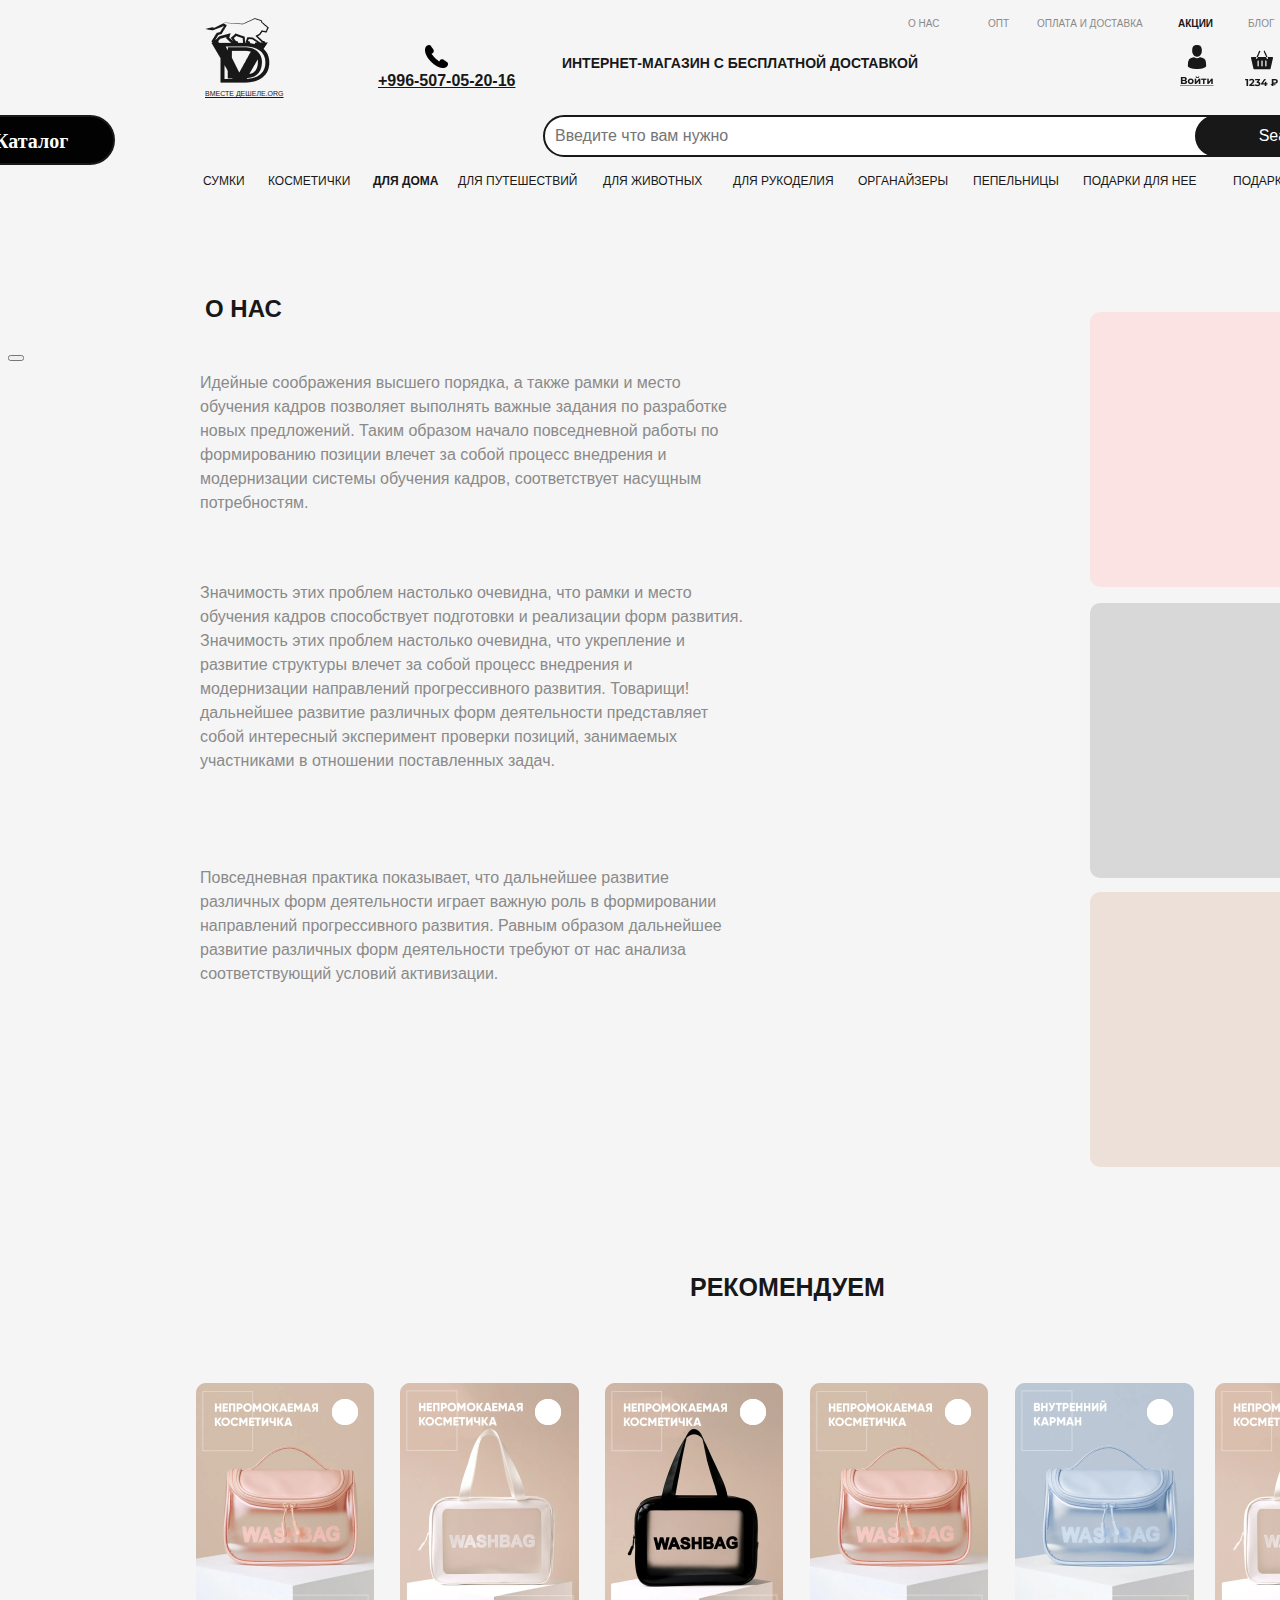
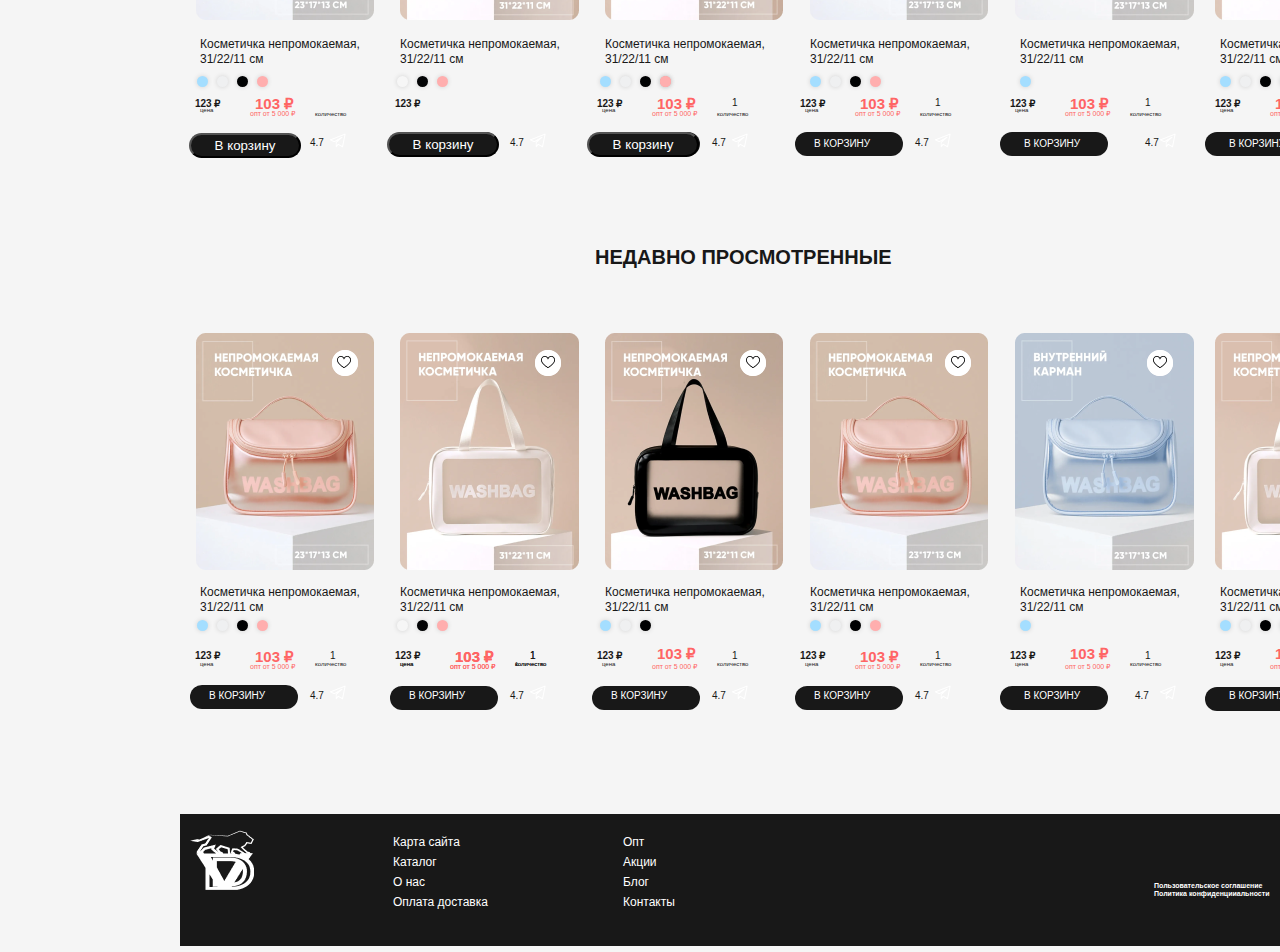
<file: index2.html>
<!DOCTYPE html>
<html lang="en">
<head>
  <link rel="stylesheet" href="style2.css">
  <meta charset="UTF-8">
  <title>Сумки</title>
</head>
<body>
<nav class="navbar">
  <div class="container">
    <a href="" class="navbar-logo">вместе дешеле.org</a>
    <h1 class="menu">интернет-магазин с Бесплатной доставкой
    </h1>
    <div class="navbar-wrap">
      <ul class="navbar-menu">
        <li><a class="men1" href="index.html">О нас</a></li>
        <li><a class="men2" href="index3.html">ОПТ</a></li>
        <li><a class="men3" href="index4.html">Оплата и Доставка</a></li>
        <li><a class="men4" href="index5.html"> Акции</a></li>
        <li><a class="men5" href="index6.html">Блог</a></li>
        <li><a class="men6" href="index7.html">Контакты</a></li>
      </ul>
    </div>

    <p><a class="kabinet" href="#"><img src="img/Личный%20кабинет.png" alt=""></a></p>
    <p><a class="korzina" href="#"><img src="img/Корзина.png" alt=""></a></p>
    <p><a class="izbr" href="#"><img src="img/Избранное.png" alt=""></a></p>

    <a class="number" href="tel:+999 (507) 05 20 16">+996-507-05-20-16</a>

    <div class="phone-image">
      <img src="img/Logo.png " alt="">
    </div>
    <div class="phone-image1">
      <img src="img/phone%201.png " alt="">
    </div>
  </div>

</nav>


<form>
  <input type="text" name=text" class="search" placeholder="Введите что вам нужно">
  <input type="submit" name="submit" class="submit" value="Search">
</form>
</div>
<div class="navbar-wrap">
  <ul class="navbar-menu2">
    <li><a class="menu1" href="#">Сумки</a></li>
    <li><a class="menu2" href="#">Косметички</a></li>
    <li><a class="menu3" href="#">Для дома </a></li>
    <li><a class="menu4" href="#"> Для путешествий</a></li>
    <li><a class="menu5" href="#">Для животных</a></li>
    <li><a class="menu6" href="#">Для рукоделия</a></li>
    <li><a class="menu7" href="#">Органайзеры</a></li>
    <li><a class="menu8" href="#">Пепельницы</a></li>
    <li><a class="menu9" href="#">Подарки для нее</a></li>
    <li><a class="menu10" href="#">Подарки для него </a></li>
  </ul>
</div>
<div class="rec">
  <p>Рекомендуем</p>
</div>
<div class="cosme">
  <img src="img/Rectangle%20179.png" alt="">
</div>
<div class="cosme2">
  <img src="img/Rectangle%20181.png" alt="">
</div>
<div class="cosme3">
  <img src="img/Rectangle%20180.png" alt="">
</div>
<div class="cosme4">
  <img src="img/Rectangle%20282.png" alt="">
</div>
<div class="cosme5">
  <img src="img/Rectangle%20281.png" alt="">
</div>
<div class="cosme6">
  <img src="img/Rectangle%20304.png" alt="">
</div>
<div class="nepro">
  <p class="nepro1">Косметичка непромокаемая,<br>
    31/22/11 см</p>
  <p class="nepro2">Косметичка непромокаемая,<br>
    31/22/11 см</p>
  <p class="nepro3">Косметичка непромокаемая,<br>
    31/22/11 см</p>
  <p class="nepro4">Косметичка непромокаемая,<br>
    31/22/11 см</p>
  <p class="nepro5">Косметичка непромокаемая,<br>
    31/22/11 см</p>
  <p class="nepro6">Косметичка непромокаемая,<br>
    31/22/11 см</p>
</div>
<div class="serdechko" >
  <img src="img/Ellipse%2093.png" alt="">
</div>
<div class="serdechkoo">
  <img src="img/heart-2%2021.png" alt="">

</div>
<div class="serdechko1" >
  <img src="img/Ellipse%2093.png" alt="">
</div>
<div class="serdechkoo1">
  <img src="img/heart-2%2021.png" alt="">

</div>
<div class="serdechko2" >
  <img src="img/Ellipse%2093.png" alt="">
</div>
<div class="serdechkoo2">
  <img src="img/heart-2%2021.png" alt="">

</div>
<div class="serdechko3" >
  <img src="img/Ellipse%2093.png" alt="">
</div>
<div class="serdechkoo3">
  <img src="img/heart-2%2021.png" alt="">

</div>
<div class="serdechko4" >
  <img src="img/Ellipse%2093.png" alt="">
</div>
<div class="serdechkoo4">
  <img src="img/heart-2%2021.png" alt="">

</div>
<div class="serdechko5" >
  <img src="img/Ellipse%2093.png" alt="">
</div>
<div class="serdechkoo5">
  <img src="img/heart-2%2021.png" alt="">

</div>
<div class="cvet"></div>
<div class="cvet1"></div>
<div class="cvet2"></div>
<div class="cvet3"></div>

<div class="cvett"></div>
<div class="cvett1"></div>
<div class="cvett2"></div>

<div class="ccvet"></div>
<div class="ccvet1"></div>
<div class="ccvet2"></div>
<div class="ccvet3"></div>

<div class="cvvet"></div>
<div class="cvvet1"></div>
<div class="cvvet2"></div>
<div class="cvvet3"></div>

<div class="cveet"></div>
<div class="cveet1"></div>
<div class="cveet2"></div>
<div class="cveet3"></div>

<div class="cveet44"></div>
<div class="cveet11"></div>
<div class="cveet22"></div>
<div class="cveet33"></div>

<div class="cena">
  <p class="p123">123 ₽</p>
  <p class="ccena">цена</p>
  <p class="p103">103 ₽</p>
  <p class="opt">опт от 5 000 ₽</p>
  <p class="pp1">1</p>
  <p class="p1">количество</p>
</div>
<button class="crz"></button>
<button class="ccorzz"> В корзину</button>
<div class="p47">4.7</div>
<div class="zvezda">
  <img src="img/Mask%20group.png" alt="">
</div>

<div class="cenna">
  <p class="pp123">123 ₽</p>
  <p class="cceena">цена</p>
  <p class="pp103">103 ₽</p>
  <p class="oppt">опт от 5 000 ₽</p>
  <p class="ppp1">1</p>
  <p class="pp1">количество</p>
</div>
<div class="corrz"></div>
<button class="corrzz">В корзину</button>

<div class="pp47">4.7</div>
<div class="zzvezda">
  <img src="img/Mask%20group.png" alt="">
</div>

<div class="ce">
  <p class="ce1">123 ₽</p>
  <p class="ce2">цена</p>
  <p class="ce3">103 ₽</p>
  <p class="ce4">опт от 5 000 ₽</p>
  <p class="ce5">1</p>
  <p class="ce6">количество</p>
</div>
<div class="ce7"></div>
<button class="ce8">В корзину</button>
<div class="ce9">4.7</div>
<div class="ce10">
  <img src="img/Mask%20group.png" alt="">
</div>

<div class="cce">
  <p class="cce1">123 ₽</p>
  <p class="cce2">цена</p>
  <p class="cce3">103 ₽</p>
  <p class="cce4">опт от 5 000 ₽</p>
  <p class="cce5">1</p>
  <p class="cce6">количество</p>
</div>
<div class="cce7"></div>
<div class="cce8">В корзину</div>
<div class="cce9">4.7</div>
<div class="cce10">
  <img src="img/Mask%20group.png" alt="">
</div>
<div class="cee">
  <p class="cee1">123 ₽</p>
  <p class="cee2">цена</p>
  <p class="cee3">103 ₽</p>
  <p class="cee4">опт от 5 000 ₽</p>
  <p class="cee5">1</p>
  <p class="cee6">количество</p>
</div>
<div class="cee7"></div>
<div class="cee8">В корзину</div>
<div class="cee9">4.7</div>
<div class="cee10">
  <img src="img/Mask%20group.png" alt="">
</div>
<div class="ccee">
  <p class="ccee1">123 ₽</p>
  <p class="ccee2">цена</p>
  <p class="ccee3">103 ₽</p>
  <p class="ccee4">опт от 5 000 ₽</p>
  <p class="ccee5">1</p>
  <p class="ccee6">количество</p>
</div>
<div class="ccee7"></div>
<div class="ccee8">В корзину</div>
<div class="ccee9">4.7</div>
<div class="ccee10">
  <img src="img/Mask%20group.png" alt="">
</div>
<div class="nedavno">
  <p class="nedavno1">Недавно просмотренные</p>
</div>




<div class="coosme">
  <img src="img/Rectangle%20179.png" alt="">
</div>
<div class="coosme2">
  <img src="img/Rectangle%20181.png" alt="">
</div>
<div class="coosme3">
  <img src="img/Rectangle%20180.png" alt="">
</div>
<div class="coosme4">
  <img src="img/Rectangle%20282.png" alt="">
</div>
<div class="coosme5">
  <img src="img/Rectangle%20281.png" alt="">
</div>
<div class="coosme6">
  <img src="img/Rectangle%20304.png" alt="">
</div>
<div class="neproo">
  <p class="neproo1">Косметичка непромокаемая,<br>
    31/22/11 см</p>
  <p class="neproo2">Косметичка непромокаемая,<br>
    31/22/11 см</p>
  <p class="neproo3">Косметичка непромокаемая,<br>
    31/22/11 см</p>
  <p class="neproo4">Косметичка непромокаемая,<br>
    31/22/11 см</p>
  <p class="neproo5">Косметичка непромокаемая,<br>
    31/22/11 см</p>
  <p class="neproo6">Косметичка непромокаемая,<br>
    31/22/11 см</p>
</div>
<div class="serdechkoo" >
  <img src="img/Ellipse%2093.png" alt="">
</div>
<div class="serdechkooo">
  <img src="img/heart-2%2021.png" alt="">

</div>
<div class="serdechkoo1" >
  <img src="img/Ellipse%2093.png" alt="">
</div>
<div class="serdechkooo1">
  <img src="img/heart-2%2021.png" alt="">

</div>
<div class="serdechkoo2" >
  <img src="img/Ellipse%2093.png" alt="">
</div>
<div class="serdechkooo2">
  <img src="img/heart-2%2021.png" alt="">

</div>
<div class="serdechkoo3" >
  <img src="img/Ellipse%2093.png" alt="">
</div>
<div class="serdechkooo3">
  <img src="img/heart-2%2021.png" alt="">

</div>
<div class="serdechkoo4" >
  <img src="img/Ellipse%2093.png" alt="">
</div>
<div class="serdechkooo4">
  <img src="img/heart-2%2021.png" alt="">

</div>
<div class="serdechkoo5" >
  <img src="img/Ellipse%2093.png" alt="">
</div>
<div class="serdechkooo5">
  <img src="img/heart-2%2021.png" alt="">

</div>
<div class="cccvet"></div>
<div class="cccvet1"></div>
<div class="cccvet2"></div>
<div class="cccvet3"></div>

<div class="cccvett"></div>
<div class="cccvett1"></div>
<div class="cccvett2"></div>

<div class="ccccvet"></div>
<div class="ccccvet1"></div>
<div class="ccccvet2"></div>
<div class="ccvet3"></div>

<div class="cccvvet"></div>
<div class="cccvvet1"></div>
<div class="cccvvet2"></div>
<div class="cccvvet3"></div>

<div class="cccveet"></div>
<div class="cccveet1"></div>
<div class="cccveet2"></div>
<div class="cccveet3"></div>

<div class="cccveet44"></div>
<div class="cccveet11"></div>
<div class="cccveet22"></div>
<div class="cccveet33"></div>

<div class="cena">
  <p class="ppp123">123 ₽</p>
  <p class="cccena">цена</p>
  <p class="ppp103">103 ₽</p>
  <p class="opppt">опт от 5 000 ₽</p>
  <p class="ooo1">1</p>
  <p class="oo1">количество</p>
</div>
<div class="corrrz"></div>
<div class="corzz">В корзину</div>
<div class="ppppp47">4.7</div>
<div class="zzzvezda">
  <img src="img/Mask%20group.png" alt="">
</div>

<div class="cenna">
  <p class="pppp123">123 ₽</p>
  <p class="cceena">цена</p>
  <p class="pp103">103 ₽</p>
  <p class="oppt">опт от 5 000 ₽</p>
  <p class="ppp1">1</p>
  <p class="pp1">количество</p>
</div>
<div class="corrzzz"></div>
<div class="corrzzzz">В корзину</div>
<div class="pppp47">4.7</div>
<div class="zzzzvezda">
  <img src="img/Mask%20group.png" alt="">
</div>

<div class="ceee">
  <p class="ceee1">123 ₽</p>
  <p class="ceee2">цена</p>
  <p class="ceee3">103 ₽</p>
  <p class="ceee4">опт от 5 000 ₽</p>
  <p class="ceee5">1</p>
  <p class="ceee6">количество</p>
</div>
<div class="ceee7"></div>
<div class="ceee8">В корзину</div>
<div class="ceee9">4.7</div>
<div class="ceee10">
  <img src="img/Mask%20group.png" alt="">
</div>

<div class="cceee">
  <p class="cceee1">123 ₽</p>
  <p class="cceee2">цена</p>
  <p class="cceee3">103 ₽</p>
  <p class="cceee4">опт от 5 000 ₽</p>
  <p class="cceee5">1</p>
  <p class="cceee6">количество</p>
</div>
<div class="cceee7"></div>
<div class="cceee8">В корзину</div>
<div class="cceee9">4.7</div>
<div class="cceee10">
  <img src="img/Mask%20group.png" alt="">
</div>
<div class="ceeee">
  <p class="ceeee1">123 ₽</p>
  <p class="ceeee2">цена</p>
  <p class="ceeee3">103 ₽</p>
  <p class="ceeee4">опт от 5 000 ₽</p>
  <p class="ceeee5">1</p>
  <p class="ceeee6">количество</p>
</div>
<div class="ceeee7"></div>
<div class="ceeee8">В корзину</div>
<div class="ceeee9">4.7</div>
<div class="ceeee10">
  <img src="img/Mask%20group.png" alt="">
</div>
<div class="cceeee">
  <p class="cceeee1">123 ₽</p>
  <p class="cceeee2">цена</p>
  <p class="cceeee3">103 ₽</p>
  <p class="cceeee4">опт от 5 000 ₽</p>
  <p class="cceeee5">1</p>
  <p class="cceeee6">количество</p>
</div>
<div class="cceeee7"></div>
<div class="cceeee8">В корзину</div>
<div class="cceeee9">4.7</div>
<div class="cceeee10">
  <img src="img/Mask%20group.png" alt="">
</div>
<div class="panel"></div>
<div class="panel-logo">
  <img src="img/Снимок%20экрана%202022-05-25%20в%206.22.30%20PM%201.png" alt="">
</div>
<div class="panel-insta">
  <img src="img/Mask%20group.png" alt="">
</div>
<div class="panel-tg">
  <img src="img/Maskk.png" alt="">
</div>
<div class="panel-wk">
  <img src="img/Mass.png" alt="">
</div>
<div class="panel-politika">
  <p>Пользовательское соглашение <br> Политика конфиденцииальности</p>
</div>
<div class="panel-wrap">
  <ul class="panel-menu">
    <li><a class="niz1" href="index7.html"> Карта сайта</a></li>
    <li><a class="niz2" href="#">Каталог</a></li>
    <li><a class="niz3" href="index2.html">О нас</a></li>
    <li><a class="niz4" href="index4.html"> Оплата доставка
    </a></li>
    <li><a class="niz5" href="index3.html">Опт</a></li>
    <li><a class="niz6" href="index5.html">Акции</a></li>
    <li><a class="niz7" href="index6.html">Блог</a></li>
    <li><a class="niz8" href="index7.html">Контакты</a></li>
  </ul>
</div>
<div class="kvad"></div>
<div class="kvad2"></div>
<div class="kvad3"></div>
<div class="onas">
  <p>о нас</p>
</div>
<div class="onas2">
  <p>Идейные соображения высшего порядка, а также рамки и место обучения кадров позволяет выполнять важные задания по разработке новых предложений. Таким образом начало повседневной работы по формированию позиции влечет за собой процесс внедрения и модернизации системы обучения кадров, соответствует насущным потребностям.
  </p>
</div>
<div class="onas3">
  <p>Значимость этих проблем настолько очевидна, что рамки и место обучения кадров способствует подготовки и реализации форм развития. Значимость этих проблем настолько очевидна, что укрепление и развитие структуры влечет за собой процесс внедрения и модернизации направлений прогрессивного развития. Товарищи! дальнейшее развитие различных форм деятельности представляет собой интересный эксперимент проверки позиций, занимаемых участниками в отношении поставленных задач. </p>
</div>
<div class="onas4">
  <p>Повседневная практика показывает, что дальнейшее развитие различных форм деятельности играет важную роль в формировании направлений прогрессивного развития. Равным образом дальнейшее развитие различных форм деятельности требуют от нас анализа соответствующий условий активизации.</p>
</div>




<div class="catalog">Каталог</div>
<div class="burger-menu">
  <input id="menu-toggle" type="checkbox" />
  <label class="menu-btn" for="menu-toggle">
    <span></span>
  </label>

  <ul class="menubox">
    <li><a class="menu-item" href="#">Сумки</a></li>
    <li><a class="menu-item" href="#">Для дома </a></li>
    <li><a class="menu-item" href="#">Косметички</a></li>
    <li><a class="menu-item" href="#">Аксессуары для очков </a></li>
    <li><a class="menu-item" href="#">Рукоделие</a></li>
  </ul>
  </div>
</body>
</html>
</file>
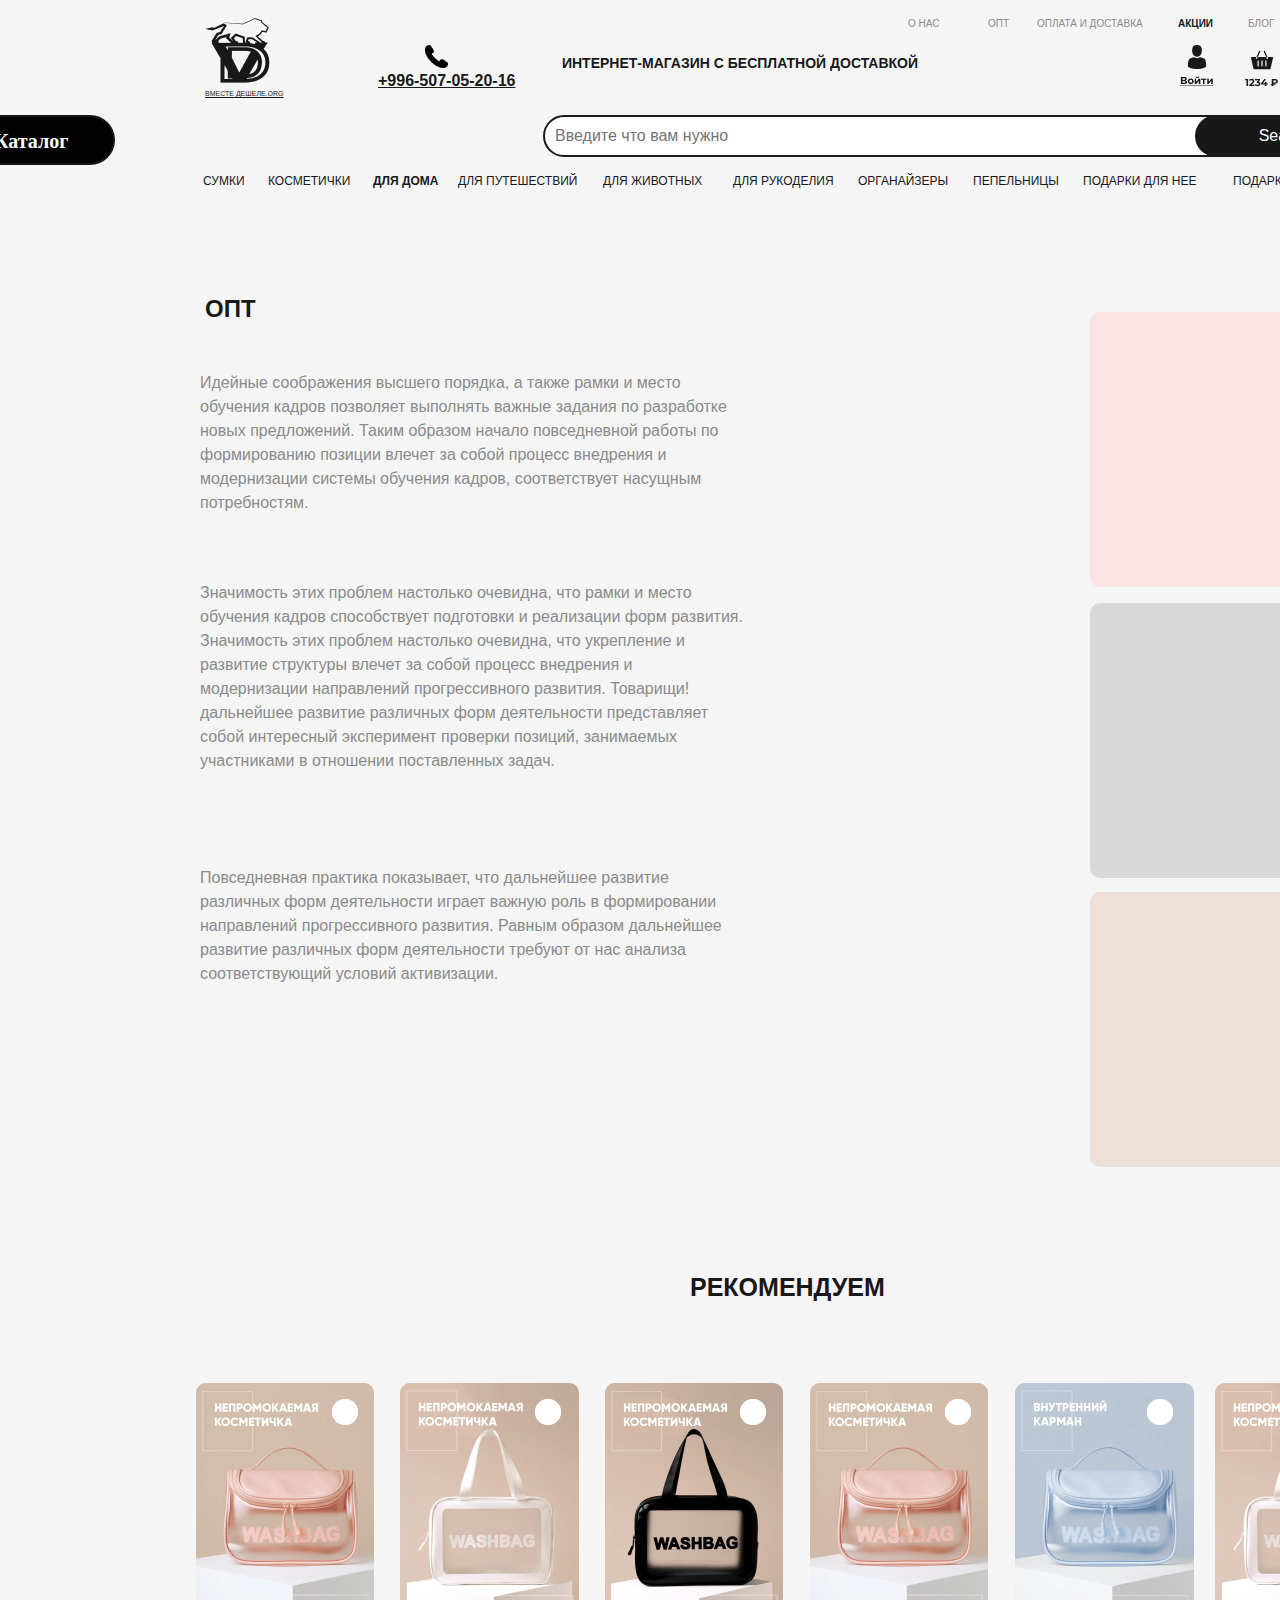
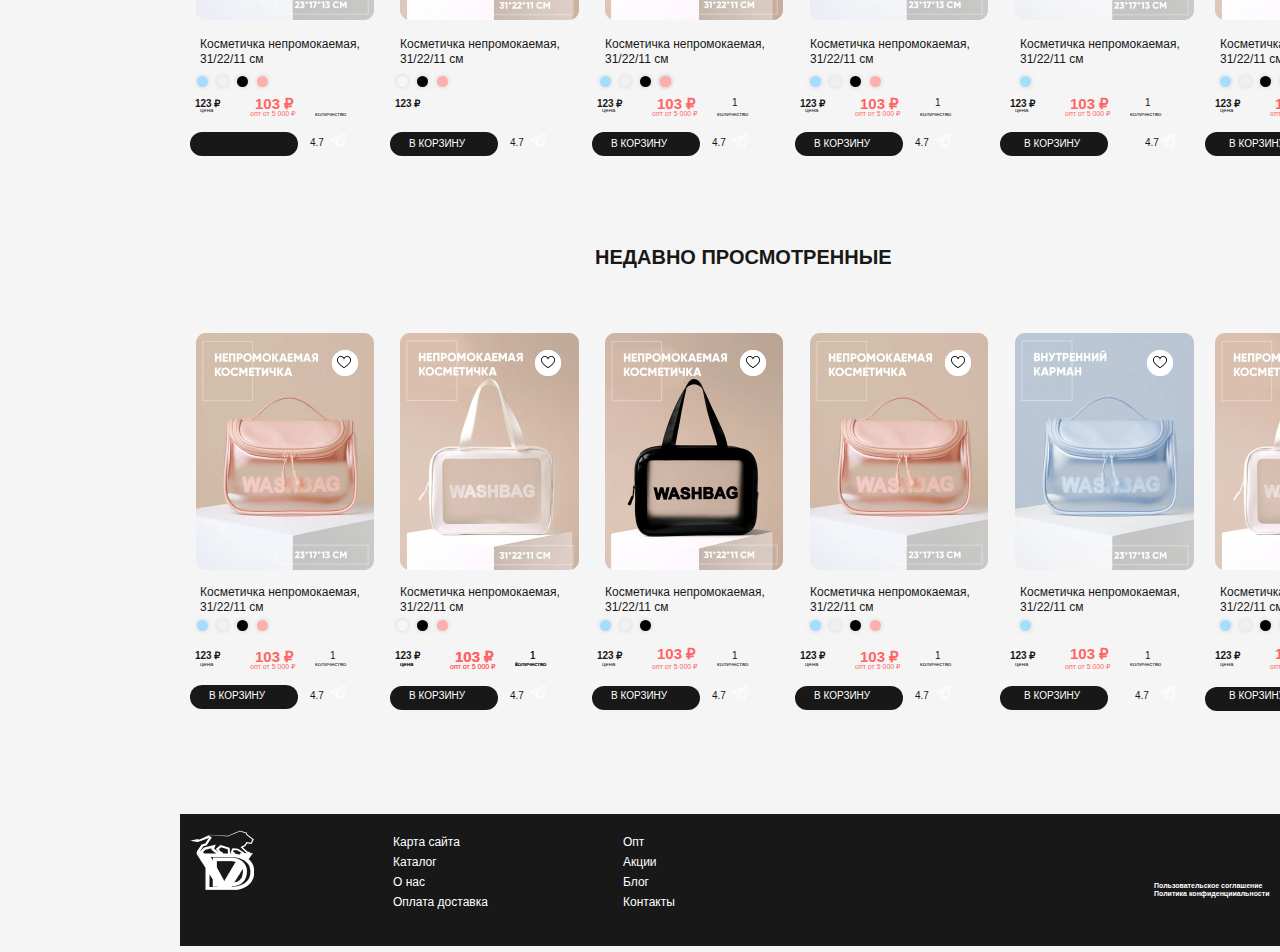
<file: index3.html>
<!DOCTYPE html>
<html lang="en">
<head>
    <link rel="stylesheet" href="style3.css">
    <meta charset="UTF-8">
    <title>Сумки</title>
</head>
<body>
<nav class="navbar">
    <div class="container">
        <a href="" class="navbar-logo">вместе дешеле.org</a>
        <h1 class="menu">интернет-магазин с Бесплатной доставкой
        </h1>
        <div class="navbar-wrap">
            <ul class="navbar-menu">
                <li><a class="men1" href="index2.html">О нас</a></li>
                <li><a class="men2" href="index3.html">ОПТ</a></li>
                <li><a class="men3" href="index4.html">Оплата и Доставка</a></li>
                <li><a class="men4" href="index5.html"> Акции</a></li>
                <li><a class="men5" href="index7.html">Блог</a></li>
                <li><a class="men6" href="index7.html">Контакты</a></li>
            </ul>
        </div>

        <p><a class="kabinet" href="#"><img src="img/Личный%20кабинет.png" alt=""></a></p>
        <p><a class="korzina" href="#"><img src="img/Корзина.png" alt=""></a></p>
        <p><a class="izbr" href="#"><img src="img/Избранное.png" alt=""></a></p>

        <a class="number" href="tel:+999 (507) 05 20 16">+996-507-05-20-16</a>
        <div class="phone-image">
            <img src="img/Logo.png " alt="">
        </div>
        <div class="phone-image1">
            <img src="img/phone%201.png " alt="">
        </div>


    </div>



</nav>

<form>
    <input type="text" name=text" class="search" placeholder="Введите что вам нужно">
    <input type="submit" name="submit" class="submit" value="Search">
</form>

<div class="navbar-wrap">
    <ul class="navbar-menu2">
        <li><a class="menu1" href="#">Сумки</a></li>
        <li><a class="menu2" href="#">Косметички</a></li>
        <li><a class="menu3" href="#">Для дома </a></li>
        <li><a class="menu4" href="#"> Для путешествий</a></li>
        <li><a class="menu5" href="#">Для животных</a></li>
        <li><a class="menu6" href="#">Для рукоделия</a></li>
        <li><a class="menu7" href="#">Органайзеры</a></li>
        <li><a class="menu8" href="#">Пепельницы</a></li>
        <li><a class="menu9" href="#">Подарки для нее</a></li>
        <li><a class="menu10" href="#">Подарки для него </a></li>
    </ul>
</div>
<div class="rec">
    <p>Рекомендуем</p>
</div>
<div class="cosme">
    <img src="img/Rectangle%20179.png" alt="">
</div>
<div class="cosme2">
    <img src="img/Rectangle%20181.png" alt="">
</div>
<div class="cosme3">
    <img src="img/Rectangle%20180.png" alt="">
</div>
<div class="cosme4">
    <img src="img/Rectangle%20282.png" alt="">
</div>
<div class="cosme5">
    <img src="img/Rectangle%20281.png" alt="">
</div>
<div class="cosme6">
    <img src="img/Rectangle%20304.png" alt="">
</div>
<div class="nepro">
    <p class="nepro1">Косметичка непромокаемая,<br>
        31/22/11 см</p>
    <p class="nepro2">Косметичка непромокаемая,<br>
        31/22/11 см</p>
    <p class="nepro3">Косметичка непромокаемая,<br>
        31/22/11 см</p>
    <p class="nepro4">Косметичка непромокаемая,<br>
        31/22/11 см</p>
    <p class="nepro5">Косметичка непромокаемая,<br>
        31/22/11 см</p>
    <p class="nepro6">Косметичка непромокаемая,<br>
        31/22/11 см</p>
</div>
<div class="serdechko" >
    <img src="img/Ellipse%2093.png" alt="">
</div>
<div class="serdechkoo">
    <img src="img/heart-2%2021.png" alt="">

</div>
<div class="serdechko1" >
    <img src="img/Ellipse%2093.png" alt="">
</div>
<div class="serdechkoo1">
    <img src="img/heart-2%2021.png" alt="">

</div>
<div class="serdechko2" >
    <img src="img/Ellipse%2093.png" alt="">
</div>
<div class="serdechkoo2">
    <img src="img/heart-2%2021.png" alt="">

</div>
<div class="serdechko3" >
    <img src="img/Ellipse%2093.png" alt="">
</div>
<div class="serdechkoo3">
    <img src="img/heart-2%2021.png" alt="">

</div>
<div class="serdechko4" >
    <img src="img/Ellipse%2093.png" alt="">
</div>
<div class="serdechkoo4">
    <img src="img/heart-2%2021.png" alt="">

</div>
<div class="serdechko5" >
    <img src="img/Ellipse%2093.png" alt="">
</div>
<div class="serdechkoo5">
    <img src="img/heart-2%2021.png" alt="">

</div>
<div class="cvet"></div>
<div class="cvet1"></div>
<div class="cvet2"></div>
<div class="cvet3"></div>

<div class="cvett"></div>
<div class="cvett1"></div>
<div class="cvett2"></div>

<div class="ccvet"></div>
<div class="ccvet1"></div>
<div class="ccvet2"></div>
<div class="ccvet3"></div>

<div class="cvvet"></div>
<div class="cvvet1"></div>
<div class="cvvet2"></div>
<div class="cvvet3"></div>

<div class="cveet"></div>
<div class="cveet1"></div>
<div class="cveet2"></div>
<div class="cveet3"></div>

<div class="cveet44"></div>
<div class="cveet11"></div>
<div class="cveet22"></div>
<div class="cveet33"></div>

<div class="cena">
    <p class="p123">123 ₽</p>
    <p class="ccena">цена</p>
    <p class="p103">103 ₽</p>
    <p class="opt">опт от 5 000 ₽</p>
    <p class="pp1">1</p>
    <p class="p1">количество</p>
</div>
<div class="corz"></div>
<div class="corzz">В корзину</div>
<div class="p47">4.7</div>
<div class="zvezda">
    <img src="img/Mask%20group.png" alt="">
</div>

<div class="cenna">
    <p class="pp123">123 ₽</p>
    <p class="cceena">цена</p>
    <p class="pp103">103 ₽</p>
    <p class="oppt">опт от 5 000 ₽</p>
    <p class="ppp1">1</p>
    <p class="pp1">количество</p>
</div>
<div class="corrz"></div>
<div class="corrzz">В корзину</div>
<div class="pp47">4.7</div>
<div class="zzvezda">
    <img src="img/Mask%20group.png" alt="">
</div>

<div class="ce">
    <p class="ce1">123 ₽</p>
    <p class="ce2">цена</p>
    <p class="ce3">103 ₽</p>
    <p class="ce4">опт от 5 000 ₽</p>
    <p class="ce5">1</p>
    <p class="ce6">количество</p>
</div>
<div class="ce7"></div>
<div class="ce8">В корзину</div>
<div class="ce9">4.7</div>
<div class="ce10">
    <img src="img/Mask%20group.png" alt="">
</div>

<div class="cce">
    <p class="cce1">123 ₽</p>
    <p class="cce2">цена</p>
    <p class="cce3">103 ₽</p>
    <p class="cce4">опт от 5 000 ₽</p>
    <p class="cce5">1</p>
    <p class="cce6">количество</p>
</div>
<div class="cce7"></div>
<div class="cce8">В корзину</div>
<div class="cce9">4.7</div>
<div class="cce10">
    <img src="img/Mask%20group.png" alt="">
</div>
<div class="cee">
    <p class="cee1">123 ₽</p>
    <p class="cee2">цена</p>
    <p class="cee3">103 ₽</p>
    <p class="cee4">опт от 5 000 ₽</p>
    <p class="cee5">1</p>
    <p class="cee6">количество</p>
</div>
<div class="cee7"></div>
<div class="cee8">В корзину</div>
<div class="cee9">4.7</div>
<div class="cee10">
    <img src="img/Mask%20group.png" alt="">
</div>
<div class="ccee">
    <p class="ccee1">123 ₽</p>
    <p class="ccee2">цена</p>
    <p class="ccee3">103 ₽</p>
    <p class="ccee4">опт от 5 000 ₽</p>
    <p class="ccee5">1</p>
    <p class="ccee6">количество</p>
</div>
<div class="ccee7"></div>
<div class="ccee8">В корзину</div>
<div class="ccee9">4.7</div>
<div class="ccee10">
    <img src="img/Mask%20group.png" alt="">
</div>
<div class="nedavno">
    <p class="nedavno1">Недавно просмотренные</p>
</div>




<div class="coosme">
    <img src="img/Rectangle%20179.png" alt="">
</div>
<div class="coosme2">
    <img src="img/Rectangle%20181.png" alt="">
</div>
<div class="coosme3">
    <img src="img/Rectangle%20180.png" alt="">
</div>
<div class="coosme4">
    <img src="img/Rectangle%20282.png" alt="">
</div>
<div class="coosme5">
    <img src="img/Rectangle%20281.png" alt="">
</div>
<div class="coosme6">
    <img src="img/Rectangle%20304.png" alt="">
</div>
<div class="neproo">
    <p class="neproo1">Косметичка непромокаемая,<br>
        31/22/11 см</p>
    <p class="neproo2">Косметичка непромокаемая,<br>
        31/22/11 см</p>
    <p class="neproo3">Косметичка непромокаемая,<br>
        31/22/11 см</p>
    <p class="neproo4">Косметичка непромокаемая,<br>
        31/22/11 см</p>
    <p class="neproo5">Косметичка непромокаемая,<br>
        31/22/11 см</p>
    <p class="neproo6">Косметичка непромокаемая,<br>
        31/22/11 см</p>
</div>
<div class="serdechkoo" >
    <img src="img/Ellipse%2093.png" alt="">
</div>
<div class="serdechkooo">
    <img src="img/heart-2%2021.png" alt="">

</div>
<div class="serdechkoo1" >
    <img src="img/Ellipse%2093.png" alt="">
</div>
<div class="serdechkooo1">
    <img src="img/heart-2%2021.png" alt="">

</div>
<div class="serdechkoo2" >
    <img src="img/Ellipse%2093.png" alt="">
</div>
<div class="serdechkooo2">
    <img src="img/heart-2%2021.png" alt="">

</div>
<div class="serdechkoo3" >
    <img src="img/Ellipse%2093.png" alt="">
</div>
<div class="serdechkooo3">
    <img src="img/heart-2%2021.png" alt="">

</div>
<div class="serdechkoo4" >
    <img src="img/Ellipse%2093.png" alt="">
</div>
<div class="serdechkooo4">
    <img src="img/heart-2%2021.png" alt="">

</div>
<div class="serdechkoo5" >
    <img src="img/Ellipse%2093.png" alt="">
</div>
<div class="serdechkooo5">
    <img src="img/heart-2%2021.png" alt="">

</div>
<div class="cccvet"></div>
<div class="cccvet1"></div>
<div class="cccvet2"></div>
<div class="cccvet3"></div>

<div class="cccvett"></div>
<div class="cccvett1"></div>
<div class="cccvett2"></div>

<div class="ccccvet"></div>
<div class="ccccvet1"></div>
<div class="ccccvet2"></div>
<div class="ccvet3"></div>

<div class="cccvvet"></div>
<div class="cccvvet1"></div>
<div class="cccvvet2"></div>
<div class="cccvvet3"></div>

<div class="cccveet"></div>
<div class="cccveet1"></div>
<div class="cccveet2"></div>
<div class="cccveet3"></div>

<div class="cccveet44"></div>
<div class="cccveet11"></div>
<div class="cccveet22"></div>
<div class="cccveet33"></div>

<div class="cena">
    <p class="ppp123">123 ₽</p>
    <p class="cccena">цена</p>
    <p class="ppp103">103 ₽</p>
    <p class="opppt">опт от 5 000 ₽</p>
    <p class="ooo1">1</p>
    <p class="oo1">количество</p>
</div>
<div class="corrrz"></div>
<div class="corzz">В корзину</div>
<div class="ppppp47">4.7</div>
<div class="zzzvezda">
    <img src="img/Mask%20group.png" alt="">
</div>

<div class="cenna">
    <p class="pppp123">123 ₽</p>
    <p class="cceena">цена</p>
    <p class="pp103">103 ₽</p>
    <p class="oppt">опт от 5 000 ₽</p>
    <p class="ppp1">1</p>
    <p class="pp1">количество</p>
</div>
<div class="corrzzz"></div>
<div class="corrzzzz">В корзину</div>
<div class="pppp47">4.7</div>
<div class="zzzzvezda">
    <img src="img/Mask%20group.png" alt="">
</div>

<div class="ceee">
    <p class="ceee1">123 ₽</p>
    <p class="ceee2">цена</p>
    <p class="ceee3">103 ₽</p>
    <p class="ceee4">опт от 5 000 ₽</p>
    <p class="ceee5">1</p>
    <p class="ceee6">количество</p>
</div>
<div class="ceee7"></div>
<div class="ceee8">В корзину</div>
<div class="ceee9">4.7</div>
<div class="ceee10">
    <img src="img/Mask%20group.png" alt="">
</div>

<div class="cceee">
    <p class="cceee1">123 ₽</p>
    <p class="cceee2">цена</p>
    <p class="cceee3">103 ₽</p>
    <p class="cceee4">опт от 5 000 ₽</p>
    <p class="cceee5">1</p>
    <p class="cceee6">количество</p>
</div>
<div class="cceee7"></div>
<div class="cceee8">В корзину</div>
<div class="cceee9">4.7</div>
<div class="cceee10">
    <img src="img/Mask%20group.png" alt="">
</div>
<div class="ceeee">
    <p class="ceeee1">123 ₽</p>
    <p class="ceeee2">цена</p>
    <p class="ceeee3">103 ₽</p>
    <p class="ceeee4">опт от 5 000 ₽</p>
    <p class="ceeee5">1</p>
    <p class="ceeee6">количество</p>
</div>
<div class="ceeee7"></div>
<div class="ceeee8">В корзину</div>
<div class="ceeee9">4.7</div>
<div class="ceeee10">
    <img src="img/Mask%20group.png" alt="">
</div>
<div class="cceeee">
    <p class="cceeee1">123 ₽</p>
    <p class="cceeee2">цена</p>
    <p class="cceeee3">103 ₽</p>
    <p class="cceeee4">опт от 5 000 ₽</p>
    <p class="cceeee5">1</p>
    <p class="cceeee6">количество</p>
</div>
<div class="cceeee7"></div>
<div class="cceeee8">В корзину</div>
<div class="cceeee9">4.7</div>
<div class="cceeee10">
    <img src="img/Mask%20group.png" alt="">
</div>
<div class="panel"></div>
<div class="panel-logo">
    <img src="img/Снимок%20экрана%202022-05-25%20в%206.22.30%20PM%201.png" alt="">
</div>
<div class="panel-insta">
    <img src="img/Mask%20group.png" alt="">
</div>
<div class="panel-tg">
    <img src="img/Maskk.png" alt="">
</div>
<div class="panel-wk">
    <img src="img/Mass.png" alt="">
</div>
<div class="panel-politika">
    <p>Пользовательское соглашение <br> Политика конфиденцииальности</p>
</div>
<div class="panel-wrap">
    <ul class="panel-menu">
        <li><a class="niz1" href="index7.html"> Карта сайта</a></li>
        <li><a class="niz2" href="#">Каталог</a></li>
        <li><a class="niz3" href="index2.html">О нас</a></li>
        <li><a class="niz4" href="index4.html"> Оплата доставка
        </a></li>
        <li><a class="niz5" href="index3.html">Опт</a></li>
        <li><a class="niz6" href="index5.html">Акции</a></li>
        <li><a class="niz7" href="index6.html">Блог</a></li>
        <li><a class="niz8" href="index7.html">Контакты</a></li>
    </ul>
</div>
<div class="kvad"></div>
<div class="kvad2"></div>
<div class="kvad3"></div>
<div class="onas">
    <p>ОПТ</p>
</div>
<div class="onas2">
    <p>Идейные соображения высшего порядка, а также рамки и место обучения кадров позволяет выполнять важные задания по разработке новых предложений. Таким образом начало повседневной работы по формированию позиции влечет за собой процесс внедрения и модернизации системы обучения кадров, соответствует насущным потребностям.
    </p>
</div>
<div class="onas3">
    <p>Значимость этих проблем настолько очевидна, что рамки и место обучения кадров способствует подготовки и реализации форм развития. Значимость этих проблем настолько очевидна, что укрепление и развитие структуры влечет за собой процесс внедрения и модернизации направлений прогрессивного развития. Товарищи! дальнейшее развитие различных форм деятельности представляет собой интересный эксперимент проверки позиций, занимаемых участниками в отношении поставленных задач. </p>
</div>
<div class="onas4">
    <p>Повседневная практика показывает, что дальнейшее развитие различных форм деятельности играет важную роль в формировании направлений прогрессивного развития. Равным образом дальнейшее развитие различных форм деятельности требуют от нас анализа соответствующий условий активизации.</p>
</div>




<div class="catalog">Каталог</div>
<div class="burger-menu">
    <input id="menu-toggle" type="checkbox" />
    <label class="menu-btn" for="menu-toggle">
        <span></span>
    </label>

    <ul class="menubox">
        <li><a class="menu-item" href="#">Сумки</a></li>
        <li><a class="menu-item" href="#">Для дома </a></li>
        <li><a class="menu-item" href="#">Косметички</a></li>
        <li><a class="menu-item" href="#">Аксессуары для очков </a></li>
        <li><a class="menu-item" href="#">Рукоделие</a></li>
    </ul>
</div>
</body>
</html>
</file>
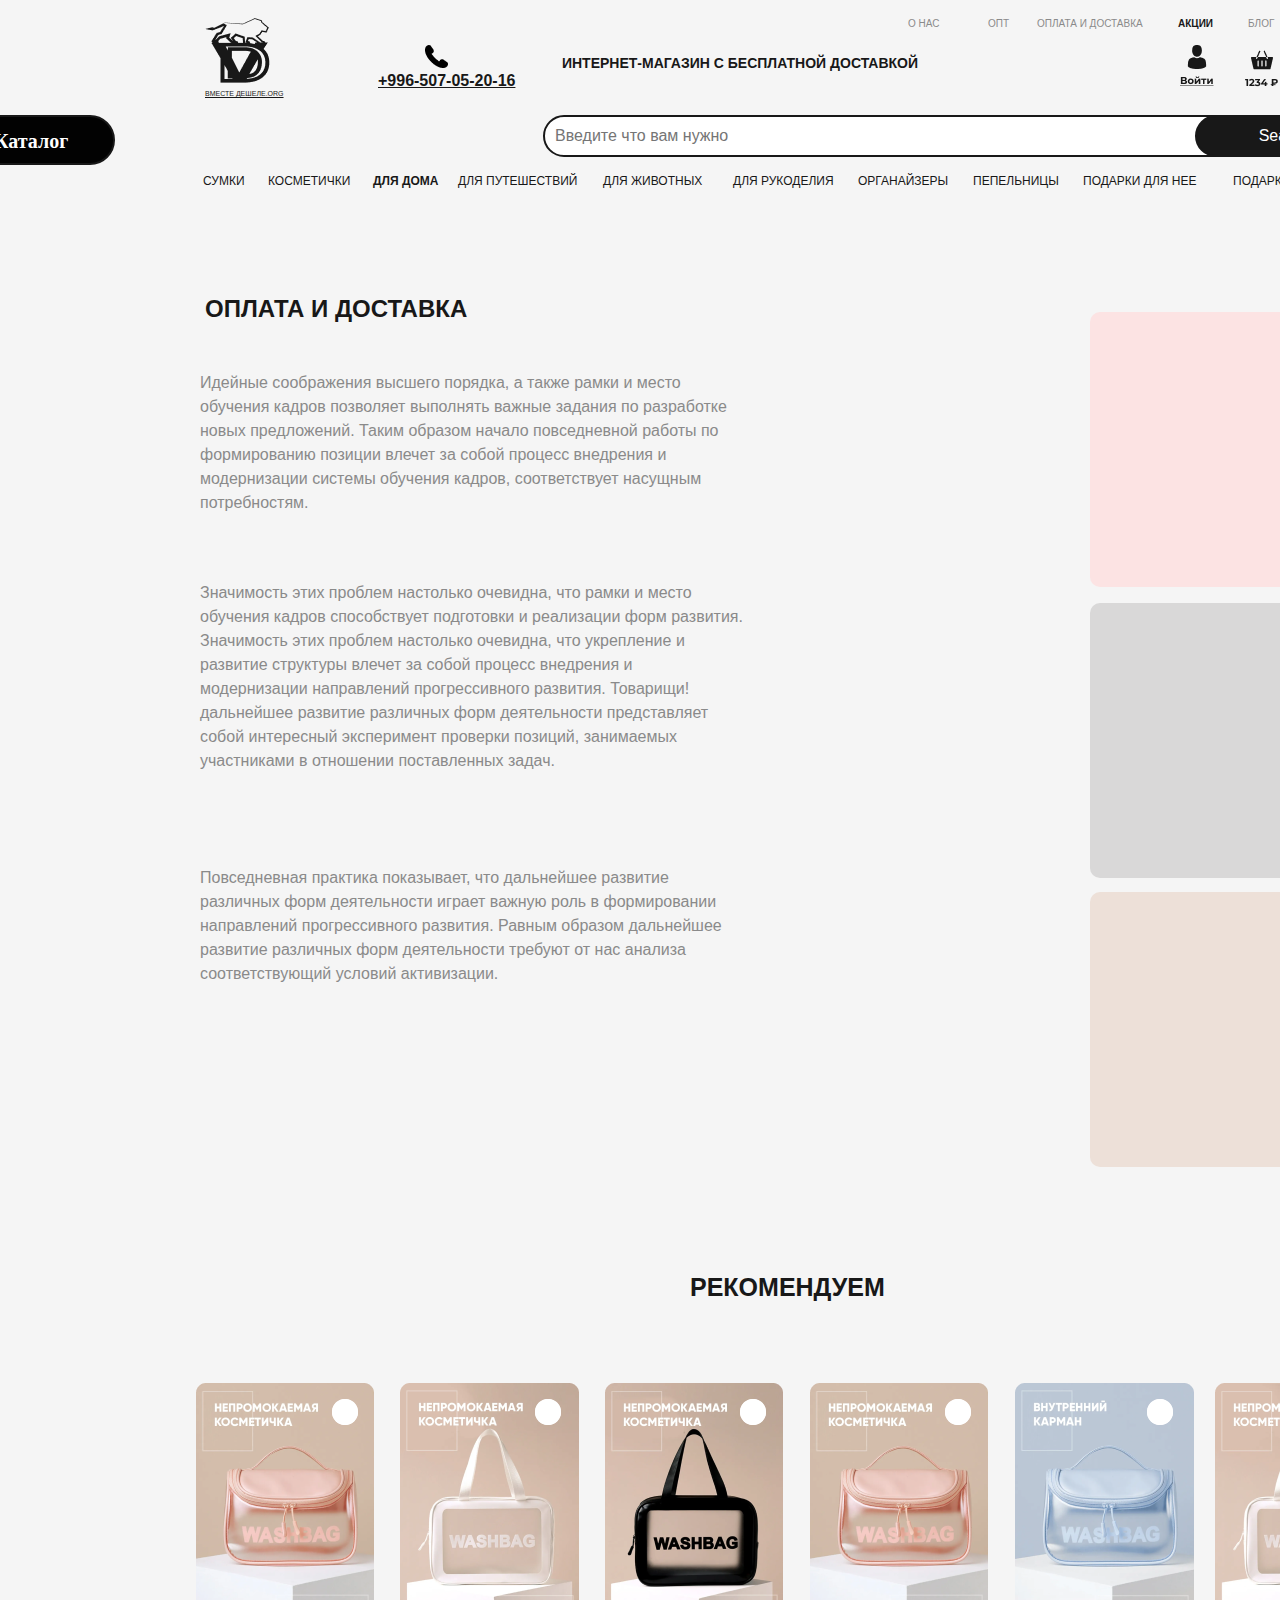
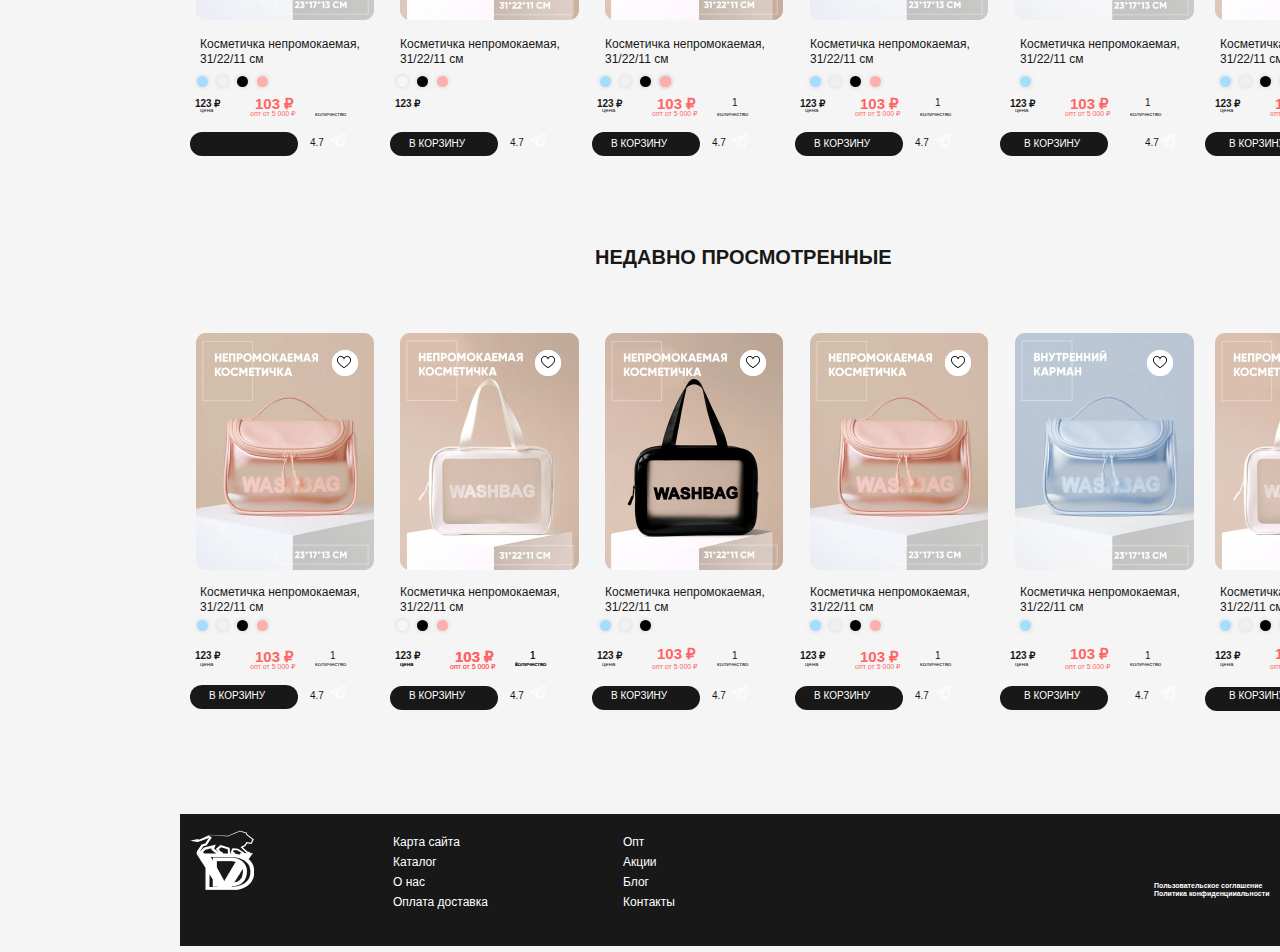
<file: index4.html>
<!DOCTYPE html>
<html lang="en">
<head>
  <link rel="stylesheet" href="style4.css">
  <meta charset="UTF-8">
  <title>Сумки</title>
</head>
<body>
<nav class="navbar">
  <div class="container">
    <a href="" class="navbar-logo">вместе дешеле.org</a>
    <h1 class="menu">интернет-магазин с Бесплатной доставкой
    </h1>
    <div class="navbar-wrap">
      <ul class="navbar-menu">
        <li><a class="men1" href="index2.html">О нас</a></li>
        <li><a class="men2" href="index3.html">ОПТ</a></li>
        <li><a class="men3" href="index4.html">Оплата и Доставка</a></li>
        <li><a class="men4" href="index5.html"> Акции</a></li>
        <li><a class="men5" href="index6.html">Блог</a></li>
        <li><a class="men6" href="index7.html">Контакты</a></li>
      </ul>
    </div>

    <p><a class="kabinet" href="#"><img src="img/Личный%20кабинет.png" alt=""></a></p>
    <p><a class="korzina" href="#"><img src="img/Корзина.png" alt=""></a></p>
    <p><a class="izbr" href="#"><img src="img/Избранное.png" alt=""></a></p>

    <a class="number" href="tel:+999 (507) 05 20 16">+996-507-05-20-16</a>
    <div class="phone-image">
      <img src="img/Logo.png " alt="">
    </div>
    <div class="phone-image1">
      <img src="img/phone%201.png " alt="">
    </div>


  </div>



</nav>

<form>
  <input type="text" name=text" class="search" placeholder="Введите что вам нужно">
  <input type="submit" name="submit" class="submit" value="Search">
</form>

<div class="navbar-wrap">
  <ul class="navbar-menu2">
    <li><a class="menu1" href="#">Сумки</a></li>
    <li><a class="menu2" href="#">Косметички</a></li>
    <li><a class="menu3" href="#">Для дома </a></li>
    <li><a class="menu4" href="#"> Для путешествий</a></li>
    <li><a class="menu5" href="#">Для животных</a></li>
    <li><a class="menu6" href="#">Для рукоделия</a></li>
    <li><a class="menu7" href="#">Органайзеры</a></li>
    <li><a class="menu8" href="#">Пепельницы</a></li>
    <li><a class="menu9" href="#">Подарки для нее</a></li>
    <li><a class="menu10" href="#">Подарки для него </a></li>
  </ul>
</div>
<div class="rec">
  <p>Рекомендуем</p>
</div>
<div class="cosme">
  <img src="img/Rectangle%20179.png" alt="">
</div>
<div class="cosme2">
  <img src="img/Rectangle%20181.png" alt="">
</div>
<div class="cosme3">
  <img src="img/Rectangle%20180.png" alt="">
</div>
<div class="cosme4">
  <img src="img/Rectangle%20282.png" alt="">
</div>
<div class="cosme5">
  <img src="img/Rectangle%20281.png" alt="">
</div>
<div class="cosme6">
  <img src="img/Rectangle%20304.png" alt="">
</div>
<div class="nepro">
  <p class="nepro1">Косметичка непромокаемая,<br>
    31/22/11 см</p>
  <p class="nepro2">Косметичка непромокаемая,<br>
    31/22/11 см</p>
  <p class="nepro3">Косметичка непромокаемая,<br>
    31/22/11 см</p>
  <p class="nepro4">Косметичка непромокаемая,<br>
    31/22/11 см</p>
  <p class="nepro5">Косметичка непромокаемая,<br>
    31/22/11 см</p>
  <p class="nepro6">Косметичка непромокаемая,<br>
    31/22/11 см</p>
</div>
<div class="serdechko" >
  <img src="img/Ellipse%2093.png" alt="">
</div>
<div class="serdechkoo">
  <img src="img/heart-2%2021.png" alt="">

</div>
<div class="serdechko1" >
  <img src="img/Ellipse%2093.png" alt="">
</div>
<div class="serdechkoo1">
  <img src="img/heart-2%2021.png" alt="">

</div>
<div class="serdechko2" >
  <img src="img/Ellipse%2093.png" alt="">
</div>
<div class="serdechkoo2">
  <img src="img/heart-2%2021.png" alt="">

</div>
<div class="serdechko3" >
  <img src="img/Ellipse%2093.png" alt="">
</div>
<div class="serdechkoo3">
  <img src="img/heart-2%2021.png" alt="">

</div>
<div class="serdechko4" >
  <img src="img/Ellipse%2093.png" alt="">
</div>
<div class="serdechkoo4">
  <img src="img/heart-2%2021.png" alt="">

</div>
<div class="serdechko5" >
  <img src="img/Ellipse%2093.png" alt="">
</div>
<div class="serdechkoo5">
  <img src="img/heart-2%2021.png" alt="">

</div>
<div class="cvet"></div>
<div class="cvet1"></div>
<div class="cvet2"></div>
<div class="cvet3"></div>

<div class="cvett"></div>
<div class="cvett1"></div>
<div class="cvett2"></div>

<div class="ccvet"></div>
<div class="ccvet1"></div>
<div class="ccvet2"></div>
<div class="ccvet3"></div>

<div class="cvvet"></div>
<div class="cvvet1"></div>
<div class="cvvet2"></div>
<div class="cvvet3"></div>

<div class="cveet"></div>
<div class="cveet1"></div>
<div class="cveet2"></div>
<div class="cveet3"></div>

<div class="cveet44"></div>
<div class="cveet11"></div>
<div class="cveet22"></div>
<div class="cveet33"></div>

<div class="cena">
  <p class="p123">123 ₽</p>
  <p class="ccena">цена</p>
  <p class="p103">103 ₽</p>
  <p class="opt">опт от 5 000 ₽</p>
  <p class="pp1">1</p>
  <p class="p1">количество</p>
</div>
<div class="corz"></div>
<div class="corzz">В корзину</div>
<div class="p47">4.7</div>
<div class="zvezda">
  <img src="img/Mask%20group.png" alt="">
</div>

<div class="cenna">
  <p class="pp123">123 ₽</p>
  <p class="cceena">цена</p>
  <p class="pp103">103 ₽</p>
  <p class="oppt">опт от 5 000 ₽</p>
  <p class="ppp1">1</p>
  <p class="pp1">количество</p>
</div>
<div class="corrz"></div>
<div class="corrzz">В корзину</div>
<div class="pp47">4.7</div>
<div class="zzvezda">
  <img src="img/Mask%20group.png" alt="">
</div>

<div class="ce">
  <p class="ce1">123 ₽</p>
  <p class="ce2">цена</p>
  <p class="ce3">103 ₽</p>
  <p class="ce4">опт от 5 000 ₽</p>
  <p class="ce5">1</p>
  <p class="ce6">количество</p>
</div>
<div class="ce7"></div>
<div class="ce8">В корзину</div>
<div class="ce9">4.7</div>
<div class="ce10">
  <img src="img/Mask%20group.png" alt="">
</div>

<div class="cce">
  <p class="cce1">123 ₽</p>
  <p class="cce2">цена</p>
  <p class="cce3">103 ₽</p>
  <p class="cce4">опт от 5 000 ₽</p>
  <p class="cce5">1</p>
  <p class="cce6">количество</p>
</div>
<div class="cce7"></div>
<div class="cce8">В корзину</div>
<div class="cce9">4.7</div>
<div class="cce10">
  <img src="img/Mask%20group.png" alt="">
</div>
<div class="cee">
  <p class="cee1">123 ₽</p>
  <p class="cee2">цена</p>
  <p class="cee3">103 ₽</p>
  <p class="cee4">опт от 5 000 ₽</p>
  <p class="cee5">1</p>
  <p class="cee6">количество</p>
</div>
<div class="cee7"></div>
<div class="cee8">В корзину</div>
<div class="cee9">4.7</div>
<div class="cee10">
  <img src="img/Mask%20group.png" alt="">
</div>
<div class="ccee">
  <p class="ccee1">123 ₽</p>
  <p class="ccee2">цена</p>
  <p class="ccee3">103 ₽</p>
  <p class="ccee4">опт от 5 000 ₽</p>
  <p class="ccee5">1</p>
  <p class="ccee6">количество</p>
</div>
<div class="ccee7"></div>
<div class="ccee8">В корзину</div>
<div class="ccee9">4.7</div>
<div class="ccee10">
  <img src="img/Mask%20group.png" alt="">
</div>
<div class="nedavno">
  <p class="nedavno1">Недавно просмотренные</p>
</div>




<div class="coosme">
  <img src="img/Rectangle%20179.png" alt="">
</div>
<div class="coosme2">
  <img src="img/Rectangle%20181.png" alt="">
</div>
<div class="coosme3">
  <img src="img/Rectangle%20180.png" alt="">
</div>
<div class="coosme4">
  <img src="img/Rectangle%20282.png" alt="">
</div>
<div class="coosme5">
  <img src="img/Rectangle%20281.png" alt="">
</div>
<div class="coosme6">
  <img src="img/Rectangle%20304.png" alt="">
</div>
<div class="neproo">
  <p class="neproo1">Косметичка непромокаемая,<br>
    31/22/11 см</p>
  <p class="neproo2">Косметичка непромокаемая,<br>
    31/22/11 см</p>
  <p class="neproo3">Косметичка непромокаемая,<br>
    31/22/11 см</p>
  <p class="neproo4">Косметичка непромокаемая,<br>
    31/22/11 см</p>
  <p class="neproo5">Косметичка непромокаемая,<br>
    31/22/11 см</p>
  <p class="neproo6">Косметичка непромокаемая,<br>
    31/22/11 см</p>
</div>
<div class="serdechkoo" >
  <img src="img/Ellipse%2093.png" alt="">
</div>
<div class="serdechkooo">
  <img src="img/heart-2%2021.png" alt="">

</div>
<div class="serdechkoo1" >
  <img src="img/Ellipse%2093.png" alt="">
</div>
<div class="serdechkooo1">
  <img src="img/heart-2%2021.png" alt="">

</div>
<div class="serdechkoo2" >
  <img src="img/Ellipse%2093.png" alt="">
</div>
<div class="serdechkooo2">
  <img src="img/heart-2%2021.png" alt="">

</div>
<div class="serdechkoo3" >
  <img src="img/Ellipse%2093.png" alt="">
</div>
<div class="serdechkooo3">
  <img src="img/heart-2%2021.png" alt="">

</div>
<div class="serdechkoo4" >
  <img src="img/Ellipse%2093.png" alt="">
</div>
<div class="serdechkooo4">
  <img src="img/heart-2%2021.png" alt="">

</div>
<div class="serdechkoo5" >
  <img src="img/Ellipse%2093.png" alt="">
</div>
<div class="serdechkooo5">
  <img src="img/heart-2%2021.png" alt="">

</div>
<div class="cccvet"></div>
<div class="cccvet1"></div>
<div class="cccvet2"></div>
<div class="cccvet3"></div>

<div class="cccvett"></div>
<div class="cccvett1"></div>
<div class="cccvett2"></div>

<div class="ccccvet"></div>
<div class="ccccvet1"></div>
<div class="ccccvet2"></div>
<div class="ccvet3"></div>

<div class="cccvvet"></div>
<div class="cccvvet1"></div>
<div class="cccvvet2"></div>
<div class="cccvvet3"></div>

<div class="cccveet"></div>
<div class="cccveet1"></div>
<div class="cccveet2"></div>
<div class="cccveet3"></div>

<div class="cccveet44"></div>
<div class="cccveet11"></div>
<div class="cccveet22"></div>
<div class="cccveet33"></div>

<div class="cena">
  <p class="ppp123">123 ₽</p>
  <p class="cccena">цена</p>
  <p class="ppp103">103 ₽</p>
  <p class="opppt">опт от 5 000 ₽</p>
  <p class="ooo1">1</p>
  <p class="oo1">количество</p>
</div>
<div class="corrrz"></div>
<div class="corzz">В корзину</div>
<div class="ppppp47">4.7</div>
<div class="zzzvezda">
  <img src="img/Mask%20group.png" alt="">
</div>

<div class="cenna">
  <p class="pppp123">123 ₽</p>
  <p class="cceena">цена</p>
  <p class="pp103">103 ₽</p>
  <p class="oppt">опт от 5 000 ₽</p>
  <p class="ppp1">1</p>
  <p class="pp1">количество</p>
</div>
<div class="corrzzz"></div>
<div class="corrzzzz">В корзину</div>
<div class="pppp47">4.7</div>
<div class="zzzzvezda">
  <img src="img/Mask%20group.png" alt="">
</div>

<div class="ceee">
  <p class="ceee1">123 ₽</p>
  <p class="ceee2">цена</p>
  <p class="ceee3">103 ₽</p>
  <p class="ceee4">опт от 5 000 ₽</p>
  <p class="ceee5">1</p>
  <p class="ceee6">количество</p>
</div>
<div class="ceee7"></div>
<div class="ceee8">В корзину</div>
<div class="ceee9">4.7</div>
<div class="ceee10">
  <img src="img/Mask%20group.png" alt="">
</div>

<div class="cceee">
  <p class="cceee1">123 ₽</p>
  <p class="cceee2">цена</p>
  <p class="cceee3">103 ₽</p>
  <p class="cceee4">опт от 5 000 ₽</p>
  <p class="cceee5">1</p>
  <p class="cceee6">количество</p>
</div>
<div class="cceee7"></div>
<div class="cceee8">В корзину</div>
<div class="cceee9">4.7</div>
<div class="cceee10">
  <img src="img/Mask%20group.png" alt="">
</div>
<div class="ceeee">
  <p class="ceeee1">123 ₽</p>
  <p class="ceeee2">цена</p>
  <p class="ceeee3">103 ₽</p>
  <p class="ceeee4">опт от 5 000 ₽</p>
  <p class="ceeee5">1</p>
  <p class="ceeee6">количество</p>
</div>
<div class="ceeee7"></div>
<div class="ceeee8">В корзину</div>
<div class="ceeee9">4.7</div>
<div class="ceeee10">
  <img src="img/Mask%20group.png" alt="">
</div>
<div class="cceeee">
  <p class="cceeee1">123 ₽</p>
  <p class="cceeee2">цена</p>
  <p class="cceeee3">103 ₽</p>
  <p class="cceeee4">опт от 5 000 ₽</p>
  <p class="cceeee5">1</p>
  <p class="cceeee6">количество</p>
</div>
<div class="cceeee7"></div>
<div class="cceeee8">В корзину</div>
<div class="cceeee9">4.7</div>
<div class="cceeee10">
  <img src="img/Mask%20group.png" alt="">
</div>
<div class="panel"></div>
<div class="panel-logo">
  <img src="img/Снимок%20экрана%202022-05-25%20в%206.22.30%20PM%201.png" alt="">
</div>
<div class="panel-insta">
  <img src="img/Mask%20group.png" alt="">
</div>
<div class="panel-tg">
  <img src="img/Maskk.png" alt="">
</div>
<div class="panel-wk">
  <img src="img/Mass.png" alt="">
</div>
<div class="panel-politika">
  <p>Пользовательское соглашение <br> Политика конфиденцииальности</p>
</div>
<div class="panel-wrap">
  <ul class="panel-menu">
    <li><a class="niz1" href="index7.html"> Карта сайта</a></li>
    <li><a class="niz2" href="#">Каталог</a></li>
    <li><a class="niz3" href="index2.html">О нас</a></li>
    <li><a class="niz4" href="index4.html"> Оплата доставка
    </a></li>
    <li><a class="niz5" href="index3.html">Опт</a></li>
    <li><a class="niz6" href="index5.html">Акции</a></li>
    <li><a class="niz7" href="index6.html">Блог</a></li>
    <li><a class="niz8" href="index7.html">Контакты</a></li>
  </ul>
</div>
<div class="kvad"></div>
<div class="kvad2"></div>
<div class="kvad3"></div>
<div class="onas">
  <p>Оплата и доставка</p>
</div>
<div class="onas2">
  <p>Идейные соображения высшего порядка, а также рамки и место обучения кадров позволяет выполнять важные задания по разработке новых предложений. Таким образом начало повседневной работы по формированию позиции влечет за собой процесс внедрения и модернизации системы обучения кадров, соответствует насущным потребностям.
  </p>
</div>
<div class="onas3">
  <p>Значимость этих проблем настолько очевидна, что рамки и место обучения кадров способствует подготовки и реализации форм развития. Значимость этих проблем настолько очевидна, что укрепление и развитие структуры влечет за собой процесс внедрения и модернизации направлений прогрессивного развития. Товарищи! дальнейшее развитие различных форм деятельности представляет собой интересный эксперимент проверки позиций, занимаемых участниками в отношении поставленных задач. </p>
</div>
<div class="onas4">
  <p>Повседневная практика показывает, что дальнейшее развитие различных форм деятельности играет важную роль в формировании направлений прогрессивного развития. Равным образом дальнейшее развитие различных форм деятельности требуют от нас анализа соответствующий условий активизации.</p>
</div>




<div class="catalog">Каталог</div>
<div class="burger-menu">
  <input id="menu-toggle" type="checkbox" />
  <label class="menu-btn" for="menu-toggle">
    <span></span>
  </label>

  <ul class="menubox">
    <li><a class="menu-item" href="#">Сумки</a></li>
    <li><a class="menu-item" href="#">Для дома </a></li>
    <li><a class="menu-item" href="#">Косметички</a></li>
    <li><a class="menu-item" href="#">Аксессуары для очков </a></li>
    <li><a class="menu-item" href="#">Рукоделие</a></li>
  </ul>
</div>
</body>
</html>
</file>
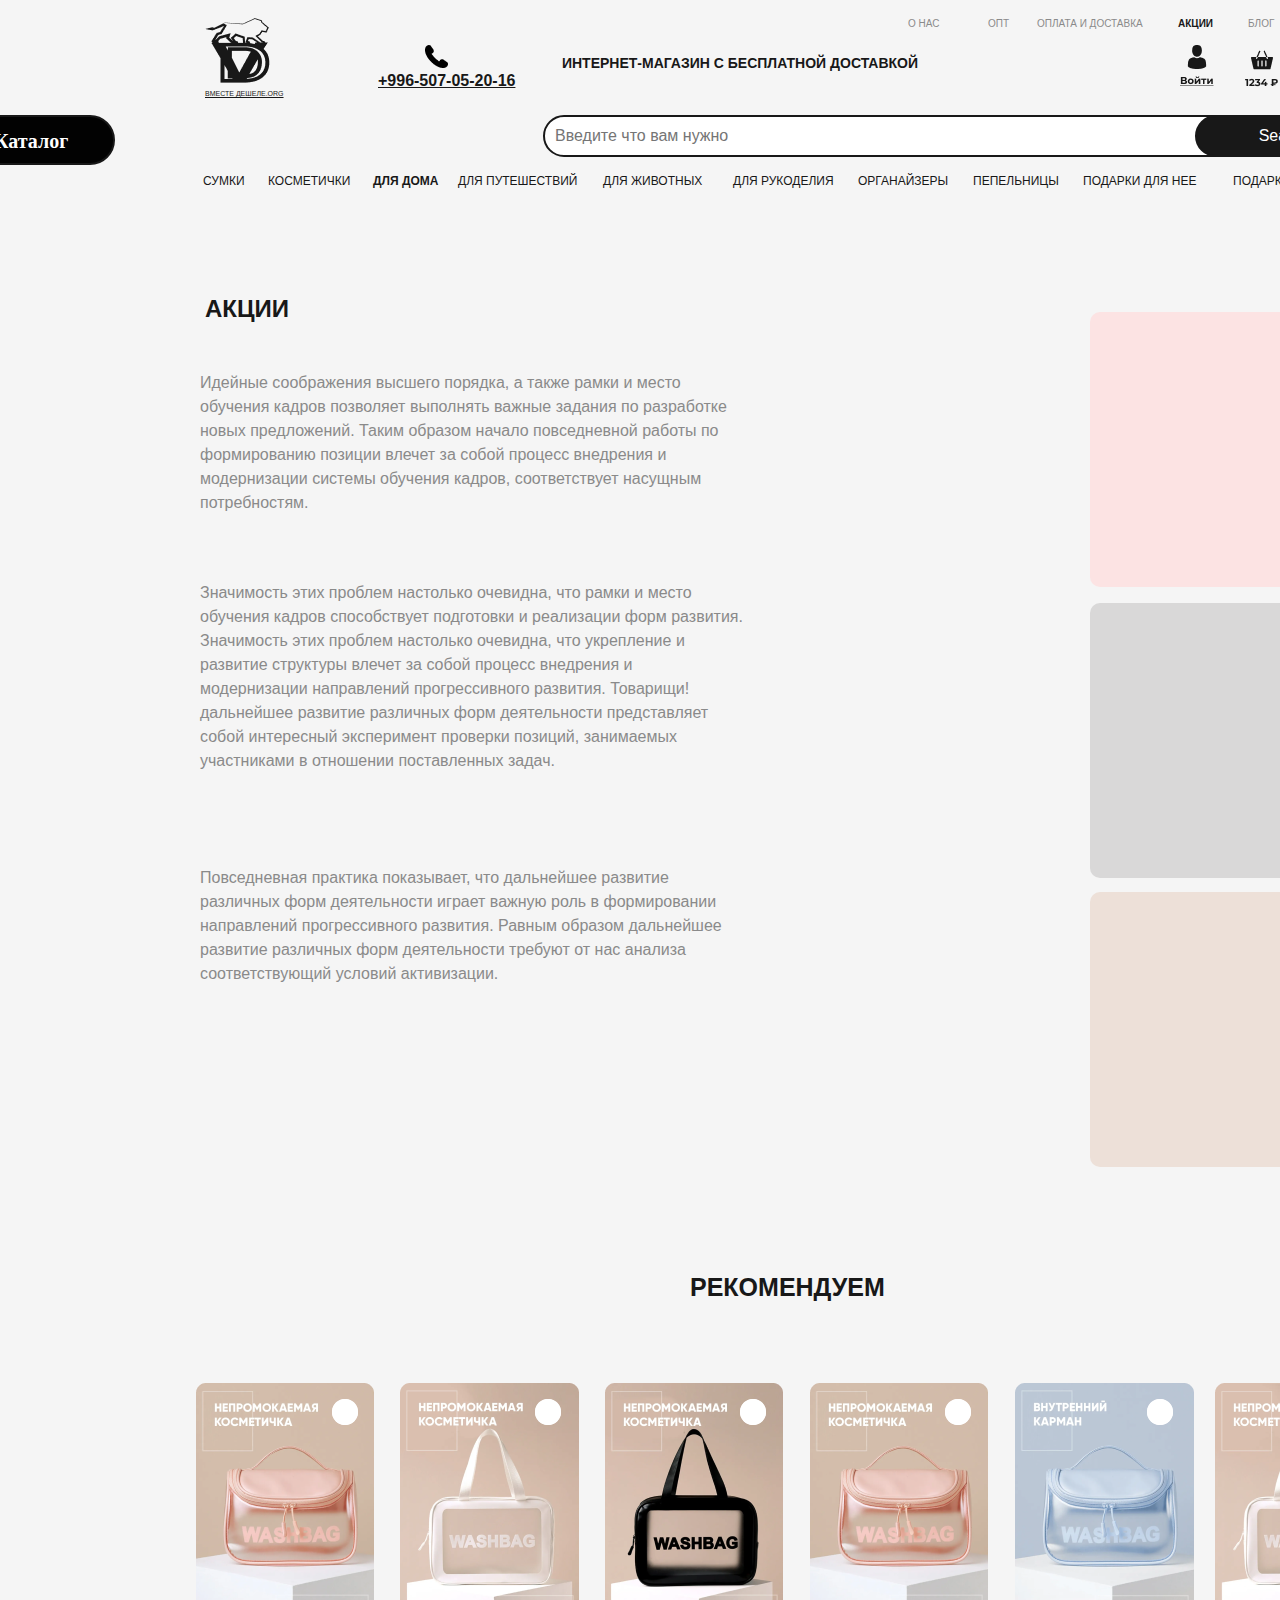
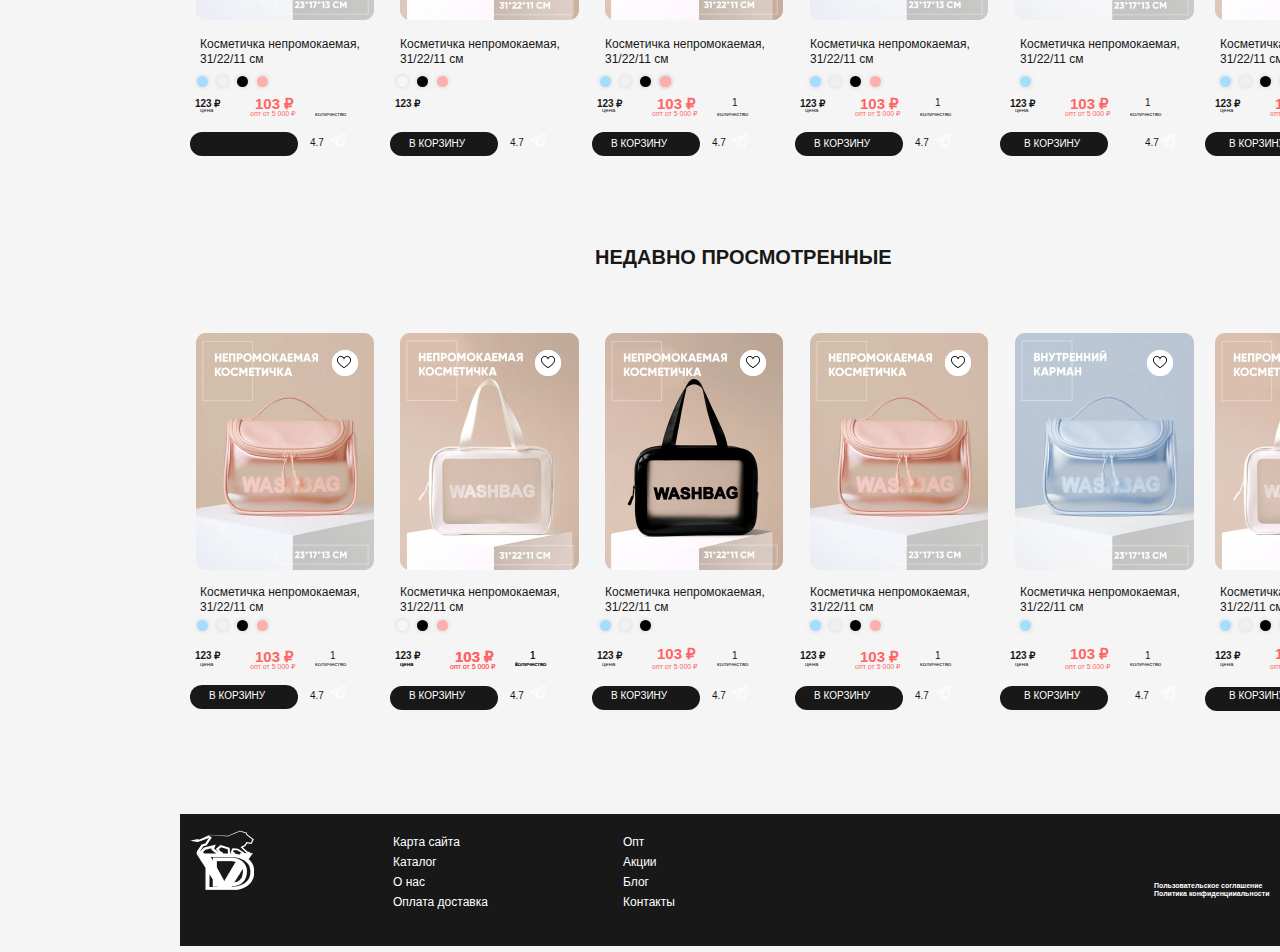
<file: index5.html>
<!DOCTYPE html>
<html lang="en">
<head>
  <link rel="stylesheet" href="style5.css">
  <meta charset="UTF-8">
  <title>Сумки</title>
</head>
<body>
<nav class="navbar">
  <div class="container">
    <a href="" class="navbar-logo">вместе дешеле.org</a>
    <h1 class="menu">интернет-магазин с Бесплатной доставкой
    </h1>
    <div class="navbar-wrap">
      <ul class="navbar-menu">
        <li><a class="men1" href="index2.html">О нас</a></li>
        <li><a class="men2" href="index3.html">ОПТ</a></li>
        <li><a class="men3" href="index4.html">Оплата и Доставка</a></li>
        <li><a class="men4" href="index5.html"> Акции</a></li>
        <li><a class="men5" href="index6.html">Блог</a></li>
        <li><a class="men6" href="index7.html">Контакты</a></li>
      </ul>
    </div>

    <p><a class="kabinet" href="#"><img src="img/Личный%20кабинет.png" alt=""></a></p>
    <p><a class="korzina" href="#"><img src="img/Корзина.png" alt=""></a></p>
    <p><a class="izbr" href="#"><img src="img/Избранное.png" alt=""></a></p>

    <a class="number" href="tel:+999 (507) 05 20 16">+996-507-05-20-16</a>
    <div class="phone-image">
      <img src="img/Logo.png " alt="">
    </div>
    <div class="phone-image1">
      <img src="img/phone%201.png " alt="">
    </div>


  </div>



</nav>

<form>
  <input type="text" name=text" class="search" placeholder="Введите что вам нужно">
  <input type="submit" name="submit" class="submit" value="Search">
</form>

<div class="navbar-wrap">
  <ul class="navbar-menu2">
    <li><a class="menu1" href="#">Сумки</a></li>
    <li><a class="menu2" href="#">Косметички</a></li>
    <li><a class="menu3" href="#">Для дома </a></li>
    <li><a class="menu4" href="#"> Для путешествий</a></li>
    <li><a class="menu5" href="#">Для животных</a></li>
    <li><a class="menu6" href="#">Для рукоделия</a></li>
    <li><a class="menu7" href="#">Органайзеры</a></li>
    <li><a class="menu8" href="#">Пепельницы</a></li>
    <li><a class="menu9" href="#">Подарки для нее</a></li>
    <li><a class="menu10" href="#">Подарки для него </a></li>
  </ul>
</div>
<div class="rec">
  <p>Рекомендуем</p>
</div>
<div class="cosme">
  <img src="img/Rectangle%20179.png" alt="">
</div>
<div class="cosme2">
  <img src="img/Rectangle%20181.png" alt="">
</div>
<div class="cosme3">
  <img src="img/Rectangle%20180.png" alt="">
</div>
<div class="cosme4">
  <img src="img/Rectangle%20282.png" alt="">
</div>
<div class="cosme5">
  <img src="img/Rectangle%20281.png" alt="">
</div>
<div class="cosme6">
  <img src="img/Rectangle%20304.png" alt="">
</div>
<div class="nepro">
  <p class="nepro1">Косметичка непромокаемая,<br>
    31/22/11 см</p>
  <p class="nepro2">Косметичка непромокаемая,<br>
    31/22/11 см</p>
  <p class="nepro3">Косметичка непромокаемая,<br>
    31/22/11 см</p>
  <p class="nepro4">Косметичка непромокаемая,<br>
    31/22/11 см</p>
  <p class="nepro5">Косметичка непромокаемая,<br>
    31/22/11 см</p>
  <p class="nepro6">Косметичка непромокаемая,<br>
    31/22/11 см</p>
</div>
<div class="serdechko" >
  <img src="img/Ellipse%2093.png" alt="">
</div>
<div class="serdechkoo">
  <img src="img/heart-2%2021.png" alt="">

</div>
<div class="serdechko1" >
  <img src="img/Ellipse%2093.png" alt="">
</div>
<div class="serdechkoo1">
  <img src="img/heart-2%2021.png" alt="">

</div>
<div class="serdechko2" >
  <img src="img/Ellipse%2093.png" alt="">
</div>
<div class="serdechkoo2">
  <img src="img/heart-2%2021.png" alt="">

</div>
<div class="serdechko3" >
  <img src="img/Ellipse%2093.png" alt="">
</div>
<div class="serdechkoo3">
  <img src="img/heart-2%2021.png" alt="">

</div>
<div class="serdechko4" >
  <img src="img/Ellipse%2093.png" alt="">
</div>
<div class="serdechkoo4">
  <img src="img/heart-2%2021.png" alt="">

</div>
<div class="serdechko5" >
  <img src="img/Ellipse%2093.png" alt="">
</div>
<div class="serdechkoo5">
  <img src="img/heart-2%2021.png" alt="">

</div>
<div class="cvet"></div>
<div class="cvet1"></div>
<div class="cvet2"></div>
<div class="cvet3"></div>

<div class="cvett"></div>
<div class="cvett1"></div>
<div class="cvett2"></div>

<div class="ccvet"></div>
<div class="ccvet1"></div>
<div class="ccvet2"></div>
<div class="ccvet3"></div>

<div class="cvvet"></div>
<div class="cvvet1"></div>
<div class="cvvet2"></div>
<div class="cvvet3"></div>

<div class="cveet"></div>
<div class="cveet1"></div>
<div class="cveet2"></div>
<div class="cveet3"></div>

<div class="cveet44"></div>
<div class="cveet11"></div>
<div class="cveet22"></div>
<div class="cveet33"></div>

<div class="cena">
  <p class="p123">123 ₽</p>
  <p class="ccena">цена</p>
  <p class="p103">103 ₽</p>
  <p class="opt">опт от 5 000 ₽</p>
  <p class="pp1">1</p>
  <p class="p1">количество</p>
</div>
<div class="corz"></div>
<div class="corzz">В корзину</div>
<div class="p47">4.7</div>
<div class="zvezda">
  <img src="img/Mask%20group.png" alt="">
</div>

<div class="cenna">
  <p class="pp123">123 ₽</p>
  <p class="cceena">цена</p>
  <p class="pp103">103 ₽</p>
  <p class="oppt">опт от 5 000 ₽</p>
  <p class="ppp1">1</p>
  <p class="pp1">количество</p>
</div>
<div class="corrz"></div>
<div class="corrzz">В корзину</div>
<div class="pp47">4.7</div>
<div class="zzvezda">
  <img src="img/Mask%20group.png" alt="">
</div>

<div class="ce">
  <p class="ce1">123 ₽</p>
  <p class="ce2">цена</p>
  <p class="ce3">103 ₽</p>
  <p class="ce4">опт от 5 000 ₽</p>
  <p class="ce5">1</p>
  <p class="ce6">количество</p>
</div>
<div class="ce7"></div>
<div class="ce8">В корзину</div>
<div class="ce9">4.7</div>
<div class="ce10">
  <img src="img/Mask%20group.png" alt="">
</div>

<div class="cce">
  <p class="cce1">123 ₽</p>
  <p class="cce2">цена</p>
  <p class="cce3">103 ₽</p>
  <p class="cce4">опт от 5 000 ₽</p>
  <p class="cce5">1</p>
  <p class="cce6">количество</p>
</div>
<div class="cce7"></div>
<div class="cce8">В корзину</div>
<div class="cce9">4.7</div>
<div class="cce10">
  <img src="img/Mask%20group.png" alt="">
</div>
<div class="cee">
  <p class="cee1">123 ₽</p>
  <p class="cee2">цена</p>
  <p class="cee3">103 ₽</p>
  <p class="cee4">опт от 5 000 ₽</p>
  <p class="cee5">1</p>
  <p class="cee6">количество</p>
</div>
<div class="cee7"></div>
<div class="cee8">В корзину</div>
<div class="cee9">4.7</div>
<div class="cee10">
  <img src="img/Mask%20group.png" alt="">
</div>
<div class="ccee">
  <p class="ccee1">123 ₽</p>
  <p class="ccee2">цена</p>
  <p class="ccee3">103 ₽</p>
  <p class="ccee4">опт от 5 000 ₽</p>
  <p class="ccee5">1</p>
  <p class="ccee6">количество</p>
</div>
<div class="ccee7"></div>
<div class="ccee8">В корзину</div>
<div class="ccee9">4.7</div>
<div class="ccee10">
  <img src="img/Mask%20group.png" alt="">
</div>
<div class="nedavno">
  <p class="nedavno1">Недавно просмотренные</p>
</div>




<div class="coosme">
  <img src="img/Rectangle%20179.png" alt="">
</div>
<div class="coosme2">
  <img src="img/Rectangle%20181.png" alt="">
</div>
<div class="coosme3">
  <img src="img/Rectangle%20180.png" alt="">
</div>
<div class="coosme4">
  <img src="img/Rectangle%20282.png" alt="">
</div>
<div class="coosme5">
  <img src="img/Rectangle%20281.png" alt="">
</div>
<div class="coosme6">
  <img src="img/Rectangle%20304.png" alt="">
</div>
<div class="neproo">
  <p class="neproo1">Косметичка непромокаемая,<br>
    31/22/11 см</p>
  <p class="neproo2">Косметичка непромокаемая,<br>
    31/22/11 см</p>
  <p class="neproo3">Косметичка непромокаемая,<br>
    31/22/11 см</p>
  <p class="neproo4">Косметичка непромокаемая,<br>
    31/22/11 см</p>
  <p class="neproo5">Косметичка непромокаемая,<br>
    31/22/11 см</p>
  <p class="neproo6">Косметичка непромокаемая,<br>
    31/22/11 см</p>
</div>
<div class="serdechkoo" >
  <img src="img/Ellipse%2093.png" alt="">
</div>
<div class="serdechkooo">
  <img src="img/heart-2%2021.png" alt="">

</div>
<div class="serdechkoo1" >
  <img src="img/Ellipse%2093.png" alt="">
</div>
<div class="serdechkooo1">
  <img src="img/heart-2%2021.png" alt="">

</div>
<div class="serdechkoo2" >
  <img src="img/Ellipse%2093.png" alt="">
</div>
<div class="serdechkooo2">
  <img src="img/heart-2%2021.png" alt="">

</div>
<div class="serdechkoo3" >
  <img src="img/Ellipse%2093.png" alt="">
</div>
<div class="serdechkooo3">
  <img src="img/heart-2%2021.png" alt="">

</div>
<div class="serdechkoo4" >
  <img src="img/Ellipse%2093.png" alt="">
</div>
<div class="serdechkooo4">
  <img src="img/heart-2%2021.png" alt="">

</div>
<div class="serdechkoo5" >
  <img src="img/Ellipse%2093.png" alt="">
</div>
<div class="serdechkooo5">
  <img src="img/heart-2%2021.png" alt="">

</div>
<div class="cccvet"></div>
<div class="cccvet1"></div>
<div class="cccvet2"></div>
<div class="cccvet3"></div>

<div class="cccvett"></div>
<div class="cccvett1"></div>
<div class="cccvett2"></div>

<div class="ccccvet"></div>
<div class="ccccvet1"></div>
<div class="ccccvet2"></div>
<div class="ccvet3"></div>

<div class="cccvvet"></div>
<div class="cccvvet1"></div>
<div class="cccvvet2"></div>
<div class="cccvvet3"></div>

<div class="cccveet"></div>
<div class="cccveet1"></div>
<div class="cccveet2"></div>
<div class="cccveet3"></div>

<div class="cccveet44"></div>
<div class="cccveet11"></div>
<div class="cccveet22"></div>
<div class="cccveet33"></div>

<div class="cena">
  <p class="ppp123">123 ₽</p>
  <p class="cccena">цена</p>
  <p class="ppp103">103 ₽</p>
  <p class="opppt">опт от 5 000 ₽</p>
  <p class="ooo1">1</p>
  <p class="oo1">количество</p>
</div>
<div class="corrrz"></div>
<div class="corzz">В корзину</div>
<div class="ppppp47">4.7</div>
<div class="zzzvezda">
  <img src="img/Mask%20group.png" alt="">
</div>

<div class="cenna">
  <p class="pppp123">123 ₽</p>
  <p class="cceena">цена</p>
  <p class="pp103">103 ₽</p>
  <p class="oppt">опт от 5 000 ₽</p>
  <p class="ppp1">1</p>
  <p class="pp1">количество</p>
</div>
<div class="corrzzz"></div>
<div class="corrzzzz">В корзину</div>
<div class="pppp47">4.7</div>
<div class="zzzzvezda">
  <img src="img/Mask%20group.png" alt="">
</div>

<div class="ceee">
  <p class="ceee1">123 ₽</p>
  <p class="ceee2">цена</p>
  <p class="ceee3">103 ₽</p>
  <p class="ceee4">опт от 5 000 ₽</p>
  <p class="ceee5">1</p>
  <p class="ceee6">количество</p>
</div>
<div class="ceee7"></div>
<div class="ceee8">В корзину</div>
<div class="ceee9">4.7</div>
<div class="ceee10">
  <img src="img/Mask%20group.png" alt="">
</div>

<div class="cceee">
  <p class="cceee1">123 ₽</p>
  <p class="cceee2">цена</p>
  <p class="cceee3">103 ₽</p>
  <p class="cceee4">опт от 5 000 ₽</p>
  <p class="cceee5">1</p>
  <p class="cceee6">количество</p>
</div>
<div class="cceee7"></div>
<div class="cceee8">В корзину</div>
<div class="cceee9">4.7</div>
<div class="cceee10">
  <img src="img/Mask%20group.png" alt="">
</div>
<div class="ceeee">
  <p class="ceeee1">123 ₽</p>
  <p class="ceeee2">цена</p>
  <p class="ceeee3">103 ₽</p>
  <p class="ceeee4">опт от 5 000 ₽</p>
  <p class="ceeee5">1</p>
  <p class="ceeee6">количество</p>
</div>
<div class="ceeee7"></div>
<div class="ceeee8">В корзину</div>
<div class="ceeee9">4.7</div>
<div class="ceeee10">
  <img src="img/Mask%20group.png" alt="">
</div>
<div class="cceeee">
  <p class="cceeee1">123 ₽</p>
  <p class="cceeee2">цена</p>
  <p class="cceeee3">103 ₽</p>
  <p class="cceeee4">опт от 5 000 ₽</p>
  <p class="cceeee5">1</p>
  <p class="cceeee6">количество</p>
</div>
<div class="cceeee7"></div>
<div class="cceeee8">В корзину</div>
<div class="cceeee9">4.7</div>
<div class="cceeee10">
  <img src="img/Mask%20group.png" alt="">
</div>
<div class="panel"></div>
<div class="panel-logo">
  <img src="img/Снимок%20экрана%202022-05-25%20в%206.22.30%20PM%201.png" alt="">
</div>
<div class="panel-insta">
  <img src="img/Mask%20group.png" alt="">
</div>
<div class="panel-tg">
  <img src="img/Maskk.png" alt="">
</div>
<div class="panel-wk">
  <img src="img/Mass.png" alt="">
</div>
<div class="panel-politika">
  <p>Пользовательское соглашение <br> Политика конфиденцииальности</p>
</div>
<div class="panel-wrap">
  <ul class="panel-menu">
    <li><a class="niz1" href="index7.html"> Карта сайта</a></li>
    <li><a class="niz2" href="#">Каталог</a></li>
    <li><a class="niz3" href="index2.html">О нас</a></li>
    <li><a class="niz4" href="index4.html"> Оплата доставка
    </a></li>
    <li><a class="niz5" href="index3.html">Опт</a></li>
    <li><a class="niz6" href="index5.html">Акции</a></li>
    <li><a class="niz7" href="index6.html">Блог</a></li>
    <li><a class="niz8" href="index7.html">Контакты</a></li>
  </ul>
</div>
<div class="kvad"></div>
<div class="kvad2"></div>
<div class="kvad3"></div>
<div class="onas">
  <p>Акции</p>
</div>
<div class="onas2">
  <p>Идейные соображения высшего порядка, а также рамки и место обучения кадров позволяет выполнять важные задания по разработке новых предложений. Таким образом начало повседневной работы по формированию позиции влечет за собой процесс внедрения и модернизации системы обучения кадров, соответствует насущным потребностям.
  </p>
</div>
<div class="onas3">
  <p>Значимость этих проблем настолько очевидна, что рамки и место обучения кадров способствует подготовки и реализации форм развития. Значимость этих проблем настолько очевидна, что укрепление и развитие структуры влечет за собой процесс внедрения и модернизации направлений прогрессивного развития. Товарищи! дальнейшее развитие различных форм деятельности представляет собой интересный эксперимент проверки позиций, занимаемых участниками в отношении поставленных задач. </p>
</div>
<div class="onas4">
  <p>Повседневная практика показывает, что дальнейшее развитие различных форм деятельности играет важную роль в формировании направлений прогрессивного развития. Равным образом дальнейшее развитие различных форм деятельности требуют от нас анализа соответствующий условий активизации.</p>
</div>




<div class="catalog">Каталог</div>
<div class="burger-menu">
  <input id="menu-toggle" type="checkbox" />
  <label class="menu-btn" for="menu-toggle">
    <span></span>
  </label>

  <ul class="menubox">
    <li><a class="menu-item" href="#">Сумки</a></li>
    <li><a class="menu-item" href="#">Для дома </a></li>
    <li><a class="menu-item" href="#">Косметички</a></li>
    <li><a class="menu-item" href="#">Аксессуары для очков </a></li>
    <li><a class="menu-item" href="#">Рукоделие</a></li>
  </ul>
</div>
</body>
</html>
</file>
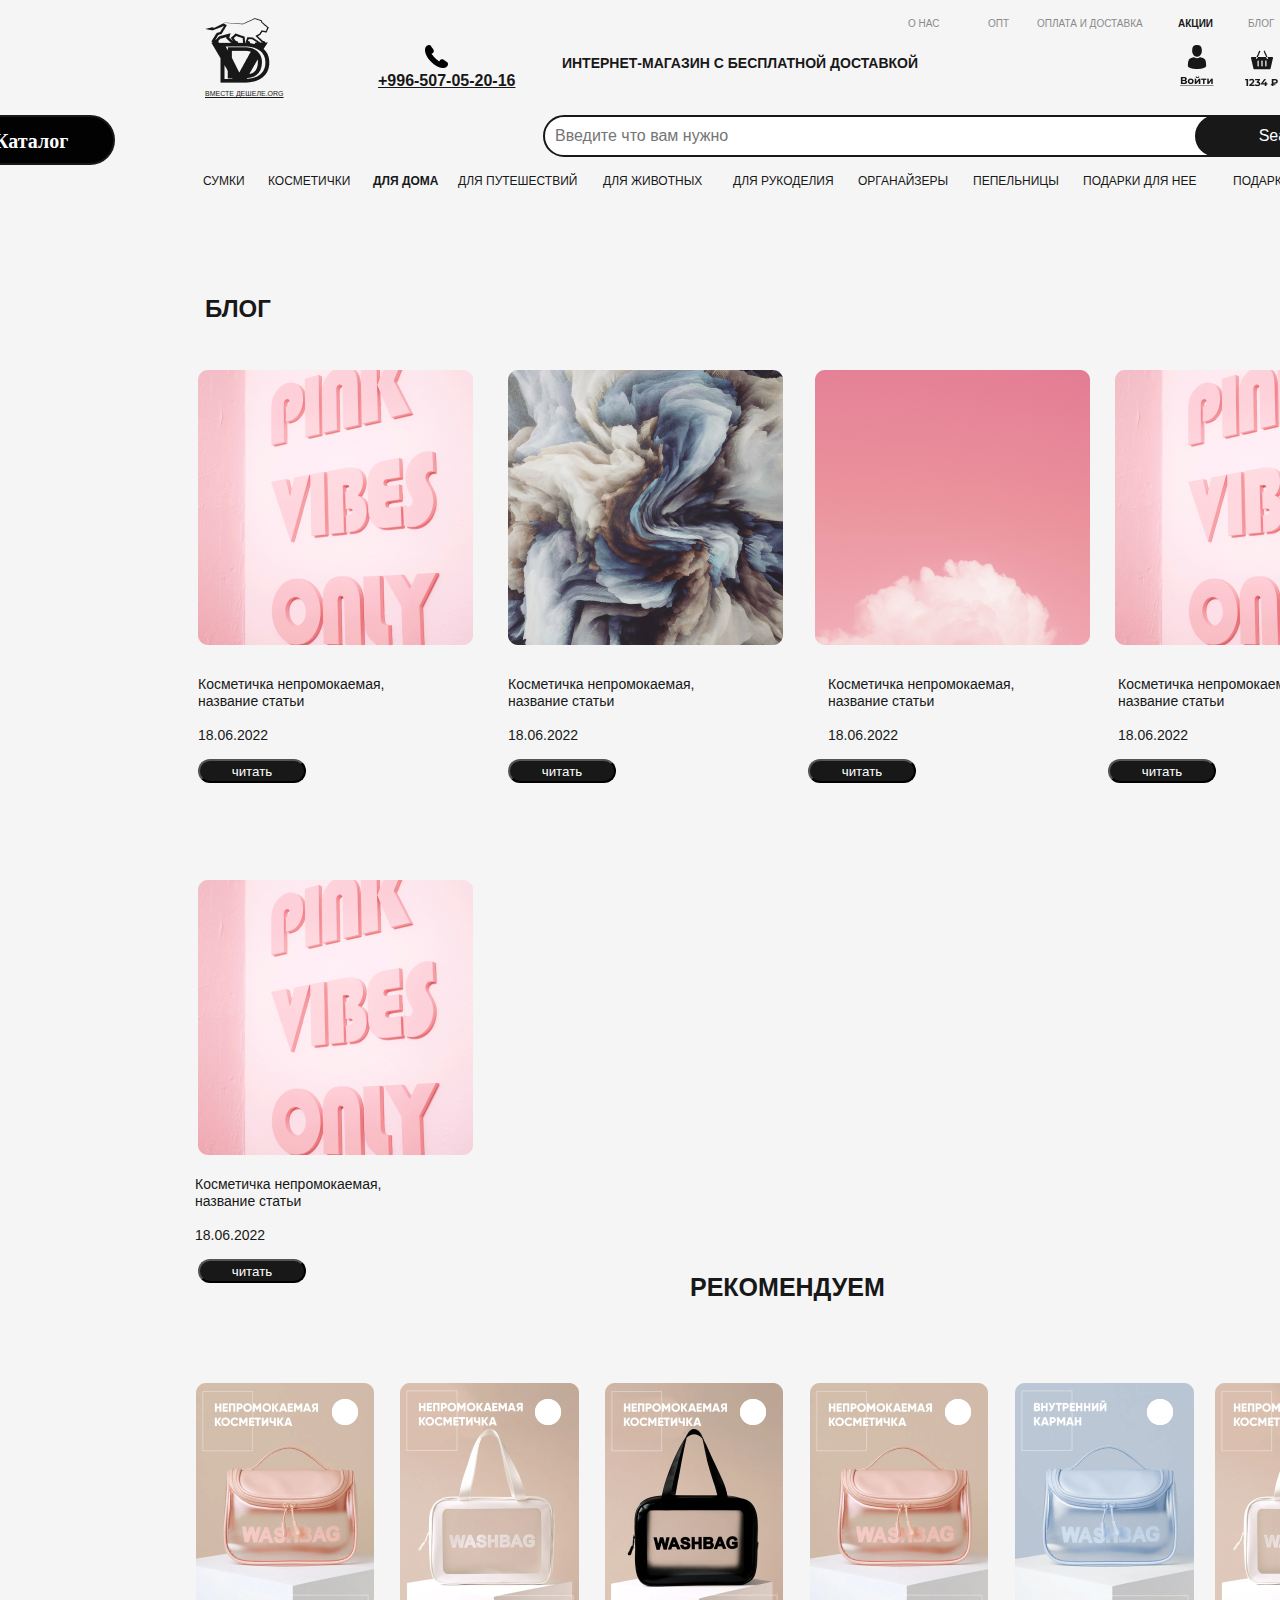
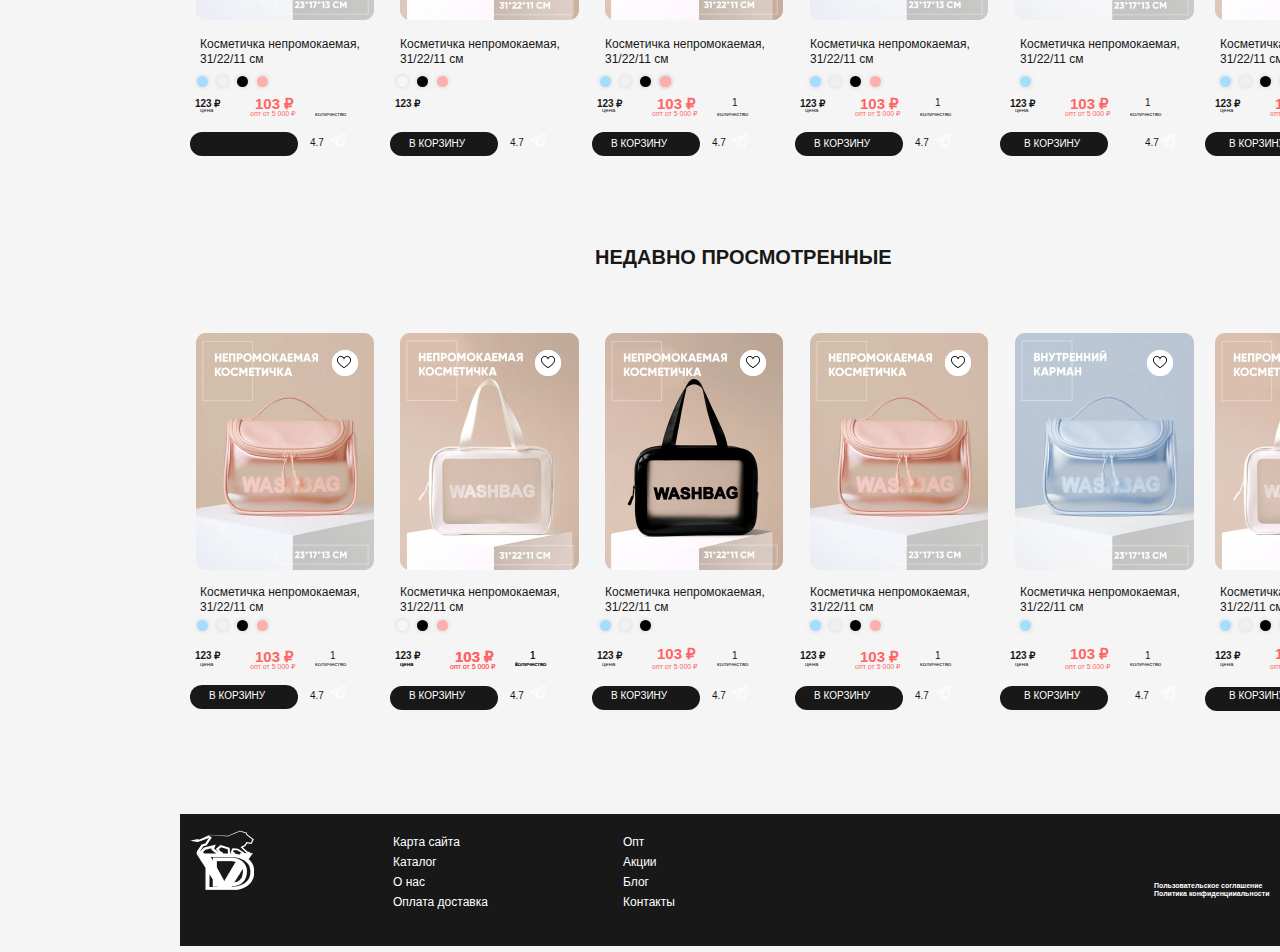
<file: index6.html>
<!DOCTYPE html>
<html lang="en">
<head>
  <link rel="stylesheet" href="style6.css">
  <meta charset="UTF-8">
  <title>Сумки</title>
</head>
<body>
<nav class="navbar">
  <div class="container">
    <a href="" class="navbar-logo">вместе дешеле.org</a>
    <h1 class="menu">интернет-магазин с Бесплатной доставкой
    </h1>
    <div class="navbar-wrap">
      <ul class="navbar-menu">
        <li><a class="men1" href="index2.html">О нас</a></li>
        <li><a class="men2" href="index3.html">ОПТ</a></li>
        <li><a class="men3" href="index4.html">Оплата и Доставка</a></li>
        <li><a class="men4" href="index5.html"> Акции</a></li>
        <li><a class="men5" href="index6.html">Блог</a></li>
        <li><a class="men6" href="index7.html">Контакты</a></li>
      </ul>
    </div>

    <p><a class="kabinet" href="#"><img src="img/Личный%20кабинет.png" alt=""></a></p>
    <p><a class="korzina" href="#"><img src="img/Корзина.png" alt=""></a></p>
    <p><a class="izbr" href="#"><img src="img/Избранное.png" alt=""></a></p>

    <a class="number" href="tel:+999 (507) 05 20 16">+996-507-05-20-16</a>
    <div class="phone-image">
      <img src="img/Logo.png " alt="">
    </div>
    <div class="phone-image1">
      <img src="img/phone%201.png " alt="">
    </div>


  </div>



</nav>

<form>
  <input type="text" name=text" class="search" placeholder="Введите что вам нужно">
  <input type="submit" name="submit" class="submit" value="Search">
</form>

<div class="navbar-wrap">
  <ul class="navbar-menu2">
    <li><a class="menu1" href="#">Сумки</a></li>
    <li><a class="menu2" href="#">Косметички</a></li>
    <li><a class="menu3" href="#">Для дома </a></li>
    <li><a class="menu4" href="#"> Для путешествий</a></li>
    <li><a class="menu5" href="#">Для животных</a></li>
    <li><a class="menu6" href="#">Для рукоделия</a></li>
    <li><a class="menu7" href="#">Органайзеры</a></li>
    <li><a class="menu8" href="#">Пепельницы</a></li>
    <li><a class="menu9" href="#">Подарки для нее</a></li>
    <li><a class="menu10" href="#">Подарки для него </a></li>
  </ul>
</div>
<div class="rec">
  <p>Рекомендуем</p>
</div>
<div class="cosme">
  <img src="img/Rectangle%20179.png" alt="">
</div>
<div class="cosme2">
  <img src="img/Rectangle%20181.png" alt="">
</div>
<div class="cosme3">
  <img src="img/Rectangle%20180.png" alt="">
</div>
<div class="cosme4">
  <img src="img/Rectangle%20282.png" alt="">
</div>
<div class="cosme5">
  <img src="img/Rectangle%20281.png" alt="">
</div>
<div class="cosme6">
  <img src="img/Rectangle%20304.png" alt="">
</div>
<div class="nepro">
  <p class="nepro1">Косметичка непромокаемая,<br>
    31/22/11 см</p>
  <p class="nepro2">Косметичка непромокаемая,<br>
    31/22/11 см</p>
  <p class="nepro3">Косметичка непромокаемая,<br>
    31/22/11 см</p>
  <p class="nepro4">Косметичка непромокаемая,<br>
    31/22/11 см</p>
  <p class="nepro5">Косметичка непромокаемая,<br>
    31/22/11 см</p>
  <p class="nepro6">Косметичка непромокаемая,<br>
    31/22/11 см</p>
</div>
<div class="serdechko" >
  <img src="img/Ellipse%2093.png" alt="">
</div>
<div class="serdechkoo">
  <img src="img/heart-2%2021.png" alt="">

</div>
<div class="serdechko1" >
  <img src="img/Ellipse%2093.png" alt="">
</div>
<div class="serdechkoo1">
  <img src="img/heart-2%2021.png" alt="">

</div>
<div class="serdechko2" >
  <img src="img/Ellipse%2093.png" alt="">
</div>
<div class="serdechkoo2">
  <img src="img/heart-2%2021.png" alt="">

</div>
<div class="serdechko3" >
  <img src="img/Ellipse%2093.png" alt="">
</div>
<div class="serdechkoo3">
  <img src="img/heart-2%2021.png" alt="">

</div>
<div class="serdechko4" >
  <img src="img/Ellipse%2093.png" alt="">
</div>
<div class="serdechkoo4">
  <img src="img/heart-2%2021.png" alt="">

</div>
<div class="serdechko5" >
  <img src="img/Ellipse%2093.png" alt="">
</div>
<div class="serdechkoo5">
  <img src="img/heart-2%2021.png" alt="">

</div>
<div class="cvet"></div>
<div class="cvet1"></div>
<div class="cvet2"></div>
<div class="cvet3"></div>

<div class="cvett"></div>
<div class="cvett1"></div>
<div class="cvett2"></div>

<div class="ccvet"></div>
<div class="ccvet1"></div>
<div class="ccvet2"></div>
<div class="ccvet3"></div>

<div class="cvvet"></div>
<div class="cvvet1"></div>
<div class="cvvet2"></div>
<div class="cvvet3"></div>

<div class="cveet"></div>
<div class="cveet1"></div>
<div class="cveet2"></div>
<div class="cveet3"></div>

<div class="cveet44"></div>
<div class="cveet11"></div>
<div class="cveet22"></div>
<div class="cveet33"></div>

<div class="cena">
  <p class="p123">123 ₽</p>
  <p class="ccena">цена</p>
  <p class="p103">103 ₽</p>
  <p class="opt">опт от 5 000 ₽</p>
  <p class="pp1">1</p>
  <p class="p1">количество</p>
</div>
<div class="corz"></div>
<div class="corzz">В корзину</div>
<div class="p47">4.7</div>
<div class="zvezda">
  <img src="img/Mask%20group.png" alt="">
</div>

<div class="cenna">
  <p class="pp123">123 ₽</p>
  <p class="cceena">цена</p>
  <p class="pp103">103 ₽</p>
  <p class="oppt">опт от 5 000 ₽</p>
  <p class="ppp1">1</p>
  <p class="pp1">количество</p>
</div>
<div class="corrz"></div>
<div class="corrzz">В корзину</div>
<div class="pp47">4.7</div>
<div class="zzvezda">
  <img src="img/Mask%20group.png" alt="">
</div>

<div class="ce">
  <p class="ce1">123 ₽</p>
  <p class="ce2">цена</p>
  <p class="ce3">103 ₽</p>
  <p class="ce4">опт от 5 000 ₽</p>
  <p class="ce5">1</p>
  <p class="ce6">количество</p>
</div>
<div class="ce7"></div>
<div class="ce8">В корзину</div>
<div class="ce9">4.7</div>
<div class="ce10">
  <img src="img/Mask%20group.png" alt="">
</div>

<div class="cce">
  <p class="cce1">123 ₽</p>
  <p class="cce2">цена</p>
  <p class="cce3">103 ₽</p>
  <p class="cce4">опт от 5 000 ₽</p>
  <p class="cce5">1</p>
  <p class="cce6">количество</p>
</div>
<div class="cce7"></div>
<div class="cce8">В корзину</div>
<div class="cce9">4.7</div>
<div class="cce10">
  <img src="img/Mask%20group.png" alt="">
</div>
<div class="cee">
  <p class="cee1">123 ₽</p>
  <p class="cee2">цена</p>
  <p class="cee3">103 ₽</p>
  <p class="cee4">опт от 5 000 ₽</p>
  <p class="cee5">1</p>
  <p class="cee6">количество</p>
</div>
<div class="cee7"></div>
<div class="cee8">В корзину</div>
<div class="cee9">4.7</div>
<div class="cee10">
  <img src="img/Mask%20group.png" alt="">
</div>
<div class="ccee">
  <p class="ccee1">123 ₽</p>
  <p class="ccee2">цена</p>
  <p class="ccee3">103 ₽</p>
  <p class="ccee4">опт от 5 000 ₽</p>
  <p class="ccee5">1</p>
  <p class="ccee6">количество</p>
</div>
<div class="ccee7"></div>
<div class="ccee8">В корзину</div>
<div class="ccee9">4.7</div>
<div class="ccee10">
  <img src="img/Mask%20group.png" alt="">
</div>
<div class="nedavno">
  <p class="nedavno1">Недавно просмотренные</p>
</div>




<div class="coosme">
  <img src="img/Rectangle%20179.png" alt="">
</div>
<div class="coosme2">
  <img src="img/Rectangle%20181.png" alt="">
</div>
<div class="coosme3">
  <img src="img/Rectangle%20180.png" alt="">
</div>
<div class="coosme4">
  <img src="img/Rectangle%20282.png" alt="">
</div>
<div class="coosme5">
  <img src="img/Rectangle%20281.png" alt="">
</div>
<div class="coosme6">
  <img src="img/Rectangle%20304.png" alt="">
</div>
<div class="neproo">
  <p class="neproo1">Косметичка непромокаемая,<br>
    31/22/11 см</p>
  <p class="neproo2">Косметичка непромокаемая,<br>
    31/22/11 см</p>
  <p class="neproo3">Косметичка непромокаемая,<br>
    31/22/11 см</p>
  <p class="neproo4">Косметичка непромокаемая,<br>
    31/22/11 см</p>
  <p class="neproo5">Косметичка непромокаемая,<br>
    31/22/11 см</p>
  <p class="neproo6">Косметичка непромокаемая,<br>
    31/22/11 см</p>
</div>
<div class="serdechkoo" >
  <img src="img/Ellipse%2093.png" alt="">
</div>
<div class="serdechkooo">
  <img src="img/heart-2%2021.png" alt="">

</div>
<div class="serdechkoo1" >
  <img src="img/Ellipse%2093.png" alt="">
</div>
<div class="serdechkooo1">
  <img src="img/heart-2%2021.png" alt="">

</div>
<div class="serdechkoo2" >
  <img src="img/Ellipse%2093.png" alt="">
</div>
<div class="serdechkooo2">
  <img src="img/heart-2%2021.png" alt="">

</div>
<div class="serdechkoo3" >
  <img src="img/Ellipse%2093.png" alt="">
</div>
<div class="serdechkooo3">
  <img src="img/heart-2%2021.png" alt="">

</div>
<div class="serdechkoo4" >
  <img src="img/Ellipse%2093.png" alt="">
</div>
<div class="serdechkooo4">
  <img src="img/heart-2%2021.png" alt="">

</div>
<div class="serdechkoo5" >
  <img src="img/Ellipse%2093.png" alt="">
</div>
<div class="serdechkooo5">
  <img src="img/heart-2%2021.png" alt="">

</div>
<div class="cccvet"></div>
<div class="cccvet1"></div>
<div class="cccvet2"></div>
<div class="cccvet3"></div>

<div class="cccvett"></div>
<div class="cccvett1"></div>
<div class="cccvett2"></div>

<div class="ccccvet"></div>
<div class="ccccvet1"></div>
<div class="ccccvet2"></div>
<div class="ccvet3"></div>

<div class="cccvvet"></div>
<div class="cccvvet1"></div>
<div class="cccvvet2"></div>
<div class="cccvvet3"></div>

<div class="cccveet"></div>
<div class="cccveet1"></div>
<div class="cccveet2"></div>
<div class="cccveet3"></div>

<div class="cccveet44"></div>
<div class="cccveet11"></div>
<div class="cccveet22"></div>
<div class="cccveet33"></div>

<div class="cena">
  <p class="ppp123">123 ₽</p>
  <p class="cccena">цена</p>
  <p class="ppp103">103 ₽</p>
  <p class="opppt">опт от 5 000 ₽</p>
  <p class="ooo1">1</p>
  <p class="oo1">количество</p>
</div>
<div class="corrrz"></div>
<div class="corzz">В корзину</div>
<div class="ppppp47">4.7</div>
<div class="zzzvezda">
  <img src="img/Mask%20group.png" alt="">
</div>

<div class="cenna">
  <p class="pppp123">123 ₽</p>
  <p class="cceena">цена</p>
  <p class="pp103">103 ₽</p>
  <p class="oppt">опт от 5 000 ₽</p>
  <p class="ppp1">1</p>
  <p class="pp1">количество</p>
</div>
<div class="corrzzz"></div>
<div class="corrzzzz">В корзину</div>
<div class="pppp47">4.7</div>
<div class="zzzzvezda">
  <img src="img/Mask%20group.png" alt="">
</div>

<div class="ceee">
  <p class="ceee1">123 ₽</p>
  <p class="ceee2">цена</p>
  <p class="ceee3">103 ₽</p>
  <p class="ceee4">опт от 5 000 ₽</p>
  <p class="ceee5">1</p>
  <p class="ceee6">количество</p>
</div>
<div class="ceee7"></div>
<div class="ceee8">В корзину</div>
<div class="ceee9">4.7</div>
<div class="ceee10">
  <img src="img/Mask%20group.png" alt="">
</div>

<div class="cceee">
  <p class="cceee1">123 ₽</p>
  <p class="cceee2">цена</p>
  <p class="cceee3">103 ₽</p>
  <p class="cceee4">опт от 5 000 ₽</p>
  <p class="cceee5">1</p>
  <p class="cceee6">количество</p>
</div>
<div class="cceee7"></div>
<div class="cceee8">В корзину</div>
<div class="cceee9">4.7</div>
<div class="cceee10">
  <img src="img/Mask%20group.png" alt="">
</div>
<div class="ceeee">
  <p class="ceeee1">123 ₽</p>
  <p class="ceeee2">цена</p>
  <p class="ceeee3">103 ₽</p>
  <p class="ceeee4">опт от 5 000 ₽</p>
  <p class="ceeee5">1</p>
  <p class="ceeee6">количество</p>
</div>
<div class="ceeee7"></div>
<div class="ceeee8">В корзину</div>
<div class="ceeee9">4.7</div>
<div class="ceeee10">
  <img src="img/Mask%20group.png" alt="">
</div>
<div class="cceeee">
  <p class="cceeee1">123 ₽</p>
  <p class="cceeee2">цена</p>
  <p class="cceeee3">103 ₽</p>
  <p class="cceeee4">опт от 5 000 ₽</p>
  <p class="cceeee5">1</p>
  <p class="cceeee6">количество</p>
</div>
<div class="cceeee7"></div>
<div class="cceeee8">В корзину</div>
<div class="cceeee9">4.7</div>
<div class="cceeee10">
  <img src="img/Mask%20group.png" alt="">
</div>
<div class="panel"></div>
<div class="panel-logo">
  <img src="img/Снимок%20экрана%202022-05-25%20в%206.22.30%20PM%201.png" alt="">
</div>
<div class="panel-insta">
  <img src="img/Mask%20group.png" alt="">
</div>
<div class="panel-tg">
  <img src="img/Maskk.png" alt="">
</div>
<div class="panel-wk">
  <img src="img/Mass.png" alt="">
</div>
<div class="panel-politika">
  <p>Пользовательское соглашение <br> Политика конфиденцииальности</p>
</div>
<div class="panel-wrap">
  <ul class="panel-menu">
    <li><a class="niz1" href="index7.html"> Карта сайта</a></li>
    <li><a class="niz2" href="#">Каталог</a></li>
    <li><a class="niz3" href="index2.html">О нас</a></li>
    <li><a class="niz4" href="index4.html"> Оплата доставка
    </a></li>
    <li><a class="niz5" href="index3.html">Опт</a></li>
    <li><a class="niz6" href="index5.html">Акции</a></li>
    <li><a class="niz7" href="index6.html">Блог</a></li>
    <li><a class="niz8" href="index7.html">Контакты</a></li>
  </ul>
</div>

<div class="onas">
  <p>БЛОГ</p>
</div>

<div class="blog">
  <img src="img/Rectangle%20279.png" alt="">
</div>
<div class="blog2">
  <img src="img/Rectangle%20277.png" alt="">
</div>
<div class="blog3">
  <img src="img/Rectangle%20278.png" alt="">
</div>
<div class="blog4">
  <img src="img/Rectangle%20279.png" alt="">
</div>
<div class="we1">
  <p>Косметичка непромокаемая,
    название статьи <br> <br>18.06.2022</p>
</div>
<div class="we2">
  <p>Косметичка непромокаемая,
    название статьи <br> <br>18.06.2022</p>
</div>
<div class="we3">
  <p>Косметичка непромокаемая,
    название статьи <br> <br>18.06.2022</p>
</div>
<div class="we4">
  <p>Косметичка непромокаемая,
    название статьи <br> <br>18.06.2022</p>
</div>
<div class="blogg">
  <img src="img/Rectangle%20279.png" alt="">
</div>

<div class="we5">
  <p>Косметичка непромокаемая,
    название статьи <br> <br>18.06.2022</p>
</div>

  <button class="blogbtn">читать</button>
<button class="blogbtn2">читать</button>
<button class="blogbtn3">читать</button>
<button class="blogbtn4">читать</button>
<button class="blogbtn5">читать</button>



<div class="catalog">Каталог</div>
<div class="burger-menu">
  <input id="menu-toggle" type="checkbox" />
  <label class="menu-btn" for="menu-toggle">
    <span></span>
  </label>

  <ul class="menubox">
    <li><a class="menu-item" href="#">Сумки</a></li>
    <li><a class="menu-item" href="#">Для дома </a></li>
    <li><a class="menu-item" href="#">Косметички</a></li>
    <li><a class="menu-item" href="#">Аксессуары для очков </a></li>
    <li><a class="menu-item" href="#">Рукоделие</a></li>
  </ul>
</div>
</body>
</html>
</file>
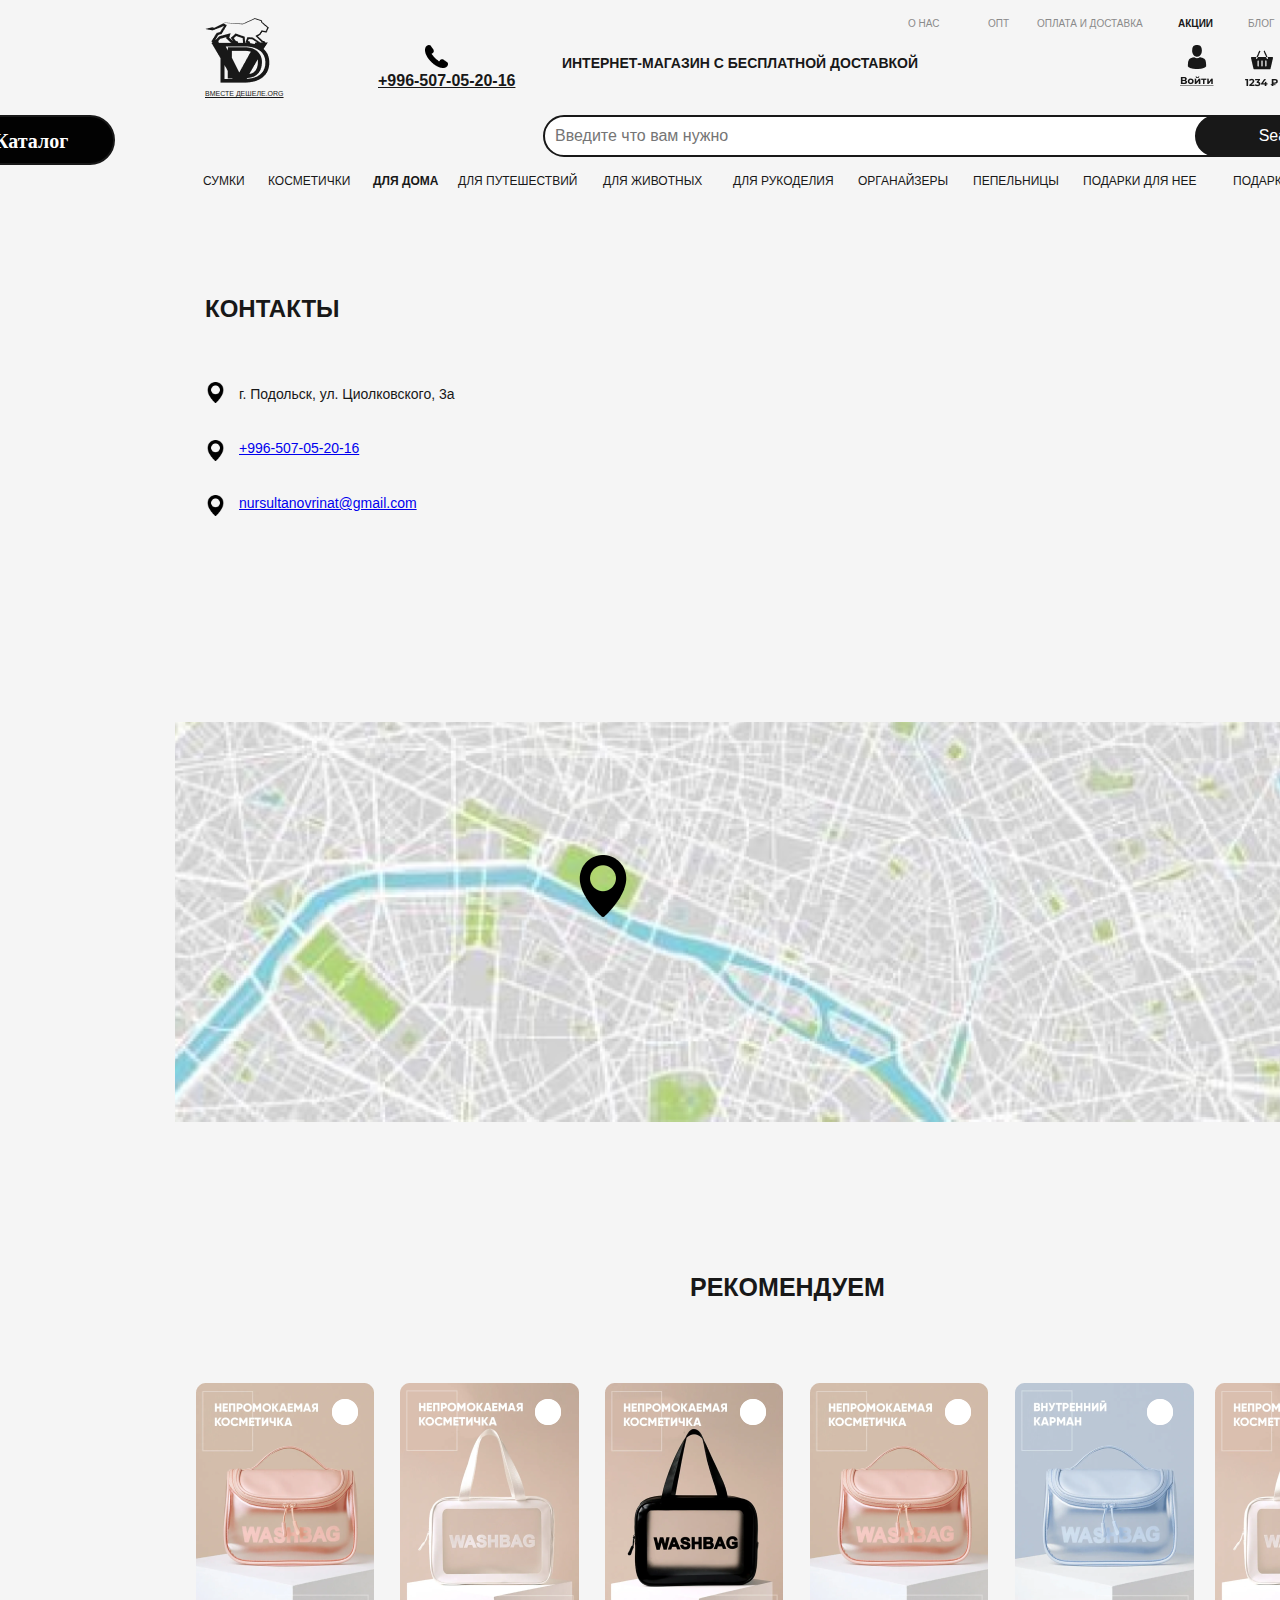
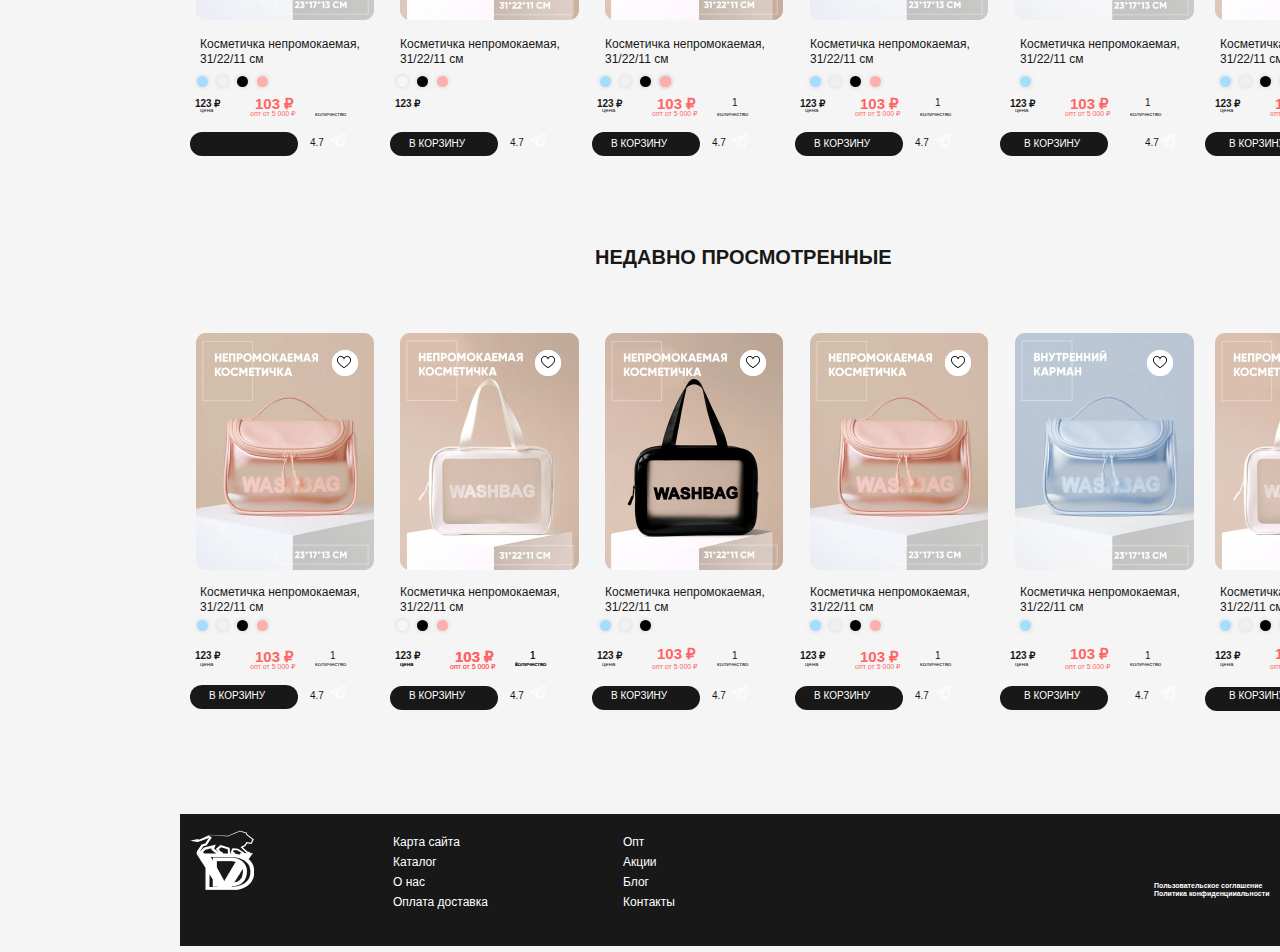
<file: index7.html>
<!DOCTYPE html>
<html lang="en">
<head>
  <link rel="stylesheet" href="style7.css">
  <meta charset="UTF-8">
  <title>Сумки</title>
</head>
<body>
<nav class="navbar">
  <div class="container">
    <a href="" class="navbar-logo">вместе дешеле.org</a>
    <h1 class="menu">интернет-магазин с Бесплатной доставкой
    </h1>
    <div class="navbar-wrap">
      <ul class="navbar-menu">
        <li><a class="men1" href="index2.html">О нас</a></li>
        <li><a class="men2" href="index3.html">ОПТ</a></li>
        <li><a class="men3" href="index4.html">Оплата и Доставка</a></li>
        <li><a class="men4" href="index5.html"> Акции</a></li>
        <li><a class="men5" href="index6.html">Блог</a></li>
        <li><a class="men6" href="index7.html">Контакты</a></li>
      </ul>
    </div>

    <p><a class="kabinet" href="#"><img src="img/Личный%20кабинет.png" alt=""></a></p>
    <p><a class="korzina" href="#"><img src="img/Корзина.png" alt=""></a></p>
    <p><a class="izbr" href="#"><img src="img/Избранное.png" alt=""></a></p>

    <a class="number" href="tel:+999 (507) 05 20 16">+996-507-05-20-16</a>
    <div class="phone-image">
      <img src="img/Logo.png " alt="">
    </div>
    <div class="phone-image1">
      <img src="img/phone%201.png " alt="">
    </div>


  </div>



</nav>

<form>
  <input type="text" name=text" class="search" placeholder="Введите что вам нужно">
  <input type="submit" name="submit" class="submit" value="Search">
</form>

<div class="navbar-wrap">
  <ul class="navbar-menu2">
    <li><a class="menu1" href="#">Сумки</a></li>
    <li><a class="menu2" href="#">Косметички</a></li>
    <li><a class="menu3" href="#">Для дома </a></li>
    <li><a class="menu4" href="#"> Для путешествий</a></li>
    <li><a class="menu5" href="#">Для животных</a></li>
    <li><a class="menu6" href="#">Для рукоделия</a></li>
    <li><a class="menu7" href="#">Органайзеры</a></li>
    <li><a class="menu8" href="#">Пепельницы</a></li>
    <li><a class="menu9" href="#">Подарки для нее</a></li>
    <li><a class="menu10" href="#">Подарки для него </a></li>
  </ul>
</div>
<div class="rec">
  <p>Рекомендуем</p>
</div>
<div class="cosme">
  <img src="img/Rectangle%20179.png" alt="">
</div>
<div class="cosme2">
  <img src="img/Rectangle%20181.png" alt="">
</div>
<div class="cosme3">
  <img src="img/Rectangle%20180.png" alt="">
</div>
<div class="cosme4">
  <img src="img/Rectangle%20282.png" alt="">
</div>
<div class="cosme5">
  <img src="img/Rectangle%20281.png" alt="">
</div>
<div class="cosme6">
  <img src="img/Rectangle%20304.png" alt="">
</div>
<div class="nepro">
  <p class="nepro1">Косметичка непромокаемая,<br>
    31/22/11 см</p>
  <p class="nepro2">Косметичка непромокаемая,<br>
    31/22/11 см</p>
  <p class="nepro3">Косметичка непромокаемая,<br>
    31/22/11 см</p>
  <p class="nepro4">Косметичка непромокаемая,<br>
    31/22/11 см</p>
  <p class="nepro5">Косметичка непромокаемая,<br>
    31/22/11 см</p>
  <p class="nepro6">Косметичка непромокаемая,<br>
    31/22/11 см</p>
</div>
<div class="serdechko" >
  <img src="img/Ellipse%2093.png" alt="">
</div>
<div class="serdechkoo">
  <img src="img/heart-2%2021.png" alt="">

</div>
<div class="serdechko1" >
  <img src="img/Ellipse%2093.png" alt="">
</div>
<div class="serdechkoo1">
  <img src="img/heart-2%2021.png" alt="">

</div>
<div class="serdechko2" >
  <img src="img/Ellipse%2093.png" alt="">
</div>
<div class="serdechkoo2">
  <img src="img/heart-2%2021.png" alt="">

</div>
<div class="serdechko3" >
  <img src="img/Ellipse%2093.png" alt="">
</div>
<div class="serdechkoo3">
  <img src="img/heart-2%2021.png" alt="">

</div>
<div class="serdechko4" >
  <img src="img/Ellipse%2093.png" alt="">
</div>
<div class="serdechkoo4">
  <img src="img/heart-2%2021.png" alt="">

</div>
<div class="serdechko5" >
  <img src="img/Ellipse%2093.png" alt="">
</div>
<div class="serdechkoo5">
  <img src="img/heart-2%2021.png" alt="">

</div>
<div class="cvet"></div>
<div class="cvet1"></div>
<div class="cvet2"></div>
<div class="cvet3"></div>

<div class="cvett"></div>
<div class="cvett1"></div>
<div class="cvett2"></div>

<div class="ccvet"></div>
<div class="ccvet1"></div>
<div class="ccvet2"></div>
<div class="ccvet3"></div>

<div class="cvvet"></div>
<div class="cvvet1"></div>
<div class="cvvet2"></div>
<div class="cvvet3"></div>

<div class="cveet"></div>
<div class="cveet1"></div>
<div class="cveet2"></div>
<div class="cveet3"></div>

<div class="cveet44"></div>
<div class="cveet11"></div>
<div class="cveet22"></div>
<div class="cveet33"></div>

<div class="cena">
  <p class="p123">123 ₽</p>
  <p class="ccena">цена</p>
  <p class="p103">103 ₽</p>
  <p class="opt">опт от 5 000 ₽</p>
  <p class="pp1">1</p>
  <p class="p1">количество</p>
</div>
<div class="corz"></div>
<div class="corzz">В корзину</div>
<div class="p47">4.7</div>
<div class="zvezda">
  <img src="img/Mask%20group.png" alt="">
</div>

<div class="cenna">
  <p class="pp123">123 ₽</p>
  <p class="cceena">цена</p>
  <p class="pp103">103 ₽</p>
  <p class="oppt">опт от 5 000 ₽</p>
  <p class="ppp1">1</p>
  <p class="pp1">количество</p>
</div>
<div class="corrz"></div>
<div class="corrzz">В корзину</div>
<div class="pp47">4.7</div>
<div class="zzvezda">
  <img src="img/Mask%20group.png" alt="">
</div>

<div class="ce">
  <p class="ce1">123 ₽</p>
  <p class="ce2">цена</p>
  <p class="ce3">103 ₽</p>
  <p class="ce4">опт от 5 000 ₽</p>
  <p class="ce5">1</p>
  <p class="ce6">количество</p>
</div>
<div class="ce7"></div>
<div class="ce8">В корзину</div>
<div class="ce9">4.7</div>
<div class="ce10">
  <img src="img/Mask%20group.png" alt="">
</div>

<div class="cce">
  <p class="cce1">123 ₽</p>
  <p class="cce2">цена</p>
  <p class="cce3">103 ₽</p>
  <p class="cce4">опт от 5 000 ₽</p>
  <p class="cce5">1</p>
  <p class="cce6">количество</p>
</div>
<div class="cce7"></div>
<div class="cce8">В корзину</div>
<div class="cce9">4.7</div>
<div class="cce10">
  <img src="img/Mask%20group.png" alt="">
</div>
<div class="cee">
  <p class="cee1">123 ₽</p>
  <p class="cee2">цена</p>
  <p class="cee3">103 ₽</p>
  <p class="cee4">опт от 5 000 ₽</p>
  <p class="cee5">1</p>
  <p class="cee6">количество</p>
</div>
<div class="cee7"></div>
<div class="cee8">В корзину</div>
<div class="cee9">4.7</div>
<div class="cee10">
  <img src="img/Mask%20group.png" alt="">
</div>
<div class="ccee">
  <p class="ccee1">123 ₽</p>
  <p class="ccee2">цена</p>
  <p class="ccee3">103 ₽</p>
  <p class="ccee4">опт от 5 000 ₽</p>
  <p class="ccee5">1</p>
  <p class="ccee6">количество</p>
</div>
<div class="ccee7"></div>
<div class="ccee8">В корзину</div>
<div class="ccee9">4.7</div>
<div class="ccee10">
  <img src="img/Mask%20group.png" alt="">
</div>
<div class="nedavno">
  <p class="nedavno1">Недавно просмотренные</p>
</div>




<div class="coosme">
  <img src="img/Rectangle%20179.png" alt="">
</div>
<div class="coosme2">
  <img src="img/Rectangle%20181.png" alt="">
</div>
<div class="coosme3">
  <img src="img/Rectangle%20180.png" alt="">
</div>
<div class="coosme4">
  <img src="img/Rectangle%20282.png" alt="">
</div>
<div class="coosme5">
  <img src="img/Rectangle%20281.png" alt="">
</div>
<div class="coosme6">
  <img src="img/Rectangle%20304.png" alt="">
</div>
<div class="neproo">
  <p class="neproo1">Косметичка непромокаемая,<br>
    31/22/11 см</p>
  <p class="neproo2">Косметичка непромокаемая,<br>
    31/22/11 см</p>
  <p class="neproo3">Косметичка непромокаемая,<br>
    31/22/11 см</p>
  <p class="neproo4">Косметичка непромокаемая,<br>
    31/22/11 см</p>
  <p class="neproo5">Косметичка непромокаемая,<br>
    31/22/11 см</p>
  <p class="neproo6">Косметичка непромокаемая,<br>
    31/22/11 см</p>
</div>
<div class="serdechkoo" >
  <img src="img/Ellipse%2093.png" alt="">
</div>
<div class="serdechkooo">
  <img src="img/heart-2%2021.png" alt="">

</div>
<div class="serdechkoo1" >
  <img src="img/Ellipse%2093.png" alt="">
</div>
<div class="serdechkooo1">
  <img src="img/heart-2%2021.png" alt="">

</div>
<div class="serdechkoo2" >
  <img src="img/Ellipse%2093.png" alt="">
</div>
<div class="serdechkooo2">
  <img src="img/heart-2%2021.png" alt="">

</div>
<div class="serdechkoo3" >
  <img src="img/Ellipse%2093.png" alt="">
</div>
<div class="serdechkooo3">
  <img src="img/heart-2%2021.png" alt="">

</div>
<div class="serdechkoo4" >
  <img src="img/Ellipse%2093.png" alt="">
</div>
<div class="serdechkooo4">
  <img src="img/heart-2%2021.png" alt="">

</div>
<div class="serdechkoo5" >
  <img src="img/Ellipse%2093.png" alt="">
</div>
<div class="serdechkooo5">
  <img src="img/heart-2%2021.png" alt="">

</div>
<div class="cccvet"></div>
<div class="cccvet1"></div>
<div class="cccvet2"></div>
<div class="cccvet3"></div>

<div class="cccvett"></div>
<div class="cccvett1"></div>
<div class="cccvett2"></div>

<div class="ccccvet"></div>
<div class="ccccvet1"></div>
<div class="ccccvet2"></div>
<div class="ccvet3"></div>

<div class="cccvvet"></div>
<div class="cccvvet1"></div>
<div class="cccvvet2"></div>
<div class="cccvvet3"></div>

<div class="cccveet"></div>
<div class="cccveet1"></div>
<div class="cccveet2"></div>
<div class="cccveet3"></div>

<div class="cccveet44"></div>
<div class="cccveet11"></div>
<div class="cccveet22"></div>
<div class="cccveet33"></div>

<div class="cena">
  <p class="ppp123">123 ₽</p>
  <p class="cccena">цена</p>
  <p class="ppp103">103 ₽</p>
  <p class="opppt">опт от 5 000 ₽</p>
  <p class="ooo1">1</p>
  <p class="oo1">количество</p>
</div>
<div class="corrrz"></div>
<div class="corzz">В корзину</div>
<div class="ppppp47">4.7</div>
<div class="zzzvezda">
  <img src="img/Mask%20group.png" alt="">
</div>

<div class="cenna">
  <p class="pppp123">123 ₽</p>
  <p class="cceena">цена</p>
  <p class="pp103">103 ₽</p>
  <p class="oppt">опт от 5 000 ₽</p>
  <p class="ppp1">1</p>
  <p class="pp1">количество</p>
</div>
<div class="corrzzz"></div>
<div class="corrzzzz">В корзину</div>
<div class="pppp47">4.7</div>
<div class="zzzzvezda">
  <img src="img/Mask%20group.png" alt="">
</div>

<div class="ceee">
  <p class="ceee1">123 ₽</p>
  <p class="ceee2">цена</p>
  <p class="ceee3">103 ₽</p>
  <p class="ceee4">опт от 5 000 ₽</p>
  <p class="ceee5">1</p>
  <p class="ceee6">количество</p>
</div>
<div class="ceee7"></div>
<div class="ceee8">В корзину</div>
<div class="ceee9">4.7</div>
<div class="ceee10">
  <img src="img/Mask%20group.png" alt="">
</div>

<div class="cceee">
  <p class="cceee1">123 ₽</p>
  <p class="cceee2">цена</p>
  <p class="cceee3">103 ₽</p>
  <p class="cceee4">опт от 5 000 ₽</p>
  <p class="cceee5">1</p>
  <p class="cceee6">количество</p>
</div>
<div class="cceee7"></div>
<div class="cceee8">В корзину</div>
<div class="cceee9">4.7</div>
<div class="cceee10">
  <img src="img/Mask%20group.png" alt="">
</div>
<div class="ceeee">
  <p class="ceeee1">123 ₽</p>
  <p class="ceeee2">цена</p>
  <p class="ceeee3">103 ₽</p>
  <p class="ceeee4">опт от 5 000 ₽</p>
  <p class="ceeee5">1</p>
  <p class="ceeee6">количество</p>
</div>
<div class="ceeee7"></div>
<div class="ceeee8">В корзину</div>
<div class="ceeee9">4.7</div>
<div class="ceeee10">
  <img src="img/Mask%20group.png" alt="">
</div>
<div class="cceeee">
  <p class="cceeee1">123 ₽</p>
  <p class="cceeee2">цена</p>
  <p class="cceeee3">103 ₽</p>
  <p class="cceeee4">опт от 5 000 ₽</p>
  <p class="cceeee5">1</p>
  <p class="cceeee6">количество</p>
</div>
<div class="cceeee7"></div>
<div class="cceeee8">В корзину</div>
<div class="cceeee9">4.7</div>
<div class="cceeee10">
  <img src="img/Mask%20group.png" alt="">
</div>
<div class="panel"></div>
<div class="panel-logo">
  <img src="img/Снимок%20экрана%202022-05-25%20в%206.22.30%20PM%201.png" alt="">
</div>
<div class="panel-insta">
  <img src="img/Mask%20group.png" alt="">
</div>
<div class="panel-tg">
  <img src="img/Maskk.png" alt="">
</div>
<div class="panel-wk">
  <img src="img/Mass.png" alt="">
</div>
<div class="panel-politika">
  <p>Пользовательское соглашение <br> Политика конфиденцииальности</p>
</div>
<div class="panel-wrap">
  <ul class="panel-menu">
    <li><a class="niz1" href="index7.html"> Карта сайта</a></li>
    <li><a class="niz2" href="#">Каталог</a></li>
    <li><a class="niz3" href="index2.html">О нас</a></li>
    <li><a class="niz4" href="index4.html"> Оплата доставка
    </a></li>
    <li><a class="niz5" href="index3.html">Опт</a></li>
    <li><a class="niz6" href="index5.html">Акции</a></li>
    <li><a class="niz7" href="index6.html">Блог</a></li>
    <li><a class="niz8" href="index7.html">Контакты</a></li>
  </ul>
</div>

<div class="onas">
  <p>Контакты</p>
</div>
<div class="kartaa">
  <img src="img/maps-750x429%201.png" alt="">
</div>
<div class="locs">
  <img src="img/location-pin%201.png" alt="">
</div>
<div class="loc-kon">
  <p> г. Подольск, ул. Циолковского, 3а</p>
</div>
<div class="loc-kon2">
  <a  href="tel:+999 (507) 05 20 16">+996-507-05-20-16</a>
</div>
<div class="loc-kon3">
  <a href="mailto:nursultanovrinat@gmail.com">nursultanovrinat@gmail.com</a>
</div>
<div class="locs1">
  <img src="img/location-pin%201.png" alt="" width="21" height="21">
</div>

<div class="locs2">
  <img src="img/location-pin%201.png" alt="" width="21" height="21">
</div>

<div class="locs3">
  <img src="img/location-pin%201.png" alt="" width="21" height="21">
</div>


<div class="catalog">Каталог</div>
<div class="burger-menu">
  <input id="menu-toggle" type="checkbox" />
  <label class="menu-btn" for="menu-toggle">
    <span></span>
  </label>

  <ul class="menubox">
    <li><a class="menu-item" href="#">Сумки</a></li>
    <li><a class="menu-item" href="#">Для дома </a></li>
    <li><a class="menu-item" href="#">Косметички</a></li>
    <li><a class="menu-item" href="#">Аксессуары для очков </a></li>
    <li><a class="menu-item" href="#">Рукоделие</a></li>
  </ul>
</div>
</body>
</html>
</file>
<file: style2.css>
body{
    height: 2100px;
    width: 1240px;
    left: -946px;
    top: -2060px;
    border-radius: 0;
    background: #F5F5F5
}
.navbar{
    width: 100%;
    height: 70px;
}
.navbar .container{
    height: inherit;
    display: flex;
    justify-content: space-between;
    align-items: center;
}
.navbar-menu{
    position: relative;
    list-style-type: none;
    padding-left: 0;
    margin-bottom: 0;
    top: 110px;
    right: 700px;


}

.navbar-menu li{
    display: inline-block;

}
.navbar-menu li a{
    display: inline-block;
    text-decoration: none;
}
.men1{
    position: absolute;
    width: 34px;
    height: 15px;
    left: 1600px;
    bottom: 137px;
    font-family:sans-serif, 'Montserrat';
    font-style: normal;
    font-weight: 400;
    font-size: 10px;
    line-height: 12px;
    text-transform: uppercase;
    color: #8A8A8A;
}
.men1:hover{
    color: #e78787;
}
.men2{
    position: absolute;
    width: 34px;
    height: 12px;
    left: 1680px;
    bottom: 140px;
    font-family:sans-serif, 'Montserrat';
    font-style: normal;
    font-weight: 400;
    font-size: 10px;
    line-height: 12px;
    text-transform: uppercase;
    color: #8A8A8A;
}
.men2:hover{
    color: #e78787;
}
.men3{
    position: absolute;
    width: 200px;
    height: 12px;
    left: 1729px;
    bottom: 140px;
    font-family:sans-serif, 'Montserrat';
    font-style: normal;
    font-weight: 400;
    font-size: 10px;
    line-height: 12px;
    text-transform: uppercase;

    color: #8A8A8A;

}
.men3:hover{
    color: #e78787;
}
.men4{
    position: absolute;
    width: 200px;
    height: 12px;
    left: 1870px;
    bottom: 140px;
    font-family: sans-serif,'Montserrat';
    font-style: normal;
    font-weight: 700;
    font-size: 10px;
    line-height: 12px;
    text-transform: uppercase;

    color: #181818;
}
.men4:hover{
    color: #e78787;
}
.men5{
    position: absolute;
    width: 200px;
    height: 12px;
    left: 1940px;
    bottom: 140px;
    font-family: sans-serif,'Montserrat';
    font-style: normal;
    font-weight: 400;
    font-size: 10px;
    line-height: 12px;
    text-transform: uppercase;

    color: #8A8A8A;
}
.men5:hover{
    color: #e78787;
}
.men6{
    position: absolute;
    width: 34px;
    height: 12px;
    left: 2004px;
    bottom: 140px;
    font-family:sans-serif, 'Montserrat';
    font-style: normal;
    font-weight: 400;
    font-size: 10px;
    line-height: 12px;
    text-transform: uppercase;

    color: #8A8A8A;
}
.men6:hover{
    color: #e78787;
}
.navbar-wrap{
    display: flex;
    flex-flow: row nowrap;
}
.callback{
    margin-left: 30px;
    text-decoration: none;
}
.navbar-logo{
    position: absolute;
    width: 83px;
    height: 9px;
    left: 205px;
    top: 89px;

    font-family: sans-serif,'Montserrat';
    font-style: normal;
    font-weight: 400;
    font-size: 7px;
    line-height: 9px;
    text-transform: uppercase;

    color: #181818;
}
.navbar-logo:hover{
    color: #e78787;
}
.phone-image{
    position: absolute;
    width: 63.51px;
    height: 62.98px;
    left: 205px;
    top: 18.15px;
}
.phone-image1{
    position: absolute;
    width: 155px;
    height: 20px;
    left: 420px;
    top: 40px;

}
.menu{
    position: absolute;
    width: 386px;
    height: 17px;
    left: 547px;
    top: 46px;

    font-family: sans-serif,'Montserrat';
    font-style: normal;
    font-weight: 700;
    font-size: 14px;
    line-height: 17px;
    text-align: center;
    text-transform: uppercase;

    color: #181818;
}
.menu:hover{
    color: #e78787;
}
.men{
    position: relative;
    margin-right: 25px;
    left: 30px;
    top: 50px;
    color: #282828;
    font-weight: bold;
}
.men:hover{
    color: #e78787;
}

.callback:hover{
    -webkit-transform: scale(1.1);
    -ms-transform: scale(1.1);
    transform: scale(1.1);
}
.number{
    position: absolute;
    width: 155px;
    height: 20px;
    left: 378px;
    top: 71px;

    font-family: sans-serif,'Montserrat';
    font-style: normal;
    font-weight: 700;
    font-size: 16px;
    line-height: 20px;

    text-transform: uppercase;

    color: #181818;

}
.number:hover{
    color: #e78787;
}
.kabinet{
    position: absolute;
    width: 34px;
    height: 41px;
    left: 1180px;
    top: 45px;
}
.korzina{
    position: absolute;
    width: 34px;
    height: 41px;
    left: 1245px;
    top: 49px;
}
.izbr{
    position: absolute;
    width: 34px;
    height: 41px;
    left: 1325px;
    top: 49px;
}
.menu-btn{
    display: flex;
    align-items: center;
    position: absolute;
    top: 0;
    right:0;
    width: 26px;
    height: 26px;
    cursor: pointer;
    z-index: 1;
}

.menu-btn > span,
.menu-btn > span::before,
.menu-btn > span::after {
    display: block;
    position: absolute;
    width: 100%;
    height: 2px;
    background-color: #616161;
    transition-duration: .25s;
}
.menu-btn > span::before {
    content: '';
    top: -8px;
}
.menu-btn > span::after {
    content: '';
    top: 8px;
}
.menubox{
    display: block;
    position: fixed;
    visibility: hidden;
    top: 0;
    left: -100%;
    width: 300px;
    height: 100%;
    margin: 0;
    padding: 80px 0;
    list-style: none;
    background-color: #ECEFF1;
    box-shadow: 1px 0px 6px rgba(0, 0, 0, .2);
    transition-duration: .25s;
}
.menu-item {
    display: block;
    padding: 12px 24px;
    color: #333;
    font-family: 'Roboto', sans-serif;
    font-size: 20px;
    font-weight: 600;
    text-decoration: none;
    transition-duration: .25s;
}
.menu-item:hover {
    background-color: #CFD8DC;
}
#menu-toggle{
    opacity: 0;
}
#menu-toggle:checked ~ .menu-btn > span{
    transform: rotate(45deg);
}
#menu-toggle:checked ~ .menu-btn > span::before{
    top: 0;
    transform: rotate(0);
}
#menu-toggle:checked ~ .menu-btn > span::after{
    top: 0;
    transform: rotate(90deg);
}
#menu-toggle:checked ~ .menubox{
    visibility: visible;
    left: 0;
}
.menu-btn{
    display: flex;
    align-items: center;
    position: absolute;
    top: 130px;
    right:1300px;
    width: 26px;
    height: 26px;
    cursor: pointer;
    z-index: 1;
}

.menu-btn > span,
.menu-btn > span::before,
.menu-btn > span::after {
    display: block;
    position: absolute;
    width: 100%;
    height: 2px;
    background-color: #fafafa;
    transition-duration: .25s;
}
.menu-btn > span::before {
    content: '';
    top: -8px;
}
.menu-btn > span::after {
    content: '';
    top: 8px;
}

.menubox{
    display: block;
    position: fixed;
    visibility: hidden;
    top: 0;
    left: -100%;
    width: 300px;
    height: 100%;
    margin: 0;
    padding: 80px 0;
    list-style: none;
    background-color: #e55656;
    box-shadow: 1px 0px 6px rgba(0, 0, 0, .2);
    transition-duration: .25s;
}

.menu-item {
    display: block;
    padding: 12px 24px;
    color: #333;
    font-family: 'Roboto', sans-serif;
    font-size: 20px;
    font-weight: 600;
    text-decoration: none;
    transition-duration: .25s;
}
.menu-item:hover {
    background-color: #CFD8DC;
}


#menu-toggle{
    opacity: 0;
}

#menu-toggle:checked ~ .menu-btn > span{
    transform: rotate(45deg);
}
#menu-toggle:checked ~ .menu-btn > span::before{
    top: 0;
    transform: rotate(0);
}
#menu-toggle:checked ~ .menu-btn > span::after{
    top: 0;
    transform: rotate(90deg);
}
#menu-toggle:checked ~ .menubox{
    visibility: visible;
    left: 0;
}
.catalog{
    /*position: absolute;*/
    /*padding-top: 12px;*/
    /*padding-left: 80px;*/
    /*width: 108px;*/
    /*height: 34px;*/
    /*right: 1165px;*/
    /*top: 125px;*/
    /*font-size: 20px;*/
    /*color: white;*/
    /*background: #181818;*/
    /*border-radius: 40px;*/
    box-sizing: border-box;
    padding-top: 13px;
    padding-left: 65px;
    padding-right: 70px;
    position: absolute;
    width: 188px;
    height: 50px;
    right: 1165px;
    top: 115px;
    font-size: 20px;
    font-weight: 700;
    color: #FFFFFF;
    background: #020202;
    border: 2px solid #181818;
    border-radius: 40px;
}

form {
    width:400px;
    margin:auto;
    margin-top: 250px;
}
input{
    padding:4px 10px;
    border:0;
    font-size:16px;
}
.search {

    box-sizing: border-box;

    position: absolute;
    width: 772px;
    height: 42px;
    left: 543px;
    top: 115px;

    background: #FFFFFF;
    border: 2px solid #181818;
    border-radius: 30px;
}
.submit{

    color:#ffffff;
    box-sizing: border-box;

    position: absolute;
    width: 178px;
    height: 42px;
    left: 1195px;
    top: 115px;

    background: #181818;
    border: 2px solid #181818;
    border-radius: 30px;
}
.baner{
    position: absolute;
    width: 1168px;
    height: 245px;
    left: 200px;
    top: 240px;
    border-radius: 10px;
}
.navbar-menu2{
    position: relative;
    list-style-type: none;
    padding-left: 0;
    margin-bottom: 0;
    top: 110px;
    right: 700px;


}
.menu1{
    position: absolute;
    width: 46px;
    height: 15px;
    left: 895px;
    top: -280px;
    font-family: sans-serif, 'Montserrat';
    font-style: normal;
    font-weight: 400;
    font-size: 12px;
    line-height: 15px;
    text-transform: uppercase;
    text-decoration: none;

    color: #181818;
}
.menu1:hover{
    color: #e78787;
}
.menu2{
    position: absolute;
    width: 46px;
    height: 15px;
    left: 960px;
    top: -280px;
    font-family: sans-serif, 'Montserrat';
    font-style: normal;
    font-weight: 400;
    font-size: 12px;
    line-height: 15px;
    text-transform: uppercase;
    text-decoration: none;

    color: #181818;
}
.menu2:hover{
    color: #e78787;
}
.menu3{
    position: absolute;
    width: 100px;
    height: 15px;
    left: 1065px;
    top: -280px;
    font-family: sans-serif, 'Montserrat';
    font-style: normal;
    font-weight: 900;
    font-size: 12px;
    line-height: 15px;
    text-transform: uppercase;
    text-decoration: none;


    color: #181818;
}
.menu3:hover{
    color: #e78787;
}
.menu4{
    position: absolute;
    width: 146px;
    height: 15px;
    left: 1150px;
    top: -280px;
    font-family: sans-serif, 'Montserrat';
    font-style: normal;
    font-weight: 400;
    font-size: 12px;
    line-height: 15px;
    text-transform: uppercase;
    text-decoration: none;

    color: #181818;
}
.menu4:hover{
    color: #e78787;
}
.menu5{
    position: absolute;
    width: 146px;
    height: 15px;
    left: 1295px;
    top: -280px;
    font-family: sans-serif, 'Montserrat';
    font-style: normal;
    font-weight: 400;
    font-size: 12px;
    line-height: 15px;
    text-transform: uppercase;
    text-decoration: none;

    color: #181818;
}
.menu5:hover{
    color: #e78787;
}
.menu6{
    position: absolute;
    width: 146px;
    height: 15px;
    left: 1425px;
    top: -280px;
    font-family: sans-serif, 'Montserrat';
    font-style: normal;
    font-weight: 400;
    font-size: 12px;
    line-height: 15px;
    text-transform: uppercase;
    text-decoration: none;

    color: #181818;
}
.menu6:hover{
    color: #e78787;
}
.menu7{
    position: absolute;
    width: 146px;
    height: 15px;
    left: 1550px;
    top: -280px;
    font-family: sans-serif, 'Montserrat';
    font-style: normal;
    font-weight: 400;
    font-size: 12px;
    line-height: 15px;
    text-transform: uppercase;
    text-decoration: none;

    color: #181818;
}
.menu7:hover{
    color: #e78787;
}
.menu8{
    position: absolute;
    width: 146px;
    height: 15px;
    left: 1665px;
    top: -280px;
    font-family: sans-serif, 'Montserrat';
    font-style: normal;
    font-weight: 400;
    font-size: 12px;
    line-height: 15px;
    text-transform: uppercase;
    text-decoration: none;

    color: #181818;
}
.menu8:hover{
    color: #e78787;
}
.menu9{
    position: absolute;
    width: 146px;
    height: 15px;
    left: 1775px;
    top: -280px;
    font-family: sans-serif, 'Montserrat';
    font-style: normal;
    font-weight: 400;
    font-size: 12px;
    line-height: 15px;
    text-transform: uppercase;
    text-decoration: none;

    color: #181818;
}
.menu9:hover{
    color: #e78787;
}
.menu10{
    position: absolute;
    width: 146px;
    height: 15px;
    left: 1925px;
    top: -280px;
    font-family: sans-serif, 'Montserrat';
    font-style: normal;
    font-weight: 400;
    font-size: 12px;
    line-height: 15px;
    text-transform: uppercase;
    text-decoration: none;

    color: #181818;
}
.menu10:hover{
    color: #e78787;
}
.b1{
    position: absolute;
    width: 546px;
    height: 49px;
    left: 496px;
    top: 235px;

    font-family: sans-serif, 'Montserrat';
    font-style: normal;
    font-weight: 900;
    font-size: 40px;
    line-height: 49px;

    text-transform: uppercase;

    color: #FFFFFF;

}
.b2{
    position: absolute;
    width: 546px;
    height: 49px;
    left: 796px;
    top: 235px;

    font-family: sans-serif, 'Montserrat';
    font-style: normal;
    font-weight: 300;
    font-size: 40px;
    line-height: 49px;

    text-transform: uppercase;

    color: #FFFFFF;
}
.b3{
    position: absolute;
    width: 496px;
    height: 49px;
    left: 521px;
    top: 288px;

    font-family: sans-serif,'Montserrat';
    font-style: normal;
    font-weight: 300;
    font-size: 40px;
    line-height: 49px;
    text-transform: uppercase;

    color: #FFFFFF;
}
.b4{
    position: absolute;
    width: 546px;
    height: 49px;
    left: 860px;
    top: 288px;

    font-family: sans-serif, 'Montserrat';
    font-style: normal;
    font-weight: 900;
    font-size: 40px;
    line-height: 49px;

    text-transform: uppercase;

    color: #FFFFFF;
}
.catalog2{


    box-sizing: border-box;
    padding-top: 13px;
    padding-left: 55px;
    padding-right: 70px;
    position: absolute;
    width: 188px;
    height: 50px;
    left: 685px;
    top: 405px;
    font-size: 20px;
    font-weight: 700;
    color: #FFFFFF;
    background: #020202;
    border: 2px solid #181818;
    border-radius: 30px;
}
/*.xit{*/
/*    position: absolute;*/
/*    width: 171px;*/
/*    height: 24px;*/
/*    left: 699px;*/
/*    top: 488px;*/
/*    font-family:sans-serif, 'Montserrat';*/
/*    font-style: normal;*/
/*    font-weight: 700;*/
/*    font-size: 20px;*/
/*    line-height: 24px;*/
/*    text-transform: uppercase;*/
/*    color: #181818;*/
/*}*/
.prodaj-xyt{
    position: absolute;
    width: 1170px;
    height: 425px;
    left: 195px;
    top: 508px;
}
.group{
    position: absolute;
    width: 575px;
    height: 188px;
    left: 195px;
    top: 999px;
    filter: drop-shadow(0px 4px 4px rgba(0, 0, 0, 0.25));
}
.group1{
    position: absolute;
    width: 575px;
    height: 188px;
    left: 800px;
    top: 999px;

    filter: drop-shadow(0px 4px 4px rgba(0, 0, 0, 0.25));
}
.rec{
    position: absolute;
    width: 172px;
    height: 24px;
    left: 690px;
    top: 1250px;

    font-family: sans-serif,'Montserrat';
    font-style: normal;
    font-weight: 700;
    font-size: 25px;
    line-height: 24px;
    text-transform: uppercase;

    color: #181818;
}
.cosme{
    position: absolute;
    width: 178px;
    height: 237px;
    left: 196px;
    top: 1383px;

    border-radius: 10px;
}
.cosme:hover {
    -webkit-transform: scale(1.1);
    -ms-transform: scale(1.1);
    transform: scale(1.1);
}
.cosme2{
    position: absolute;
    width: 178px;
    height: 237px;
    left: 400px;
    top: 1383px;

    border-radius: 10px;
}
.cosme2:hover {
    -webkit-transform: scale(1.1);
    -ms-transform: scale(1.1);
    transform: scale(1.1);
}
.cosme3{
    position: absolute;
    width: 178px;
    height: 237px;
    left: 605px;
    top: 1383px;

    border-radius: 10px;
}
.cosme3:hover {
    -webkit-transform: scale(1.1);
    -ms-transform: scale(1.1);
    transform: scale(1.1);
}
.cosme4{
    position: absolute;
    width: 178px;
    height: 237px;
    left: 810px;
    top: 1383px;

    border-radius: 10px;
}
.cosme4:hover {
    -webkit-transform: scale(1.1);
    -ms-transform: scale(1.1);
    transform: scale(1.1);
}
.cosme5{
    position: absolute;
    width: 178px;
    height: 237px;
    left: 1015px;
    top: 1383px;

    border-radius: 10px;
}
.cosme5:hover {
    -webkit-transform: scale(1.1);
    -ms-transform: scale(1.1);
    transform: scale(1.1);
}
.cosme6{
    position: absolute;
    width: 178px;
    height: 237px;
    left: 1215px;
    top: 1383px;

    border-radius: 10px;
}
.cosme6:hover {
    -webkit-transform: scale(1.1);
    -ms-transform: scale(1.1);
    transform: scale(1.1);
}
.nepro1{
    position: absolute;
    width: 185px;
    height: 30px;
    left: 200px;
    top: 1625px;
    font-family: sans-serif, 'Montserrat';
    font-style: normal;
    font-weight: 400;
    font-size: 12px;
    line-height: 15px;

    color: #181818;
}
.nepro2{
    position: absolute;
    width: 185px;
    height: 30px;
    left: 400px;
    top: 1625px;
    font-family: sans-serif, 'Montserrat';
    font-style: normal;
    font-weight: 400;
    font-size: 12px;
    line-height: 15px;

    color: #181818;
}
.nepro3{
    position: absolute;
    width: 185px;
    height: 30px;
    left: 605px;
    top: 1625px;
    font-family: sans-serif, 'Montserrat';
    font-style: normal;
    font-weight: 400;
    font-size: 12px;
    line-height: 15px;

    color: #181818;
}
.nepro4{
    position: absolute;
    width: 185px;
    height: 30px;
    left: 810px;
    top: 1625px;
    font-family: sans-serif, 'Montserrat';
    font-style: normal;
    font-weight: 400;
    font-size: 12px;
    line-height: 15px;

    color: #181818;
}
.nepro5{
    position: absolute;
    width: 185px;
    height: 30px;
    left: 1020px;
    top: 1625px;
    font-family: sans-serif, 'Montserrat';
    font-style: normal;
    font-weight: 400;
    font-size: 12px;
    line-height: 15px;

    color: #181818;
}
.nepro6{
    position: absolute;
    width: 185px;
    height: 30px;
    left: 1220px;
    top: 1625px;
    font-family: sans-serif, 'Montserrat';
    font-style: normal;
    font-weight: 400;
    font-size: 12px;
    line-height: 15px;

    color: #181818;
}
.serdechko{
    position: absolute;
    width: 26px;
    height: 26px;
    left: 332px;
    top: 1399px;
    border-radius: 50px;
    background: #FFFFFF;
}
.serdechkoo{

    position: absolute;
    width: 14px;
    height: 14px;
    left: 337px;
    top: 1405px;
}
.serdechko1{
    position: absolute;
    width: 26px;
    height: 26px;
    left: 535px;
    top: 1399px;
    border-radius: 50px;
    background: #FFFFFF;
}
.serdechkoo1{
    position: absolute;
    width: 14px;
    height: 14px;
    left: 541px;
    top: 1405px;
}
.serdechko2{
    position: absolute;
    width: 26px;
    height: 26px;
    left: 740px;
    top: 1399px;
    border-radius: 50px;
    background: #FFFFFF;
}
.serdechkoo2{
    position: absolute;
    width: 14px;
    height: 14px;
    left: 746px;
    top: 1405px;
}
.serdechko3{
    position: absolute;
    width: 26px;
    height: 26px;
    left: 945px;
    top: 1399px;
    border-radius: 50px;
    background: #FFFFFF;
}
.serdechkoo3{
    position: absolute;
    width: 14px;
    height: 14px;
    left: 951px;
    top: 1405px;
}
.serdechko4{
    position: absolute;
    width: 26px;
    height: 26px;
    left: 1147px;
    top: 1399px;
    border-radius: 50px;
    background: #FFFFFF;
}
.serdechkoo4{
    position: absolute;
    width: 14px;
    height: 14px;
    left: 1153px;
    top: 1405px;
}
.serdechko5{
    position: absolute;
    width: 26px;
    height: 26px;
    left: 1357px;
    top: 1399px;
    border-radius: 50px;
    background: #FFFFFF;
}
.serdechkoo5{
    position: absolute;
    width: 14px;
    height: 14px;
    left: 1363px;
    top: 1405px;
}
.cvet{
    position: absolute;
    width: 11px;
    height: 11px;
    left: 197px;
    top: 1676px;
    border-radius: 50px;
    background: #A4DEFF;
    box-shadow: 0 0 5px rgba(0, 0, 0, 0.15);
}
.cvet1{
    position: absolute;
    width: 11px;
    height: 11px;
    left: 217px;
    top: 1676px;
    border-radius: 50px;
    background: #eff0f1;
    box-shadow: 0 0 5px rgba(0, 0, 0, 0.15);
}
.cvet2{
    position: absolute;
    width: 11px;
    height: 11px;
    left: 237px;
    top: 1676px;
    border-radius: 50px;
    background: #000102;
    box-shadow: 0 0 5px rgba(0, 0, 0, 0.15);
}
.cvet3{
    position: absolute;
    width: 11px;
    height: 11px;
    left: 257px;
    top: 1676px;
    border-radius: 50px;
    background: #FFAEAE;
    box-shadow: 0 0 5px rgba(0, 0, 0, 0.15);
}
.cvett{
    position: absolute;
    width: 11px;
    height: 11px;
    left: 397px;
    top: 1676px;
    border-radius: 50px;
    background: #f6f6f6;
    box-shadow: 0 0 5px rgba(0, 0, 0, 0.15);
}
.cvett1{
    position: absolute;
    width: 11px;
    height: 11px;
    left: 417px;
    top: 1676px;
    border-radius: 50px;
    background: #030405;
    box-shadow: 0 0 5px rgba(0, 0, 0, 0.15);
}
.cvett2{
    position: absolute;
    width: 11px;
    height: 11px;
    left: 437px;
    top: 1676px;
    border-radius: 50px;
    background: #FFAEAE;
    box-shadow: 0 0 5px rgba(0, 0, 0, 0.15);
}
.ccvet{
    position: absolute;
    width: 11px;
    height: 11px;
    left: 600px;
    top: 1676px;
    border-radius: 50px;
    background: #A4DEFF;
    box-shadow: 0 0 5px rgba(0, 0, 0, 0.15);
}
.ccvet1{
    position: absolute;
    width: 11px;
    height: 11px;
    left: 620px;
    top: 1676px;
    border-radius: 50px;
    background: #eff0f1;
    box-shadow: 0 0 5px rgba(0, 0, 0, 0.15);
}
.ccvet2{
    position: absolute;
    width: 11px;
    height: 11px;
    left: 640px;
    top: 1676px;
    border-radius: 50px;
    background: #000102;
    box-shadow: 0 0 5px rgba(0, 0, 0, 0.15);
}
.ccvet3{
    position: absolute;
    width: 11px;
    height: 11px;
    left: 660px;
    top: 1676px;
    border-radius: 50px;
    background: #FFAEAE;
    box-shadow: 0 0 5px rgba(0, 0, 0, 0.15);
}
.cvvet{
    position: absolute;
    width: 11px;
    height: 11px;
    left: 810px;
    top: 1676px;
    border-radius: 50px;
    background: #A4DEFF;
    box-shadow: 0 0 5px rgba(0, 0, 0, 0.15);
}
.cvvet1{
    position: absolute;
    width: 11px;
    height: 11px;
    left: 830px;
    top: 1676px;
    border-radius: 50px;
    background: #eff0f1;
    box-shadow: 0 0 5px rgba(0, 0, 0, 0.15);
}
.cvvet2{
    position: absolute;
    width: 11px;
    height: 11px;
    left: 850px;
    top: 1676px;
    border-radius: 50px;
    background: #000102;
    box-shadow: 0 0 5px rgba(0, 0, 0, 0.15);
}
.cvvet3{
    position: absolute;
    width: 11px;
    height: 11px;
    left: 870px;
    top: 1676px;
    border-radius: 50px;
    background: #FFAEAE;
    box-shadow: 0 0 5px rgba(0, 0, 0, 0.15);
}
.cveet{
    position: absolute;
    width: 11px;
    height: 11px;
    left: 1020px;
    top: 1676px;
    border-radius: 50px;
    background: #A4DEFF;
    box-shadow: 0 0 5px rgba(0, 0, 0, 0.15);
}
.cveet1{
    position: absolute;
    width: 11px;
    height: 11px;
    left: 1040px;
    top: 1676px;
    border-radius: 50px;
    background: #eff0f1;
    box-shadow: 0 0 5px rgba(0, 0, 0, 0.15);
}
.cveet2{
    position: absolute;
    width: 11px;
    height: 11px;
    left: 1060px;
    top: 1676px;
    border-radius: 50px;
    background: #000102;
    box-shadow: 0 0 5px rgba(0, 0, 0, 0.15);
}
.cveet3{
    position: absolute;
    width: 11px;
    height: 11px;
    left: 1080px;
    top: 1676px;
    border-radius: 50px;
    background: #FFAEAE;
    box-shadow: 0 0 5px rgba(0, 0, 0, 0.15);
}
.cveet44{
    position: absolute;
    width: 11px;
    height: 11px;
    left: 1220px;
    top: 1676px;
    border-radius: 50px;
    background: #A4DEFF;
    box-shadow: 0 0 5px rgba(0, 0, 0, 0.15);
}
.cveet1{
    position: absolute;
    width: 11px;
    height: 11px;
    left: 1240px;
    top: 1676px;
    border-radius: 50px;
    background: #eff0f1;
    box-shadow: 0 0 5px rgba(0, 0, 0, 0.15);
}
.cveet2{
    position: absolute;
    width: 11px;
    height: 11px;
    left: 1260px;
    top: 1676px;
    border-radius: 50px;
    background: #000102;
    box-shadow: 0 0 5px rgba(0, 0, 0, 0.15);
}
.cveet3{
    position: absolute;
    width: 11px;
    height: 11px;
    left: 1280px;
    top: 1676px;
    border-radius: 50px;
    background: #FFAEAE;
    box-shadow: 0 0 5px rgba(0, 0, 0, 0.15);
}
.p123{
    position: absolute;
    width: 27px;
    height: 12px;
    left: 195px;
    top: 1688px;

    font-family: sans-serif,'Montserrat';
    font-style: normal;
    font-weight: 700;
    font-size: 10px;
    line-height: 12px;

    color: #181818;
}
.ccena{
    position: absolute;
    width: 16px;
    height: 7px;
    left: 200px;
    top: 1701px;

    font-family:sans-serif, 'Montserrat';
    font-style: normal;
    font-weight: 400;
    font-size: 6px;
    line-height: 7px;

    color: #181818;

}
.p103{
    position: absolute;
    width: 41px;
    height: 18px;
    left: 255px;
    top: 1680px;

    font-family:sans-serif, 'Montserrat';
    font-style: normal;
    font-weight: 700;
    font-size: 15px;
    line-height: 18px;

    color: #FF6565;
}
.opt{
    position: absolute;
    width: 51px;
    height: 9px;
    left: 250px;
    top: 1702px;

    font-family:sans-serif, 'Montserrat';
    font-style: normal;
    font-weight: 400;
    font-size: 7px;
    line-height: 9px;
    color: #FF6565;
}
.pp1{
    position: absolute;
    width: 4px;
    height: 12px;
    left: 330px;
    top: 1687px;

    font-family:sans-serif, 'Montserrat';
    font-style: normal;
    font-weight: 400;
    font-size: 10px;
    line-height: 12px;

    color: #181818;

}
.p1{
    position: absolute;
    width: 37px;
    height: 7px;
    left: 315px;
    top: 1705px;

    font-family:sans-serif, 'Montserrat';
    font-style: normal;
    font-weight: 400;
    font-size: 6px;
    line-height: 7px;

    color: #181818;
}
.corz{
    position: absolute;
    width: 108px;
    height: 24px;
    left: 190px;
    top: 1732px;
    color: #FFFFFF;
    background: #181818;
    border-radius: 45px;
}

.corz:hover {
    -webkit-transform: scale(1.1);
    -ms-transform: scale(1.1);
    transform: scale(1.1);
}
.ccorzz{
    position: absolute;
    width: 112px;
    height: 25px;
    left: 189px;
    top: 1733px;
    color: #FFFFFF;
    background: #181818;
    border-radius: 45px;
}

.ccorzz:hover {
    -webkit-transform: scale(1.1);
    -ms-transform: scale(1.1);
    transform: scale(1.1);
}
.p47{
    position: absolute;
    width: 15px;
    height: 12px;
    left: 310px;
    top: 1737px;

    font-family: sans-serif,'Inter';
    font-style: normal;
    font-weight: 400;
    font-size: 10px;
    line-height: 12px;
    text-transform: uppercase;

    color: #181818;
}
.zvezda{
    position: absolute;
    width: 27px;
    height: 22px;
    left: 330px;
    top: 1733px;


}
.pp123{
    position: absolute;
    width: 27px;
    height: 12px;
    left: 395px;
    top: 1688px;

    font-family: sans-serif,'Montserrat';
    font-style: normal;
    font-weight: 700;
    font-size: 10px;
    line-height: 12px;

    color: #181818;
}
.cceena{
    position: absolute;
    width: 16px;
    height: 7px;
    left: 400px;
    top: 1701px;

    font-family:sans-serif, 'Montserrat';
    font-style: normal;
    font-weight: 400;
    font-size: 6px;
    line-height: 7px;

    color: #181818;

}
.pp103{
    position: absolute;
    width: 41px;
    height: 18px;
    left: 455px;
    top: 1680px;

    font-family:sans-serif, 'Montserrat';
    font-style: normal;
    font-weight: 700;
    font-size: 15px;
    line-height: 18px;

    color: #FF6565;
}
.oppt{
    position: absolute;
    width: 51px;
    height: 9px;
    left: 450px;
    top: 1702px;

    font-family:sans-serif, 'Montserrat';
    font-style: normal;
    font-weight: 400;
    font-size: 7px;
    line-height: 9px;
    color: #FF6565;
}
.ppp1{
    position: absolute;
    width: 4px;
    height: 12px;
    left: 530px;
    top: 1687px;

    font-family:sans-serif, 'Montserrat';
    font-style: normal;
    font-weight: 400;
    font-size: 10px;
    line-height: 12px;

    color: #181818;

}
.pp1{
    position: absolute;
    width: 37px;
    height: 7px;
    left: 515px;
    top: 1705px;

    font-family:sans-serif, 'Montserrat';
    font-style: normal;
    font-weight: 400;
    font-size: 6px;
    line-height: 7px;

    color: #181818;
}
.corrz{
    position: absolute;
    width: 108px;
    height: 24px;
    left: 390px;
    top: 1732px;

    background: #181818;
    border-radius: 45px;
}
.corrzz{
    position: absolute;
    width: 112px;
    height: 25px;
    left: 387px;
    top: 1732px;
    color: #FFFFFF;
    background: #181818;
    border-radius: 45px;
}

.corrzz:hover {
    -webkit-transform: scale(1.1);
    -ms-transform: scale(1.1);
    transform: scale(1.1);
}
.pp47{
    position: absolute;
    width: 15px;
    height: 12px;
    left: 510px;
    top: 1737px;

    font-family: sans-serif,'Inter';
    font-style: normal;
    font-weight: 400;
    font-size: 10px;
    line-height: 12px;
    text-transform: uppercase;

    color: #181818;
}
.zzvezda{
    position: absolute;
    width: 27px;
    height: 22px;
    left: 530px;
    top: 1733px;


}
.ce1{
    position: absolute;
    width: 27px;
    height: 12px;
    left: 597px;
    top: 1688px;

    font-family: sans-serif,'Montserrat';
    font-style: normal;
    font-weight: 700;
    font-size: 10px;
    line-height: 12px;

    color: #181818;
}
.ce2{
    position: absolute;
    width: 16px;
    height: 7px;
    left: 602px;
    top: 1701px;

    font-family:sans-serif, 'Montserrat';
    font-style: normal;
    font-weight: 400;
    font-size: 6px;
    line-height: 7px;

    color: #181818;

}
.ce3{
    position: absolute;
    width: 41px;
    height: 18px;
    left: 657px;
    top: 1680px;

    font-family:sans-serif, 'Montserrat';
    font-style: normal;
    font-weight: 700;
    font-size: 15px;
    line-height: 18px;

    color: #FF6565;
}
.ce4{
    position: absolute;
    width: 51px;
    height: 9px;
    left: 652px;
    top: 1702px;

    font-family:sans-serif, 'Montserrat';
    font-style: normal;
    font-weight: 400;
    font-size: 7px;
    line-height: 9px;
    color: #FF6565;
}
.ce5{
    position: absolute;
    width: 4px;
    height: 12px;
    left: 732px;
    top: 1687px;

    font-family:sans-serif, 'Montserrat';
    font-style: normal;
    font-weight: 400;
    font-size: 10px;
    line-height: 12px;

    color: #181818;

}
.ce6{
    position: absolute;
    width: 37px;
    height: 7px;
    left: 717px;
    top: 1705px;

    font-family:sans-serif, 'Montserrat';
    font-style: normal;
    font-weight: 400;
    font-size: 6px;
    line-height: 7px;

    color: #181818;
}
.ce7{
    position: absolute;
    width: 108px;
    height: 24px;
    left: 592px;
    top: 1732px;

    background: #181818;
    border-radius: 45px;
}
.ce8{
    position: absolute;
    width: 112px;
    height: 25px;
    left: 587px;
    top: 1732px;
    color: #FFFFFF;
    background: #181818;
    border-radius: 45px;
}

.ce8:hover {
    -webkit-transform: scale(1.1);
    -ms-transform: scale(1.1);
    transform: scale(1.1);
}
.ce9{
    position: absolute;
    width: 15px;
    height: 12px;
    left: 712px;
    top: 1737px;

    font-family: sans-serif,'Inter';
    font-style: normal;
    font-weight: 400;
    font-size: 10px;
    line-height: 12px;
    text-transform: uppercase;

    color: #181818;
}
.ce10{
    position: absolute;
    width: 27px;
    height: 22px;
    left: 732px;
    top: 1733px;


}
.cce1{
    position: absolute;
    width: 27px;
    height: 12px;
    left: 800px;
    top: 1688px;

    font-family: sans-serif,'Montserrat';
    font-style: normal;
    font-weight: 700;
    font-size: 10px;
    line-height: 12px;

    color: #181818;
}
.cce2{
    position: absolute;
    width: 16px;
    height: 7px;
    left: 805px;
    top: 1701px;

    font-family:sans-serif, 'Montserrat';
    font-style: normal;
    font-weight: 400;
    font-size: 6px;
    line-height: 7px;

    color: #181818;

}
.cce3{
    position: absolute;
    width: 41px;
    height: 18px;
    left: 860px;
    top: 1680px;

    font-family:sans-serif, 'Montserrat';
    font-style: normal;
    font-weight: 700;
    font-size: 15px;
    line-height: 18px;

    color: #FF6565;
}
.cce4{
    position: absolute;
    width: 51px;
    height: 9px;
    left: 855px;
    top: 1702px;

    font-family:sans-serif, 'Montserrat';
    font-style: normal;
    font-weight: 400;
    font-size: 7px;
    line-height: 9px;
    color: #FF6565;
}
.cce5{
    position: absolute;
    width: 4px;
    height: 12px;
    left: 935px;
    top: 1687px;

    font-family:sans-serif, 'Montserrat';
    font-style: normal;
    font-weight: 400;
    font-size: 10px;
    line-height: 12px;

    color: #181818;

}
.cce6{
    position: absolute;
    width: 37px;
    height: 7px;
    left: 920px;
    top: 1705px;

    font-family:sans-serif, 'Montserrat';
    font-style: normal;
    font-weight: 400;
    font-size: 6px;
    line-height: 7px;

    color: #181818;
}
.cce7{
    position: absolute;
    width: 108px;
    height: 24px;
    left: 795px;
    top: 1732px;

    background: #181818;
    border-radius: 45px;
}
.cce8{
    position: absolute;
    width: 62px;
    height: 12px;
    left: 764px;
    top: 1738px;
    padding-left: 50px;
    font-family:sans-serif, 'Montserrat';
    font-style: normal;
    font-weight: 400;
    font-size: 10px;
    line-height: 12px;
    text-transform: uppercase;

    color: #FFFFFF;
}
.cce9{
    position: absolute;
    width: 15px;
    height: 12px;
    left: 915px;
    top: 1737px;

    font-family: sans-serif,'Inter';
    font-style: normal;
    font-weight: 400;
    font-size: 10px;
    line-height: 12px;
    text-transform: uppercase;

    color: #181818;
}
.cce10{
    position: absolute;
    width: 27px;
    height: 22px;
    left: 935px;
    top: 1733px;


}
.cee1{
    position: absolute;
    width: 27px;
    height: 12px;
    left: 1010px;
    top: 1688px;

    font-family: sans-serif,'Montserrat';
    font-style: normal;
    font-weight: 700;
    font-size: 10px;
    line-height: 12px;

    color: #181818;
}
.cee2{
    position: absolute;
    width: 16px;
    height: 7px;
    left: 1015px;
    top: 1701px;

    font-family:sans-serif, 'Montserrat';
    font-style: normal;
    font-weight: 400;
    font-size: 6px;
    line-height: 7px;

    color: #181818;

}
.cee3{
    position: absolute;
    width: 41px;
    height: 18px;
    left: 1070px;
    top: 1680px;

    font-family:sans-serif, 'Montserrat';
    font-style: normal;
    font-weight: 700;
    font-size: 15px;
    line-height: 18px;

    color: #FF6565;
}
.cee4{
    position: absolute;
    width: 51px;
    height: 9px;
    left: 1065px;
    top: 1702px;

    font-family:sans-serif, 'Montserrat';
    font-style: normal;
    font-weight: 400;
    font-size: 7px;
    line-height: 9px;
    color: #FF6565;
}
.cee5{
    position: absolute;
    width: 4px;
    height: 12px;
    left: 1145px;
    top: 1687px;

    font-family:sans-serif, 'Montserrat';
    font-style: normal;
    font-weight: 400;
    font-size: 10px;
    line-height: 12px;

    color: #181818;

}
.cee6{
    position: absolute;
    width: 37px;
    height: 7px;
    left: 1130px;
    top: 1705px;

    font-family:sans-serif, 'Montserrat';
    font-style: normal;
    font-weight: 400;
    font-size: 6px;
    line-height: 7px;

    color: #181818;
}
.cee7{
    position: absolute;
    width: 108px;
    height: 24px;
    left: 1000px;
    top: 1732px;

    background: #181818;
    border-radius: 45px;
}
.cee8{
    position: absolute;
    width: 62px;
    height: 12px;
    left: 974px;
    top: 1738px;
    padding-left: 50px;
    font-family:sans-serif, 'Montserrat';
    font-style: normal;
    font-weight: 400;
    font-size: 10px;
    line-height: 12px;
    text-transform: uppercase;

    color: #FFFFFF;
}
.cee9{
    position: absolute;
    width: 15px;
    height: 12px;
    left: 1145px;
    top: 1737px;

    font-family: sans-serif,'Inter';
    font-style: normal;
    font-weight: 400;
    font-size: 10px;
    line-height: 12px;
    text-transform: uppercase;

    color: #181818;
}
.cee10{
    position: absolute;
    width: 27px;
    height: 22px;
    left: 1160px;
    top: 1733px;


}
.ccee1{
    position: absolute;
    width: 27px;
    height: 12px;
    left: 1215px;
    top: 1688px;

    font-family: sans-serif,'Montserrat';
    font-style: normal;
    font-weight: 700;
    font-size: 10px;
    line-height: 12px;

    color: #181818;
}
.ccee2{
    position: absolute;
    width: 16px;
    height: 7px;
    left: 1220px;
    top: 1701px;

    font-family:sans-serif, 'Montserrat';
    font-style: normal;
    font-weight: 400;
    font-size: 6px;
    line-height: 7px;

    color: #181818;

}
.ccee3{
    position: absolute;
    width: 41px;
    height: 18px;
    left: 1275px;
    top: 1680px;

    font-family:sans-serif, 'Montserrat';
    font-style: normal;
    font-weight: 700;
    font-size: 15px;
    line-height: 18px;

    color: #FF6565;
}
.ccee4{
    position: absolute;
    width: 51px;
    height: 9px;
    left: 1270px;
    top: 1702px;

    font-family:sans-serif, 'Montserrat';
    font-style: normal;
    font-weight: 400;
    font-size: 7px;
    line-height: 9px;
    color: #FF6565;
}
.ccee5{
    position: absolute;
    width: 4px;
    height: 12px;
    left: 1350px;
    top: 1687px;

    font-family:sans-serif, 'Montserrat';
    font-style: normal;
    font-weight: 400;
    font-size: 10px;
    line-height: 12px;

    color: #181818;

}
.ccee6{
    position: absolute;
    width: 37px;
    height: 7px;
    left: 1335px;
    top: 1705px;

    font-family:sans-serif, 'Montserrat';
    font-style: normal;
    font-weight: 400;
    font-size: 6px;
    line-height: 7px;

    color: #181818;
}
.ccee7{
    position: absolute;
    width: 108px;
    height: 24px;
    left: 1205px;
    top: 1732px;

    background: #181818;
    border-radius: 45px;
}
.ccee8{
    position: absolute;
    width: 62px;
    height: 12px;
    left: 1179px;
    top: 1738px;
    padding-left: 50px;
    font-family:sans-serif, 'Montserrat';
    font-style: normal;
    font-weight: 400;
    font-size: 10px;
    line-height: 12px;
    text-transform: uppercase;

    color: #FFFFFF;
}
.ccee9{
    position: absolute;
    width: 15px;
    height: 12px;
    left: 1350px;
    top: 1737px;

    font-family: sans-serif,'Inter';
    font-style: normal;
    font-weight: 400;
    font-size: 10px;
    line-height: 12px;
    text-transform: uppercase;

    color: #181818;
}
.ccee10{
    position: absolute;
    width: 27px;
    height: 22px;
    left: 1365px;
    top: 1733px;


}
.nedavno1{
    position: absolute;
    width: 322px;
    height: 24px;
    left: 595px;
    top: 1825px;

    font-family:sans-serif, 'Montserrat';
    font-style: normal;
    font-weight: 700;
    font-size: 20px;
    line-height: 24px;
    text-transform: uppercase;

    color: #181818;

}








.coosme{
    position: absolute;
    width: 178px;
    height: 237px;
    left: 196px;
    top: 1933px;

    border-radius: 10px;
}
.coosme:hover {
    -webkit-transform: scale(1.1);
    -ms-transform: scale(1.1);
    transform: scale(1.1);
}
.coosme2{
    position: absolute;
    width: 178px;
    height: 237px;
    left: 400px;
    top: 1933px;

    border-radius: 10px;
}
.coosme2:hover {
    -webkit-transform: scale(1.1);
    -ms-transform: scale(1.1);
    transform: scale(1.1);
}
.coosme3{
    position: absolute;
    width: 178px;
    height: 237px;
    left: 605px;
    top: 1933px;

    border-radius: 10px;
}
.coosme3:hover {
    -webkit-transform: scale(1.1);
    -ms-transform: scale(1.1);
    transform: scale(1.1);
}
.coosme4{
    position: absolute;
    width: 178px;
    height: 237px;
    left: 810px;
    top: 1933px;

    border-radius: 10px;
}
.coosme4:hover {
    -webkit-transform: scale(1.1);
    -ms-transform: scale(1.1);
    transform: scale(1.1);
}
.coosme5{
    position: absolute;
    width: 178px;
    height: 237px;
    left: 1015px;
    top: 1933px;

    border-radius: 10px;
}
.coosme5:hover {
    -webkit-transform: scale(1.1);
    -ms-transform: scale(1.1);
    transform: scale(1.1);
}
.coosme6{
    position: absolute;
    width: 178px;
    height: 237px;
    left: 1215px;
    top: 1933px;

    border-radius: 10px;
}
.coosme6:hover {
    -webkit-transform: scale(1.1);
    -ms-transform: scale(1.1);
    transform: scale(1.1);
}
.neproo1{
    position: absolute;
    width: 185px;
    height: 30px;
    left: 200px;
    top: 2173px;
    font-family: sans-serif, 'Montserrat';
    font-style: normal;
    font-weight: 400;
    font-size: 12px;
    line-height: 15px;

    color: #181818;
}
.neproo2{
    position: absolute;
    width: 185px;
    height: 30px;
    left: 400px;
    top: 2173px;
    font-family: sans-serif, 'Montserrat';
    font-style: normal;
    font-weight: 400;
    font-size: 12px;
    line-height: 15px;

    color: #181818;
}
.neproo3{
    position: absolute;
    width: 185px;
    height: 30px;
    left: 605px;
    top: 2173px;
    font-family: sans-serif, 'Montserrat';
    font-style: normal;
    font-weight: 400;
    font-size: 12px;
    line-height: 15px;

    color: #181818;
}
.neproo4{
    position: absolute;
    width: 185px;
    height: 30px;
    left: 810px;
    top: 2173px;
    font-family: sans-serif, 'Montserrat';
    font-style: normal;
    font-weight: 400;
    font-size: 12px;
    line-height: 15px;

    color: #181818;
}
.neproo5{
    position: absolute;
    width: 185px;
    height: 30px;
    left: 1020px;
    top: 2173px;
    font-family: sans-serif, 'Montserrat';
    font-style: normal;
    font-weight: 400;
    font-size: 12px;
    line-height: 15px;

    color: #181818;
}
.neproo6{
    position: absolute;
    width: 185px;
    height: 30px;
    left: 1220px;
    top: 2173px;
    font-family: sans-serif, 'Montserrat';
    font-style: normal;
    font-weight: 400;
    font-size: 12px;
    line-height: 15px;

    color: #181818;
}
.serdechkoo{
    position: absolute;
    width: 26px;
    height: 26px;
    left: 332px;
    top: 1950px;
    border-radius: 50px;
    background: #FFFFFF;
}
.serdechkooo{

    position: absolute;
    width: 14px;
    height: 14px;
    left: 337px;
    top: 1955px;
}
.serdechkoo1{
    position: absolute;
    width: 26px;
    height: 26px;
    left: 535px;
    top: 1950px;
    border-radius: 50px;
    background: #FFFFFF;
}
.serdechkooo1{
    position: absolute;
    width: 14px;
    height: 14px;
    left: 541px;
    top: 1955px;
}
.serdechkoo2{
    position: absolute;
    width: 26px;
    height: 26px;
    left: 740px;
    top: 1950px;
    border-radius: 50px;
    background: #FFFFFF;
}
.serdechkooo2{
    position: absolute;
    width: 14px;
    height: 14px;
    left: 746px;
    top: 1955px;
}
.serdechkoo3{
    position: absolute;
    width: 26px;
    height: 26px;
    left: 945px;
    top: 1950px;
    border-radius: 50px;
    background: #FFFFFF;
}
.serdechkooo3{
    position: absolute;
    width: 14px;
    height: 14px;
    left: 951px;
    top: 1955px;
}
.serdechkoo4{
    position: absolute;
    width: 26px;
    height: 26px;
    left: 1147px;
    top: 1950px;
    border-radius: 50px;
    background: #FFFFFF;
}
.serdechkooo4{
    position: absolute;
    width: 14px;
    height: 14px;
    left: 1153px;
    top: 1955px;
}
.serdechkoo5{
    position: absolute;
    width: 26px;
    height: 26px;
    left: 1357px;
    top: 1950px;
    border-radius: 50px;
    background: #FFFFFF;
}
.serdechkooo5{
    position: absolute;
    width: 14px;
    height: 14px;
    left: 1363px;
    top: 1955px;
}
.cccvet{
    position: absolute;
    width: 11px;
    height: 11px;
    left: 197px;
    top: 2220px;
    border-radius: 50px;
    background: #A4DEFF;
    box-shadow: 0 0 5px rgba(0, 0, 0, 0.15);
}
.cccvet1{
    position: absolute;
    width: 11px;
    height: 11px;
    left: 217px;
    top: 2220px;
    border-radius: 50px;
    background: #eff0f1;
    box-shadow: 0 0 5px rgba(0, 0, 0, 0.15);
}
.cccvet2{
    position: absolute;
    width: 11px;
    height: 11px;
    left: 237px;
    top: 2220px;
    border-radius: 50px;
    background: #000102;
    box-shadow: 0 0 5px rgba(0, 0, 0, 0.15);
}
.cccvet3{
    position: absolute;
    width: 11px;
    height: 11px;
    left: 257px;
    top: 2220px;
    border-radius: 50px;
    background: #FFAEAE;
    box-shadow: 0 0 5px rgba(0, 0, 0, 0.15);
}
.cccvett{
    position: absolute;
    width: 11px;
    height: 11px;
    left: 397px;
    top: 2220px;
    border-radius: 50px;
    background: #f6f6f6;
    box-shadow: 0 0 5px rgba(0, 0, 0, 0.15);
}
.cccvett1{
    position: absolute;
    width: 11px;
    height: 11px;
    left: 417px;
    top: 2220px;
    border-radius: 50px;
    background: #030405;
    box-shadow: 0 0 5px rgba(0, 0, 0, 0.15);
}
.cccvett2{
    position: absolute;
    width: 11px;
    height: 11px;
    left: 437px;
    top: 2220px;
    border-radius: 50px;
    background: #FFAEAE;
    box-shadow: 0 0 5px rgba(0, 0, 0, 0.15);
}
.ccccvet{
    position: absolute;
    width: 11px;
    height: 11px;
    left: 600px;
    top: 2220px;
    border-radius: 50px;
    background: #A4DEFF;
    box-shadow: 0 0 5px rgba(0, 0, 0, 0.15);
}
.ccccvet1{
    position: absolute;
    width: 11px;
    height: 11px;
    left: 620px;
    top: 2220px;
    border-radius: 50px;
    background: #eff0f1;
    box-shadow: 0 0 5px rgba(0, 0, 0, 0.15);
}
.ccccvet2{
    position: absolute;
    width: 11px;
    height: 11px;
    left: 640px;
    top: 2220px;
    border-radius: 50px;
    background: #000102;
    box-shadow: 0 0 5px rgba(0, 0, 0, 0.15);
}
.ccccvet3{
    position: absolute;
    width: 11px;
    height: 11px;
    left: 660px;
    top: 2220px;
    border-radius: 50px;
    background: #FFAEAE;
    box-shadow: 0 0 5px rgba(0, 0, 0, 0.15);
}
.cccvvet{
    position: absolute;
    width: 11px;
    height: 11px;
    left: 810px;
    top: 2220px;
    border-radius: 50px;
    background: #A4DEFF;
    box-shadow: 0 0 5px rgba(0, 0, 0, 0.15);
}
.cccvvet1{
    position: absolute;
    width: 11px;
    height: 11px;
    left: 830px;
    top: 2220px;
    border-radius: 50px;
    background: #eff0f1;
    box-shadow: 0 0 5px rgba(0, 0, 0, 0.15);
}
.cccvvet2{
    position: absolute;
    width: 11px;
    height: 11px;
    left: 850px;
    top: 2220px;
    border-radius: 50px;
    background: #000102;
    box-shadow: 0 0 5px rgba(0, 0, 0, 0.15);
}
.cccvvet3{
    position: absolute;
    width: 11px;
    height: 11px;
    left: 870px;
    top: 2220px;
    border-radius: 50px;
    background: #FFAEAE;
    box-shadow: 0 0 5px rgba(0, 0, 0, 0.15);
}
.cccveet{
    position: absolute;
    width: 11px;
    height: 11px;
    left: 1020px;
    top: 2220px;
    border-radius: 50px;
    background: #A4DEFF;
    box-shadow: 0 0 5px rgba(0, 0, 0, 0.15);
}
.cccveet1{
    position: absolute;
    width: 11px;
    height: 11px;
    left: 1040px;
    top: 2220px;
    border-radius: 50px;
    background: #eff0f1;
    box-shadow: 0 0 5px rgba(0, 0, 0, 0.15);
}
.cccveet2{
    position: absolute;
    width: 11px;
    height: 11px;
    left: 1060px;
    top: 2220px;
    border-radius: 50px;
    background: #000102;
    box-shadow: 0 0 5px rgba(0, 0, 0, 0.15);
}
.cccveet3{
    position: absolute;
    width: 11px;
    height: 11px;
    left: 1080px;
    top: 2220px;
    border-radius: 50px;
    background: #FFAEAE;
    box-shadow: 0 0 5px rgba(0, 0, 0, 0.15);
}
.cccveet44{
    position: absolute;
    width: 11px;
    height: 11px;
    left: 1220px;
    top: 2220px;
    border-radius: 50px;
    background: #A4DEFF;
    box-shadow: 0 0 5px rgba(0, 0, 0, 0.15);
}
.cccveet1{
    position: absolute;
    width: 11px;
    height: 11px;
    left: 1240px;
    top: 2220px;
    border-radius: 50px;
    background: #eff0f1;
    box-shadow: 0 0 5px rgba(0, 0, 0, 0.15);
}
.cccveet2{
    position: absolute;
    width: 11px;
    height: 11px;
    left: 1260px;
    top: 2220px;
    border-radius: 50px;
    background: #000102;
    box-shadow: 0 0 5px rgba(0, 0, 0, 0.15);
}
.cccveet3{
    position: absolute;
    width: 11px;
    height: 11px;
    left: 1280px;
    top: 2220px;
    border-radius: 50px;
    background: #FFAEAE;
    box-shadow: 0 0 5px rgba(0, 0, 0, 0.15);
}
.ppp123{
    position: absolute;
    width: 27px;
    height: 12px;
    left: 195px;
    top: 2240px;

    font-family: sans-serif,'Montserrat';
    font-style: normal;
    font-weight: 700;
    font-size: 10px;
    line-height: 12px;

    color: #181818;
}
.cccena{
    position: absolute;
    width: 16px;
    height: 7px;
    left: 200px;
    top: 2255px;

    font-family:sans-serif, 'Montserrat';
    font-style: normal;
    font-weight: 400;
    font-size: 6px;
    line-height: 7px;

    color: #181818;

}
.ppp103{
    position: absolute;
    width: 41px;
    height: 18px;
    left: 255px;
    top: 2233px;

    font-family:sans-serif, 'Montserrat';
    font-style: normal;
    font-weight: 700;
    font-size: 15px;
    line-height: 18px;

    color: #FF6565;
}
.opppt{
    position: absolute;
    width: 51px;
    height: 9px;
    left: 250px;
    top: 2255px;

    font-family:sans-serif, 'Montserrat';
    font-style: normal;
    font-weight: 400;
    font-size: 7px;
    line-height: 9px;
    color: #FF6565;
}
.ooo1{
    position: absolute;
    width: 4px;
    height: 12px;
    left: 330px;
    top: 2240px;

    font-family:sans-serif, 'Montserrat';
    font-style: normal;
    font-weight: 400;
    font-size: 10px;
    line-height: 12px;

    color: #181818;

}
.oo1{
    position: absolute;
    width: 37px;
    height: 7px;
    left: 315px;
    top: 2255px;

    font-family:sans-serif, 'Montserrat';
    font-style: normal;
    font-weight: 400;
    font-size: 6px;
    line-height: 7px;

    color: #181818;
}
.corrrz{
    position: absolute;
    width: 108px;
    height: 24px;
    left: 190px;
    top: 2285px;

    background: #181818;
    border-radius: 45px;
}
.corzz{
    position: absolute;
    width: 62px;
    height: 12px;
    left: 159px;
    top: 2290px;
    padding-left: 50px;
    font-family:sans-serif, 'Montserrat';
    font-style: normal;
    font-weight: 400;
    font-size: 10px;
    line-height: 12px;
    text-transform: uppercase;

    color: #FFFFFF;
}
.ppppp47{
    position: absolute;
    width: 15px;
    height: 12px;
    left: 310px;
    top: 2290px;

    font-family: sans-serif,'Inter';
    font-style: normal;
    font-weight: 400;
    font-size: 10px;
    line-height: 12px;
    text-transform: uppercase;

    color: #181818;
}
.zzzvezda{
    position: absolute;
    width: 27px;
    height: 22px;
    left: 330px;
    top: 2285px;


}
.pppp123{
    position: absolute;
    width: 27px;
    height: 12px;
    left: 395px;
    top: 2240px;

    font-family: sans-serif,'Montserrat';
    font-style: normal;
    font-weight: 700;
    font-size: 10px;
    line-height: 12px;

    color: #181818;
}
.cceena{
    position: absolute;
    width: 16px;
    height: 7px;
    left: 400px;
    top: 2255px;

    font-family:sans-serif, 'Montserrat';
    font-style: normal;
    font-weight: 400;
    font-size: 6px;
    line-height: 7px;

    color: #181818;

}
.pp103{
    position: absolute;
    width: 41px;
    height: 18px;
    left: 455px;
    top: 2233px;

    font-family:sans-serif, 'Montserrat';
    font-style: normal;
    font-weight: 700;
    font-size: 15px;
    line-height: 18px;

    color: #FF6565;
}
.oppt{
    position: absolute;
    width: 51px;
    height: 9px;
    left: 450px;
    top: 2255px;

    font-family:sans-serif, 'Montserrat';
    font-style: normal;
    font-weight: 400;
    font-size: 7px;
    line-height: 9px;
    color: #FF6565;
}
.ppp1{
    position: absolute;
    width: 4px;
    height: 12px;
    left: 530px;
    top: 2240px;

    font-family:sans-serif, 'Montserrat';
    font-style: normal;
    font-weight: 400;
    font-size: 10px;
    line-height: 12px;

    color: #181818;

}
.pp1{
    position: absolute;
    width: 37px;
    height: 7px;
    left: 515px;
    top: 2255px;

    font-family:sans-serif, 'Montserrat';
    font-style: normal;
    font-weight: 400;
    font-size: 6px;
    line-height: 7px;

    color: #181818;
}
.corrzzz{
    position: absolute;
    width: 108px;
    height: 24px;
    left: 390px;
    top: 2286px;

    background: #181818;
    border-radius: 45px;
}
.corrzzzz{
    position: absolute;
    width: 62px;
    height: 12px;
    left: 359px;
    top: 2290px;
    padding-left: 50px;
    font-family:sans-serif, 'Montserrat';
    font-style: normal;
    font-weight: 400;
    font-size: 10px;
    line-height: 12px;
    text-transform: uppercase;

    color: #FFFFFF;
}
.pppp47{
    position: absolute;
    width: 15px;
    height: 12px;
    left: 510px;
    top: 2290px;

    font-family: sans-serif,'Inter';
    font-style: normal;
    font-weight: 400;
    font-size: 10px;
    line-height: 12px;
    text-transform: uppercase;

    color: #181818;
}
.zzzzvezda{
    position: absolute;
    width: 27px;
    height: 22px;
    left: 530px;
    top: 2285px;


}
.ceee1{
    position: absolute;
    width: 27px;
    height: 12px;
    left: 597px;
    top: 2240px;

    font-family: sans-serif,'Montserrat';
    font-style: normal;
    font-weight: 700;
    font-size: 10px;
    line-height: 12px;

    color: #181818;
}
.ceee2{
    position: absolute;
    width: 16px;
    height: 7px;
    left: 602px;
    top: 2255px;

    font-family:sans-serif, 'Montserrat';
    font-style: normal;
    font-weight: 400;
    font-size: 6px;
    line-height: 7px;

    color: #181818;

}
.ceee3{
    position: absolute;
    width: 41px;
    height: 18px;
    left: 657px;
    top: 2230px;

    font-family:sans-serif, 'Montserrat';
    font-style: normal;
    font-weight: 700;
    font-size: 15px;
    line-height: 18px;

    color: #FF6565;
}
.ceee4{
    position: absolute;
    width: 51px;
    height: 9px;
    left: 652px;
    top: 2255px;

    font-family:sans-serif, 'Montserrat';
    font-style: normal;
    font-weight: 400;
    font-size: 7px;
    line-height: 9px;
    color: #FF6565;
}
.ceee5{
    position: absolute;
    width: 4px;
    height: 12px;
    left: 732px;
    top: 2240px;

    font-family:sans-serif, 'Montserrat';
    font-style: normal;
    font-weight: 400;
    font-size: 10px;
    line-height: 12px;

    color: #181818;

}
.ceee6{
    position: absolute;
    width: 37px;
    height: 7px;
    left: 717px;
    top: 2255px;

    font-family:sans-serif, 'Montserrat';
    font-style: normal;
    font-weight: 400;
    font-size: 6px;
    line-height: 7px;

    color: #181818;
}
.ceee7{
    position: absolute;
    width: 108px;
    height: 24px;
    left: 592px;
    top: 2286px;

    background: #181818;
    border-radius: 45px;
}
.ceee8{
    position: absolute;
    width: 62px;
    height: 12px;
    left: 561px;
    top: 2290px;
    padding-left: 50px;
    font-family:sans-serif, 'Montserrat';
    font-style: normal;
    font-weight: 400;
    font-size: 10px;
    line-height: 12px;
    text-transform: uppercase;

    color: #FFFFFF;
}
.ceee9{
    position: absolute;
    width: 15px;
    height: 12px;
    left: 712px;
    top: 2290px;

    font-family: sans-serif,'Inter';
    font-style: normal;
    font-weight: 400;
    font-size: 10px;
    line-height: 12px;
    text-transform: uppercase;

    color: #181818;
}
.ceee10{
    position: absolute;
    width: 27px;
    height: 22px;
    left: 732px;
    top: 2285px;


}
.cceee1{
    position: absolute;
    width: 27px;
    height: 12px;
    left: 800px;
    top: 2240px;

    font-family: sans-serif,'Montserrat';
    font-style: normal;
    font-weight: 700;
    font-size: 10px;
    line-height: 12px;

    color: #181818;
}
.cceee2{
    position: absolute;
    width: 16px;
    height: 7px;
    left: 805px;
    top: 2255px;

    font-family:sans-serif, 'Montserrat';
    font-style: normal;
    font-weight: 400;
    font-size: 6px;
    line-height: 7px;

    color: #181818;

}
.cceee3{
    position: absolute;
    width: 41px;
    height: 18px;
    left: 860px;
    top: 2233px;

    font-family:sans-serif, 'Montserrat';
    font-style: normal;
    font-weight: 700;
    font-size: 15px;
    line-height: 18px;

    color: #FF6565;
}
.cceee4{
    position: absolute;
    width: 51px;
    height: 9px;
    left: 855px;
    top: 2255px;

    font-family:sans-serif, 'Montserrat';
    font-style: normal;
    font-weight: 400;
    font-size: 7px;
    line-height: 9px;
    color: #FF6565;
}
.cceee5{
    position: absolute;
    width: 4px;
    height: 12px;
    left: 935px;
    top: 2240px;

    font-family:sans-serif, 'Montserrat';
    font-style: normal;
    font-weight: 400;
    font-size: 10px;
    line-height: 12px;

    color: #181818;

}
.cceee6{
    position: absolute;
    width: 37px;
    height: 7px;
    left: 920px;
    top: 2255px;

    font-family:sans-serif, 'Montserrat';
    font-style: normal;
    font-weight: 400;
    font-size: 6px;
    line-height: 7px;

    color: #181818;
}
.cceee7{
    position: absolute;
    width: 108px;
    height: 24px;
    left: 795px;
    top: 2286px;

    background: #181818;
    border-radius: 45px;
}
.cceee8{
    position: absolute;
    width: 62px;
    height: 12px;
    left: 764px;
    top: 2290px;
    padding-left: 50px;
    font-family:sans-serif, 'Montserrat';
    font-style: normal;
    font-weight: 400;
    font-size: 10px;
    line-height: 12px;
    text-transform: uppercase;

    color: #FFFFFF;
}
.cceee9{
    position: absolute;
    width: 15px;
    height: 12px;
    left: 915px;
    top: 2290px;

    font-family: sans-serif,'Inter';
    font-style: normal;
    font-weight: 400;
    font-size: 10px;
    line-height: 12px;
    text-transform: uppercase;

    color: #181818;
}
.cceee10{
    position: absolute;
    width: 27px;
    height: 22px;
    left: 935px;
    top: 2285px;


}
.ceeee1{
    position: absolute;
    width: 27px;
    height: 12px;
    left: 1010px;
    top: 2240px;

    font-family: sans-serif,'Montserrat';
    font-style: normal;
    font-weight: 700;
    font-size: 10px;
    line-height: 12px;

    color: #181818;
}
.ceeee2{
    position: absolute;
    width: 16px;
    height: 7px;
    left: 1015px;
    top: 2255px;

    font-family:sans-serif, 'Montserrat';
    font-style: normal;
    font-weight: 400;
    font-size: 6px;
    line-height: 7px;

    color: #181818;

}
.ceeee3{
    position: absolute;
    width: 41px;
    height: 18px;
    left: 1070px;
    top: 2230px;

    font-family:sans-serif, 'Montserrat';
    font-style: normal;
    font-weight: 700;
    font-size: 15px;
    line-height: 18px;

    color: #FF6565;
}
.ceeee4{
    position: absolute;
    width: 51px;
    height: 9px;
    left: 1065px;
    top: 2255px;

    font-family:sans-serif, 'Montserrat';
    font-style: normal;
    font-weight: 400;
    font-size: 7px;
    line-height: 9px;
    color: #FF6565;
}
.ceeee5{
    position: absolute;
    width: 4px;
    height: 12px;
    left: 1145px;
    top: 2240px;

    font-family:sans-serif, 'Montserrat';
    font-style: normal;
    font-weight: 400;
    font-size: 10px;
    line-height: 12px;

    color: #181818;

}
.ceeee6{
    position: absolute;
    width: 37px;
    height: 7px;
    left: 1130px;
    top: 2255px;

    font-family:sans-serif, 'Montserrat';
    font-style: normal;
    font-weight: 400;
    font-size: 6px;
    line-height: 7px;

    color: #181818;
}
.ceeee7{
    position: absolute;
    width: 108px;
    height: 24px;
    left: 1000px;
    top: 2286px;

    background: #181818;
    border-radius: 45px;
}
.ceeee8{
    position: absolute;
    width: 62px;
    height: 12px;
    left: 974px;
    top: 2290px;
    padding-left: 50px;
    font-family:sans-serif, 'Montserrat';
    font-style: normal;
    font-weight: 400;
    font-size: 10px;
    line-height: 12px;
    text-transform: uppercase;

    color: #FFFFFF;
}
.ceeee9{
    position: absolute;
    width: 15px;
    height: 12px;
    left: 1135px;
    top: 2290px;

    font-family: sans-serif,'Inter';
    font-style: normal;
    font-weight: 400;
    font-size: 10px;
    line-height: 12px;
    text-transform: uppercase;

    color: #181818;
}
.ceeee10{
    position: absolute;
    width: 27px;
    height: 22px;
    left: 1160px;
    top: 2285px;


}
.cceeee1{
    position: absolute;
    width: 27px;
    height: 12px;
    left: 1215px;
    top: 2240px;

    font-family: sans-serif,'Montserrat';
    font-style: normal;
    font-weight: 700;
    font-size: 10px;
    line-height: 12px;

    color: #181818;
}
.cceeee2{
    position: absolute;
    width: 16px;
    height: 7px;
    left: 1220px;
    top: 2255px;

    font-family:sans-serif, 'Montserrat';
    font-style: normal;
    font-weight: 400;
    font-size: 6px;
    line-height: 7px;

    color: #181818;

}
.cceeee3{
    position: absolute;
    width: 41px;
    height: 18px;
    left: 1275px;
    top: 2230px;

    font-family:sans-serif, 'Montserrat';
    font-style: normal;
    font-weight: 700;
    font-size: 15px;
    line-height: 18px;

    color: #FF6565;
}
.cceeee4{
    position: absolute;
    width: 51px;
    height: 9px;
    left: 1270px;
    top: 2255px;

    font-family:sans-serif, 'Montserrat';
    font-style: normal;
    font-weight: 400;
    font-size: 7px;
    line-height: 9px;
    color: #FF6565;
}
.cceeee5{
    position: absolute;
    width: 4px;
    height: 12px;
    left: 1350px;
    top: 2240px;

    font-family:sans-serif, 'Montserrat';
    font-style: normal;
    font-weight: 400;
    font-size: 10px;
    line-height: 12px;

    color: #181818;

}
.cceeee6{
    position: absolute;
    width: 37px;
    height: 7px;
    left: 1335px;
    top: 2255px;

    font-family:sans-serif, 'Montserrat';
    font-style: normal;
    font-weight: 400;
    font-size: 6px;
    line-height: 7px;

    color: #181818;
}
.cceeee7{
    position: absolute;
    width: 108px;
    height: 24px;
    left: 1205px;
    top: 2287px;

    background: #181818;
    border-radius: 45px;
}
.cceeee8{
    position: absolute;
    width: 62px;
    height: 12px;
    left: 1179px;
    top: 2290px;
    padding-left: 50px;
    font-family:sans-serif, 'Montserrat';
    font-style: normal;
    font-weight: 400;
    font-size: 10px;
    line-height: 12px;
    text-transform: uppercase;

    color: #FFFFFF;
}
.cceeee9{
    position: absolute;
    width: 15px;
    height: 12px;
    left: 1340px;
    top: 2290px;

    font-family: sans-serif,'Inter';
    font-style: normal;
    font-weight: 400;
    font-size: 10px;
    line-height: 12px;
    text-transform: uppercase;

    color: #181818;
}
.cceeee10{
    position: absolute;
    width: 27px;
    height: 22px;
    left: 1365px;
    top: 2285px;


}
.panel{
    position: absolute;
    width: 1240px;
    height: 132px;
    left: 180px;
    top: 2414px;

    background: #181818;
}
.panel-logo{

    position: absolute;
    left: 190px;
    right: 86.11%;
    top: 2430px;
    bottom: 1.12%;
}
.panel-insta{
    position: absolute;
    width: 13.66px;
    height: 14.04px;
    font-size: 50px;
    left: 1371px;
    top: 2453px;

}
.panel-tg{
    position: absolute;
    width: 13.66px;
    height: 14.04px;
    font-size: 50px;
    left: 1341px;
    top: 2453px;
}
.panel-wk{
    position: absolute;
    width: 13.66px;
    height: 14.04px;
    font-size: 50px;
    left: 1311px;
    top: 2453px;
}
.panel-politika{
    position: absolute;
    width: 118px;
    height: 8px;
    left: 1154px;
    top: 2475px;

    font-family: sans-serif,'Inter';
    font-style: normal;
    font-weight: 700;
    font-size: 7px;
    line-height: 8px;

    color: #FFFFFF;
}
.niz1{
    position: absolute;
    width: 125px;
    height: 57px;
    left: 393px;
    top: 2435px;
    text-decoration: none;
    font-family: sans-serif,'Inter';
    font-style: normal;
    font-weight: 400;
    font-size: 12px;
    line-height: 15px;

    color: #FFFFFF;
}
.niz2{
    position: absolute;
    width: 125px;
    height: 57px;
    left: 393px;
    top: 2455px;
    text-decoration: none;
    font-family: sans-serif,'Inter';
    font-style: normal;
    font-weight: 400;
    font-size: 12px;
    line-height: 15px;

    color: #FFFFFF;
}
.niz3{
    position: absolute;
    width: 125px;
    height: 57px;
    left: 393px;
    top: 2475px;
    text-decoration: none;
    font-family: sans-serif,'Inter';
    font-style: normal;
    font-weight: 400;
    font-size: 12px;
    line-height: 15px;

    color: #FFFFFF;
}
.niz4{
    position: absolute;
    width: 125px;
    height: 57px;
    left: 393px;
    top: 2495px;
    text-decoration: none;
    font-family: sans-serif,'Inter';
    font-style: normal;
    font-weight: 400;
    font-size: 12px;
    line-height: 15px;

    color: #FFFFFF;
}
.niz5{
    position: absolute;
    width: 125px;
    height: 57px;
    left: 623px;
    top: 2435px;
    text-decoration: none;
    font-family: sans-serif,'Inter';
    font-style: normal;
    font-weight: 400;
    font-size: 12px;
    line-height: 15px;

    color: #FFFFFF;
}
.niz6{
    position: absolute;
    width: 125px;
    height: 57px;
    left: 623px;
    top: 2455px;
    text-decoration: none;
    font-family: sans-serif,'Inter';
    font-style: normal;
    font-weight: 400;
    font-size: 12px;
    line-height: 15px;

    color: #FFFFFF;
}
.niz7{
    position: absolute;
    width: 125px;
    height: 57px;
    left: 623px;
    top: 2475px;
    text-decoration: none;
    font-family: sans-serif,'Inter';
    font-style: normal;
    font-weight: 400;
    font-size: 12px;
    line-height: 15px;

    color: #FFFFFF;
}
.niz8{
    position: absolute;
    width: 125px;
    height: 57px;
    left: 623px;
    top: 2495px;
    text-decoration: none;
    font-family: sans-serif,'Inter';
    font-style: normal;
    font-weight: 400;
    font-size: 12px;
    line-height: 15px;

    color: #FFFFFF;
}
.panel-wrap{
    display: flex;
    flex-flow: row nowrap;
}
.panel-menu li{
    display: inline-block;

}
.panel-menu li a{
    display: inline-block;
    text-decoration: none;
}
.kvad{
    position: absolute;
    width: 275px;
    height: 275px;
    left: 1090px;
    top: 312px;

    background: #FCE3E3;
    border-radius: 10px;
}
.kvad:hover {
    -webkit-transform: scale(1.1);
    -ms-transform: scale(1.1);
    transform: scale(1.1);
}
.kvad2{
    position: absolute;
    width: 275px;
    height: 275px;
    left: 1090px;
    top: 603px;

    background: #d9d8d8;
    border-radius: 10px;
}
.kvad2:hover {
    -webkit-transform: scale(1.1);
    -ms-transform: scale(1.1);
    transform: scale(1.1);
}
.kvad3{
    position: absolute;
    width: 275px;
    height: 275px;
    left: 1090px;
    top: 892px;

    background: #EDE0D8;
    border-radius: 10px;
    Outlines: hidden;

}
.kvad3:hover {
    -webkit-transform: scale(1.1);
    -ms-transform: scale(1.1);
    transform: scale(1.1);
}
.onas{
    position: absolute;
    width: 83px;
    height: 29px;
    left: 205px;
    top: 270px;

    font-family: sans-serif, 'Montserrat';
    font-style: normal;
    font-weight: 700;
    font-size: 24px;
    line-height: 29px;
    text-transform: uppercase;

    color: #181818;
}
.onas2{
    position: absolute;
    width: 544px;
    height: 627px;
    left: 200px;
    top: 355px;

    font-family:sans-serif, 'Montserrat';
    font-style: normal;
    font-weight: 400;
    font-size: 16px;
    line-height: 24px;
    /* or 150% */

    color: #8A8A8A;
}
.onas3{
    position: absolute;
    width: 544px;
    height: 627px;
    left: 200px;
    top: 565px;

    font-family:sans-serif, 'Montserrat';
    font-style: normal;
    font-weight: 400;
    font-size: 16px;
    line-height: 24px;
    /* or 150% */

    color: #8A8A8A;
}
.onas4{
    position: absolute;
    width: 544px;
    height: 627px;
    left: 200px;
    top: 850px;

    font-family:sans-serif, 'Montserrat';
    font-style: normal;
    font-weight: 400;
    font-size: 16px;
    line-height: 24px;
    /* or 150% */

    color: #8A8A8A;
}
</file>
<file: style3.css>
body{
    height: 2100px;
    width: 1240px;
    left: -946px;
    top: -2060px;
    border-radius: 0;
    background: #F5F5F5
}
.navbar{
    width: 100%;
    height: 70px;
}
.navbar .container{
    height: inherit;
    display: flex;
    justify-content: space-between;
    align-items: center;
}
.navbar-menu{
    position: relative;
    list-style-type: none;
    padding-left: 0;
    margin-bottom: 0;
    top: 110px;
    right: 700px;


}

.navbar-menu li{
    display: inline-block;

}
.navbar-menu li a{
    display: inline-block;
    text-decoration: none;
}
.men1{
    position: absolute;
    width: 34px;
    height: 15px;
    left: 1600px;
    bottom: 137px;
    font-family:sans-serif, 'Montserrat';
    font-style: normal;
    font-weight: 400;
    font-size: 10px;
    line-height: 12px;
    text-transform: uppercase;
    color: #8A8A8A;
}
.men1:hover{
    color: #e78787;
}
.men2{
    position: absolute;
    width: 34px;
    height: 12px;
    left: 1680px;
    bottom: 140px;
    font-family:sans-serif, 'Montserrat';
    font-style: normal;
    font-weight: 400;
    font-size: 10px;
    line-height: 12px;
    text-transform: uppercase;
    color: #8A8A8A;
}
.men2:hover{
    color: #e78787;
}
.men3{
    position: absolute;
    width: 200px;
    height: 12px;
    left: 1729px;
    bottom: 140px;
    font-family:sans-serif, 'Montserrat';
    font-style: normal;
    font-weight: 400;
    font-size: 10px;
    line-height: 12px;
    text-transform: uppercase;

    color: #8A8A8A;

}
.men3:hover{
    color: #e78787;
}
.men4{
    position: absolute;
    width: 200px;
    height: 12px;
    left: 1870px;
    bottom: 140px;
    font-family: sans-serif,'Montserrat';
    font-style: normal;
    font-weight: 700;
    font-size: 10px;
    line-height: 12px;
    text-transform: uppercase;

    color: #181818;
}
.men4:hover{
    color: #e78787;
}
.men5{
    position: absolute;
    width: 200px;
    height: 12px;
    left: 1940px;
    bottom: 140px;
    font-family: sans-serif,'Montserrat';
    font-style: normal;
    font-weight: 400;
    font-size: 10px;
    line-height: 12px;
    text-transform: uppercase;

    color: #8A8A8A;
}
.men5:hover{
    color: #e78787;
}
.men6{
    position: absolute;
    width: 34px;
    height: 12px;
    left: 2004px;
    bottom: 140px;
    font-family:sans-serif, 'Montserrat';
    font-style: normal;
    font-weight: 400;
    font-size: 10px;
    line-height: 12px;
    text-transform: uppercase;

    color: #8A8A8A;
}
.men6:hover{
    color: #e78787;
}
.navbar-wrap{
    display: flex;
    flex-flow: row nowrap;
}
.callback{
    margin-left: 30px;
    text-decoration: none;
}
.navbar-logo{
    position: absolute;
    width: 83px;
    height: 9px;
    left: 205px;
    top: 89px;

    font-family: sans-serif,'Montserrat';
    font-style: normal;
    font-weight: 400;
    font-size: 7px;
    line-height: 9px;
    text-transform: uppercase;

    color: #181818;
}
.navbar-logo:hover{
    color: #e78787;
}
.phone-image{
    position: absolute;
    width: 63.51px;
    height: 62.98px;
    left: 205px;
    top: 18.15px;
}
.phone-image1{
    position: absolute;
    width: 155px;
    height: 20px;
    left: 420px;
    top: 40px;

}
.menu{
    position: absolute;
    width: 386px;
    height: 17px;
    left: 547px;
    top: 46px;

    font-family: sans-serif,'Montserrat';
    font-style: normal;
    font-weight: 700;
    font-size: 14px;
    line-height: 17px;
    text-align: center;
    text-transform: uppercase;

    color: #181818;
}
.menu:hover{
    color: #e78787;
}
.men{
    position: relative;
    margin-right: 25px;
    left: 30px;
    top: 50px;
    color: #282828;
    font-weight: bold;
}
.men:hover{
    color: #e78787;
}

.callback:hover{
    -webkit-transform: scale(1.1);
    -ms-transform: scale(1.1);
    transform: scale(1.1);
}
.number{
    position: absolute;
    width: 155px;
    height: 20px;
    left: 378px;
    top: 71px;

    font-family: sans-serif,'Montserrat';
    font-style: normal;
    font-weight: 700;
    font-size: 16px;
    line-height: 20px;

    text-transform: uppercase;

    color: #181818;

}
.number:hover{
    color: #e78787;
}
.kabinet{
    position: absolute;
    width: 34px;
    height: 41px;
    left: 1180px;
    top: 45px;
}
.korzina{
    position: absolute;
    width: 34px;
    height: 41px;
    left: 1245px;
    top: 49px;
}
.izbr{
    position: absolute;
    width: 34px;
    height: 41px;
    left: 1325px;
    top: 49px;
}
.menu-btn{
    display: flex;
    align-items: center;
    position: absolute;
    top: 0;
    right:0;
    width: 26px;
    height: 26px;
    cursor: pointer;
    z-index: 1;
}

.menu-btn > span,
.menu-btn > span::before,
.menu-btn > span::after {
    display: block;
    position: absolute;
    width: 100%;
    height: 2px;
    background-color: #616161;
    transition-duration: .25s;
}
.menu-btn > span::before {
    content: '';
    top: -8px;
}
.menu-btn > span::after {
    content: '';
    top: 8px;
}
.menubox{
    display: block;
    position: fixed;
    visibility: hidden;
    top: 0;
    left: -100%;
    width: 300px;
    height: 100%;
    margin: 0;
    padding: 80px 0;
    list-style: none;
    background-color: #ECEFF1;
    box-shadow: 1px 0px 6px rgba(0, 0, 0, .2);
    transition-duration: .25s;
}
.menu-item {
    display: block;
    padding: 12px 24px;
    color: #333;
    font-family: 'Roboto', sans-serif;
    font-size: 20px;
    font-weight: 600;
    text-decoration: none;
    transition-duration: .25s;
}
.menu-item:hover {
    background-color: #CFD8DC;
}
#menu-toggle{
    opacity: 0;
}
#menu-toggle:checked ~ .menu-btn > span{
    transform: rotate(45deg);
}
#menu-toggle:checked ~ .menu-btn > span::before{
    top: 0;
    transform: rotate(0);
}
#menu-toggle:checked ~ .menu-btn > span::after{
    top: 0;
    transform: rotate(90deg);
}
#menu-toggle:checked ~ .menubox{
    visibility: visible;
    left: 0;
}
.menu-btn{
    display: flex;
    align-items: center;
    position: absolute;
    top: 130px;
    right:1300px;
    width: 26px;
    height: 26px;
    cursor: pointer;
    z-index: 1;
}

.menu-btn > span,
.menu-btn > span::before,
.menu-btn > span::after {
    display: block;
    position: absolute;
    width: 100%;
    height: 2px;
    background-color: #fafafa;
    transition-duration: .25s;
}
.menu-btn > span::before {
    content: '';
    top: -8px;
}
.menu-btn > span::after {
    content: '';
    top: 8px;
}

.menubox{
    display: block;
    position: fixed;
    visibility: hidden;
    top: 0;
    left: -100%;
    width: 300px;
    height: 100%;
    margin: 0;
    padding: 80px 0;
    list-style: none;
    background-color: #e55656;
    box-shadow: 1px 0px 6px rgba(0, 0, 0, .2);
    transition-duration: .25s;
}

.menu-item {
    display: block;
    padding: 12px 24px;
    color: #333;
    font-family: 'Roboto', sans-serif;
    font-size: 20px;
    font-weight: 600;
    text-decoration: none;
    transition-duration: .25s;
}
.menu-item:hover {
    background-color: #CFD8DC;
}


#menu-toggle{
    opacity: 0;
}

#menu-toggle:checked ~ .menu-btn > span{
    transform: rotate(45deg);
}
#menu-toggle:checked ~ .menu-btn > span::before{
    top: 0;
    transform: rotate(0);
}
#menu-toggle:checked ~ .menu-btn > span::after{
    top: 0;
    transform: rotate(90deg);
}
#menu-toggle:checked ~ .menubox{
    visibility: visible;
    left: 0;
}
.catalog{
    /*position: absolute;*/
    /*padding-top: 12px;*/
    /*padding-left: 80px;*/
    /*width: 108px;*/
    /*height: 34px;*/
    /*right: 1165px;*/
    /*top: 125px;*/
    /*font-size: 20px;*/
    /*color: white;*/
    /*background: #181818;*/
    /*border-radius: 40px;*/
    box-sizing: border-box;
    padding-top: 13px;
    padding-left: 65px;
    padding-right: 70px;
    position: absolute;
    width: 188px;
    height: 50px;
    right: 1165px;
    top: 115px;
    font-size: 20px;
    font-weight: 700;
    color: #FFFFFF;
    background: #020202;
    border: 2px solid #181818;
    border-radius: 40px;
}

form {
    width:400px;
    margin:auto;
    margin-top: 250px;
}
input{
    padding:4px 10px;
    border:0;
    font-size:16px;
}
.search {

    box-sizing: border-box;

    position: absolute;
    width: 772px;
    height: 42px;
    left: 543px;
    top: 115px;

    background: #FFFFFF;
    border: 2px solid #181818;
    border-radius: 30px;
}
.submit{

    color:#ffffff;
    box-sizing: border-box;

    position: absolute;
    width: 178px;
    height: 42px;
    left: 1195px;
    top: 115px;

    background: #181818;
    border: 2px solid #181818;
    border-radius: 30px;
}
.baner{
    position: absolute;
    width: 1168px;
    height: 245px;
    left: 200px;
    top: 240px;
    border-radius: 10px;
}
.navbar-menu2{
    position: relative;
    list-style-type: none;
    padding-left: 0;
    margin-bottom: 0;
    top: 110px;
    right: 700px;


}
.menu1{
    position: absolute;
    width: 46px;
    height: 15px;
    left: 895px;
    top: -280px;
    font-family: sans-serif, 'Montserrat';
    font-style: normal;
    font-weight: 400;
    font-size: 12px;
    line-height: 15px;
    text-transform: uppercase;
    text-decoration: none;

    color: #181818;
}
.menu1:hover{
    color: #e78787;
}
.menu2{
    position: absolute;
    width: 46px;
    height: 15px;
    left: 960px;
    top: -280px;
    font-family: sans-serif, 'Montserrat';
    font-style: normal;
    font-weight: 400;
    font-size: 12px;
    line-height: 15px;
    text-transform: uppercase;
    text-decoration: none;

    color: #181818;
}
.menu2:hover{
    color: #e78787;
}
.menu3{
    position: absolute;
    width: 100px;
    height: 15px;
    left: 1065px;
    top: -280px;
    font-family: sans-serif, 'Montserrat';
    font-style: normal;
    font-weight: 900;
    font-size: 12px;
    line-height: 15px;
    text-transform: uppercase;
    text-decoration: none;


    color: #181818;
}
.menu3:hover{
    color: #e78787;
}
.menu4{
    position: absolute;
    width: 146px;
    height: 15px;
    left: 1150px;
    top: -280px;
    font-family: sans-serif, 'Montserrat';
    font-style: normal;
    font-weight: 400;
    font-size: 12px;
    line-height: 15px;
    text-transform: uppercase;
    text-decoration: none;

    color: #181818;
}
.menu4:hover{
    color: #e78787;
}
.menu5{
    position: absolute;
    width: 146px;
    height: 15px;
    left: 1295px;
    top: -280px;
    font-family: sans-serif, 'Montserrat';
    font-style: normal;
    font-weight: 400;
    font-size: 12px;
    line-height: 15px;
    text-transform: uppercase;
    text-decoration: none;

    color: #181818;
}
.menu5:hover{
    color: #e78787;
}
.menu6{
    position: absolute;
    width: 146px;
    height: 15px;
    left: 1425px;
    top: -280px;
    font-family: sans-serif, 'Montserrat';
    font-style: normal;
    font-weight: 400;
    font-size: 12px;
    line-height: 15px;
    text-transform: uppercase;
    text-decoration: none;

    color: #181818;
}
.menu6:hover{
    color: #e78787;
}
.menu7{
    position: absolute;
    width: 146px;
    height: 15px;
    left: 1550px;
    top: -280px;
    font-family: sans-serif, 'Montserrat';
    font-style: normal;
    font-weight: 400;
    font-size: 12px;
    line-height: 15px;
    text-transform: uppercase;
    text-decoration: none;

    color: #181818;
}
.menu7:hover{
    color: #e78787;
}
.menu8{
    position: absolute;
    width: 146px;
    height: 15px;
    left: 1665px;
    top: -280px;
    font-family: sans-serif, 'Montserrat';
    font-style: normal;
    font-weight: 400;
    font-size: 12px;
    line-height: 15px;
    text-transform: uppercase;
    text-decoration: none;

    color: #181818;
}
.menu8:hover{
    color: #e78787;
}
.menu9{
    position: absolute;
    width: 146px;
    height: 15px;
    left: 1775px;
    top: -280px;
    font-family: sans-serif, 'Montserrat';
    font-style: normal;
    font-weight: 400;
    font-size: 12px;
    line-height: 15px;
    text-transform: uppercase;
    text-decoration: none;

    color: #181818;
}
.menu9:hover{
    color: #e78787;
}
.menu10{
    position: absolute;
    width: 146px;
    height: 15px;
    left: 1925px;
    top: -280px;
    font-family: sans-serif, 'Montserrat';
    font-style: normal;
    font-weight: 400;
    font-size: 12px;
    line-height: 15px;
    text-transform: uppercase;
    text-decoration: none;

    color: #181818;
}
.b1{
    position: absolute;
    width: 546px;
    height: 49px;
    left: 496px;
    top: 235px;

    font-family: sans-serif, 'Montserrat';
    font-style: normal;
    font-weight: 900;
    font-size: 40px;
    line-height: 49px;

    text-transform: uppercase;

    color: #FFFFFF;

}
.b2{
    position: absolute;
    width: 546px;
    height: 49px;
    left: 796px;
    top: 235px;

    font-family: sans-serif, 'Montserrat';
    font-style: normal;
    font-weight: 300;
    font-size: 40px;
    line-height: 49px;

    text-transform: uppercase;

    color: #FFFFFF;
}
.b3{
    position: absolute;
    width: 496px;
    height: 49px;
    left: 521px;
    top: 288px;

    font-family: sans-serif,'Montserrat';
    font-style: normal;
    font-weight: 300;
    font-size: 40px;
    line-height: 49px;
    text-transform: uppercase;

    color: #FFFFFF;
}
.b4{
    position: absolute;
    width: 546px;
    height: 49px;
    left: 860px;
    top: 288px;

    font-family: sans-serif, 'Montserrat';
    font-style: normal;
    font-weight: 900;
    font-size: 40px;
    line-height: 49px;

    text-transform: uppercase;

    color: #FFFFFF;
}
.catalog2{


    box-sizing: border-box;
    padding-top: 13px;
    padding-left: 55px;
    padding-right: 70px;
    position: absolute;
    width: 188px;
    height: 50px;
    left: 685px;
    top: 405px;
    font-size: 20px;
    font-weight: 700;
    color: #FFFFFF;
    background: #020202;
    border: 2px solid #181818;
    border-radius: 30px;
}
/*.xit{*/
/*    position: absolute;*/
/*    width: 171px;*/
/*    height: 24px;*/
/*    left: 699px;*/
/*    top: 488px;*/
/*    font-family:sans-serif, 'Montserrat';*/
/*    font-style: normal;*/
/*    font-weight: 700;*/
/*    font-size: 20px;*/
/*    line-height: 24px;*/
/*    text-transform: uppercase;*/
/*    color: #181818;*/
/*}*/
.prodaj-xyt{
    position: absolute;
    width: 1170px;
    height: 425px;
    left: 195px;
    top: 508px;
}
.group{
    position: absolute;
    width: 575px;
    height: 188px;
    left: 195px;
    top: 999px;
    filter: drop-shadow(0px 4px 4px rgba(0, 0, 0, 0.25));
}
.group1{
    position: absolute;
    width: 575px;
    height: 188px;
    left: 800px;
    top: 999px;

    filter: drop-shadow(0px 4px 4px rgba(0, 0, 0, 0.25));
}
.rec{
    position: absolute;
    width: 172px;
    height: 24px;
    left: 690px;
    top: 1250px;

    font-family: sans-serif,'Montserrat';
    font-style: normal;
    font-weight: 700;
    font-size: 25px;
    line-height: 24px;
    text-transform: uppercase;

    color: #181818;
}
.cosme{
    position: absolute;
    width: 178px;
    height: 237px;
    left: 196px;
    top: 1383px;

    border-radius: 10px;
}
.cosme:hover {
    -webkit-transform: scale(1.1);
    -ms-transform: scale(1.1);
    transform: scale(1.1);
}
.cosme2{
    position: absolute;
    width: 178px;
    height: 237px;
    left: 400px;
    top: 1383px;

    border-radius: 10px;
}
.cosme2:hover {
    -webkit-transform: scale(1.1);
    -ms-transform: scale(1.1);
    transform: scale(1.1);
}
.cosme3{
    position: absolute;
    width: 178px;
    height: 237px;
    left: 605px;
    top: 1383px;

    border-radius: 10px;
}
.cosme3:hover {
    -webkit-transform: scale(1.1);
    -ms-transform: scale(1.1);
    transform: scale(1.1);
}
.cosme4{
    position: absolute;
    width: 178px;
    height: 237px;
    left: 810px;
    top: 1383px;

    border-radius: 10px;
}
.cosme4:hover {
    -webkit-transform: scale(1.1);
    -ms-transform: scale(1.1);
    transform: scale(1.1);
}
.cosme5{
    position: absolute;
    width: 178px;
    height: 237px;
    left: 1015px;
    top: 1383px;

    border-radius: 10px;
}
.cosme5:hover {
    -webkit-transform: scale(1.1);
    -ms-transform: scale(1.1);
    transform: scale(1.1);
}
.cosme6{
    position: absolute;
    width: 178px;
    height: 237px;
    left: 1215px;
    top: 1383px;

    border-radius: 10px;
}
.cosme6:hover {
    -webkit-transform: scale(1.1);
    -ms-transform: scale(1.1);
    transform: scale(1.1);
}
.nepro1{
    position: absolute;
    width: 185px;
    height: 30px;
    left: 200px;
    top: 1625px;
    font-family: sans-serif, 'Montserrat';
    font-style: normal;
    font-weight: 400;
    font-size: 12px;
    line-height: 15px;

    color: #181818;
}
.nepro2{
    position: absolute;
    width: 185px;
    height: 30px;
    left: 400px;
    top: 1625px;
    font-family: sans-serif, 'Montserrat';
    font-style: normal;
    font-weight: 400;
    font-size: 12px;
    line-height: 15px;

    color: #181818;
}
.nepro3{
    position: absolute;
    width: 185px;
    height: 30px;
    left: 605px;
    top: 1625px;
    font-family: sans-serif, 'Montserrat';
    font-style: normal;
    font-weight: 400;
    font-size: 12px;
    line-height: 15px;

    color: #181818;
}
.nepro4{
    position: absolute;
    width: 185px;
    height: 30px;
    left: 810px;
    top: 1625px;
    font-family: sans-serif, 'Montserrat';
    font-style: normal;
    font-weight: 400;
    font-size: 12px;
    line-height: 15px;

    color: #181818;
}
.nepro5{
    position: absolute;
    width: 185px;
    height: 30px;
    left: 1020px;
    top: 1625px;
    font-family: sans-serif, 'Montserrat';
    font-style: normal;
    font-weight: 400;
    font-size: 12px;
    line-height: 15px;

    color: #181818;
}
.nepro6{
    position: absolute;
    width: 185px;
    height: 30px;
    left: 1220px;
    top: 1625px;
    font-family: sans-serif, 'Montserrat';
    font-style: normal;
    font-weight: 400;
    font-size: 12px;
    line-height: 15px;

    color: #181818;
}
.serdechko{
    position: absolute;
    width: 26px;
    height: 26px;
    left: 332px;
    top: 1399px;
    border-radius: 50px;
    background: #FFFFFF;
}
.serdechkoo{

    position: absolute;
    width: 14px;
    height: 14px;
    left: 337px;
    top: 1405px;
}
.serdechko1{
    position: absolute;
    width: 26px;
    height: 26px;
    left: 535px;
    top: 1399px;
    border-radius: 50px;
    background: #FFFFFF;
}
.serdechkoo1{
    position: absolute;
    width: 14px;
    height: 14px;
    left: 541px;
    top: 1405px;
}
.serdechko2{
    position: absolute;
    width: 26px;
    height: 26px;
    left: 740px;
    top: 1399px;
    border-radius: 50px;
    background: #FFFFFF;
}
.serdechkoo2{
    position: absolute;
    width: 14px;
    height: 14px;
    left: 746px;
    top: 1405px;
}
.serdechko3{
    position: absolute;
    width: 26px;
    height: 26px;
    left: 945px;
    top: 1399px;
    border-radius: 50px;
    background: #FFFFFF;
}
.serdechkoo3{
    position: absolute;
    width: 14px;
    height: 14px;
    left: 951px;
    top: 1405px;
}
.serdechko4{
    position: absolute;
    width: 26px;
    height: 26px;
    left: 1147px;
    top: 1399px;
    border-radius: 50px;
    background: #FFFFFF;
}
.serdechkoo4{
    position: absolute;
    width: 14px;
    height: 14px;
    left: 1153px;
    top: 1405px;
}
.serdechko5{
    position: absolute;
    width: 26px;
    height: 26px;
    left: 1357px;
    top: 1399px;
    border-radius: 50px;
    background: #FFFFFF;
}
.serdechkoo5{
    position: absolute;
    width: 14px;
    height: 14px;
    left: 1363px;
    top: 1405px;
}
.cvet{
    position: absolute;
    width: 11px;
    height: 11px;
    left: 197px;
    top: 1676px;
    border-radius: 50px;
    background: #A4DEFF;
    box-shadow: 0 0 5px rgba(0, 0, 0, 0.15);
}
.cvet1{
    position: absolute;
    width: 11px;
    height: 11px;
    left: 217px;
    top: 1676px;
    border-radius: 50px;
    background: #eff0f1;
    box-shadow: 0 0 5px rgba(0, 0, 0, 0.15);
}
.cvet2{
    position: absolute;
    width: 11px;
    height: 11px;
    left: 237px;
    top: 1676px;
    border-radius: 50px;
    background: #000102;
    box-shadow: 0 0 5px rgba(0, 0, 0, 0.15);
}
.cvet3{
    position: absolute;
    width: 11px;
    height: 11px;
    left: 257px;
    top: 1676px;
    border-radius: 50px;
    background: #FFAEAE;
    box-shadow: 0 0 5px rgba(0, 0, 0, 0.15);
}
.cvett{
    position: absolute;
    width: 11px;
    height: 11px;
    left: 397px;
    top: 1676px;
    border-radius: 50px;
    background: #f6f6f6;
    box-shadow: 0 0 5px rgba(0, 0, 0, 0.15);
}
.cvett1{
    position: absolute;
    width: 11px;
    height: 11px;
    left: 417px;
    top: 1676px;
    border-radius: 50px;
    background: #030405;
    box-shadow: 0 0 5px rgba(0, 0, 0, 0.15);
}
.cvett2{
    position: absolute;
    width: 11px;
    height: 11px;
    left: 437px;
    top: 1676px;
    border-radius: 50px;
    background: #FFAEAE;
    box-shadow: 0 0 5px rgba(0, 0, 0, 0.15);
}
.ccvet{
    position: absolute;
    width: 11px;
    height: 11px;
    left: 600px;
    top: 1676px;
    border-radius: 50px;
    background: #A4DEFF;
    box-shadow: 0 0 5px rgba(0, 0, 0, 0.15);
}
.ccvet1{
    position: absolute;
    width: 11px;
    height: 11px;
    left: 620px;
    top: 1676px;
    border-radius: 50px;
    background: #eff0f1;
    box-shadow: 0 0 5px rgba(0, 0, 0, 0.15);
}
.ccvet2{
    position: absolute;
    width: 11px;
    height: 11px;
    left: 640px;
    top: 1676px;
    border-radius: 50px;
    background: #000102;
    box-shadow: 0 0 5px rgba(0, 0, 0, 0.15);
}
.ccvet3{
    position: absolute;
    width: 11px;
    height: 11px;
    left: 660px;
    top: 1676px;
    border-radius: 50px;
    background: #FFAEAE;
    box-shadow: 0 0 5px rgba(0, 0, 0, 0.15);
}
.cvvet{
    position: absolute;
    width: 11px;
    height: 11px;
    left: 810px;
    top: 1676px;
    border-radius: 50px;
    background: #A4DEFF;
    box-shadow: 0 0 5px rgba(0, 0, 0, 0.15);
}
.cvvet1{
    position: absolute;
    width: 11px;
    height: 11px;
    left: 830px;
    top: 1676px;
    border-radius: 50px;
    background: #eff0f1;
    box-shadow: 0 0 5px rgba(0, 0, 0, 0.15);
}
.cvvet2{
    position: absolute;
    width: 11px;
    height: 11px;
    left: 850px;
    top: 1676px;
    border-radius: 50px;
    background: #000102;
    box-shadow: 0 0 5px rgba(0, 0, 0, 0.15);
}
.cvvet3{
    position: absolute;
    width: 11px;
    height: 11px;
    left: 870px;
    top: 1676px;
    border-radius: 50px;
    background: #FFAEAE;
    box-shadow: 0 0 5px rgba(0, 0, 0, 0.15);
}
.cveet{
    position: absolute;
    width: 11px;
    height: 11px;
    left: 1020px;
    top: 1676px;
    border-radius: 50px;
    background: #A4DEFF;
    box-shadow: 0 0 5px rgba(0, 0, 0, 0.15);
}
.cveet1{
    position: absolute;
    width: 11px;
    height: 11px;
    left: 1040px;
    top: 1676px;
    border-radius: 50px;
    background: #eff0f1;
    box-shadow: 0 0 5px rgba(0, 0, 0, 0.15);
}
.cveet2{
    position: absolute;
    width: 11px;
    height: 11px;
    left: 1060px;
    top: 1676px;
    border-radius: 50px;
    background: #000102;
    box-shadow: 0 0 5px rgba(0, 0, 0, 0.15);
}
.cveet3{
    position: absolute;
    width: 11px;
    height: 11px;
    left: 1080px;
    top: 1676px;
    border-radius: 50px;
    background: #FFAEAE;
    box-shadow: 0 0 5px rgba(0, 0, 0, 0.15);
}
.cveet44{
    position: absolute;
    width: 11px;
    height: 11px;
    left: 1220px;
    top: 1676px;
    border-radius: 50px;
    background: #A4DEFF;
    box-shadow: 0 0 5px rgba(0, 0, 0, 0.15);
}
.cveet1{
    position: absolute;
    width: 11px;
    height: 11px;
    left: 1240px;
    top: 1676px;
    border-radius: 50px;
    background: #eff0f1;
    box-shadow: 0 0 5px rgba(0, 0, 0, 0.15);
}
.cveet2{
    position: absolute;
    width: 11px;
    height: 11px;
    left: 1260px;
    top: 1676px;
    border-radius: 50px;
    background: #000102;
    box-shadow: 0 0 5px rgba(0, 0, 0, 0.15);
}
.cveet3{
    position: absolute;
    width: 11px;
    height: 11px;
    left: 1280px;
    top: 1676px;
    border-radius: 50px;
    background: #FFAEAE;
    box-shadow: 0 0 5px rgba(0, 0, 0, 0.15);
}
.p123{
    position: absolute;
    width: 27px;
    height: 12px;
    left: 195px;
    top: 1688px;

    font-family: sans-serif,'Montserrat';
    font-style: normal;
    font-weight: 700;
    font-size: 10px;
    line-height: 12px;

    color: #181818;
}
.ccena{
    position: absolute;
    width: 16px;
    height: 7px;
    left: 200px;
    top: 1701px;

    font-family:sans-serif, 'Montserrat';
    font-style: normal;
    font-weight: 400;
    font-size: 6px;
    line-height: 7px;

    color: #181818;

}
.p103{
    position: absolute;
    width: 41px;
    height: 18px;
    left: 255px;
    top: 1680px;

    font-family:sans-serif, 'Montserrat';
    font-style: normal;
    font-weight: 700;
    font-size: 15px;
    line-height: 18px;

    color: #FF6565;
}
.opt{
    position: absolute;
    width: 51px;
    height: 9px;
    left: 250px;
    top: 1702px;

    font-family:sans-serif, 'Montserrat';
    font-style: normal;
    font-weight: 400;
    font-size: 7px;
    line-height: 9px;
    color: #FF6565;
}
.pp1{
    position: absolute;
    width: 4px;
    height: 12px;
    left: 330px;
    top: 1687px;

    font-family:sans-serif, 'Montserrat';
    font-style: normal;
    font-weight: 400;
    font-size: 10px;
    line-height: 12px;

    color: #181818;

}
.p1{
    position: absolute;
    width: 37px;
    height: 7px;
    left: 315px;
    top: 1705px;

    font-family:sans-serif, 'Montserrat';
    font-style: normal;
    font-weight: 400;
    font-size: 6px;
    line-height: 7px;

    color: #181818;
}
.corz{
    position: absolute;
    width: 108px;
    height: 24px;
    left: 190px;
    top: 1732px;

    background: #181818;
    border-radius: 45px;
}
.corzz{
    position: absolute;
    width: 62px;
    height: 12px;
    left: 159px;
    top: 1738px;
    padding-left: 50px;
    font-family:sans-serif, 'Montserrat';
    font-style: normal;
    font-weight: 400;
    font-size: 10px;
    line-height: 12px;
    text-transform: uppercase;

    color: #FFFFFF;
}
.p47{
    position: absolute;
    width: 15px;
    height: 12px;
    left: 310px;
    top: 1737px;

    font-family: sans-serif,'Inter';
    font-style: normal;
    font-weight: 400;
    font-size: 10px;
    line-height: 12px;
    text-transform: uppercase;

    color: #181818;
}
.zvezda{
    position: absolute;
    width: 27px;
    height: 22px;
    left: 330px;
    top: 1733px;


}
.pp123{
    position: absolute;
    width: 27px;
    height: 12px;
    left: 395px;
    top: 1688px;

    font-family: sans-serif,'Montserrat';
    font-style: normal;
    font-weight: 700;
    font-size: 10px;
    line-height: 12px;

    color: #181818;
}
.cceena{
    position: absolute;
    width: 16px;
    height: 7px;
    left: 400px;
    top: 1701px;

    font-family:sans-serif, 'Montserrat';
    font-style: normal;
    font-weight: 400;
    font-size: 6px;
    line-height: 7px;

    color: #181818;

}
.pp103{
    position: absolute;
    width: 41px;
    height: 18px;
    left: 455px;
    top: 1680px;

    font-family:sans-serif, 'Montserrat';
    font-style: normal;
    font-weight: 700;
    font-size: 15px;
    line-height: 18px;

    color: #FF6565;
}
.oppt{
    position: absolute;
    width: 51px;
    height: 9px;
    left: 450px;
    top: 1702px;

    font-family:sans-serif, 'Montserrat';
    font-style: normal;
    font-weight: 400;
    font-size: 7px;
    line-height: 9px;
    color: #FF6565;
}
.ppp1{
    position: absolute;
    width: 4px;
    height: 12px;
    left: 530px;
    top: 1687px;

    font-family:sans-serif, 'Montserrat';
    font-style: normal;
    font-weight: 400;
    font-size: 10px;
    line-height: 12px;

    color: #181818;

}
.pp1{
    position: absolute;
    width: 37px;
    height: 7px;
    left: 515px;
    top: 1705px;

    font-family:sans-serif, 'Montserrat';
    font-style: normal;
    font-weight: 400;
    font-size: 6px;
    line-height: 7px;

    color: #181818;
}
.corrz{
    position: absolute;
    width: 108px;
    height: 24px;
    left: 390px;
    top: 1732px;

    background: #181818;
    border-radius: 45px;
}
.corrzz{
    position: absolute;
    width: 62px;
    height: 12px;
    left: 359px;
    top: 1738px;
    padding-left: 50px;
    font-family:sans-serif, 'Montserrat';
    font-style: normal;
    font-weight: 400;
    font-size: 10px;
    line-height: 12px;
    text-transform: uppercase;

    color: #FFFFFF;
}
.pp47{
    position: absolute;
    width: 15px;
    height: 12px;
    left: 510px;
    top: 1737px;

    font-family: sans-serif,'Inter';
    font-style: normal;
    font-weight: 400;
    font-size: 10px;
    line-height: 12px;
    text-transform: uppercase;

    color: #181818;
}
.zzvezda{
    position: absolute;
    width: 27px;
    height: 22px;
    left: 530px;
    top: 1733px;


}
.ce1{
    position: absolute;
    width: 27px;
    height: 12px;
    left: 597px;
    top: 1688px;

    font-family: sans-serif,'Montserrat';
    font-style: normal;
    font-weight: 700;
    font-size: 10px;
    line-height: 12px;

    color: #181818;
}
.ce2{
    position: absolute;
    width: 16px;
    height: 7px;
    left: 602px;
    top: 1701px;

    font-family:sans-serif, 'Montserrat';
    font-style: normal;
    font-weight: 400;
    font-size: 6px;
    line-height: 7px;

    color: #181818;

}
.ce3{
    position: absolute;
    width: 41px;
    height: 18px;
    left: 657px;
    top: 1680px;

    font-family:sans-serif, 'Montserrat';
    font-style: normal;
    font-weight: 700;
    font-size: 15px;
    line-height: 18px;

    color: #FF6565;
}
.ce4{
    position: absolute;
    width: 51px;
    height: 9px;
    left: 652px;
    top: 1702px;

    font-family:sans-serif, 'Montserrat';
    font-style: normal;
    font-weight: 400;
    font-size: 7px;
    line-height: 9px;
    color: #FF6565;
}
.ce5{
    position: absolute;
    width: 4px;
    height: 12px;
    left: 732px;
    top: 1687px;

    font-family:sans-serif, 'Montserrat';
    font-style: normal;
    font-weight: 400;
    font-size: 10px;
    line-height: 12px;

    color: #181818;

}
.ce6{
    position: absolute;
    width: 37px;
    height: 7px;
    left: 717px;
    top: 1705px;

    font-family:sans-serif, 'Montserrat';
    font-style: normal;
    font-weight: 400;
    font-size: 6px;
    line-height: 7px;

    color: #181818;
}
.ce7{
    position: absolute;
    width: 108px;
    height: 24px;
    left: 592px;
    top: 1732px;

    background: #181818;
    border-radius: 45px;
}
.ce8{
    position: absolute;
    width: 62px;
    height: 12px;
    left: 561px;
    top: 1738px;
    padding-left: 50px;
    font-family:sans-serif, 'Montserrat';
    font-style: normal;
    font-weight: 400;
    font-size: 10px;
    line-height: 12px;
    text-transform: uppercase;

    color: #FFFFFF;
}
.ce9{
    position: absolute;
    width: 15px;
    height: 12px;
    left: 712px;
    top: 1737px;

    font-family: sans-serif,'Inter';
    font-style: normal;
    font-weight: 400;
    font-size: 10px;
    line-height: 12px;
    text-transform: uppercase;

    color: #181818;
}
.ce10{
    position: absolute;
    width: 27px;
    height: 22px;
    left: 732px;
    top: 1733px;


}
.cce1{
    position: absolute;
    width: 27px;
    height: 12px;
    left: 800px;
    top: 1688px;

    font-family: sans-serif,'Montserrat';
    font-style: normal;
    font-weight: 700;
    font-size: 10px;
    line-height: 12px;

    color: #181818;
}
.cce2{
    position: absolute;
    width: 16px;
    height: 7px;
    left: 805px;
    top: 1701px;

    font-family:sans-serif, 'Montserrat';
    font-style: normal;
    font-weight: 400;
    font-size: 6px;
    line-height: 7px;

    color: #181818;

}
.cce3{
    position: absolute;
    width: 41px;
    height: 18px;
    left: 860px;
    top: 1680px;

    font-family:sans-serif, 'Montserrat';
    font-style: normal;
    font-weight: 700;
    font-size: 15px;
    line-height: 18px;

    color: #FF6565;
}
.cce4{
    position: absolute;
    width: 51px;
    height: 9px;
    left: 855px;
    top: 1702px;

    font-family:sans-serif, 'Montserrat';
    font-style: normal;
    font-weight: 400;
    font-size: 7px;
    line-height: 9px;
    color: #FF6565;
}
.cce5{
    position: absolute;
    width: 4px;
    height: 12px;
    left: 935px;
    top: 1687px;

    font-family:sans-serif, 'Montserrat';
    font-style: normal;
    font-weight: 400;
    font-size: 10px;
    line-height: 12px;

    color: #181818;

}
.cce6{
    position: absolute;
    width: 37px;
    height: 7px;
    left: 920px;
    top: 1705px;

    font-family:sans-serif, 'Montserrat';
    font-style: normal;
    font-weight: 400;
    font-size: 6px;
    line-height: 7px;

    color: #181818;
}
.cce7{
    position: absolute;
    width: 108px;
    height: 24px;
    left: 795px;
    top: 1732px;

    background: #181818;
    border-radius: 45px;
}
.cce8{
    position: absolute;
    width: 62px;
    height: 12px;
    left: 764px;
    top: 1738px;
    padding-left: 50px;
    font-family:sans-serif, 'Montserrat';
    font-style: normal;
    font-weight: 400;
    font-size: 10px;
    line-height: 12px;
    text-transform: uppercase;

    color: #FFFFFF;
}
.cce9{
    position: absolute;
    width: 15px;
    height: 12px;
    left: 915px;
    top: 1737px;

    font-family: sans-serif,'Inter';
    font-style: normal;
    font-weight: 400;
    font-size: 10px;
    line-height: 12px;
    text-transform: uppercase;

    color: #181818;
}
.cce10{
    position: absolute;
    width: 27px;
    height: 22px;
    left: 935px;
    top: 1733px;


}
.cee1{
    position: absolute;
    width: 27px;
    height: 12px;
    left: 1010px;
    top: 1688px;

    font-family: sans-serif,'Montserrat';
    font-style: normal;
    font-weight: 700;
    font-size: 10px;
    line-height: 12px;

    color: #181818;
}
.cee2{
    position: absolute;
    width: 16px;
    height: 7px;
    left: 1015px;
    top: 1701px;

    font-family:sans-serif, 'Montserrat';
    font-style: normal;
    font-weight: 400;
    font-size: 6px;
    line-height: 7px;

    color: #181818;

}
.cee3{
    position: absolute;
    width: 41px;
    height: 18px;
    left: 1070px;
    top: 1680px;

    font-family:sans-serif, 'Montserrat';
    font-style: normal;
    font-weight: 700;
    font-size: 15px;
    line-height: 18px;

    color: #FF6565;
}
.cee4{
    position: absolute;
    width: 51px;
    height: 9px;
    left: 1065px;
    top: 1702px;

    font-family:sans-serif, 'Montserrat';
    font-style: normal;
    font-weight: 400;
    font-size: 7px;
    line-height: 9px;
    color: #FF6565;
}
.cee5{
    position: absolute;
    width: 4px;
    height: 12px;
    left: 1145px;
    top: 1687px;

    font-family:sans-serif, 'Montserrat';
    font-style: normal;
    font-weight: 400;
    font-size: 10px;
    line-height: 12px;

    color: #181818;

}
.cee6{
    position: absolute;
    width: 37px;
    height: 7px;
    left: 1130px;
    top: 1705px;

    font-family:sans-serif, 'Montserrat';
    font-style: normal;
    font-weight: 400;
    font-size: 6px;
    line-height: 7px;

    color: #181818;
}
.cee7{
    position: absolute;
    width: 108px;
    height: 24px;
    left: 1000px;
    top: 1732px;

    background: #181818;
    border-radius: 45px;
}
.cee8{
    position: absolute;
    width: 62px;
    height: 12px;
    left: 974px;
    top: 1738px;
    padding-left: 50px;
    font-family:sans-serif, 'Montserrat';
    font-style: normal;
    font-weight: 400;
    font-size: 10px;
    line-height: 12px;
    text-transform: uppercase;

    color: #FFFFFF;
}
.cee9{
    position: absolute;
    width: 15px;
    height: 12px;
    left: 1145px;
    top: 1737px;

    font-family: sans-serif,'Inter';
    font-style: normal;
    font-weight: 400;
    font-size: 10px;
    line-height: 12px;
    text-transform: uppercase;

    color: #181818;
}
.cee10{
    position: absolute;
    width: 27px;
    height: 22px;
    left: 1160px;
    top: 1733px;


}
.ccee1{
    position: absolute;
    width: 27px;
    height: 12px;
    left: 1215px;
    top: 1688px;

    font-family: sans-serif,'Montserrat';
    font-style: normal;
    font-weight: 700;
    font-size: 10px;
    line-height: 12px;

    color: #181818;
}
.ccee2{
    position: absolute;
    width: 16px;
    height: 7px;
    left: 1220px;
    top: 1701px;

    font-family:sans-serif, 'Montserrat';
    font-style: normal;
    font-weight: 400;
    font-size: 6px;
    line-height: 7px;

    color: #181818;

}
.ccee3{
    position: absolute;
    width: 41px;
    height: 18px;
    left: 1275px;
    top: 1680px;

    font-family:sans-serif, 'Montserrat';
    font-style: normal;
    font-weight: 700;
    font-size: 15px;
    line-height: 18px;

    color: #FF6565;
}
.ccee4{
    position: absolute;
    width: 51px;
    height: 9px;
    left: 1270px;
    top: 1702px;

    font-family:sans-serif, 'Montserrat';
    font-style: normal;
    font-weight: 400;
    font-size: 7px;
    line-height: 9px;
    color: #FF6565;
}
.ccee5{
    position: absolute;
    width: 4px;
    height: 12px;
    left: 1350px;
    top: 1687px;

    font-family:sans-serif, 'Montserrat';
    font-style: normal;
    font-weight: 400;
    font-size: 10px;
    line-height: 12px;

    color: #181818;

}
.ccee6{
    position: absolute;
    width: 37px;
    height: 7px;
    left: 1335px;
    top: 1705px;

    font-family:sans-serif, 'Montserrat';
    font-style: normal;
    font-weight: 400;
    font-size: 6px;
    line-height: 7px;

    color: #181818;
}
.ccee7{
    position: absolute;
    width: 108px;
    height: 24px;
    left: 1205px;
    top: 1732px;

    background: #181818;
    border-radius: 45px;
}
.ccee8{
    position: absolute;
    width: 62px;
    height: 12px;
    left: 1179px;
    top: 1738px;
    padding-left: 50px;
    font-family:sans-serif, 'Montserrat';
    font-style: normal;
    font-weight: 400;
    font-size: 10px;
    line-height: 12px;
    text-transform: uppercase;

    color: #FFFFFF;
}
.ccee9{
    position: absolute;
    width: 15px;
    height: 12px;
    left: 1350px;
    top: 1737px;

    font-family: sans-serif,'Inter';
    font-style: normal;
    font-weight: 400;
    font-size: 10px;
    line-height: 12px;
    text-transform: uppercase;

    color: #181818;
}
.ccee10{
    position: absolute;
    width: 27px;
    height: 22px;
    left: 1365px;
    top: 1733px;


}
.nedavno1{
    position: absolute;
    width: 322px;
    height: 24px;
    left: 595px;
    top: 1825px;

    font-family:sans-serif, 'Montserrat';
    font-style: normal;
    font-weight: 700;
    font-size: 20px;
    line-height: 24px;
    text-transform: uppercase;

    color: #181818;

}







.coosme{
    position: absolute;
    width: 178px;
    height: 237px;
    left: 196px;
    top: 1933px;

    border-radius: 10px;
}
.coosme:hover {
    -webkit-transform: scale(1.1);
    -ms-transform: scale(1.1);
    transform: scale(1.1);
}
.coosme2{
    position: absolute;
    width: 178px;
    height: 237px;
    left: 400px;
    top: 1933px;

    border-radius: 10px;
}
.coosme2:hover {
    -webkit-transform: scale(1.1);
    -ms-transform: scale(1.1);
    transform: scale(1.1);
}
.coosme3{
    position: absolute;
    width: 178px;
    height: 237px;
    left: 605px;
    top: 1933px;

    border-radius: 10px;
}
.coosme3:hover {
    -webkit-transform: scale(1.1);
    -ms-transform: scale(1.1);
    transform: scale(1.1);
}
.coosme4{
    position: absolute;
    width: 178px;
    height: 237px;
    left: 810px;
    top: 1933px;

    border-radius: 10px;
}
.coosme4:hover {
    -webkit-transform: scale(1.1);
    -ms-transform: scale(1.1);
    transform: scale(1.1);
}
.coosme5{
    position: absolute;
    width: 178px;
    height: 237px;
    left: 1015px;
    top: 1933px;

    border-radius: 10px;
}
.coosme5:hover {
    -webkit-transform: scale(1.1);
    -ms-transform: scale(1.1);
    transform: scale(1.1);
}
.coosme6{
    position: absolute;
    width: 178px;
    height: 237px;
    left: 1215px;
    top: 1933px;

    border-radius: 10px;
}
.coosme6:hover {
    -webkit-transform: scale(1.1);
    -ms-transform: scale(1.1);
    transform: scale(1.1);
}

.neproo1{
    position: absolute;
    width: 185px;
    height: 30px;
    left: 200px;
    top: 2173px;
    font-family: sans-serif, 'Montserrat';
    font-style: normal;
    font-weight: 400;
    font-size: 12px;
    line-height: 15px;

    color: #181818;
}
.neproo2{
    position: absolute;
    width: 185px;
    height: 30px;
    left: 400px;
    top: 2173px;
    font-family: sans-serif, 'Montserrat';
    font-style: normal;
    font-weight: 400;
    font-size: 12px;
    line-height: 15px;

    color: #181818;
}
.neproo3{
    position: absolute;
    width: 185px;
    height: 30px;
    left: 605px;
    top: 2173px;
    font-family: sans-serif, 'Montserrat';
    font-style: normal;
    font-weight: 400;
    font-size: 12px;
    line-height: 15px;

    color: #181818;
}
.neproo4{
    position: absolute;
    width: 185px;
    height: 30px;
    left: 810px;
    top: 2173px;
    font-family: sans-serif, 'Montserrat';
    font-style: normal;
    font-weight: 400;
    font-size: 12px;
    line-height: 15px;

    color: #181818;
}
.neproo5{
    position: absolute;
    width: 185px;
    height: 30px;
    left: 1020px;
    top: 2173px;
    font-family: sans-serif, 'Montserrat';
    font-style: normal;
    font-weight: 400;
    font-size: 12px;
    line-height: 15px;

    color: #181818;
}
.neproo6{
    position: absolute;
    width: 185px;
    height: 30px;
    left: 1220px;
    top: 2173px;
    font-family: sans-serif, 'Montserrat';
    font-style: normal;
    font-weight: 400;
    font-size: 12px;
    line-height: 15px;

    color: #181818;
}
.serdechkoo{
    position: absolute;
    width: 26px;
    height: 26px;
    left: 332px;
    top: 1950px;
    border-radius: 50px;
    background: #FFFFFF;
}
.serdechkooo{

    position: absolute;
    width: 14px;
    height: 14px;
    left: 337px;
    top: 1955px;
}
.serdechkoo1{
    position: absolute;
    width: 26px;
    height: 26px;
    left: 535px;
    top: 1950px;
    border-radius: 50px;
    background: #FFFFFF;
}
.serdechkooo1{
    position: absolute;
    width: 14px;
    height: 14px;
    left: 541px;
    top: 1955px;
}
.serdechkoo2{
    position: absolute;
    width: 26px;
    height: 26px;
    left: 740px;
    top: 1950px;
    border-radius: 50px;
    background: #FFFFFF;
}
.serdechkooo2{
    position: absolute;
    width: 14px;
    height: 14px;
    left: 746px;
    top: 1955px;
}
.serdechkoo3{
    position: absolute;
    width: 26px;
    height: 26px;
    left: 945px;
    top: 1950px;
    border-radius: 50px;
    background: #FFFFFF;
}
.serdechkooo3{
    position: absolute;
    width: 14px;
    height: 14px;
    left: 951px;
    top: 1955px;
}
.serdechkoo4{
    position: absolute;
    width: 26px;
    height: 26px;
    left: 1147px;
    top: 1950px;
    border-radius: 50px;
    background: #FFFFFF;
}
.serdechkooo4{
    position: absolute;
    width: 14px;
    height: 14px;
    left: 1153px;
    top: 1955px;
}
.serdechkoo5{
    position: absolute;
    width: 26px;
    height: 26px;
    left: 1357px;
    top: 1950px;
    border-radius: 50px;
    background: #FFFFFF;
}
.serdechkooo5{
    position: absolute;
    width: 14px;
    height: 14px;
    left: 1363px;
    top: 1955px;
}
.cccvet{
    position: absolute;
    width: 11px;
    height: 11px;
    left: 197px;
    top: 2220px;
    border-radius: 50px;
    background: #A4DEFF;
    box-shadow: 0 0 5px rgba(0, 0, 0, 0.15);
}
.cccvet1{
    position: absolute;
    width: 11px;
    height: 11px;
    left: 217px;
    top: 2220px;
    border-radius: 50px;
    background: #eff0f1;
    box-shadow: 0 0 5px rgba(0, 0, 0, 0.15);
}
.cccvet2{
    position: absolute;
    width: 11px;
    height: 11px;
    left: 237px;
    top: 2220px;
    border-radius: 50px;
    background: #000102;
    box-shadow: 0 0 5px rgba(0, 0, 0, 0.15);
}
.cccvet3{
    position: absolute;
    width: 11px;
    height: 11px;
    left: 257px;
    top: 2220px;
    border-radius: 50px;
    background: #FFAEAE;
    box-shadow: 0 0 5px rgba(0, 0, 0, 0.15);
}
.cccvett{
    position: absolute;
    width: 11px;
    height: 11px;
    left: 397px;
    top: 2220px;
    border-radius: 50px;
    background: #f6f6f6;
    box-shadow: 0 0 5px rgba(0, 0, 0, 0.15);
}
.cccvett1{
    position: absolute;
    width: 11px;
    height: 11px;
    left: 417px;
    top: 2220px;
    border-radius: 50px;
    background: #030405;
    box-shadow: 0 0 5px rgba(0, 0, 0, 0.15);
}
.cccvett2{
    position: absolute;
    width: 11px;
    height: 11px;
    left: 437px;
    top: 2220px;
    border-radius: 50px;
    background: #FFAEAE;
    box-shadow: 0 0 5px rgba(0, 0, 0, 0.15);
}
.ccccvet{
    position: absolute;
    width: 11px;
    height: 11px;
    left: 600px;
    top: 2220px;
    border-radius: 50px;
    background: #A4DEFF;
    box-shadow: 0 0 5px rgba(0, 0, 0, 0.15);
}
.ccccvet1{
    position: absolute;
    width: 11px;
    height: 11px;
    left: 620px;
    top: 2220px;
    border-radius: 50px;
    background: #eff0f1;
    box-shadow: 0 0 5px rgba(0, 0, 0, 0.15);
}
.ccccvet2{
    position: absolute;
    width: 11px;
    height: 11px;
    left: 640px;
    top: 2220px;
    border-radius: 50px;
    background: #000102;
    box-shadow: 0 0 5px rgba(0, 0, 0, 0.15);
}
.ccccvet3{
    position: absolute;
    width: 11px;
    height: 11px;
    left: 660px;
    top: 2220px;
    border-radius: 50px;
    background: #FFAEAE;
    box-shadow: 0 0 5px rgba(0, 0, 0, 0.15);
}
.cccvvet{
    position: absolute;
    width: 11px;
    height: 11px;
    left: 810px;
    top: 2220px;
    border-radius: 50px;
    background: #A4DEFF;
    box-shadow: 0 0 5px rgba(0, 0, 0, 0.15);
}
.cccvvet1{
    position: absolute;
    width: 11px;
    height: 11px;
    left: 830px;
    top: 2220px;
    border-radius: 50px;
    background: #eff0f1;
    box-shadow: 0 0 5px rgba(0, 0, 0, 0.15);
}
.cccvvet2{
    position: absolute;
    width: 11px;
    height: 11px;
    left: 850px;
    top: 2220px;
    border-radius: 50px;
    background: #000102;
    box-shadow: 0 0 5px rgba(0, 0, 0, 0.15);
}
.cccvvet3{
    position: absolute;
    width: 11px;
    height: 11px;
    left: 870px;
    top: 2220px;
    border-radius: 50px;
    background: #FFAEAE;
    box-shadow: 0 0 5px rgba(0, 0, 0, 0.15);
}
.cccveet{
    position: absolute;
    width: 11px;
    height: 11px;
    left: 1020px;
    top: 2220px;
    border-radius: 50px;
    background: #A4DEFF;
    box-shadow: 0 0 5px rgba(0, 0, 0, 0.15);
}
.cccveet1{
    position: absolute;
    width: 11px;
    height: 11px;
    left: 1040px;
    top: 2220px;
    border-radius: 50px;
    background: #eff0f1;
    box-shadow: 0 0 5px rgba(0, 0, 0, 0.15);
}
.cccveet2{
    position: absolute;
    width: 11px;
    height: 11px;
    left: 1060px;
    top: 2220px;
    border-radius: 50px;
    background: #000102;
    box-shadow: 0 0 5px rgba(0, 0, 0, 0.15);
}
.cccveet3{
    position: absolute;
    width: 11px;
    height: 11px;
    left: 1080px;
    top: 2220px;
    border-radius: 50px;
    background: #FFAEAE;
    box-shadow: 0 0 5px rgba(0, 0, 0, 0.15);
}
.cccveet44{
    position: absolute;
    width: 11px;
    height: 11px;
    left: 1220px;
    top: 2220px;
    border-radius: 50px;
    background: #A4DEFF;
    box-shadow: 0 0 5px rgba(0, 0, 0, 0.15);
}
.cccveet1{
    position: absolute;
    width: 11px;
    height: 11px;
    left: 1240px;
    top: 2220px;
    border-radius: 50px;
    background: #eff0f1;
    box-shadow: 0 0 5px rgba(0, 0, 0, 0.15);
}
.cccveet2{
    position: absolute;
    width: 11px;
    height: 11px;
    left: 1260px;
    top: 2220px;
    border-radius: 50px;
    background: #000102;
    box-shadow: 0 0 5px rgba(0, 0, 0, 0.15);
}
.cccveet3{
    position: absolute;
    width: 11px;
    height: 11px;
    left: 1280px;
    top: 2220px;
    border-radius: 50px;
    background: #FFAEAE;
    box-shadow: 0 0 5px rgba(0, 0, 0, 0.15);
}
.ppp123{
    position: absolute;
    width: 27px;
    height: 12px;
    left: 195px;
    top: 2240px;

    font-family: sans-serif,'Montserrat';
    font-style: normal;
    font-weight: 700;
    font-size: 10px;
    line-height: 12px;

    color: #181818;
}
.cccena{
    position: absolute;
    width: 16px;
    height: 7px;
    left: 200px;
    top: 2255px;

    font-family:sans-serif, 'Montserrat';
    font-style: normal;
    font-weight: 400;
    font-size: 6px;
    line-height: 7px;

    color: #181818;

}
.ppp103{
    position: absolute;
    width: 41px;
    height: 18px;
    left: 255px;
    top: 2233px;

    font-family:sans-serif, 'Montserrat';
    font-style: normal;
    font-weight: 700;
    font-size: 15px;
    line-height: 18px;

    color: #FF6565;
}
.opppt{
    position: absolute;
    width: 51px;
    height: 9px;
    left: 250px;
    top: 2255px;

    font-family:sans-serif, 'Montserrat';
    font-style: normal;
    font-weight: 400;
    font-size: 7px;
    line-height: 9px;
    color: #FF6565;
}
.ooo1{
    position: absolute;
    width: 4px;
    height: 12px;
    left: 330px;
    top: 2240px;

    font-family:sans-serif, 'Montserrat';
    font-style: normal;
    font-weight: 400;
    font-size: 10px;
    line-height: 12px;

    color: #181818;

}
.oo1{
    position: absolute;
    width: 37px;
    height: 7px;
    left: 315px;
    top: 2255px;

    font-family:sans-serif, 'Montserrat';
    font-style: normal;
    font-weight: 400;
    font-size: 6px;
    line-height: 7px;

    color: #181818;
}
.corrrz{
    position: absolute;
    width: 108px;
    height: 24px;
    left: 190px;
    top: 2285px;

    background: #181818;
    border-radius: 45px;
}
.corzz{
    position: absolute;
    width: 62px;
    height: 12px;
    left: 159px;
    top: 2290px;
    padding-left: 50px;
    font-family:sans-serif, 'Montserrat';
    font-style: normal;
    font-weight: 400;
    font-size: 10px;
    line-height: 12px;
    text-transform: uppercase;

    color: #FFFFFF;
}
.ppppp47{
    position: absolute;
    width: 15px;
    height: 12px;
    left: 310px;
    top: 2290px;

    font-family: sans-serif,'Inter';
    font-style: normal;
    font-weight: 400;
    font-size: 10px;
    line-height: 12px;
    text-transform: uppercase;

    color: #181818;
}
.zzzvezda{
    position: absolute;
    width: 27px;
    height: 22px;
    left: 330px;
    top: 2285px;


}
.pppp123{
    position: absolute;
    width: 27px;
    height: 12px;
    left: 395px;
    top: 2240px;

    font-family: sans-serif,'Montserrat';
    font-style: normal;
    font-weight: 700;
    font-size: 10px;
    line-height: 12px;

    color: #181818;
}
.cceena{
    position: absolute;
    width: 16px;
    height: 7px;
    left: 400px;
    top: 2255px;

    font-family:sans-serif, 'Montserrat';
    font-style: normal;
    font-weight: 400;
    font-size: 6px;
    line-height: 7px;

    color: #181818;

}
.pp103{
    position: absolute;
    width: 41px;
    height: 18px;
    left: 455px;
    top: 2233px;

    font-family:sans-serif, 'Montserrat';
    font-style: normal;
    font-weight: 700;
    font-size: 15px;
    line-height: 18px;

    color: #FF6565;
}
.oppt{
    position: absolute;
    width: 51px;
    height: 9px;
    left: 450px;
    top: 2255px;

    font-family:sans-serif, 'Montserrat';
    font-style: normal;
    font-weight: 400;
    font-size: 7px;
    line-height: 9px;
    color: #FF6565;
}
.ppp1{
    position: absolute;
    width: 4px;
    height: 12px;
    left: 530px;
    top: 2240px;

    font-family:sans-serif, 'Montserrat';
    font-style: normal;
    font-weight: 400;
    font-size: 10px;
    line-height: 12px;

    color: #181818;

}
.pp1{
    position: absolute;
    width: 37px;
    height: 7px;
    left: 515px;
    top: 2255px;

    font-family:sans-serif, 'Montserrat';
    font-style: normal;
    font-weight: 400;
    font-size: 6px;
    line-height: 7px;

    color: #181818;
}
.corrzzz{
    position: absolute;
    width: 108px;
    height: 24px;
    left: 390px;
    top: 2286px;

    background: #181818;
    border-radius: 45px;
}
.corrzzzz{
    position: absolute;
    width: 62px;
    height: 12px;
    left: 359px;
    top: 2290px;
    padding-left: 50px;
    font-family:sans-serif, 'Montserrat';
    font-style: normal;
    font-weight: 400;
    font-size: 10px;
    line-height: 12px;
    text-transform: uppercase;

    color: #FFFFFF;
}
.pppp47{
    position: absolute;
    width: 15px;
    height: 12px;
    left: 510px;
    top: 2290px;

    font-family: sans-serif,'Inter';
    font-style: normal;
    font-weight: 400;
    font-size: 10px;
    line-height: 12px;
    text-transform: uppercase;

    color: #181818;
}
.zzzzvezda{
    position: absolute;
    width: 27px;
    height: 22px;
    left: 530px;
    top: 2285px;


}
.ceee1{
    position: absolute;
    width: 27px;
    height: 12px;
    left: 597px;
    top: 2240px;

    font-family: sans-serif,'Montserrat';
    font-style: normal;
    font-weight: 700;
    font-size: 10px;
    line-height: 12px;

    color: #181818;
}
.ceee2{
    position: absolute;
    width: 16px;
    height: 7px;
    left: 602px;
    top: 2255px;

    font-family:sans-serif, 'Montserrat';
    font-style: normal;
    font-weight: 400;
    font-size: 6px;
    line-height: 7px;

    color: #181818;

}
.ceee3{
    position: absolute;
    width: 41px;
    height: 18px;
    left: 657px;
    top: 2230px;

    font-family:sans-serif, 'Montserrat';
    font-style: normal;
    font-weight: 700;
    font-size: 15px;
    line-height: 18px;

    color: #FF6565;
}
.ceee4{
    position: absolute;
    width: 51px;
    height: 9px;
    left: 652px;
    top: 2255px;

    font-family:sans-serif, 'Montserrat';
    font-style: normal;
    font-weight: 400;
    font-size: 7px;
    line-height: 9px;
    color: #FF6565;
}
.ceee5{
    position: absolute;
    width: 4px;
    height: 12px;
    left: 732px;
    top: 2240px;

    font-family:sans-serif, 'Montserrat';
    font-style: normal;
    font-weight: 400;
    font-size: 10px;
    line-height: 12px;

    color: #181818;

}
.ceee6{
    position: absolute;
    width: 37px;
    height: 7px;
    left: 717px;
    top: 2255px;

    font-family:sans-serif, 'Montserrat';
    font-style: normal;
    font-weight: 400;
    font-size: 6px;
    line-height: 7px;

    color: #181818;
}
.ceee7{
    position: absolute;
    width: 108px;
    height: 24px;
    left: 592px;
    top: 2286px;

    background: #181818;
    border-radius: 45px;
}
.ceee8{
    position: absolute;
    width: 62px;
    height: 12px;
    left: 561px;
    top: 2290px;
    padding-left: 50px;
    font-family:sans-serif, 'Montserrat';
    font-style: normal;
    font-weight: 400;
    font-size: 10px;
    line-height: 12px;
    text-transform: uppercase;

    color: #FFFFFF;
}
.ceee9{
    position: absolute;
    width: 15px;
    height: 12px;
    left: 712px;
    top: 2290px;

    font-family: sans-serif,'Inter';
    font-style: normal;
    font-weight: 400;
    font-size: 10px;
    line-height: 12px;
    text-transform: uppercase;

    color: #181818;
}
.ceee10{
    position: absolute;
    width: 27px;
    height: 22px;
    left: 732px;
    top: 2285px;


}
.cceee1{
    position: absolute;
    width: 27px;
    height: 12px;
    left: 800px;
    top: 2240px;

    font-family: sans-serif,'Montserrat';
    font-style: normal;
    font-weight: 700;
    font-size: 10px;
    line-height: 12px;

    color: #181818;
}
.cceee2{
    position: absolute;
    width: 16px;
    height: 7px;
    left: 805px;
    top: 2255px;

    font-family:sans-serif, 'Montserrat';
    font-style: normal;
    font-weight: 400;
    font-size: 6px;
    line-height: 7px;

    color: #181818;

}
.cceee3{
    position: absolute;
    width: 41px;
    height: 18px;
    left: 860px;
    top: 2233px;

    font-family:sans-serif, 'Montserrat';
    font-style: normal;
    font-weight: 700;
    font-size: 15px;
    line-height: 18px;

    color: #FF6565;
}
.cceee4{
    position: absolute;
    width: 51px;
    height: 9px;
    left: 855px;
    top: 2255px;

    font-family:sans-serif, 'Montserrat';
    font-style: normal;
    font-weight: 400;
    font-size: 7px;
    line-height: 9px;
    color: #FF6565;
}
.cceee5{
    position: absolute;
    width: 4px;
    height: 12px;
    left: 935px;
    top: 2240px;

    font-family:sans-serif, 'Montserrat';
    font-style: normal;
    font-weight: 400;
    font-size: 10px;
    line-height: 12px;

    color: #181818;

}
.cceee6{
    position: absolute;
    width: 37px;
    height: 7px;
    left: 920px;
    top: 2255px;

    font-family:sans-serif, 'Montserrat';
    font-style: normal;
    font-weight: 400;
    font-size: 6px;
    line-height: 7px;

    color: #181818;
}
.cceee7{
    position: absolute;
    width: 108px;
    height: 24px;
    left: 795px;
    top: 2286px;

    background: #181818;
    border-radius: 45px;
}
.cceee8{
    position: absolute;
    width: 62px;
    height: 12px;
    left: 764px;
    top: 2290px;
    padding-left: 50px;
    font-family:sans-serif, 'Montserrat';
    font-style: normal;
    font-weight: 400;
    font-size: 10px;
    line-height: 12px;
    text-transform: uppercase;

    color: #FFFFFF;
}
.cceee9{
    position: absolute;
    width: 15px;
    height: 12px;
    left: 915px;
    top: 2290px;

    font-family: sans-serif,'Inter';
    font-style: normal;
    font-weight: 400;
    font-size: 10px;
    line-height: 12px;
    text-transform: uppercase;

    color: #181818;
}
.cceee10{
    position: absolute;
    width: 27px;
    height: 22px;
    left: 935px;
    top: 2285px;


}
.ceeee1{
    position: absolute;
    width: 27px;
    height: 12px;
    left: 1010px;
    top: 2240px;

    font-family: sans-serif,'Montserrat';
    font-style: normal;
    font-weight: 700;
    font-size: 10px;
    line-height: 12px;

    color: #181818;
}
.ceeee2{
    position: absolute;
    width: 16px;
    height: 7px;
    left: 1015px;
    top: 2255px;

    font-family:sans-serif, 'Montserrat';
    font-style: normal;
    font-weight: 400;
    font-size: 6px;
    line-height: 7px;

    color: #181818;

}
.ceeee3{
    position: absolute;
    width: 41px;
    height: 18px;
    left: 1070px;
    top: 2230px;

    font-family:sans-serif, 'Montserrat';
    font-style: normal;
    font-weight: 700;
    font-size: 15px;
    line-height: 18px;

    color: #FF6565;
}
.ceeee4{
    position: absolute;
    width: 51px;
    height: 9px;
    left: 1065px;
    top: 2255px;

    font-family:sans-serif, 'Montserrat';
    font-style: normal;
    font-weight: 400;
    font-size: 7px;
    line-height: 9px;
    color: #FF6565;
}
.ceeee5{
    position: absolute;
    width: 4px;
    height: 12px;
    left: 1145px;
    top: 2240px;

    font-family:sans-serif, 'Montserrat';
    font-style: normal;
    font-weight: 400;
    font-size: 10px;
    line-height: 12px;

    color: #181818;

}
.ceeee6{
    position: absolute;
    width: 37px;
    height: 7px;
    left: 1130px;
    top: 2255px;

    font-family:sans-serif, 'Montserrat';
    font-style: normal;
    font-weight: 400;
    font-size: 6px;
    line-height: 7px;

    color: #181818;
}
.ceeee7{
    position: absolute;
    width: 108px;
    height: 24px;
    left: 1000px;
    top: 2286px;

    background: #181818;
    border-radius: 45px;
}
.ceeee8{
    position: absolute;
    width: 62px;
    height: 12px;
    left: 974px;
    top: 2290px;
    padding-left: 50px;
    font-family:sans-serif, 'Montserrat';
    font-style: normal;
    font-weight: 400;
    font-size: 10px;
    line-height: 12px;
    text-transform: uppercase;

    color: #FFFFFF;
}
.ceeee9{
    position: absolute;
    width: 15px;
    height: 12px;
    left: 1135px;
    top: 2290px;

    font-family: sans-serif,'Inter';
    font-style: normal;
    font-weight: 400;
    font-size: 10px;
    line-height: 12px;
    text-transform: uppercase;

    color: #181818;
}
.ceeee10{
    position: absolute;
    width: 27px;
    height: 22px;
    left: 1160px;
    top: 2285px;


}
.cceeee1{
    position: absolute;
    width: 27px;
    height: 12px;
    left: 1215px;
    top: 2240px;

    font-family: sans-serif,'Montserrat';
    font-style: normal;
    font-weight: 700;
    font-size: 10px;
    line-height: 12px;

    color: #181818;
}
.cceeee2{
    position: absolute;
    width: 16px;
    height: 7px;
    left: 1220px;
    top: 2255px;

    font-family:sans-serif, 'Montserrat';
    font-style: normal;
    font-weight: 400;
    font-size: 6px;
    line-height: 7px;

    color: #181818;

}
.cceeee3{
    position: absolute;
    width: 41px;
    height: 18px;
    left: 1275px;
    top: 2230px;

    font-family:sans-serif, 'Montserrat';
    font-style: normal;
    font-weight: 700;
    font-size: 15px;
    line-height: 18px;

    color: #FF6565;
}
.cceeee4{
    position: absolute;
    width: 51px;
    height: 9px;
    left: 1270px;
    top: 2255px;

    font-family:sans-serif, 'Montserrat';
    font-style: normal;
    font-weight: 400;
    font-size: 7px;
    line-height: 9px;
    color: #FF6565;
}
.cceeee5{
    position: absolute;
    width: 4px;
    height: 12px;
    left: 1350px;
    top: 2240px;

    font-family:sans-serif, 'Montserrat';
    font-style: normal;
    font-weight: 400;
    font-size: 10px;
    line-height: 12px;

    color: #181818;

}
.cceeee6{
    position: absolute;
    width: 37px;
    height: 7px;
    left: 1335px;
    top: 2255px;

    font-family:sans-serif, 'Montserrat';
    font-style: normal;
    font-weight: 400;
    font-size: 6px;
    line-height: 7px;

    color: #181818;
}
.cceeee7{
    position: absolute;
    width: 108px;
    height: 24px;
    left: 1205px;
    top: 2287px;

    background: #181818;
    border-radius: 45px;
}
.cceeee8{
    position: absolute;
    width: 62px;
    height: 12px;
    left: 1179px;
    top: 2290px;
    padding-left: 50px;
    font-family:sans-serif, 'Montserrat';
    font-style: normal;
    font-weight: 400;
    font-size: 10px;
    line-height: 12px;
    text-transform: uppercase;

    color: #FFFFFF;
}
.cceeee9{
    position: absolute;
    width: 15px;
    height: 12px;
    left: 1340px;
    top: 2290px;

    font-family: sans-serif,'Inter';
    font-style: normal;
    font-weight: 400;
    font-size: 10px;
    line-height: 12px;
    text-transform: uppercase;

    color: #181818;
}
.cceeee10{
    position: absolute;
    width: 27px;
    height: 22px;
    left: 1365px;
    top: 2285px;


}
.panel{
    position: absolute;
    width: 1240px;
    height: 132px;
    left: 180px;
    top: 2414px;

    background: #181818;
}
.panel-logo{

    position: absolute;
    left: 190px;
    right: 86.11%;
    top: 2430px;
    bottom: 1.12%;
}
.panel-insta{
    position: absolute;
    width: 13.66px;
    height: 14.04px;
    font-size: 50px;
    left: 1371px;
    top: 2453px;

}
.panel-tg{
    position: absolute;
    width: 13.66px;
    height: 14.04px;
    font-size: 50px;
    left: 1341px;
    top: 2453px;
}
.panel-wk{
    position: absolute;
    width: 13.66px;
    height: 14.04px;
    font-size: 50px;
    left: 1311px;
    top: 2453px;
}
.panel-politika{
    position: absolute;
    width: 118px;
    height: 8px;
    left: 1154px;
    top: 2475px;

    font-family: sans-serif,'Inter';
    font-style: normal;
    font-weight: 700;
    font-size: 7px;
    line-height: 8px;

    color: #FFFFFF;
}
.niz1{
    position: absolute;
    width: 125px;
    height: 57px;
    left: 393px;
    top: 2435px;
    text-decoration: none;
    font-family: sans-serif,'Inter';
    font-style: normal;
    font-weight: 400;
    font-size: 12px;
    line-height: 15px;

    color: #FFFFFF;
}
.niz2{
    position: absolute;
    width: 125px;
    height: 57px;
    left: 393px;
    top: 2455px;
    text-decoration: none;
    font-family: sans-serif,'Inter';
    font-style: normal;
    font-weight: 400;
    font-size: 12px;
    line-height: 15px;

    color: #FFFFFF;
}
.niz3{
    position: absolute;
    width: 125px;
    height: 57px;
    left: 393px;
    top: 2475px;
    text-decoration: none;
    font-family: sans-serif,'Inter';
    font-style: normal;
    font-weight: 400;
    font-size: 12px;
    line-height: 15px;

    color: #FFFFFF;
}
.niz4{
    position: absolute;
    width: 125px;
    height: 57px;
    left: 393px;
    top: 2495px;
    text-decoration: none;
    font-family: sans-serif,'Inter';
    font-style: normal;
    font-weight: 400;
    font-size: 12px;
    line-height: 15px;

    color: #FFFFFF;
}
.niz5{
    position: absolute;
    width: 125px;
    height: 57px;
    left: 623px;
    top: 2435px;
    text-decoration: none;
    font-family: sans-serif,'Inter';
    font-style: normal;
    font-weight: 400;
    font-size: 12px;
    line-height: 15px;

    color: #FFFFFF;
}
.niz6{
    position: absolute;
    width: 125px;
    height: 57px;
    left: 623px;
    top: 2455px;
    text-decoration: none;
    font-family: sans-serif,'Inter';
    font-style: normal;
    font-weight: 400;
    font-size: 12px;
    line-height: 15px;

    color: #FFFFFF;
}
.niz7{
    position: absolute;
    width: 125px;
    height: 57px;
    left: 623px;
    top: 2475px;
    text-decoration: none;
    font-family: sans-serif,'Inter';
    font-style: normal;
    font-weight: 400;
    font-size: 12px;
    line-height: 15px;

    color: #FFFFFF;
}
.niz8{
    position: absolute;
    width: 125px;
    height: 57px;
    left: 623px;
    top: 2495px;
    text-decoration: none;
    font-family: sans-serif,'Inter';
    font-style: normal;
    font-weight: 400;
    font-size: 12px;
    line-height: 15px;

    color: #FFFFFF;
}
.panel-wrap{
    display: flex;
    flex-flow: row nowrap;
}
.panel-menu li{
    display: inline-block;

}
.panel-menu li a{
    display: inline-block;
    text-decoration: none;
}
.kvad{
    position: absolute;
    width: 275px;
    height: 275px;
    left: 1090px;
    top: 312px;

    background: #FCE3E3;
    border-radius: 10px;
}
.kvad2{
    position: absolute;
    width: 275px;
    height: 275px;
    left: 1090px;
    top: 603px;

    background: #d9d8d8;
    border-radius: 10px;
}
.kvad3{
    position: absolute;
    width: 275px;
    height: 275px;
    left: 1090px;
    top: 892px;

    background: #EDE0D8;
    border-radius: 10px;
    Outlines: hidden;

}
.onas{
    position: absolute;
    width: 83px;
    height: 29px;
    left: 205px;
    top: 270px;

    font-family: sans-serif, 'Montserrat';
    font-style: normal;
    font-weight: 700;
    font-size: 24px;
    line-height: 29px;
    text-transform: uppercase;

    color: #181818;
}
.onas2{
    position: absolute;
    width: 544px;
    height: 627px;
    left: 200px;
    top: 355px;

    font-family:sans-serif, 'Montserrat';
    font-style: normal;
    font-weight: 400;
    font-size: 16px;
    line-height: 24px;
    /* or 150% */

    color: #8A8A8A;
}
.onas3{
    position: absolute;
    width: 544px;
    height: 627px;
    left: 200px;
    top: 565px;

    font-family:sans-serif, 'Montserrat';
    font-style: normal;
    font-weight: 400;
    font-size: 16px;
    line-height: 24px;
    /* or 150% */

    color: #8A8A8A;
}
.onas4{
    position: absolute;
    width: 544px;
    height: 627px;
    left: 200px;
    top: 850px;

    font-family:sans-serif, 'Montserrat';
    font-style: normal;
    font-weight: 400;
    font-size: 16px;
    line-height: 24px;
    /* or 150% */

    color: #8A8A8A;
}
</file>
<file: style4.css>
body{
    height: 2100px;
    width: 1240px;
    left: -946px;
    top: -2060px;
    border-radius: 0;
    background: #F5F5F5
}
.navbar{
    width: 100%;
    height: 70px;
}
.navbar .container{
    height: inherit;
    display: flex;
    justify-content: space-between;
    align-items: center;
}
.navbar-menu{
    position: relative;
    list-style-type: none;
    padding-left: 0;
    margin-bottom: 0;
    top: 110px;
    right: 700px;


}

.navbar-menu li{
    display: inline-block;

}
.navbar-menu li a{
    display: inline-block;
    text-decoration: none;
}
.men1{
    position: absolute;
    width: 34px;
    height: 15px;
    left: 1600px;
    bottom: 137px;
    font-family:sans-serif, 'Montserrat';
    font-style: normal;
    font-weight: 400;
    font-size: 10px;
    line-height: 12px;
    text-transform: uppercase;
    color: #8A8A8A;
}
.men1:hover{
    color: #e78787;
}
.men2{
    position: absolute;
    width: 34px;
    height: 12px;
    left: 1680px;
    bottom: 140px;
    font-family:sans-serif, 'Montserrat';
    font-style: normal;
    font-weight: 400;
    font-size: 10px;
    line-height: 12px;
    text-transform: uppercase;
    color: #8A8A8A;
}
.men2:hover{
    color: #e78787;
}
.men3{
    position: absolute;
    width: 200px;
    height: 12px;
    left: 1729px;
    bottom: 140px;
    font-family:sans-serif, 'Montserrat';
    font-style: normal;
    font-weight: 400;
    font-size: 10px;
    line-height: 12px;
    text-transform: uppercase;

    color: #8A8A8A;

}
.men3:hover{
    color: #e78787;
}
.men4{
    position: absolute;
    width: 200px;
    height: 12px;
    left: 1870px;
    bottom: 140px;
    font-family: sans-serif,'Montserrat';
    font-style: normal;
    font-weight: 700;
    font-size: 10px;
    line-height: 12px;
    text-transform: uppercase;

    color: #181818;
}
.men4:hover{
    color: #e78787;
}
.men5{
    position: absolute;
    width: 200px;
    height: 12px;
    left: 1940px;
    bottom: 140px;
    font-family: sans-serif,'Montserrat';
    font-style: normal;
    font-weight: 400;
    font-size: 10px;
    line-height: 12px;
    text-transform: uppercase;

    color: #8A8A8A;
}
.men5:hover{
    color: #e78787;
}
.men6{
    position: absolute;
    width: 34px;
    height: 12px;
    left: 2004px;
    bottom: 140px;
    font-family:sans-serif, 'Montserrat';
    font-style: normal;
    font-weight: 400;
    font-size: 10px;
    line-height: 12px;
    text-transform: uppercase;

    color: #8A8A8A;
}
.men6:hover{
    color: #e78787;
}
.navbar-wrap{
    display: flex;
    flex-flow: row nowrap;
}
.callback{
    margin-left: 30px;
    text-decoration: none;
}
.navbar-logo{
    position: absolute;
    width: 83px;
    height: 9px;
    left: 205px;
    top: 89px;

    font-family: sans-serif,'Montserrat';
    font-style: normal;
    font-weight: 400;
    font-size: 7px;
    line-height: 9px;
    text-transform: uppercase;

    color: #181818;
}
.navbar-logo:hover{
    color: #e78787;
}
.phone-image{
    position: absolute;
    width: 63.51px;
    height: 62.98px;
    left: 205px;
    top: 18.15px;
}
.phone-image1{
    position: absolute;
    width: 155px;
    height: 20px;
    left: 420px;
    top: 40px;

}
.menu{
    position: absolute;
    width: 386px;
    height: 17px;
    left: 547px;
    top: 46px;

    font-family: sans-serif,'Montserrat';
    font-style: normal;
    font-weight: 700;
    font-size: 14px;
    line-height: 17px;
    text-align: center;
    text-transform: uppercase;

    color: #181818;
}
.menu:hover{
    color: #e78787;
}
.men{
    position: relative;
    margin-right: 25px;
    left: 30px;
    top: 50px;
    color: #282828;
    font-weight: bold;
}
.men:hover{
    color: #e78787;
}

.callback:hover{
    -webkit-transform: scale(1.1);
    -ms-transform: scale(1.1);
    transform: scale(1.1);
}
.number{
    position: absolute;
    width: 155px;
    height: 20px;
    left: 378px;
    top: 71px;

    font-family: sans-serif,'Montserrat';
    font-style: normal;
    font-weight: 700;
    font-size: 16px;
    line-height: 20px;

    text-transform: uppercase;

    color: #181818;

}
.number:hover{
    color: #e78787;
}
.kabinet{
    position: absolute;
    width: 34px;
    height: 41px;
    left: 1180px;
    top: 45px;
}
.korzina{
    position: absolute;
    width: 34px;
    height: 41px;
    left: 1245px;
    top: 49px;
}
.izbr{
    position: absolute;
    width: 34px;
    height: 41px;
    left: 1325px;
    top: 49px;
}
.menu-btn{
    display: flex;
    align-items: center;
    position: absolute;
    top: 0;
    right:0;
    width: 26px;
    height: 26px;
    cursor: pointer;
    z-index: 1;
}

.menu-btn > span,
.menu-btn > span::before,
.menu-btn > span::after {
    display: block;
    position: absolute;
    width: 100%;
    height: 2px;
    background-color: #616161;
    transition-duration: .25s;
}
.menu-btn > span::before {
    content: '';
    top: -8px;
}
.menu-btn > span::after {
    content: '';
    top: 8px;
}
.menubox{
    display: block;
    position: fixed;
    visibility: hidden;
    top: 0;
    left: -100%;
    width: 300px;
    height: 100%;
    margin: 0;
    padding: 80px 0;
    list-style: none;
    background-color: #ECEFF1;
    box-shadow: 1px 0px 6px rgba(0, 0, 0, .2);
    transition-duration: .25s;
}
.menu-item {
    display: block;
    padding: 12px 24px;
    color: #333;
    font-family: 'Roboto', sans-serif;
    font-size: 20px;
    font-weight: 600;
    text-decoration: none;
    transition-duration: .25s;
}
.menu-item:hover {
    background-color: #CFD8DC;
}
#menu-toggle{
    opacity: 0;
}
#menu-toggle:checked ~ .menu-btn > span{
    transform: rotate(45deg);
}
#menu-toggle:checked ~ .menu-btn > span::before{
    top: 0;
    transform: rotate(0);
}
#menu-toggle:checked ~ .menu-btn > span::after{
    top: 0;
    transform: rotate(90deg);
}
#menu-toggle:checked ~ .menubox{
    visibility: visible;
    left: 0;
}
.menu-btn{
    display: flex;
    align-items: center;
    position: absolute;
    top: 130px;
    right:1300px;
    width: 26px;
    height: 26px;
    cursor: pointer;
    z-index: 1;
}

.menu-btn > span,
.menu-btn > span::before,
.menu-btn > span::after {
    display: block;
    position: absolute;
    width: 100%;
    height: 2px;
    background-color: #fafafa;
    transition-duration: .25s;
}
.menu-btn > span::before {
    content: '';
    top: -8px;
}
.menu-btn > span::after {
    content: '';
    top: 8px;
}

.menubox{
    display: block;
    position: fixed;
    visibility: hidden;
    top: 0;
    left: -100%;
    width: 300px;
    height: 100%;
    margin: 0;
    padding: 80px 0;
    list-style: none;
    background-color: #e55656;
    box-shadow: 1px 0px 6px rgba(0, 0, 0, .2);
    transition-duration: .25s;
}

.menu-item {
    display: block;
    padding: 12px 24px;
    color: #333;
    font-family: 'Roboto', sans-serif;
    font-size: 20px;
    font-weight: 600;
    text-decoration: none;
    transition-duration: .25s;
}
.menu-item:hover {
    background-color: #CFD8DC;
}


#menu-toggle{
    opacity: 0;
}

#menu-toggle:checked ~ .menu-btn > span{
    transform: rotate(45deg);
}
#menu-toggle:checked ~ .menu-btn > span::before{
    top: 0;
    transform: rotate(0);
}
#menu-toggle:checked ~ .menu-btn > span::after{
    top: 0;
    transform: rotate(90deg);
}
#menu-toggle:checked ~ .menubox{
    visibility: visible;
    left: 0;
}
.catalog{
    /*position: absolute;*/
    /*padding-top: 12px;*/
    /*padding-left: 80px;*/
    /*width: 108px;*/
    /*height: 34px;*/
    /*right: 1165px;*/
    /*top: 125px;*/
    /*font-size: 20px;*/
    /*color: white;*/
    /*background: #181818;*/
    /*border-radius: 40px;*/
    box-sizing: border-box;
    padding-top: 13px;
    padding-left: 65px;
    padding-right: 70px;
    position: absolute;
    width: 188px;
    height: 50px;
    right: 1165px;
    top: 115px;
    font-size: 20px;
    font-weight: 700;
    color: #FFFFFF;
    background: #020202;
    border: 2px solid #181818;
    border-radius: 40px;
}

form {
    width:400px;
    margin:auto;
    margin-top: 250px;
}
input{
    padding:4px 10px;
    border:0;
    font-size:16px;
}
.search {

    box-sizing: border-box;

    position: absolute;
    width: 772px;
    height: 42px;
    left: 543px;
    top: 115px;

    background: #FFFFFF;
    border: 2px solid #181818;
    border-radius: 30px;
}
.submit{

    color:#ffffff;
    box-sizing: border-box;

    position: absolute;
    width: 178px;
    height: 42px;
    left: 1195px;
    top: 115px;

    background: #181818;
    border: 2px solid #181818;
    border-radius: 30px;
}
.baner{
    position: absolute;
    width: 1168px;
    height: 245px;
    left: 200px;
    top: 240px;
    border-radius: 10px;
}
.navbar-menu2{
    position: relative;
    list-style-type: none;
    padding-left: 0;
    margin-bottom: 0;
    top: 110px;
    right: 700px;


}
.menu1{
    position: absolute;
    width: 46px;
    height: 15px;
    left: 895px;
    top: -280px;
    font-family: sans-serif, 'Montserrat';
    font-style: normal;
    font-weight: 400;
    font-size: 12px;
    line-height: 15px;
    text-transform: uppercase;
    text-decoration: none;

    color: #181818;
}
.menu1:hover{
    color: #e78787;
}
.menu2{
    position: absolute;
    width: 46px;
    height: 15px;
    left: 960px;
    top: -280px;
    font-family: sans-serif, 'Montserrat';
    font-style: normal;
    font-weight: 400;
    font-size: 12px;
    line-height: 15px;
    text-transform: uppercase;
    text-decoration: none;

    color: #181818;
}
.menu2:hover{
    color: #e78787;
}
.menu3{
    position: absolute;
    width: 100px;
    height: 15px;
    left: 1065px;
    top: -280px;
    font-family: sans-serif, 'Montserrat';
    font-style: normal;
    font-weight: 900;
    font-size: 12px;
    line-height: 15px;
    text-transform: uppercase;
    text-decoration: none;


    color: #181818;
}
.menu3:hover{
    color: #e78787;
}
.menu4{
    position: absolute;
    width: 146px;
    height: 15px;
    left: 1150px;
    top: -280px;
    font-family: sans-serif, 'Montserrat';
    font-style: normal;
    font-weight: 400;
    font-size: 12px;
    line-height: 15px;
    text-transform: uppercase;
    text-decoration: none;

    color: #181818;
}
.menu4:hover{
    color: #e78787;
}
.menu5{
    position: absolute;
    width: 146px;
    height: 15px;
    left: 1295px;
    top: -280px;
    font-family: sans-serif, 'Montserrat';
    font-style: normal;
    font-weight: 400;
    font-size: 12px;
    line-height: 15px;
    text-transform: uppercase;
    text-decoration: none;

    color: #181818;
}
.menu5:hover{
    color: #e78787;
}
.menu6{
    position: absolute;
    width: 146px;
    height: 15px;
    left: 1425px;
    top: -280px;
    font-family: sans-serif, 'Montserrat';
    font-style: normal;
    font-weight: 400;
    font-size: 12px;
    line-height: 15px;
    text-transform: uppercase;
    text-decoration: none;

    color: #181818;
}
.menu6:hover{
    color: #e78787;
}
.menu7{
    position: absolute;
    width: 146px;
    height: 15px;
    left: 1550px;
    top: -280px;
    font-family: sans-serif, 'Montserrat';
    font-style: normal;
    font-weight: 400;
    font-size: 12px;
    line-height: 15px;
    text-transform: uppercase;
    text-decoration: none;

    color: #181818;
}
.menu7:hover{
    color: #e78787;
}
.menu8{
    position: absolute;
    width: 146px;
    height: 15px;
    left: 1665px;
    top: -280px;
    font-family: sans-serif, 'Montserrat';
    font-style: normal;
    font-weight: 400;
    font-size: 12px;
    line-height: 15px;
    text-transform: uppercase;
    text-decoration: none;

    color: #181818;
}
.menu8:hover{
    color: #e78787;
}
.menu9{
    position: absolute;
    width: 146px;
    height: 15px;
    left: 1775px;
    top: -280px;
    font-family: sans-serif, 'Montserrat';
    font-style: normal;
    font-weight: 400;
    font-size: 12px;
    line-height: 15px;
    text-transform: uppercase;
    text-decoration: none;

    color: #181818;
}
.menu9:hover{
    color: #e78787;
}
.menu10{
    position: absolute;
    width: 146px;
    height: 15px;
    left: 1925px;
    top: -280px;
    font-family: sans-serif, 'Montserrat';
    font-style: normal;
    font-weight: 400;
    font-size: 12px;
    line-height: 15px;
    text-transform: uppercase;
    text-decoration: none;

    color: #181818;
}
.b1{
    position: absolute;
    width: 546px;
    height: 49px;
    left: 496px;
    top: 235px;

    font-family: sans-serif, 'Montserrat';
    font-style: normal;
    font-weight: 900;
    font-size: 40px;
    line-height: 49px;

    text-transform: uppercase;

    color: #FFFFFF;

}
.b2{
    position: absolute;
    width: 546px;
    height: 49px;
    left: 796px;
    top: 235px;

    font-family: sans-serif, 'Montserrat';
    font-style: normal;
    font-weight: 300;
    font-size: 40px;
    line-height: 49px;

    text-transform: uppercase;

    color: #FFFFFF;
}
.b3{
    position: absolute;
    width: 496px;
    height: 49px;
    left: 521px;
    top: 288px;

    font-family: sans-serif,'Montserrat';
    font-style: normal;
    font-weight: 300;
    font-size: 40px;
    line-height: 49px;
    text-transform: uppercase;

    color: #FFFFFF;
}
.b4{
    position: absolute;
    width: 546px;
    height: 49px;
    left: 860px;
    top: 288px;

    font-family: sans-serif, 'Montserrat';
    font-style: normal;
    font-weight: 900;
    font-size: 40px;
    line-height: 49px;

    text-transform: uppercase;

    color: #FFFFFF;
}
.catalog2{


    box-sizing: border-box;
    padding-top: 13px;
    padding-left: 55px;
    padding-right: 70px;
    position: absolute;
    width: 188px;
    height: 50px;
    left: 685px;
    top: 405px;
    font-size: 20px;
    font-weight: 700;
    color: #FFFFFF;
    background: #020202;
    border: 2px solid #181818;
    border-radius: 30px;
}
/*.xit{*/
/*    position: absolute;*/
/*    width: 171px;*/
/*    height: 24px;*/
/*    left: 699px;*/
/*    top: 488px;*/
/*    font-family:sans-serif, 'Montserrat';*/
/*    font-style: normal;*/
/*    font-weight: 700;*/
/*    font-size: 20px;*/
/*    line-height: 24px;*/
/*    text-transform: uppercase;*/
/*    color: #181818;*/
/*}*/
.prodaj-xyt{
    position: absolute;
    width: 1170px;
    height: 425px;
    left: 195px;
    top: 508px;
}
.group{
    position: absolute;
    width: 575px;
    height: 188px;
    left: 195px;
    top: 999px;
    filter: drop-shadow(0px 4px 4px rgba(0, 0, 0, 0.25));
}
.group1{
    position: absolute;
    width: 575px;
    height: 188px;
    left: 800px;
    top: 999px;

    filter: drop-shadow(0px 4px 4px rgba(0, 0, 0, 0.25));
}
.rec{
    position: absolute;
    width: 172px;
    height: 24px;
    left: 690px;
    top: 1250px;

    font-family: sans-serif,'Montserrat';
    font-style: normal;
    font-weight: 700;
    font-size: 25px;
    line-height: 24px;
    text-transform: uppercase;

    color: #181818;
}
.cosme{
    position: absolute;
    width: 178px;
    height: 237px;
    left: 196px;
    top: 1383px;

    border-radius: 10px;
}
.cosme:hover {
    -webkit-transform: scale(1.1);
    -ms-transform: scale(1.1);
    transform: scale(1.1);
}
.cosme2{
    position: absolute;
    width: 178px;
    height: 237px;
    left: 400px;
    top: 1383px;

    border-radius: 10px;
}
.cosme2:hover {
    -webkit-transform: scale(1.1);
    -ms-transform: scale(1.1);
    transform: scale(1.1);
}
.cosme3{
    position: absolute;
    width: 178px;
    height: 237px;
    left: 605px;
    top: 1383px;

    border-radius: 10px;
}
.cosme3:hover {
    -webkit-transform: scale(1.1);
    -ms-transform: scale(1.1);
    transform: scale(1.1);
}
.cosme4{
    position: absolute;
    width: 178px;
    height: 237px;
    left: 810px;
    top: 1383px;

    border-radius: 10px;
}
.cosme4:hover {
    -webkit-transform: scale(1.1);
    -ms-transform: scale(1.1);
    transform: scale(1.1);
}
.cosme5{
    position: absolute;
    width: 178px;
    height: 237px;
    left: 1015px;
    top: 1383px;

    border-radius: 10px;
}
.cosme5:hover {
    -webkit-transform: scale(1.1);
    -ms-transform: scale(1.1);
    transform: scale(1.1);
}
.cosme6{
    position: absolute;
    width: 178px;
    height: 237px;
    left: 1215px;
    top: 1383px;

    border-radius: 10px;
}
.cosme6:hover {
    -webkit-transform: scale(1.1);
    -ms-transform: scale(1.1);
    transform: scale(1.1);
}

.nepro1{
    position: absolute;
    width: 185px;
    height: 30px;
    left: 200px;
    top: 1625px;
    font-family: sans-serif, 'Montserrat';
    font-style: normal;
    font-weight: 400;
    font-size: 12px;
    line-height: 15px;

    color: #181818;
}
.nepro2{
    position: absolute;
    width: 185px;
    height: 30px;
    left: 400px;
    top: 1625px;
    font-family: sans-serif, 'Montserrat';
    font-style: normal;
    font-weight: 400;
    font-size: 12px;
    line-height: 15px;

    color: #181818;
}
.nepro3{
    position: absolute;
    width: 185px;
    height: 30px;
    left: 605px;
    top: 1625px;
    font-family: sans-serif, 'Montserrat';
    font-style: normal;
    font-weight: 400;
    font-size: 12px;
    line-height: 15px;

    color: #181818;
}
.nepro4{
    position: absolute;
    width: 185px;
    height: 30px;
    left: 810px;
    top: 1625px;
    font-family: sans-serif, 'Montserrat';
    font-style: normal;
    font-weight: 400;
    font-size: 12px;
    line-height: 15px;

    color: #181818;
}
.nepro5{
    position: absolute;
    width: 185px;
    height: 30px;
    left: 1020px;
    top: 1625px;
    font-family: sans-serif, 'Montserrat';
    font-style: normal;
    font-weight: 400;
    font-size: 12px;
    line-height: 15px;

    color: #181818;
}
.nepro6{
    position: absolute;
    width: 185px;
    height: 30px;
    left: 1220px;
    top: 1625px;
    font-family: sans-serif, 'Montserrat';
    font-style: normal;
    font-weight: 400;
    font-size: 12px;
    line-height: 15px;

    color: #181818;
}
.serdechko{
    position: absolute;
    width: 26px;
    height: 26px;
    left: 332px;
    top: 1399px;
    border-radius: 50px;
    background: #FFFFFF;
}
.serdechkoo{

    position: absolute;
    width: 14px;
    height: 14px;
    left: 337px;
    top: 1405px;
}
.serdechko1{
    position: absolute;
    width: 26px;
    height: 26px;
    left: 535px;
    top: 1399px;
    border-radius: 50px;
    background: #FFFFFF;
}
.serdechkoo1{
    position: absolute;
    width: 14px;
    height: 14px;
    left: 541px;
    top: 1405px;
}
.serdechko2{
    position: absolute;
    width: 26px;
    height: 26px;
    left: 740px;
    top: 1399px;
    border-radius: 50px;
    background: #FFFFFF;
}
.serdechkoo2{
    position: absolute;
    width: 14px;
    height: 14px;
    left: 746px;
    top: 1405px;
}
.serdechko3{
    position: absolute;
    width: 26px;
    height: 26px;
    left: 945px;
    top: 1399px;
    border-radius: 50px;
    background: #FFFFFF;
}
.serdechkoo3{
    position: absolute;
    width: 14px;
    height: 14px;
    left: 951px;
    top: 1405px;
}
.serdechko4{
    position: absolute;
    width: 26px;
    height: 26px;
    left: 1147px;
    top: 1399px;
    border-radius: 50px;
    background: #FFFFFF;
}
.serdechkoo4{
    position: absolute;
    width: 14px;
    height: 14px;
    left: 1153px;
    top: 1405px;
}
.serdechko5{
    position: absolute;
    width: 26px;
    height: 26px;
    left: 1357px;
    top: 1399px;
    border-radius: 50px;
    background: #FFFFFF;
}
.serdechkoo5{
    position: absolute;
    width: 14px;
    height: 14px;
    left: 1363px;
    top: 1405px;
}
.cvet{
    position: absolute;
    width: 11px;
    height: 11px;
    left: 197px;
    top: 1676px;
    border-radius: 50px;
    background: #A4DEFF;
    box-shadow: 0 0 5px rgba(0, 0, 0, 0.15);
}
.cvet1{
    position: absolute;
    width: 11px;
    height: 11px;
    left: 217px;
    top: 1676px;
    border-radius: 50px;
    background: #eff0f1;
    box-shadow: 0 0 5px rgba(0, 0, 0, 0.15);
}
.cvet2{
    position: absolute;
    width: 11px;
    height: 11px;
    left: 237px;
    top: 1676px;
    border-radius: 50px;
    background: #000102;
    box-shadow: 0 0 5px rgba(0, 0, 0, 0.15);
}
.cvet3{
    position: absolute;
    width: 11px;
    height: 11px;
    left: 257px;
    top: 1676px;
    border-radius: 50px;
    background: #FFAEAE;
    box-shadow: 0 0 5px rgba(0, 0, 0, 0.15);
}
.cvett{
    position: absolute;
    width: 11px;
    height: 11px;
    left: 397px;
    top: 1676px;
    border-radius: 50px;
    background: #f6f6f6;
    box-shadow: 0 0 5px rgba(0, 0, 0, 0.15);
}
.cvett1{
    position: absolute;
    width: 11px;
    height: 11px;
    left: 417px;
    top: 1676px;
    border-radius: 50px;
    background: #030405;
    box-shadow: 0 0 5px rgba(0, 0, 0, 0.15);
}
.cvett2{
    position: absolute;
    width: 11px;
    height: 11px;
    left: 437px;
    top: 1676px;
    border-radius: 50px;
    background: #FFAEAE;
    box-shadow: 0 0 5px rgba(0, 0, 0, 0.15);
}
.ccvet{
    position: absolute;
    width: 11px;
    height: 11px;
    left: 600px;
    top: 1676px;
    border-radius: 50px;
    background: #A4DEFF;
    box-shadow: 0 0 5px rgba(0, 0, 0, 0.15);
}
.ccvet1{
    position: absolute;
    width: 11px;
    height: 11px;
    left: 620px;
    top: 1676px;
    border-radius: 50px;
    background: #eff0f1;
    box-shadow: 0 0 5px rgba(0, 0, 0, 0.15);
}
.ccvet2{
    position: absolute;
    width: 11px;
    height: 11px;
    left: 640px;
    top: 1676px;
    border-radius: 50px;
    background: #000102;
    box-shadow: 0 0 5px rgba(0, 0, 0, 0.15);
}
.ccvet3{
    position: absolute;
    width: 11px;
    height: 11px;
    left: 660px;
    top: 1676px;
    border-radius: 50px;
    background: #FFAEAE;
    box-shadow: 0 0 5px rgba(0, 0, 0, 0.15);
}
.cvvet{
    position: absolute;
    width: 11px;
    height: 11px;
    left: 810px;
    top: 1676px;
    border-radius: 50px;
    background: #A4DEFF;
    box-shadow: 0 0 5px rgba(0, 0, 0, 0.15);
}
.cvvet1{
    position: absolute;
    width: 11px;
    height: 11px;
    left: 830px;
    top: 1676px;
    border-radius: 50px;
    background: #eff0f1;
    box-shadow: 0 0 5px rgba(0, 0, 0, 0.15);
}
.cvvet2{
    position: absolute;
    width: 11px;
    height: 11px;
    left: 850px;
    top: 1676px;
    border-radius: 50px;
    background: #000102;
    box-shadow: 0 0 5px rgba(0, 0, 0, 0.15);
}
.cvvet3{
    position: absolute;
    width: 11px;
    height: 11px;
    left: 870px;
    top: 1676px;
    border-radius: 50px;
    background: #FFAEAE;
    box-shadow: 0 0 5px rgba(0, 0, 0, 0.15);
}
.cveet{
    position: absolute;
    width: 11px;
    height: 11px;
    left: 1020px;
    top: 1676px;
    border-radius: 50px;
    background: #A4DEFF;
    box-shadow: 0 0 5px rgba(0, 0, 0, 0.15);
}
.cveet1{
    position: absolute;
    width: 11px;
    height: 11px;
    left: 1040px;
    top: 1676px;
    border-radius: 50px;
    background: #eff0f1;
    box-shadow: 0 0 5px rgba(0, 0, 0, 0.15);
}
.cveet2{
    position: absolute;
    width: 11px;
    height: 11px;
    left: 1060px;
    top: 1676px;
    border-radius: 50px;
    background: #000102;
    box-shadow: 0 0 5px rgba(0, 0, 0, 0.15);
}
.cveet3{
    position: absolute;
    width: 11px;
    height: 11px;
    left: 1080px;
    top: 1676px;
    border-radius: 50px;
    background: #FFAEAE;
    box-shadow: 0 0 5px rgba(0, 0, 0, 0.15);
}
.cveet44{
    position: absolute;
    width: 11px;
    height: 11px;
    left: 1220px;
    top: 1676px;
    border-radius: 50px;
    background: #A4DEFF;
    box-shadow: 0 0 5px rgba(0, 0, 0, 0.15);
}
.cveet1{
    position: absolute;
    width: 11px;
    height: 11px;
    left: 1240px;
    top: 1676px;
    border-radius: 50px;
    background: #eff0f1;
    box-shadow: 0 0 5px rgba(0, 0, 0, 0.15);
}
.cveet2{
    position: absolute;
    width: 11px;
    height: 11px;
    left: 1260px;
    top: 1676px;
    border-radius: 50px;
    background: #000102;
    box-shadow: 0 0 5px rgba(0, 0, 0, 0.15);
}
.cveet3{
    position: absolute;
    width: 11px;
    height: 11px;
    left: 1280px;
    top: 1676px;
    border-radius: 50px;
    background: #FFAEAE;
    box-shadow: 0 0 5px rgba(0, 0, 0, 0.15);
}
.p123{
    position: absolute;
    width: 27px;
    height: 12px;
    left: 195px;
    top: 1688px;

    font-family: sans-serif,'Montserrat';
    font-style: normal;
    font-weight: 700;
    font-size: 10px;
    line-height: 12px;

    color: #181818;
}
.ccena{
    position: absolute;
    width: 16px;
    height: 7px;
    left: 200px;
    top: 1701px;

    font-family:sans-serif, 'Montserrat';
    font-style: normal;
    font-weight: 400;
    font-size: 6px;
    line-height: 7px;

    color: #181818;

}
.p103{
    position: absolute;
    width: 41px;
    height: 18px;
    left: 255px;
    top: 1680px;

    font-family:sans-serif, 'Montserrat';
    font-style: normal;
    font-weight: 700;
    font-size: 15px;
    line-height: 18px;

    color: #FF6565;
}
.opt{
    position: absolute;
    width: 51px;
    height: 9px;
    left: 250px;
    top: 1702px;

    font-family:sans-serif, 'Montserrat';
    font-style: normal;
    font-weight: 400;
    font-size: 7px;
    line-height: 9px;
    color: #FF6565;
}
.pp1{
    position: absolute;
    width: 4px;
    height: 12px;
    left: 330px;
    top: 1687px;

    font-family:sans-serif, 'Montserrat';
    font-style: normal;
    font-weight: 400;
    font-size: 10px;
    line-height: 12px;

    color: #181818;

}
.p1{
    position: absolute;
    width: 37px;
    height: 7px;
    left: 315px;
    top: 1705px;

    font-family:sans-serif, 'Montserrat';
    font-style: normal;
    font-weight: 400;
    font-size: 6px;
    line-height: 7px;

    color: #181818;
}
.corz{
    position: absolute;
    width: 108px;
    height: 24px;
    left: 190px;
    top: 1732px;

    background: #181818;
    border-radius: 45px;
}
.corzz{
    position: absolute;
    width: 62px;
    height: 12px;
    left: 159px;
    top: 1738px;
    padding-left: 50px;
    font-family:sans-serif, 'Montserrat';
    font-style: normal;
    font-weight: 400;
    font-size: 10px;
    line-height: 12px;
    text-transform: uppercase;

    color: #FFFFFF;
}
.p47{
    position: absolute;
    width: 15px;
    height: 12px;
    left: 310px;
    top: 1737px;

    font-family: sans-serif,'Inter';
    font-style: normal;
    font-weight: 400;
    font-size: 10px;
    line-height: 12px;
    text-transform: uppercase;

    color: #181818;
}
.zvezda{
    position: absolute;
    width: 27px;
    height: 22px;
    left: 330px;
    top: 1733px;


}
.pp123{
    position: absolute;
    width: 27px;
    height: 12px;
    left: 395px;
    top: 1688px;

    font-family: sans-serif,'Montserrat';
    font-style: normal;
    font-weight: 700;
    font-size: 10px;
    line-height: 12px;

    color: #181818;
}
.cceena{
    position: absolute;
    width: 16px;
    height: 7px;
    left: 400px;
    top: 1701px;

    font-family:sans-serif, 'Montserrat';
    font-style: normal;
    font-weight: 400;
    font-size: 6px;
    line-height: 7px;

    color: #181818;

}
.pp103{
    position: absolute;
    width: 41px;
    height: 18px;
    left: 455px;
    top: 1680px;

    font-family:sans-serif, 'Montserrat';
    font-style: normal;
    font-weight: 700;
    font-size: 15px;
    line-height: 18px;

    color: #FF6565;
}
.oppt{
    position: absolute;
    width: 51px;
    height: 9px;
    left: 450px;
    top: 1702px;

    font-family:sans-serif, 'Montserrat';
    font-style: normal;
    font-weight: 400;
    font-size: 7px;
    line-height: 9px;
    color: #FF6565;
}
.ppp1{
    position: absolute;
    width: 4px;
    height: 12px;
    left: 530px;
    top: 1687px;

    font-family:sans-serif, 'Montserrat';
    font-style: normal;
    font-weight: 400;
    font-size: 10px;
    line-height: 12px;

    color: #181818;

}
.pp1{
    position: absolute;
    width: 37px;
    height: 7px;
    left: 515px;
    top: 1705px;

    font-family:sans-serif, 'Montserrat';
    font-style: normal;
    font-weight: 400;
    font-size: 6px;
    line-height: 7px;

    color: #181818;
}
.corrz{
    position: absolute;
    width: 108px;
    height: 24px;
    left: 390px;
    top: 1732px;

    background: #181818;
    border-radius: 45px;
}
.corrzz{
    position: absolute;
    width: 62px;
    height: 12px;
    left: 359px;
    top: 1738px;
    padding-left: 50px;
    font-family:sans-serif, 'Montserrat';
    font-style: normal;
    font-weight: 400;
    font-size: 10px;
    line-height: 12px;
    text-transform: uppercase;

    color: #FFFFFF;
}
.pp47{
    position: absolute;
    width: 15px;
    height: 12px;
    left: 510px;
    top: 1737px;

    font-family: sans-serif,'Inter';
    font-style: normal;
    font-weight: 400;
    font-size: 10px;
    line-height: 12px;
    text-transform: uppercase;

    color: #181818;
}
.zzvezda{
    position: absolute;
    width: 27px;
    height: 22px;
    left: 530px;
    top: 1733px;


}
.ce1{
    position: absolute;
    width: 27px;
    height: 12px;
    left: 597px;
    top: 1688px;

    font-family: sans-serif,'Montserrat';
    font-style: normal;
    font-weight: 700;
    font-size: 10px;
    line-height: 12px;

    color: #181818;
}
.ce2{
    position: absolute;
    width: 16px;
    height: 7px;
    left: 602px;
    top: 1701px;

    font-family:sans-serif, 'Montserrat';
    font-style: normal;
    font-weight: 400;
    font-size: 6px;
    line-height: 7px;

    color: #181818;

}
.ce3{
    position: absolute;
    width: 41px;
    height: 18px;
    left: 657px;
    top: 1680px;

    font-family:sans-serif, 'Montserrat';
    font-style: normal;
    font-weight: 700;
    font-size: 15px;
    line-height: 18px;

    color: #FF6565;
}
.ce4{
    position: absolute;
    width: 51px;
    height: 9px;
    left: 652px;
    top: 1702px;

    font-family:sans-serif, 'Montserrat';
    font-style: normal;
    font-weight: 400;
    font-size: 7px;
    line-height: 9px;
    color: #FF6565;
}
.ce5{
    position: absolute;
    width: 4px;
    height: 12px;
    left: 732px;
    top: 1687px;

    font-family:sans-serif, 'Montserrat';
    font-style: normal;
    font-weight: 400;
    font-size: 10px;
    line-height: 12px;

    color: #181818;

}
.ce6{
    position: absolute;
    width: 37px;
    height: 7px;
    left: 717px;
    top: 1705px;

    font-family:sans-serif, 'Montserrat';
    font-style: normal;
    font-weight: 400;
    font-size: 6px;
    line-height: 7px;

    color: #181818;
}
.ce7{
    position: absolute;
    width: 108px;
    height: 24px;
    left: 592px;
    top: 1732px;

    background: #181818;
    border-radius: 45px;
}
.ce8{
    position: absolute;
    width: 62px;
    height: 12px;
    left: 561px;
    top: 1738px;
    padding-left: 50px;
    font-family:sans-serif, 'Montserrat';
    font-style: normal;
    font-weight: 400;
    font-size: 10px;
    line-height: 12px;
    text-transform: uppercase;

    color: #FFFFFF;
}
.ce9{
    position: absolute;
    width: 15px;
    height: 12px;
    left: 712px;
    top: 1737px;

    font-family: sans-serif,'Inter';
    font-style: normal;
    font-weight: 400;
    font-size: 10px;
    line-height: 12px;
    text-transform: uppercase;

    color: #181818;
}
.ce10{
    position: absolute;
    width: 27px;
    height: 22px;
    left: 732px;
    top: 1733px;


}
.cce1{
    position: absolute;
    width: 27px;
    height: 12px;
    left: 800px;
    top: 1688px;

    font-family: sans-serif,'Montserrat';
    font-style: normal;
    font-weight: 700;
    font-size: 10px;
    line-height: 12px;

    color: #181818;
}
.cce2{
    position: absolute;
    width: 16px;
    height: 7px;
    left: 805px;
    top: 1701px;

    font-family:sans-serif, 'Montserrat';
    font-style: normal;
    font-weight: 400;
    font-size: 6px;
    line-height: 7px;

    color: #181818;

}
.cce3{
    position: absolute;
    width: 41px;
    height: 18px;
    left: 860px;
    top: 1680px;

    font-family:sans-serif, 'Montserrat';
    font-style: normal;
    font-weight: 700;
    font-size: 15px;
    line-height: 18px;

    color: #FF6565;
}
.cce4{
    position: absolute;
    width: 51px;
    height: 9px;
    left: 855px;
    top: 1702px;

    font-family:sans-serif, 'Montserrat';
    font-style: normal;
    font-weight: 400;
    font-size: 7px;
    line-height: 9px;
    color: #FF6565;
}
.cce5{
    position: absolute;
    width: 4px;
    height: 12px;
    left: 935px;
    top: 1687px;

    font-family:sans-serif, 'Montserrat';
    font-style: normal;
    font-weight: 400;
    font-size: 10px;
    line-height: 12px;

    color: #181818;

}
.cce6{
    position: absolute;
    width: 37px;
    height: 7px;
    left: 920px;
    top: 1705px;

    font-family:sans-serif, 'Montserrat';
    font-style: normal;
    font-weight: 400;
    font-size: 6px;
    line-height: 7px;

    color: #181818;
}
.cce7{
    position: absolute;
    width: 108px;
    height: 24px;
    left: 795px;
    top: 1732px;

    background: #181818;
    border-radius: 45px;
}
.cce8{
    position: absolute;
    width: 62px;
    height: 12px;
    left: 764px;
    top: 1738px;
    padding-left: 50px;
    font-family:sans-serif, 'Montserrat';
    font-style: normal;
    font-weight: 400;
    font-size: 10px;
    line-height: 12px;
    text-transform: uppercase;

    color: #FFFFFF;
}
.cce9{
    position: absolute;
    width: 15px;
    height: 12px;
    left: 915px;
    top: 1737px;

    font-family: sans-serif,'Inter';
    font-style: normal;
    font-weight: 400;
    font-size: 10px;
    line-height: 12px;
    text-transform: uppercase;

    color: #181818;
}
.cce10{
    position: absolute;
    width: 27px;
    height: 22px;
    left: 935px;
    top: 1733px;


}
.cee1{
    position: absolute;
    width: 27px;
    height: 12px;
    left: 1010px;
    top: 1688px;

    font-family: sans-serif,'Montserrat';
    font-style: normal;
    font-weight: 700;
    font-size: 10px;
    line-height: 12px;

    color: #181818;
}
.cee2{
    position: absolute;
    width: 16px;
    height: 7px;
    left: 1015px;
    top: 1701px;

    font-family:sans-serif, 'Montserrat';
    font-style: normal;
    font-weight: 400;
    font-size: 6px;
    line-height: 7px;

    color: #181818;

}
.cee3{
    position: absolute;
    width: 41px;
    height: 18px;
    left: 1070px;
    top: 1680px;

    font-family:sans-serif, 'Montserrat';
    font-style: normal;
    font-weight: 700;
    font-size: 15px;
    line-height: 18px;

    color: #FF6565;
}
.cee4{
    position: absolute;
    width: 51px;
    height: 9px;
    left: 1065px;
    top: 1702px;

    font-family:sans-serif, 'Montserrat';
    font-style: normal;
    font-weight: 400;
    font-size: 7px;
    line-height: 9px;
    color: #FF6565;
}
.cee5{
    position: absolute;
    width: 4px;
    height: 12px;
    left: 1145px;
    top: 1687px;

    font-family:sans-serif, 'Montserrat';
    font-style: normal;
    font-weight: 400;
    font-size: 10px;
    line-height: 12px;

    color: #181818;

}
.cee6{
    position: absolute;
    width: 37px;
    height: 7px;
    left: 1130px;
    top: 1705px;

    font-family:sans-serif, 'Montserrat';
    font-style: normal;
    font-weight: 400;
    font-size: 6px;
    line-height: 7px;

    color: #181818;
}
.cee7{
    position: absolute;
    width: 108px;
    height: 24px;
    left: 1000px;
    top: 1732px;

    background: #181818;
    border-radius: 45px;
}
.cee8{
    position: absolute;
    width: 62px;
    height: 12px;
    left: 974px;
    top: 1738px;
    padding-left: 50px;
    font-family:sans-serif, 'Montserrat';
    font-style: normal;
    font-weight: 400;
    font-size: 10px;
    line-height: 12px;
    text-transform: uppercase;

    color: #FFFFFF;
}
.cee9{
    position: absolute;
    width: 15px;
    height: 12px;
    left: 1145px;
    top: 1737px;

    font-family: sans-serif,'Inter';
    font-style: normal;
    font-weight: 400;
    font-size: 10px;
    line-height: 12px;
    text-transform: uppercase;

    color: #181818;
}
.cee10{
    position: absolute;
    width: 27px;
    height: 22px;
    left: 1160px;
    top: 1733px;


}
.ccee1{
    position: absolute;
    width: 27px;
    height: 12px;
    left: 1215px;
    top: 1688px;

    font-family: sans-serif,'Montserrat';
    font-style: normal;
    font-weight: 700;
    font-size: 10px;
    line-height: 12px;

    color: #181818;
}
.ccee2{
    position: absolute;
    width: 16px;
    height: 7px;
    left: 1220px;
    top: 1701px;

    font-family:sans-serif, 'Montserrat';
    font-style: normal;
    font-weight: 400;
    font-size: 6px;
    line-height: 7px;

    color: #181818;

}
.ccee3{
    position: absolute;
    width: 41px;
    height: 18px;
    left: 1275px;
    top: 1680px;

    font-family:sans-serif, 'Montserrat';
    font-style: normal;
    font-weight: 700;
    font-size: 15px;
    line-height: 18px;

    color: #FF6565;
}
.ccee4{
    position: absolute;
    width: 51px;
    height: 9px;
    left: 1270px;
    top: 1702px;

    font-family:sans-serif, 'Montserrat';
    font-style: normal;
    font-weight: 400;
    font-size: 7px;
    line-height: 9px;
    color: #FF6565;
}
.ccee5{
    position: absolute;
    width: 4px;
    height: 12px;
    left: 1350px;
    top: 1687px;

    font-family:sans-serif, 'Montserrat';
    font-style: normal;
    font-weight: 400;
    font-size: 10px;
    line-height: 12px;

    color: #181818;

}
.ccee6{
    position: absolute;
    width: 37px;
    height: 7px;
    left: 1335px;
    top: 1705px;

    font-family:sans-serif, 'Montserrat';
    font-style: normal;
    font-weight: 400;
    font-size: 6px;
    line-height: 7px;

    color: #181818;
}
.ccee7{
    position: absolute;
    width: 108px;
    height: 24px;
    left: 1205px;
    top: 1732px;

    background: #181818;
    border-radius: 45px;
}
.ccee8{
    position: absolute;
    width: 62px;
    height: 12px;
    left: 1179px;
    top: 1738px;
    padding-left: 50px;
    font-family:sans-serif, 'Montserrat';
    font-style: normal;
    font-weight: 400;
    font-size: 10px;
    line-height: 12px;
    text-transform: uppercase;

    color: #FFFFFF;
}
.ccee9{
    position: absolute;
    width: 15px;
    height: 12px;
    left: 1350px;
    top: 1737px;

    font-family: sans-serif,'Inter';
    font-style: normal;
    font-weight: 400;
    font-size: 10px;
    line-height: 12px;
    text-transform: uppercase;

    color: #181818;
}
.ccee10{
    position: absolute;
    width: 27px;
    height: 22px;
    left: 1365px;
    top: 1733px;


}
.nedavno1{
    position: absolute;
    width: 322px;
    height: 24px;
    left: 595px;
    top: 1825px;

    font-family:sans-serif, 'Montserrat';
    font-style: normal;
    font-weight: 700;
    font-size: 20px;
    line-height: 24px;
    text-transform: uppercase;

    color: #181818;

}







.coosme{
    position: absolute;
    width: 178px;
    height: 237px;
    left: 196px;
    top: 1933px;

    border-radius: 10px;
}
.coosme:hover {
    -webkit-transform: scale(1.1);
    -ms-transform: scale(1.1);
    transform: scale(1.1);
}
.coosme2{
    position: absolute;
    width: 178px;
    height: 237px;
    left: 400px;
    top: 1933px;

    border-radius: 10px;
}
.coosme2:hover {
    -webkit-transform: scale(1.1);
    -ms-transform: scale(1.1);
    transform: scale(1.1);
}
.coosme3{
    position: absolute;
    width: 178px;
    height: 237px;
    left: 605px;
    top: 1933px;

    border-radius: 10px;
}
.coosme3:hover {
    -webkit-transform: scale(1.1);
    -ms-transform: scale(1.1);
    transform: scale(1.1);
}
.coosme4{
    position: absolute;
    width: 178px;
    height: 237px;
    left: 810px;
    top: 1933px;

    border-radius: 10px;
}
.coosme4:hover {
    -webkit-transform: scale(1.1);
    -ms-transform: scale(1.1);
    transform: scale(1.1);
}
.coosme5{
    position: absolute;
    width: 178px;
    height: 237px;
    left: 1015px;
    top: 1933px;

    border-radius: 10px;
}
.coosme5:hover {
    -webkit-transform: scale(1.1);
    -ms-transform: scale(1.1);
    transform: scale(1.1);
}
.coosme6{
    position: absolute;
    width: 178px;
    height: 237px;
    left: 1215px;
    top: 1933px;

    border-radius: 10px;
}
.coosme6:hover {
    -webkit-transform: scale(1.1);
    -ms-transform: scale(1.1);
    transform: scale(1.1);
}

.neproo1{
    position: absolute;
    width: 185px;
    height: 30px;
    left: 200px;
    top: 2173px;
    font-family: sans-serif, 'Montserrat';
    font-style: normal;
    font-weight: 400;
    font-size: 12px;
    line-height: 15px;

    color: #181818;
}
.neproo2{
    position: absolute;
    width: 185px;
    height: 30px;
    left: 400px;
    top: 2173px;
    font-family: sans-serif, 'Montserrat';
    font-style: normal;
    font-weight: 400;
    font-size: 12px;
    line-height: 15px;

    color: #181818;
}
.neproo3{
    position: absolute;
    width: 185px;
    height: 30px;
    left: 605px;
    top: 2173px;
    font-family: sans-serif, 'Montserrat';
    font-style: normal;
    font-weight: 400;
    font-size: 12px;
    line-height: 15px;

    color: #181818;
}
.neproo4{
    position: absolute;
    width: 185px;
    height: 30px;
    left: 810px;
    top: 2173px;
    font-family: sans-serif, 'Montserrat';
    font-style: normal;
    font-weight: 400;
    font-size: 12px;
    line-height: 15px;

    color: #181818;
}
.neproo5{
    position: absolute;
    width: 185px;
    height: 30px;
    left: 1020px;
    top: 2173px;
    font-family: sans-serif, 'Montserrat';
    font-style: normal;
    font-weight: 400;
    font-size: 12px;
    line-height: 15px;

    color: #181818;
}
.neproo6{
    position: absolute;
    width: 185px;
    height: 30px;
    left: 1220px;
    top: 2173px;
    font-family: sans-serif, 'Montserrat';
    font-style: normal;
    font-weight: 400;
    font-size: 12px;
    line-height: 15px;

    color: #181818;
}
.serdechkoo{
    position: absolute;
    width: 26px;
    height: 26px;
    left: 332px;
    top: 1950px;
    border-radius: 50px;
    background: #FFFFFF;
}
.serdechkooo{

    position: absolute;
    width: 14px;
    height: 14px;
    left: 337px;
    top: 1955px;
}
.serdechkoo1{
    position: absolute;
    width: 26px;
    height: 26px;
    left: 535px;
    top: 1950px;
    border-radius: 50px;
    background: #FFFFFF;
}
.serdechkooo1{
    position: absolute;
    width: 14px;
    height: 14px;
    left: 541px;
    top: 1955px;
}
.serdechkoo2{
    position: absolute;
    width: 26px;
    height: 26px;
    left: 740px;
    top: 1950px;
    border-radius: 50px;
    background: #FFFFFF;
}
.serdechkooo2{
    position: absolute;
    width: 14px;
    height: 14px;
    left: 746px;
    top: 1955px;
}
.serdechkoo3{
    position: absolute;
    width: 26px;
    height: 26px;
    left: 945px;
    top: 1950px;
    border-radius: 50px;
    background: #FFFFFF;
}
.serdechkooo3{
    position: absolute;
    width: 14px;
    height: 14px;
    left: 951px;
    top: 1955px;
}
.serdechkoo4{
    position: absolute;
    width: 26px;
    height: 26px;
    left: 1147px;
    top: 1950px;
    border-radius: 50px;
    background: #FFFFFF;
}
.serdechkooo4{
    position: absolute;
    width: 14px;
    height: 14px;
    left: 1153px;
    top: 1955px;
}
.serdechkoo5{
    position: absolute;
    width: 26px;
    height: 26px;
    left: 1357px;
    top: 1950px;
    border-radius: 50px;
    background: #FFFFFF;
}
.serdechkooo5{
    position: absolute;
    width: 14px;
    height: 14px;
    left: 1363px;
    top: 1955px;
}
.cccvet{
    position: absolute;
    width: 11px;
    height: 11px;
    left: 197px;
    top: 2220px;
    border-radius: 50px;
    background: #A4DEFF;
    box-shadow: 0 0 5px rgba(0, 0, 0, 0.15);
}
.cccvet1{
    position: absolute;
    width: 11px;
    height: 11px;
    left: 217px;
    top: 2220px;
    border-radius: 50px;
    background: #eff0f1;
    box-shadow: 0 0 5px rgba(0, 0, 0, 0.15);
}
.cccvet2{
    position: absolute;
    width: 11px;
    height: 11px;
    left: 237px;
    top: 2220px;
    border-radius: 50px;
    background: #000102;
    box-shadow: 0 0 5px rgba(0, 0, 0, 0.15);
}
.cccvet3{
    position: absolute;
    width: 11px;
    height: 11px;
    left: 257px;
    top: 2220px;
    border-radius: 50px;
    background: #FFAEAE;
    box-shadow: 0 0 5px rgba(0, 0, 0, 0.15);
}
.cccvett{
    position: absolute;
    width: 11px;
    height: 11px;
    left: 397px;
    top: 2220px;
    border-radius: 50px;
    background: #f6f6f6;
    box-shadow: 0 0 5px rgba(0, 0, 0, 0.15);
}
.cccvett1{
    position: absolute;
    width: 11px;
    height: 11px;
    left: 417px;
    top: 2220px;
    border-radius: 50px;
    background: #030405;
    box-shadow: 0 0 5px rgba(0, 0, 0, 0.15);
}
.cccvett2{
    position: absolute;
    width: 11px;
    height: 11px;
    left: 437px;
    top: 2220px;
    border-radius: 50px;
    background: #FFAEAE;
    box-shadow: 0 0 5px rgba(0, 0, 0, 0.15);
}
.ccccvet{
    position: absolute;
    width: 11px;
    height: 11px;
    left: 600px;
    top: 2220px;
    border-radius: 50px;
    background: #A4DEFF;
    box-shadow: 0 0 5px rgba(0, 0, 0, 0.15);
}
.ccccvet1{
    position: absolute;
    width: 11px;
    height: 11px;
    left: 620px;
    top: 2220px;
    border-radius: 50px;
    background: #eff0f1;
    box-shadow: 0 0 5px rgba(0, 0, 0, 0.15);
}
.ccccvet2{
    position: absolute;
    width: 11px;
    height: 11px;
    left: 640px;
    top: 2220px;
    border-radius: 50px;
    background: #000102;
    box-shadow: 0 0 5px rgba(0, 0, 0, 0.15);
}
.ccccvet3{
    position: absolute;
    width: 11px;
    height: 11px;
    left: 660px;
    top: 2220px;
    border-radius: 50px;
    background: #FFAEAE;
    box-shadow: 0 0 5px rgba(0, 0, 0, 0.15);
}
.cccvvet{
    position: absolute;
    width: 11px;
    height: 11px;
    left: 810px;
    top: 2220px;
    border-radius: 50px;
    background: #A4DEFF;
    box-shadow: 0 0 5px rgba(0, 0, 0, 0.15);
}
.cccvvet1{
    position: absolute;
    width: 11px;
    height: 11px;
    left: 830px;
    top: 2220px;
    border-radius: 50px;
    background: #eff0f1;
    box-shadow: 0 0 5px rgba(0, 0, 0, 0.15);
}
.cccvvet2{
    position: absolute;
    width: 11px;
    height: 11px;
    left: 850px;
    top: 2220px;
    border-radius: 50px;
    background: #000102;
    box-shadow: 0 0 5px rgba(0, 0, 0, 0.15);
}
.cccvvet3{
    position: absolute;
    width: 11px;
    height: 11px;
    left: 870px;
    top: 2220px;
    border-radius: 50px;
    background: #FFAEAE;
    box-shadow: 0 0 5px rgba(0, 0, 0, 0.15);
}
.cccveet{
    position: absolute;
    width: 11px;
    height: 11px;
    left: 1020px;
    top: 2220px;
    border-radius: 50px;
    background: #A4DEFF;
    box-shadow: 0 0 5px rgba(0, 0, 0, 0.15);
}
.cccveet1{
    position: absolute;
    width: 11px;
    height: 11px;
    left: 1040px;
    top: 2220px;
    border-radius: 50px;
    background: #eff0f1;
    box-shadow: 0 0 5px rgba(0, 0, 0, 0.15);
}
.cccveet2{
    position: absolute;
    width: 11px;
    height: 11px;
    left: 1060px;
    top: 2220px;
    border-radius: 50px;
    background: #000102;
    box-shadow: 0 0 5px rgba(0, 0, 0, 0.15);
}
.cccveet3{
    position: absolute;
    width: 11px;
    height: 11px;
    left: 1080px;
    top: 2220px;
    border-radius: 50px;
    background: #FFAEAE;
    box-shadow: 0 0 5px rgba(0, 0, 0, 0.15);
}
.cccveet44{
    position: absolute;
    width: 11px;
    height: 11px;
    left: 1220px;
    top: 2220px;
    border-radius: 50px;
    background: #A4DEFF;
    box-shadow: 0 0 5px rgba(0, 0, 0, 0.15);
}
.cccveet1{
    position: absolute;
    width: 11px;
    height: 11px;
    left: 1240px;
    top: 2220px;
    border-radius: 50px;
    background: #eff0f1;
    box-shadow: 0 0 5px rgba(0, 0, 0, 0.15);
}
.cccveet2{
    position: absolute;
    width: 11px;
    height: 11px;
    left: 1260px;
    top: 2220px;
    border-radius: 50px;
    background: #000102;
    box-shadow: 0 0 5px rgba(0, 0, 0, 0.15);
}
.cccveet3{
    position: absolute;
    width: 11px;
    height: 11px;
    left: 1280px;
    top: 2220px;
    border-radius: 50px;
    background: #FFAEAE;
    box-shadow: 0 0 5px rgba(0, 0, 0, 0.15);
}
.ppp123{
    position: absolute;
    width: 27px;
    height: 12px;
    left: 195px;
    top: 2240px;

    font-family: sans-serif,'Montserrat';
    font-style: normal;
    font-weight: 700;
    font-size: 10px;
    line-height: 12px;

    color: #181818;
}
.cccena{
    position: absolute;
    width: 16px;
    height: 7px;
    left: 200px;
    top: 2255px;

    font-family:sans-serif, 'Montserrat';
    font-style: normal;
    font-weight: 400;
    font-size: 6px;
    line-height: 7px;

    color: #181818;

}
.ppp103{
    position: absolute;
    width: 41px;
    height: 18px;
    left: 255px;
    top: 2233px;

    font-family:sans-serif, 'Montserrat';
    font-style: normal;
    font-weight: 700;
    font-size: 15px;
    line-height: 18px;

    color: #FF6565;
}
.opppt{
    position: absolute;
    width: 51px;
    height: 9px;
    left: 250px;
    top: 2255px;

    font-family:sans-serif, 'Montserrat';
    font-style: normal;
    font-weight: 400;
    font-size: 7px;
    line-height: 9px;
    color: #FF6565;
}
.ooo1{
    position: absolute;
    width: 4px;
    height: 12px;
    left: 330px;
    top: 2240px;

    font-family:sans-serif, 'Montserrat';
    font-style: normal;
    font-weight: 400;
    font-size: 10px;
    line-height: 12px;

    color: #181818;

}
.oo1{
    position: absolute;
    width: 37px;
    height: 7px;
    left: 315px;
    top: 2255px;

    font-family:sans-serif, 'Montserrat';
    font-style: normal;
    font-weight: 400;
    font-size: 6px;
    line-height: 7px;

    color: #181818;
}
.corrrz{
    position: absolute;
    width: 108px;
    height: 24px;
    left: 190px;
    top: 2285px;

    background: #181818;
    border-radius: 45px;
}
.corzz{
    position: absolute;
    width: 62px;
    height: 12px;
    left: 159px;
    top: 2290px;
    padding-left: 50px;
    font-family:sans-serif, 'Montserrat';
    font-style: normal;
    font-weight: 400;
    font-size: 10px;
    line-height: 12px;
    text-transform: uppercase;

    color: #FFFFFF;
}
.ppppp47{
    position: absolute;
    width: 15px;
    height: 12px;
    left: 310px;
    top: 2290px;

    font-family: sans-serif,'Inter';
    font-style: normal;
    font-weight: 400;
    font-size: 10px;
    line-height: 12px;
    text-transform: uppercase;

    color: #181818;
}
.zzzvezda{
    position: absolute;
    width: 27px;
    height: 22px;
    left: 330px;
    top: 2285px;


}
.pppp123{
    position: absolute;
    width: 27px;
    height: 12px;
    left: 395px;
    top: 2240px;

    font-family: sans-serif,'Montserrat';
    font-style: normal;
    font-weight: 700;
    font-size: 10px;
    line-height: 12px;

    color: #181818;
}
.cceena{
    position: absolute;
    width: 16px;
    height: 7px;
    left: 400px;
    top: 2255px;

    font-family:sans-serif, 'Montserrat';
    font-style: normal;
    font-weight: 400;
    font-size: 6px;
    line-height: 7px;

    color: #181818;

}
.pp103{
    position: absolute;
    width: 41px;
    height: 18px;
    left: 455px;
    top: 2233px;

    font-family:sans-serif, 'Montserrat';
    font-style: normal;
    font-weight: 700;
    font-size: 15px;
    line-height: 18px;

    color: #FF6565;
}
.oppt{
    position: absolute;
    width: 51px;
    height: 9px;
    left: 450px;
    top: 2255px;

    font-family:sans-serif, 'Montserrat';
    font-style: normal;
    font-weight: 400;
    font-size: 7px;
    line-height: 9px;
    color: #FF6565;
}
.ppp1{
    position: absolute;
    width: 4px;
    height: 12px;
    left: 530px;
    top: 2240px;

    font-family:sans-serif, 'Montserrat';
    font-style: normal;
    font-weight: 400;
    font-size: 10px;
    line-height: 12px;

    color: #181818;

}
.pp1{
    position: absolute;
    width: 37px;
    height: 7px;
    left: 515px;
    top: 2255px;

    font-family:sans-serif, 'Montserrat';
    font-style: normal;
    font-weight: 400;
    font-size: 6px;
    line-height: 7px;

    color: #181818;
}
.corrzzz{
    position: absolute;
    width: 108px;
    height: 24px;
    left: 390px;
    top: 2286px;

    background: #181818;
    border-radius: 45px;
}
.corrzzzz{
    position: absolute;
    width: 62px;
    height: 12px;
    left: 359px;
    top: 2290px;
    padding-left: 50px;
    font-family:sans-serif, 'Montserrat';
    font-style: normal;
    font-weight: 400;
    font-size: 10px;
    line-height: 12px;
    text-transform: uppercase;

    color: #FFFFFF;
}
.pppp47{
    position: absolute;
    width: 15px;
    height: 12px;
    left: 510px;
    top: 2290px;

    font-family: sans-serif,'Inter';
    font-style: normal;
    font-weight: 400;
    font-size: 10px;
    line-height: 12px;
    text-transform: uppercase;

    color: #181818;
}
.zzzzvezda{
    position: absolute;
    width: 27px;
    height: 22px;
    left: 530px;
    top: 2285px;


}
.ceee1{
    position: absolute;
    width: 27px;
    height: 12px;
    left: 597px;
    top: 2240px;

    font-family: sans-serif,'Montserrat';
    font-style: normal;
    font-weight: 700;
    font-size: 10px;
    line-height: 12px;

    color: #181818;
}
.ceee2{
    position: absolute;
    width: 16px;
    height: 7px;
    left: 602px;
    top: 2255px;

    font-family:sans-serif, 'Montserrat';
    font-style: normal;
    font-weight: 400;
    font-size: 6px;
    line-height: 7px;

    color: #181818;

}
.ceee3{
    position: absolute;
    width: 41px;
    height: 18px;
    left: 657px;
    top: 2230px;

    font-family:sans-serif, 'Montserrat';
    font-style: normal;
    font-weight: 700;
    font-size: 15px;
    line-height: 18px;

    color: #FF6565;
}
.ceee4{
    position: absolute;
    width: 51px;
    height: 9px;
    left: 652px;
    top: 2255px;

    font-family:sans-serif, 'Montserrat';
    font-style: normal;
    font-weight: 400;
    font-size: 7px;
    line-height: 9px;
    color: #FF6565;
}
.ceee5{
    position: absolute;
    width: 4px;
    height: 12px;
    left: 732px;
    top: 2240px;

    font-family:sans-serif, 'Montserrat';
    font-style: normal;
    font-weight: 400;
    font-size: 10px;
    line-height: 12px;

    color: #181818;

}
.ceee6{
    position: absolute;
    width: 37px;
    height: 7px;
    left: 717px;
    top: 2255px;

    font-family:sans-serif, 'Montserrat';
    font-style: normal;
    font-weight: 400;
    font-size: 6px;
    line-height: 7px;

    color: #181818;
}
.ceee7{
    position: absolute;
    width: 108px;
    height: 24px;
    left: 592px;
    top: 2286px;

    background: #181818;
    border-radius: 45px;
}
.ceee8{
    position: absolute;
    width: 62px;
    height: 12px;
    left: 561px;
    top: 2290px;
    padding-left: 50px;
    font-family:sans-serif, 'Montserrat';
    font-style: normal;
    font-weight: 400;
    font-size: 10px;
    line-height: 12px;
    text-transform: uppercase;

    color: #FFFFFF;
}
.ceee9{
    position: absolute;
    width: 15px;
    height: 12px;
    left: 712px;
    top: 2290px;

    font-family: sans-serif,'Inter';
    font-style: normal;
    font-weight: 400;
    font-size: 10px;
    line-height: 12px;
    text-transform: uppercase;

    color: #181818;
}
.ceee10{
    position: absolute;
    width: 27px;
    height: 22px;
    left: 732px;
    top: 2285px;


}
.cceee1{
    position: absolute;
    width: 27px;
    height: 12px;
    left: 800px;
    top: 2240px;

    font-family: sans-serif,'Montserrat';
    font-style: normal;
    font-weight: 700;
    font-size: 10px;
    line-height: 12px;

    color: #181818;
}
.cceee2{
    position: absolute;
    width: 16px;
    height: 7px;
    left: 805px;
    top: 2255px;

    font-family:sans-serif, 'Montserrat';
    font-style: normal;
    font-weight: 400;
    font-size: 6px;
    line-height: 7px;

    color: #181818;

}
.cceee3{
    position: absolute;
    width: 41px;
    height: 18px;
    left: 860px;
    top: 2233px;

    font-family:sans-serif, 'Montserrat';
    font-style: normal;
    font-weight: 700;
    font-size: 15px;
    line-height: 18px;

    color: #FF6565;
}
.cceee4{
    position: absolute;
    width: 51px;
    height: 9px;
    left: 855px;
    top: 2255px;

    font-family:sans-serif, 'Montserrat';
    font-style: normal;
    font-weight: 400;
    font-size: 7px;
    line-height: 9px;
    color: #FF6565;
}
.cceee5{
    position: absolute;
    width: 4px;
    height: 12px;
    left: 935px;
    top: 2240px;

    font-family:sans-serif, 'Montserrat';
    font-style: normal;
    font-weight: 400;
    font-size: 10px;
    line-height: 12px;

    color: #181818;

}
.cceee6{
    position: absolute;
    width: 37px;
    height: 7px;
    left: 920px;
    top: 2255px;

    font-family:sans-serif, 'Montserrat';
    font-style: normal;
    font-weight: 400;
    font-size: 6px;
    line-height: 7px;

    color: #181818;
}
.cceee7{
    position: absolute;
    width: 108px;
    height: 24px;
    left: 795px;
    top: 2286px;

    background: #181818;
    border-radius: 45px;
}
.cceee8{
    position: absolute;
    width: 62px;
    height: 12px;
    left: 764px;
    top: 2290px;
    padding-left: 50px;
    font-family:sans-serif, 'Montserrat';
    font-style: normal;
    font-weight: 400;
    font-size: 10px;
    line-height: 12px;
    text-transform: uppercase;

    color: #FFFFFF;
}
.cceee9{
    position: absolute;
    width: 15px;
    height: 12px;
    left: 915px;
    top: 2290px;

    font-family: sans-serif,'Inter';
    font-style: normal;
    font-weight: 400;
    font-size: 10px;
    line-height: 12px;
    text-transform: uppercase;

    color: #181818;
}
.cceee10{
    position: absolute;
    width: 27px;
    height: 22px;
    left: 935px;
    top: 2285px;


}
.ceeee1{
    position: absolute;
    width: 27px;
    height: 12px;
    left: 1010px;
    top: 2240px;

    font-family: sans-serif,'Montserrat';
    font-style: normal;
    font-weight: 700;
    font-size: 10px;
    line-height: 12px;

    color: #181818;
}
.ceeee2{
    position: absolute;
    width: 16px;
    height: 7px;
    left: 1015px;
    top: 2255px;

    font-family:sans-serif, 'Montserrat';
    font-style: normal;
    font-weight: 400;
    font-size: 6px;
    line-height: 7px;

    color: #181818;

}
.ceeee3{
    position: absolute;
    width: 41px;
    height: 18px;
    left: 1070px;
    top: 2230px;

    font-family:sans-serif, 'Montserrat';
    font-style: normal;
    font-weight: 700;
    font-size: 15px;
    line-height: 18px;

    color: #FF6565;
}
.ceeee4{
    position: absolute;
    width: 51px;
    height: 9px;
    left: 1065px;
    top: 2255px;

    font-family:sans-serif, 'Montserrat';
    font-style: normal;
    font-weight: 400;
    font-size: 7px;
    line-height: 9px;
    color: #FF6565;
}
.ceeee5{
    position: absolute;
    width: 4px;
    height: 12px;
    left: 1145px;
    top: 2240px;

    font-family:sans-serif, 'Montserrat';
    font-style: normal;
    font-weight: 400;
    font-size: 10px;
    line-height: 12px;

    color: #181818;

}
.ceeee6{
    position: absolute;
    width: 37px;
    height: 7px;
    left: 1130px;
    top: 2255px;

    font-family:sans-serif, 'Montserrat';
    font-style: normal;
    font-weight: 400;
    font-size: 6px;
    line-height: 7px;

    color: #181818;
}
.ceeee7{
    position: absolute;
    width: 108px;
    height: 24px;
    left: 1000px;
    top: 2286px;

    background: #181818;
    border-radius: 45px;
}
.ceeee8{
    position: absolute;
    width: 62px;
    height: 12px;
    left: 974px;
    top: 2290px;
    padding-left: 50px;
    font-family:sans-serif, 'Montserrat';
    font-style: normal;
    font-weight: 400;
    font-size: 10px;
    line-height: 12px;
    text-transform: uppercase;

    color: #FFFFFF;
}
.ceeee9{
    position: absolute;
    width: 15px;
    height: 12px;
    left: 1135px;
    top: 2290px;

    font-family: sans-serif,'Inter';
    font-style: normal;
    font-weight: 400;
    font-size: 10px;
    line-height: 12px;
    text-transform: uppercase;

    color: #181818;
}
.ceeee10{
    position: absolute;
    width: 27px;
    height: 22px;
    left: 1160px;
    top: 2285px;


}
.cceeee1{
    position: absolute;
    width: 27px;
    height: 12px;
    left: 1215px;
    top: 2240px;

    font-family: sans-serif,'Montserrat';
    font-style: normal;
    font-weight: 700;
    font-size: 10px;
    line-height: 12px;

    color: #181818;
}
.cceeee2{
    position: absolute;
    width: 16px;
    height: 7px;
    left: 1220px;
    top: 2255px;

    font-family:sans-serif, 'Montserrat';
    font-style: normal;
    font-weight: 400;
    font-size: 6px;
    line-height: 7px;

    color: #181818;

}
.cceeee3{
    position: absolute;
    width: 41px;
    height: 18px;
    left: 1275px;
    top: 2230px;

    font-family:sans-serif, 'Montserrat';
    font-style: normal;
    font-weight: 700;
    font-size: 15px;
    line-height: 18px;

    color: #FF6565;
}
.cceeee4{
    position: absolute;
    width: 51px;
    height: 9px;
    left: 1270px;
    top: 2255px;

    font-family:sans-serif, 'Montserrat';
    font-style: normal;
    font-weight: 400;
    font-size: 7px;
    line-height: 9px;
    color: #FF6565;
}
.cceeee5{
    position: absolute;
    width: 4px;
    height: 12px;
    left: 1350px;
    top: 2240px;

    font-family:sans-serif, 'Montserrat';
    font-style: normal;
    font-weight: 400;
    font-size: 10px;
    line-height: 12px;

    color: #181818;

}
.cceeee6{
    position: absolute;
    width: 37px;
    height: 7px;
    left: 1335px;
    top: 2255px;

    font-family:sans-serif, 'Montserrat';
    font-style: normal;
    font-weight: 400;
    font-size: 6px;
    line-height: 7px;

    color: #181818;
}
.cceeee7{
    position: absolute;
    width: 108px;
    height: 24px;
    left: 1205px;
    top: 2287px;

    background: #181818;
    border-radius: 45px;
}
.cceeee8{
    position: absolute;
    width: 62px;
    height: 12px;
    left: 1179px;
    top: 2290px;
    padding-left: 50px;
    font-family:sans-serif, 'Montserrat';
    font-style: normal;
    font-weight: 400;
    font-size: 10px;
    line-height: 12px;
    text-transform: uppercase;

    color: #FFFFFF;
}
.cceeee9{
    position: absolute;
    width: 15px;
    height: 12px;
    left: 1340px;
    top: 2290px;

    font-family: sans-serif,'Inter';
    font-style: normal;
    font-weight: 400;
    font-size: 10px;
    line-height: 12px;
    text-transform: uppercase;

    color: #181818;
}
.cceeee10{
    position: absolute;
    width: 27px;
    height: 22px;
    left: 1365px;
    top: 2285px;


}
.panel{
    position: absolute;
    width: 1240px;
    height: 132px;
    left: 180px;
    top: 2414px;

    background: #181818;
}
.panel-logo{

    position: absolute;
    left: 190px;
    right: 86.11%;
    top: 2430px;
    bottom: 1.12%;
}
.panel-insta{
    position: absolute;
    width: 13.66px;
    height: 14.04px;
    font-size: 50px;
    left: 1371px;
    top: 2453px;

}
.panel-tg{
    position: absolute;
    width: 13.66px;
    height: 14.04px;
    font-size: 50px;
    left: 1341px;
    top: 2453px;
}
.panel-wk{
    position: absolute;
    width: 13.66px;
    height: 14.04px;
    font-size: 50px;
    left: 1311px;
    top: 2453px;
}
.panel-politika{
    position: absolute;
    width: 118px;
    height: 8px;
    left: 1154px;
    top: 2475px;

    font-family: sans-serif,'Inter';
    font-style: normal;
    font-weight: 700;
    font-size: 7px;
    line-height: 8px;

    color: #FFFFFF;
}
.niz1{
    position: absolute;
    width: 125px;
    height: 57px;
    left: 393px;
    top: 2435px;
    text-decoration: none;
    font-family: sans-serif,'Inter';
    font-style: normal;
    font-weight: 400;
    font-size: 12px;
    line-height: 15px;

    color: #FFFFFF;
}
.niz2{
    position: absolute;
    width: 125px;
    height: 57px;
    left: 393px;
    top: 2455px;
    text-decoration: none;
    font-family: sans-serif,'Inter';
    font-style: normal;
    font-weight: 400;
    font-size: 12px;
    line-height: 15px;

    color: #FFFFFF;
}
.niz3{
    position: absolute;
    width: 125px;
    height: 57px;
    left: 393px;
    top: 2475px;
    text-decoration: none;
    font-family: sans-serif,'Inter';
    font-style: normal;
    font-weight: 400;
    font-size: 12px;
    line-height: 15px;

    color: #FFFFFF;
}
.niz4{
    position: absolute;
    width: 125px;
    height: 57px;
    left: 393px;
    top: 2495px;
    text-decoration: none;
    font-family: sans-serif,'Inter';
    font-style: normal;
    font-weight: 400;
    font-size: 12px;
    line-height: 15px;

    color: #FFFFFF;
}
.niz5{
    position: absolute;
    width: 125px;
    height: 57px;
    left: 623px;
    top: 2435px;
    text-decoration: none;
    font-family: sans-serif,'Inter';
    font-style: normal;
    font-weight: 400;
    font-size: 12px;
    line-height: 15px;

    color: #FFFFFF;
}
.niz6{
    position: absolute;
    width: 125px;
    height: 57px;
    left: 623px;
    top: 2455px;
    text-decoration: none;
    font-family: sans-serif,'Inter';
    font-style: normal;
    font-weight: 400;
    font-size: 12px;
    line-height: 15px;

    color: #FFFFFF;
}
.niz7{
    position: absolute;
    width: 125px;
    height: 57px;
    left: 623px;
    top: 2475px;
    text-decoration: none;
    font-family: sans-serif,'Inter';
    font-style: normal;
    font-weight: 400;
    font-size: 12px;
    line-height: 15px;

    color: #FFFFFF;
}
.niz8{
    position: absolute;
    width: 125px;
    height: 57px;
    left: 623px;
    top: 2495px;
    text-decoration: none;
    font-family: sans-serif,'Inter';
    font-style: normal;
    font-weight: 400;
    font-size: 12px;
    line-height: 15px;

    color: #FFFFFF;
}
.panel-wrap{
    display: flex;
    flex-flow: row nowrap;
}
.panel-menu li{
    display: inline-block;

}
.panel-menu li a{
    display: inline-block;
    text-decoration: none;
}
.kvad{
    position: absolute;
    width: 275px;
    height: 275px;
    left: 1090px;
    top: 312px;

    background: #FCE3E3;
    border-radius: 10px;
}
.kvad2{
    position: absolute;
    width: 275px;
    height: 275px;
    left: 1090px;
    top: 603px;

    background: #d9d8d8;
    border-radius: 10px;
}
.kvad3{
    position: absolute;
    width: 275px;
    height: 275px;
    left: 1090px;
    top: 892px;

    background: #EDE0D8;
    border-radius: 10px;
    Outlines: hidden;

}
.onas{
    position: absolute;
    width: 303px;
    height: 29px;
    left: 205px;
    top: 270px;

    font-family: sans-serif, 'Montserrat';
    font-style: normal;
    font-weight: 700;
    font-size: 24px;
    line-height: 29px;
    text-transform: uppercase;

    color: #181818;
}
.onas2{
    position: absolute;
    width: 544px;
    height: 627px;
    left: 200px;
    top: 355px;

    font-family:sans-serif, 'Montserrat';
    font-style: normal;
    font-weight: 400;
    font-size: 16px;
    line-height: 24px;
    /* or 150% */

    color: #8A8A8A;
}
.onas3{
    position: absolute;
    width: 544px;
    height: 627px;
    left: 200px;
    top: 565px;

    font-family:sans-serif, 'Montserrat';
    font-style: normal;
    font-weight: 400;
    font-size: 16px;
    line-height: 24px;
    /* or 150% */

    color: #8A8A8A;
}
.onas4{
    position: absolute;
    width: 544px;
    height: 627px;
    left: 200px;
    top: 850px;

    font-family:sans-serif, 'Montserrat';
    font-style: normal;
    font-weight: 400;
    font-size: 16px;
    line-height: 24px;
    /* or 150% */

    color: #8A8A8A;
}
</file>
<file: style5.css>
body{
    height: 2100px;
    width: 1240px;
    left: -946px;
    top: -2060px;
    border-radius: 0;
    background: #F5F5F5
}
.navbar{
    width: 100%;
    height: 70px;
}
.navbar .container{
    height: inherit;
    display: flex;
    justify-content: space-between;
    align-items: center;
}
.navbar-menu{
    position: relative;
    list-style-type: none;
    padding-left: 0;
    margin-bottom: 0;
    top: 110px;
    right: 700px;


}

.navbar-menu li{
    display: inline-block;

}
.navbar-menu li a{
    display: inline-block;
    text-decoration: none;
}
.men1{
    position: absolute;
    width: 34px;
    height: 15px;
    left: 1600px;
    bottom: 137px;
    font-family:sans-serif, 'Montserrat';
    font-style: normal;
    font-weight: 400;
    font-size: 10px;
    line-height: 12px;
    text-transform: uppercase;
    color: #8A8A8A;
}
.men1:hover{
    color: #e78787;
}
.men2{
    position: absolute;
    width: 34px;
    height: 12px;
    left: 1680px;
    bottom: 140px;
    font-family:sans-serif, 'Montserrat';
    font-style: normal;
    font-weight: 400;
    font-size: 10px;
    line-height: 12px;
    text-transform: uppercase;
    color: #8A8A8A;
}
.men2:hover{
    color: #e78787;
}
.men3{
    position: absolute;
    width: 200px;
    height: 12px;
    left: 1729px;
    bottom: 140px;
    font-family:sans-serif, 'Montserrat';
    font-style: normal;
    font-weight: 400;
    font-size: 10px;
    line-height: 12px;
    text-transform: uppercase;

    color: #8A8A8A;

}
.men3:hover{
    color: #e78787;
}
.men4{
    position: absolute;
    width: 200px;
    height: 12px;
    left: 1870px;
    bottom: 140px;
    font-family: sans-serif,'Montserrat';
    font-style: normal;
    font-weight: 700;
    font-size: 10px;
    line-height: 12px;
    text-transform: uppercase;

    color: #181818;
}
.men4:hover{
    color: #e78787;
}
.men5{
    position: absolute;
    width: 200px;
    height: 12px;
    left: 1940px;
    bottom: 140px;
    font-family: sans-serif,'Montserrat';
    font-style: normal;
    font-weight: 400;
    font-size: 10px;
    line-height: 12px;
    text-transform: uppercase;

    color: #8A8A8A;
}
.men5:hover{
    color: #e78787;
}
.men6{
    position: absolute;
    width: 34px;
    height: 12px;
    left: 2004px;
    bottom: 140px;
    font-family:sans-serif, 'Montserrat';
    font-style: normal;
    font-weight: 400;
    font-size: 10px;
    line-height: 12px;
    text-transform: uppercase;

    color: #8A8A8A;
}
.men6:hover{
    color: #e78787;
}
.navbar-wrap{
    display: flex;
    flex-flow: row nowrap;
}
.callback{
    margin-left: 30px;
    text-decoration: none;
}
.navbar-logo{
    position: absolute;
    width: 83px;
    height: 9px;
    left: 205px;
    top: 89px;

    font-family: sans-serif,'Montserrat';
    font-style: normal;
    font-weight: 400;
    font-size: 7px;
    line-height: 9px;
    text-transform: uppercase;

    color: #181818;
}
.navbar-logo:hover{
    color: #e78787;
}
.phone-image{
    position: absolute;
    width: 63.51px;
    height: 62.98px;
    left: 205px;
    top: 18.15px;
}
.phone-image1{
    position: absolute;
    width: 155px;
    height: 20px;
    left: 420px;
    top: 40px;

}
.menu{
    position: absolute;
    width: 386px;
    height: 17px;
    left: 547px;
    top: 46px;

    font-family: sans-serif,'Montserrat';
    font-style: normal;
    font-weight: 700;
    font-size: 14px;
    line-height: 17px;
    text-align: center;
    text-transform: uppercase;

    color: #181818;
}
.menu:hover{
    color: #e78787;
}
.men{
    position: relative;
    margin-right: 25px;
    left: 30px;
    top: 50px;
    color: #282828;
    font-weight: bold;
}
.men:hover{
    color: #e78787;
}

.callback:hover{
    -webkit-transform: scale(1.1);
    -ms-transform: scale(1.1);
    transform: scale(1.1);
}
.number{
    position: absolute;
    width: 155px;
    height: 20px;
    left: 378px;
    top: 71px;

    font-family: sans-serif,'Montserrat';
    font-style: normal;
    font-weight: 700;
    font-size: 16px;
    line-height: 20px;

    text-transform: uppercase;

    color: #181818;

}
.number:hover{
    color: #e78787;
}
.kabinet{
    position: absolute;
    width: 34px;
    height: 41px;
    left: 1180px;
    top: 45px;
}
.korzina{
    position: absolute;
    width: 34px;
    height: 41px;
    left: 1245px;
    top: 49px;
}
.izbr{
    position: absolute;
    width: 34px;
    height: 41px;
    left: 1325px;
    top: 49px;
}
.menu-btn{
    display: flex;
    align-items: center;
    position: absolute;
    top: 0;
    right:0;
    width: 26px;
    height: 26px;
    cursor: pointer;
    z-index: 1;
}

.menu-btn > span,
.menu-btn > span::before,
.menu-btn > span::after {
    display: block;
    position: absolute;
    width: 100%;
    height: 2px;
    background-color: #616161;
    transition-duration: .25s;
}
.menu-btn > span::before {
    content: '';
    top: -8px;
}
.menu-btn > span::after {
    content: '';
    top: 8px;
}
.menubox{
    display: block;
    position: fixed;
    visibility: hidden;
    top: 0;
    left: -100%;
    width: 300px;
    height: 100%;
    margin: 0;
    padding: 80px 0;
    list-style: none;
    background-color: #ECEFF1;
    box-shadow: 1px 0px 6px rgba(0, 0, 0, .2);
    transition-duration: .25s;
}
.menu-item {
    display: block;
    padding: 12px 24px;
    color: #333;
    font-family: 'Roboto', sans-serif;
    font-size: 20px;
    font-weight: 600;
    text-decoration: none;
    transition-duration: .25s;
}
.menu-item:hover {
    background-color: #CFD8DC;
}
#menu-toggle{
    opacity: 0;
}
#menu-toggle:checked ~ .menu-btn > span{
    transform: rotate(45deg);
}
#menu-toggle:checked ~ .menu-btn > span::before{
    top: 0;
    transform: rotate(0);
}
#menu-toggle:checked ~ .menu-btn > span::after{
    top: 0;
    transform: rotate(90deg);
}
#menu-toggle:checked ~ .menubox{
    visibility: visible;
    left: 0;
}
.menu-btn{
    display: flex;
    align-items: center;
    position: absolute;
    top: 130px;
    right:1300px;
    width: 26px;
    height: 26px;
    cursor: pointer;
    z-index: 1;
}

.menu-btn > span,
.menu-btn > span::before,
.menu-btn > span::after {
    display: block;
    position: absolute;
    width: 100%;
    height: 2px;
    background-color: #fafafa;
    transition-duration: .25s;
}
.menu-btn > span::before {
    content: '';
    top: -8px;
}
.menu-btn > span::after {
    content: '';
    top: 8px;
}

.menubox{
    display: block;
    position: fixed;
    visibility: hidden;
    top: 0;
    left: -100%;
    width: 300px;
    height: 100%;
    margin: 0;
    padding: 80px 0;
    list-style: none;
    background-color: #e55656;
    box-shadow: 1px 0px 6px rgba(0, 0, 0, .2);
    transition-duration: .25s;
}

.menu-item {
    display: block;
    padding: 12px 24px;
    color: #333;
    font-family: 'Roboto', sans-serif;
    font-size: 20px;
    font-weight: 600;
    text-decoration: none;
    transition-duration: .25s;
}
.menu-item:hover {
    background-color: #CFD8DC;
}


#menu-toggle{
    opacity: 0;
}

#menu-toggle:checked ~ .menu-btn > span{
    transform: rotate(45deg);
}
#menu-toggle:checked ~ .menu-btn > span::before{
    top: 0;
    transform: rotate(0);
}
#menu-toggle:checked ~ .menu-btn > span::after{
    top: 0;
    transform: rotate(90deg);
}
#menu-toggle:checked ~ .menubox{
    visibility: visible;
    left: 0;
}
.catalog{
    /*position: absolute;*/
    /*padding-top: 12px;*/
    /*padding-left: 80px;*/
    /*width: 108px;*/
    /*height: 34px;*/
    /*right: 1165px;*/
    /*top: 125px;*/
    /*font-size: 20px;*/
    /*color: white;*/
    /*background: #181818;*/
    /*border-radius: 40px;*/
    box-sizing: border-box;
    padding-top: 13px;
    padding-left: 65px;
    padding-right: 70px;
    position: absolute;
    width: 188px;
    height: 50px;
    right: 1165px;
    top: 115px;
    font-size: 20px;
    font-weight: 700;
    color: #FFFFFF;
    background: #020202;
    border: 2px solid #181818;
    border-radius: 40px;
}

form {
    width:400px;
    margin:auto;
    margin-top: 250px;
}
input{
    padding:4px 10px;
    border:0;
    font-size:16px;
}
.search {

    box-sizing: border-box;

    position: absolute;
    width: 772px;
    height: 42px;
    left: 543px;
    top: 115px;

    background: #FFFFFF;
    border: 2px solid #181818;
    border-radius: 30px;
}
.submit{

    color:#ffffff;
    box-sizing: border-box;

    position: absolute;
    width: 178px;
    height: 42px;
    left: 1195px;
    top: 115px;

    background: #181818;
    border: 2px solid #181818;
    border-radius: 30px;
}
.baner{
    position: absolute;
    width: 1168px;
    height: 245px;
    left: 200px;
    top: 240px;
    border-radius: 10px;
}
.navbar-menu2{
    position: relative;
    list-style-type: none;
    padding-left: 0;
    margin-bottom: 0;
    top: 110px;
    right: 700px;


}
.menu1{
    position: absolute;
    width: 46px;
    height: 15px;
    left: 895px;
    top: -280px;
    font-family: sans-serif, 'Montserrat';
    font-style: normal;
    font-weight: 400;
    font-size: 12px;
    line-height: 15px;
    text-transform: uppercase;
    text-decoration: none;

    color: #181818;
}
.menu1:hover{
    color: #e78787;
}
.menu2{
    position: absolute;
    width: 46px;
    height: 15px;
    left: 960px;
    top: -280px;
    font-family: sans-serif, 'Montserrat';
    font-style: normal;
    font-weight: 400;
    font-size: 12px;
    line-height: 15px;
    text-transform: uppercase;
    text-decoration: none;

    color: #181818;
}
.menu2:hover{
    color: #e78787;
}
.menu3{
    position: absolute;
    width: 100px;
    height: 15px;
    left: 1065px;
    top: -280px;
    font-family: sans-serif, 'Montserrat';
    font-style: normal;
    font-weight: 900;
    font-size: 12px;
    line-height: 15px;
    text-transform: uppercase;
    text-decoration: none;


    color: #181818;
}
.menu3:hover{
    color: #e78787;
}
.menu4{
    position: absolute;
    width: 146px;
    height: 15px;
    left: 1150px;
    top: -280px;
    font-family: sans-serif, 'Montserrat';
    font-style: normal;
    font-weight: 400;
    font-size: 12px;
    line-height: 15px;
    text-transform: uppercase;
    text-decoration: none;

    color: #181818;
}
.menu4:hover{
    color: #e78787;
}
.menu5{
    position: absolute;
    width: 146px;
    height: 15px;
    left: 1295px;
    top: -280px;
    font-family: sans-serif, 'Montserrat';
    font-style: normal;
    font-weight: 400;
    font-size: 12px;
    line-height: 15px;
    text-transform: uppercase;
    text-decoration: none;

    color: #181818;
}
.menu5:hover{
    color: #e78787;
}
.menu6{
    position: absolute;
    width: 146px;
    height: 15px;
    left: 1425px;
    top: -280px;
    font-family: sans-serif, 'Montserrat';
    font-style: normal;
    font-weight: 400;
    font-size: 12px;
    line-height: 15px;
    text-transform: uppercase;
    text-decoration: none;

    color: #181818;
}
.menu6:hover{
    color: #e78787;
}
.menu7{
    position: absolute;
    width: 146px;
    height: 15px;
    left: 1550px;
    top: -280px;
    font-family: sans-serif, 'Montserrat';
    font-style: normal;
    font-weight: 400;
    font-size: 12px;
    line-height: 15px;
    text-transform: uppercase;
    text-decoration: none;

    color: #181818;
}
.menu7:hover{
    color: #e78787;
}
.menu8{
    position: absolute;
    width: 146px;
    height: 15px;
    left: 1665px;
    top: -280px;
    font-family: sans-serif, 'Montserrat';
    font-style: normal;
    font-weight: 400;
    font-size: 12px;
    line-height: 15px;
    text-transform: uppercase;
    text-decoration: none;

    color: #181818;
}
.menu8:hover{
    color: #e78787;
}
.menu9{
    position: absolute;
    width: 146px;
    height: 15px;
    left: 1775px;
    top: -280px;
    font-family: sans-serif, 'Montserrat';
    font-style: normal;
    font-weight: 400;
    font-size: 12px;
    line-height: 15px;
    text-transform: uppercase;
    text-decoration: none;

    color: #181818;
}
.menu9:hover{
    color: #e78787;
}
.menu10{
    position: absolute;
    width: 146px;
    height: 15px;
    left: 1925px;
    top: -280px;
    font-family: sans-serif, 'Montserrat';
    font-style: normal;
    font-weight: 400;
    font-size: 12px;
    line-height: 15px;
    text-transform: uppercase;
    text-decoration: none;

    color: #181818;
}
.b1{
    position: absolute;
    width: 546px;
    height: 49px;
    left: 496px;
    top: 235px;

    font-family: sans-serif, 'Montserrat';
    font-style: normal;
    font-weight: 900;
    font-size: 40px;
    line-height: 49px;

    text-transform: uppercase;

    color: #FFFFFF;

}
.b2{
    position: absolute;
    width: 546px;
    height: 49px;
    left: 796px;
    top: 235px;

    font-family: sans-serif, 'Montserrat';
    font-style: normal;
    font-weight: 300;
    font-size: 40px;
    line-height: 49px;

    text-transform: uppercase;

    color: #FFFFFF;
}
.b3{
    position: absolute;
    width: 496px;
    height: 49px;
    left: 521px;
    top: 288px;

    font-family: sans-serif,'Montserrat';
    font-style: normal;
    font-weight: 300;
    font-size: 40px;
    line-height: 49px;
    text-transform: uppercase;

    color: #FFFFFF;
}
.b4{
    position: absolute;
    width: 546px;
    height: 49px;
    left: 860px;
    top: 288px;

    font-family: sans-serif, 'Montserrat';
    font-style: normal;
    font-weight: 900;
    font-size: 40px;
    line-height: 49px;

    text-transform: uppercase;

    color: #FFFFFF;
}
.catalog2{


    box-sizing: border-box;
    padding-top: 13px;
    padding-left: 55px;
    padding-right: 70px;
    position: absolute;
    width: 188px;
    height: 50px;
    left: 685px;
    top: 405px;
    font-size: 20px;
    font-weight: 700;
    color: #FFFFFF;
    background: #020202;
    border: 2px solid #181818;
    border-radius: 30px;
}
/*.xit{*/
/*    position: absolute;*/
/*    width: 171px;*/
/*    height: 24px;*/
/*    left: 699px;*/
/*    top: 488px;*/
/*    font-family:sans-serif, 'Montserrat';*/
/*    font-style: normal;*/
/*    font-weight: 700;*/
/*    font-size: 20px;*/
/*    line-height: 24px;*/
/*    text-transform: uppercase;*/
/*    color: #181818;*/
/*}*/
.prodaj-xyt{
    position: absolute;
    width: 1170px;
    height: 425px;
    left: 195px;
    top: 508px;
}
.group{
    position: absolute;
    width: 575px;
    height: 188px;
    left: 195px;
    top: 999px;
    filter: drop-shadow(0px 4px 4px rgba(0, 0, 0, 0.25));
}
.group1{
    position: absolute;
    width: 575px;
    height: 188px;
    left: 800px;
    top: 999px;

    filter: drop-shadow(0px 4px 4px rgba(0, 0, 0, 0.25));
}
.rec{
    position: absolute;
    width: 172px;
    height: 24px;
    left: 690px;
    top: 1250px;

    font-family: sans-serif,'Montserrat';
    font-style: normal;
    font-weight: 700;
    font-size: 25px;
    line-height: 24px;
    text-transform: uppercase;

    color: #181818;
}
.cosme{
    position: absolute;
    width: 178px;
    height: 237px;
    left: 196px;
    top: 1383px;

    border-radius: 10px;
}
.cosme:hover {
    -webkit-transform: scale(1.1);
    -ms-transform: scale(1.1);
    transform: scale(1.1);
}
.cosme2{
    position: absolute;
    width: 178px;
    height: 237px;
    left: 400px;
    top: 1383px;

    border-radius: 10px;
}
.cosme2:hover {
    -webkit-transform: scale(1.1);
    -ms-transform: scale(1.1);
    transform: scale(1.1);
}
.cosme3{
    position: absolute;
    width: 178px;
    height: 237px;
    left: 605px;
    top: 1383px;

    border-radius: 10px;
}
.cosme3:hover {
    -webkit-transform: scale(1.1);
    -ms-transform: scale(1.1);
    transform: scale(1.1);
}
.cosme4{
    position: absolute;
    width: 178px;
    height: 237px;
    left: 810px;
    top: 1383px;

    border-radius: 10px;
}
.cosme4:hover {
    -webkit-transform: scale(1.1);
    -ms-transform: scale(1.1);
    transform: scale(1.1);
}
.cosme5{
    position: absolute;
    width: 178px;
    height: 237px;
    left: 1015px;
    top: 1383px;

    border-radius: 10px;
}
.cosme5:hover {
    -webkit-transform: scale(1.1);
    -ms-transform: scale(1.1);
    transform: scale(1.1);
}
.cosme6{
    position: absolute;
    width: 178px;
    height: 237px;
    left: 1215px;
    top: 1383px;

    border-radius: 10px;
}
.cosme6:hover {
    -webkit-transform: scale(1.1);
    -ms-transform: scale(1.1);
    transform: scale(1.1);
}

.nepro1{
    position: absolute;
    width: 185px;
    height: 30px;
    left: 200px;
    top: 1625px;
    font-family: sans-serif, 'Montserrat';
    font-style: normal;
    font-weight: 400;
    font-size: 12px;
    line-height: 15px;

    color: #181818;
}
.nepro2{
    position: absolute;
    width: 185px;
    height: 30px;
    left: 400px;
    top: 1625px;
    font-family: sans-serif, 'Montserrat';
    font-style: normal;
    font-weight: 400;
    font-size: 12px;
    line-height: 15px;

    color: #181818;
}
.nepro3{
    position: absolute;
    width: 185px;
    height: 30px;
    left: 605px;
    top: 1625px;
    font-family: sans-serif, 'Montserrat';
    font-style: normal;
    font-weight: 400;
    font-size: 12px;
    line-height: 15px;

    color: #181818;
}
.nepro4{
    position: absolute;
    width: 185px;
    height: 30px;
    left: 810px;
    top: 1625px;
    font-family: sans-serif, 'Montserrat';
    font-style: normal;
    font-weight: 400;
    font-size: 12px;
    line-height: 15px;

    color: #181818;
}
.nepro5{
    position: absolute;
    width: 185px;
    height: 30px;
    left: 1020px;
    top: 1625px;
    font-family: sans-serif, 'Montserrat';
    font-style: normal;
    font-weight: 400;
    font-size: 12px;
    line-height: 15px;

    color: #181818;
}
.nepro6{
    position: absolute;
    width: 185px;
    height: 30px;
    left: 1220px;
    top: 1625px;
    font-family: sans-serif, 'Montserrat';
    font-style: normal;
    font-weight: 400;
    font-size: 12px;
    line-height: 15px;

    color: #181818;
}
.serdechko{
    position: absolute;
    width: 26px;
    height: 26px;
    left: 332px;
    top: 1399px;
    border-radius: 50px;
    background: #FFFFFF;
}
.serdechkoo{

    position: absolute;
    width: 14px;
    height: 14px;
    left: 337px;
    top: 1405px;
}
.serdechko1{
    position: absolute;
    width: 26px;
    height: 26px;
    left: 535px;
    top: 1399px;
    border-radius: 50px;
    background: #FFFFFF;
}
.serdechkoo1{
    position: absolute;
    width: 14px;
    height: 14px;
    left: 541px;
    top: 1405px;
}
.serdechko2{
    position: absolute;
    width: 26px;
    height: 26px;
    left: 740px;
    top: 1399px;
    border-radius: 50px;
    background: #FFFFFF;
}
.serdechkoo2{
    position: absolute;
    width: 14px;
    height: 14px;
    left: 746px;
    top: 1405px;
}
.serdechko3{
    position: absolute;
    width: 26px;
    height: 26px;
    left: 945px;
    top: 1399px;
    border-radius: 50px;
    background: #FFFFFF;
}
.serdechkoo3{
    position: absolute;
    width: 14px;
    height: 14px;
    left: 951px;
    top: 1405px;
}
.serdechko4{
    position: absolute;
    width: 26px;
    height: 26px;
    left: 1147px;
    top: 1399px;
    border-radius: 50px;
    background: #FFFFFF;
}
.serdechkoo4{
    position: absolute;
    width: 14px;
    height: 14px;
    left: 1153px;
    top: 1405px;
}
.serdechko5{
    position: absolute;
    width: 26px;
    height: 26px;
    left: 1357px;
    top: 1399px;
    border-radius: 50px;
    background: #FFFFFF;
}
.serdechkoo5{
    position: absolute;
    width: 14px;
    height: 14px;
    left: 1363px;
    top: 1405px;
}
.cvet{
    position: absolute;
    width: 11px;
    height: 11px;
    left: 197px;
    top: 1676px;
    border-radius: 50px;
    background: #A4DEFF;
    box-shadow: 0 0 5px rgba(0, 0, 0, 0.15);
}
.cvet1{
    position: absolute;
    width: 11px;
    height: 11px;
    left: 217px;
    top: 1676px;
    border-radius: 50px;
    background: #eff0f1;
    box-shadow: 0 0 5px rgba(0, 0, 0, 0.15);
}
.cvet2{
    position: absolute;
    width: 11px;
    height: 11px;
    left: 237px;
    top: 1676px;
    border-radius: 50px;
    background: #000102;
    box-shadow: 0 0 5px rgba(0, 0, 0, 0.15);
}
.cvet3{
    position: absolute;
    width: 11px;
    height: 11px;
    left: 257px;
    top: 1676px;
    border-radius: 50px;
    background: #FFAEAE;
    box-shadow: 0 0 5px rgba(0, 0, 0, 0.15);
}
.cvett{
    position: absolute;
    width: 11px;
    height: 11px;
    left: 397px;
    top: 1676px;
    border-radius: 50px;
    background: #f6f6f6;
    box-shadow: 0 0 5px rgba(0, 0, 0, 0.15);
}
.cvett1{
    position: absolute;
    width: 11px;
    height: 11px;
    left: 417px;
    top: 1676px;
    border-radius: 50px;
    background: #030405;
    box-shadow: 0 0 5px rgba(0, 0, 0, 0.15);
}
.cvett2{
    position: absolute;
    width: 11px;
    height: 11px;
    left: 437px;
    top: 1676px;
    border-radius: 50px;
    background: #FFAEAE;
    box-shadow: 0 0 5px rgba(0, 0, 0, 0.15);
}
.ccvet{
    position: absolute;
    width: 11px;
    height: 11px;
    left: 600px;
    top: 1676px;
    border-radius: 50px;
    background: #A4DEFF;
    box-shadow: 0 0 5px rgba(0, 0, 0, 0.15);
}
.ccvet1{
    position: absolute;
    width: 11px;
    height: 11px;
    left: 620px;
    top: 1676px;
    border-radius: 50px;
    background: #eff0f1;
    box-shadow: 0 0 5px rgba(0, 0, 0, 0.15);
}
.ccvet2{
    position: absolute;
    width: 11px;
    height: 11px;
    left: 640px;
    top: 1676px;
    border-radius: 50px;
    background: #000102;
    box-shadow: 0 0 5px rgba(0, 0, 0, 0.15);
}
.ccvet3{
    position: absolute;
    width: 11px;
    height: 11px;
    left: 660px;
    top: 1676px;
    border-radius: 50px;
    background: #FFAEAE;
    box-shadow: 0 0 5px rgba(0, 0, 0, 0.15);
}
.cvvet{
    position: absolute;
    width: 11px;
    height: 11px;
    left: 810px;
    top: 1676px;
    border-radius: 50px;
    background: #A4DEFF;
    box-shadow: 0 0 5px rgba(0, 0, 0, 0.15);
}
.cvvet1{
    position: absolute;
    width: 11px;
    height: 11px;
    left: 830px;
    top: 1676px;
    border-radius: 50px;
    background: #eff0f1;
    box-shadow: 0 0 5px rgba(0, 0, 0, 0.15);
}
.cvvet2{
    position: absolute;
    width: 11px;
    height: 11px;
    left: 850px;
    top: 1676px;
    border-radius: 50px;
    background: #000102;
    box-shadow: 0 0 5px rgba(0, 0, 0, 0.15);
}
.cvvet3{
    position: absolute;
    width: 11px;
    height: 11px;
    left: 870px;
    top: 1676px;
    border-radius: 50px;
    background: #FFAEAE;
    box-shadow: 0 0 5px rgba(0, 0, 0, 0.15);
}
.cveet{
    position: absolute;
    width: 11px;
    height: 11px;
    left: 1020px;
    top: 1676px;
    border-radius: 50px;
    background: #A4DEFF;
    box-shadow: 0 0 5px rgba(0, 0, 0, 0.15);
}
.cveet1{
    position: absolute;
    width: 11px;
    height: 11px;
    left: 1040px;
    top: 1676px;
    border-radius: 50px;
    background: #eff0f1;
    box-shadow: 0 0 5px rgba(0, 0, 0, 0.15);
}
.cveet2{
    position: absolute;
    width: 11px;
    height: 11px;
    left: 1060px;
    top: 1676px;
    border-radius: 50px;
    background: #000102;
    box-shadow: 0 0 5px rgba(0, 0, 0, 0.15);
}
.cveet3{
    position: absolute;
    width: 11px;
    height: 11px;
    left: 1080px;
    top: 1676px;
    border-radius: 50px;
    background: #FFAEAE;
    box-shadow: 0 0 5px rgba(0, 0, 0, 0.15);
}
.cveet44{
    position: absolute;
    width: 11px;
    height: 11px;
    left: 1220px;
    top: 1676px;
    border-radius: 50px;
    background: #A4DEFF;
    box-shadow: 0 0 5px rgba(0, 0, 0, 0.15);
}
.cveet1{
    position: absolute;
    width: 11px;
    height: 11px;
    left: 1240px;
    top: 1676px;
    border-radius: 50px;
    background: #eff0f1;
    box-shadow: 0 0 5px rgba(0, 0, 0, 0.15);
}
.cveet2{
    position: absolute;
    width: 11px;
    height: 11px;
    left: 1260px;
    top: 1676px;
    border-radius: 50px;
    background: #000102;
    box-shadow: 0 0 5px rgba(0, 0, 0, 0.15);
}
.cveet3{
    position: absolute;
    width: 11px;
    height: 11px;
    left: 1280px;
    top: 1676px;
    border-radius: 50px;
    background: #FFAEAE;
    box-shadow: 0 0 5px rgba(0, 0, 0, 0.15);
}
.p123{
    position: absolute;
    width: 27px;
    height: 12px;
    left: 195px;
    top: 1688px;

    font-family: sans-serif,'Montserrat';
    font-style: normal;
    font-weight: 700;
    font-size: 10px;
    line-height: 12px;

    color: #181818;
}
.ccena{
    position: absolute;
    width: 16px;
    height: 7px;
    left: 200px;
    top: 1701px;

    font-family:sans-serif, 'Montserrat';
    font-style: normal;
    font-weight: 400;
    font-size: 6px;
    line-height: 7px;

    color: #181818;

}
.p103{
    position: absolute;
    width: 41px;
    height: 18px;
    left: 255px;
    top: 1680px;

    font-family:sans-serif, 'Montserrat';
    font-style: normal;
    font-weight: 700;
    font-size: 15px;
    line-height: 18px;

    color: #FF6565;
}
.opt{
    position: absolute;
    width: 51px;
    height: 9px;
    left: 250px;
    top: 1702px;

    font-family:sans-serif, 'Montserrat';
    font-style: normal;
    font-weight: 400;
    font-size: 7px;
    line-height: 9px;
    color: #FF6565;
}
.pp1{
    position: absolute;
    width: 4px;
    height: 12px;
    left: 330px;
    top: 1687px;

    font-family:sans-serif, 'Montserrat';
    font-style: normal;
    font-weight: 400;
    font-size: 10px;
    line-height: 12px;

    color: #181818;

}
.p1{
    position: absolute;
    width: 37px;
    height: 7px;
    left: 315px;
    top: 1705px;

    font-family:sans-serif, 'Montserrat';
    font-style: normal;
    font-weight: 400;
    font-size: 6px;
    line-height: 7px;

    color: #181818;
}
.corz{
    position: absolute;
    width: 108px;
    height: 24px;
    left: 190px;
    top: 1732px;

    background: #181818;
    border-radius: 45px;
}
.corzz{
    position: absolute;
    width: 62px;
    height: 12px;
    left: 159px;
    top: 1738px;
    padding-left: 50px;
    font-family:sans-serif, 'Montserrat';
    font-style: normal;
    font-weight: 400;
    font-size: 10px;
    line-height: 12px;
    text-transform: uppercase;

    color: #FFFFFF;
}
.p47{
    position: absolute;
    width: 15px;
    height: 12px;
    left: 310px;
    top: 1737px;

    font-family: sans-serif,'Inter';
    font-style: normal;
    font-weight: 400;
    font-size: 10px;
    line-height: 12px;
    text-transform: uppercase;

    color: #181818;
}
.zvezda{
    position: absolute;
    width: 27px;
    height: 22px;
    left: 330px;
    top: 1733px;


}
.pp123{
    position: absolute;
    width: 27px;
    height: 12px;
    left: 395px;
    top: 1688px;

    font-family: sans-serif,'Montserrat';
    font-style: normal;
    font-weight: 700;
    font-size: 10px;
    line-height: 12px;

    color: #181818;
}
.cceena{
    position: absolute;
    width: 16px;
    height: 7px;
    left: 400px;
    top: 1701px;

    font-family:sans-serif, 'Montserrat';
    font-style: normal;
    font-weight: 400;
    font-size: 6px;
    line-height: 7px;

    color: #181818;

}
.pp103{
    position: absolute;
    width: 41px;
    height: 18px;
    left: 455px;
    top: 1680px;

    font-family:sans-serif, 'Montserrat';
    font-style: normal;
    font-weight: 700;
    font-size: 15px;
    line-height: 18px;

    color: #FF6565;
}
.oppt{
    position: absolute;
    width: 51px;
    height: 9px;
    left: 450px;
    top: 1702px;

    font-family:sans-serif, 'Montserrat';
    font-style: normal;
    font-weight: 400;
    font-size: 7px;
    line-height: 9px;
    color: #FF6565;
}
.ppp1{
    position: absolute;
    width: 4px;
    height: 12px;
    left: 530px;
    top: 1687px;

    font-family:sans-serif, 'Montserrat';
    font-style: normal;
    font-weight: 400;
    font-size: 10px;
    line-height: 12px;

    color: #181818;

}
.pp1{
    position: absolute;
    width: 37px;
    height: 7px;
    left: 515px;
    top: 1705px;

    font-family:sans-serif, 'Montserrat';
    font-style: normal;
    font-weight: 400;
    font-size: 6px;
    line-height: 7px;

    color: #181818;
}
.corrz{
    position: absolute;
    width: 108px;
    height: 24px;
    left: 390px;
    top: 1732px;

    background: #181818;
    border-radius: 45px;
}
.corrzz{
    position: absolute;
    width: 62px;
    height: 12px;
    left: 359px;
    top: 1738px;
    padding-left: 50px;
    font-family:sans-serif, 'Montserrat';
    font-style: normal;
    font-weight: 400;
    font-size: 10px;
    line-height: 12px;
    text-transform: uppercase;

    color: #FFFFFF;
}
.pp47{
    position: absolute;
    width: 15px;
    height: 12px;
    left: 510px;
    top: 1737px;

    font-family: sans-serif,'Inter';
    font-style: normal;
    font-weight: 400;
    font-size: 10px;
    line-height: 12px;
    text-transform: uppercase;

    color: #181818;
}
.zzvezda{
    position: absolute;
    width: 27px;
    height: 22px;
    left: 530px;
    top: 1733px;


}
.ce1{
    position: absolute;
    width: 27px;
    height: 12px;
    left: 597px;
    top: 1688px;

    font-family: sans-serif,'Montserrat';
    font-style: normal;
    font-weight: 700;
    font-size: 10px;
    line-height: 12px;

    color: #181818;
}
.ce2{
    position: absolute;
    width: 16px;
    height: 7px;
    left: 602px;
    top: 1701px;

    font-family:sans-serif, 'Montserrat';
    font-style: normal;
    font-weight: 400;
    font-size: 6px;
    line-height: 7px;

    color: #181818;

}
.ce3{
    position: absolute;
    width: 41px;
    height: 18px;
    left: 657px;
    top: 1680px;

    font-family:sans-serif, 'Montserrat';
    font-style: normal;
    font-weight: 700;
    font-size: 15px;
    line-height: 18px;

    color: #FF6565;
}
.ce4{
    position: absolute;
    width: 51px;
    height: 9px;
    left: 652px;
    top: 1702px;

    font-family:sans-serif, 'Montserrat';
    font-style: normal;
    font-weight: 400;
    font-size: 7px;
    line-height: 9px;
    color: #FF6565;
}
.ce5{
    position: absolute;
    width: 4px;
    height: 12px;
    left: 732px;
    top: 1687px;

    font-family:sans-serif, 'Montserrat';
    font-style: normal;
    font-weight: 400;
    font-size: 10px;
    line-height: 12px;

    color: #181818;

}
.ce6{
    position: absolute;
    width: 37px;
    height: 7px;
    left: 717px;
    top: 1705px;

    font-family:sans-serif, 'Montserrat';
    font-style: normal;
    font-weight: 400;
    font-size: 6px;
    line-height: 7px;

    color: #181818;
}
.ce7{
    position: absolute;
    width: 108px;
    height: 24px;
    left: 592px;
    top: 1732px;

    background: #181818;
    border-radius: 45px;
}
.ce8{
    position: absolute;
    width: 62px;
    height: 12px;
    left: 561px;
    top: 1738px;
    padding-left: 50px;
    font-family:sans-serif, 'Montserrat';
    font-style: normal;
    font-weight: 400;
    font-size: 10px;
    line-height: 12px;
    text-transform: uppercase;

    color: #FFFFFF;
}
.ce9{
    position: absolute;
    width: 15px;
    height: 12px;
    left: 712px;
    top: 1737px;

    font-family: sans-serif,'Inter';
    font-style: normal;
    font-weight: 400;
    font-size: 10px;
    line-height: 12px;
    text-transform: uppercase;

    color: #181818;
}
.ce10{
    position: absolute;
    width: 27px;
    height: 22px;
    left: 732px;
    top: 1733px;


}
.cce1{
    position: absolute;
    width: 27px;
    height: 12px;
    left: 800px;
    top: 1688px;

    font-family: sans-serif,'Montserrat';
    font-style: normal;
    font-weight: 700;
    font-size: 10px;
    line-height: 12px;

    color: #181818;
}
.cce2{
    position: absolute;
    width: 16px;
    height: 7px;
    left: 805px;
    top: 1701px;

    font-family:sans-serif, 'Montserrat';
    font-style: normal;
    font-weight: 400;
    font-size: 6px;
    line-height: 7px;

    color: #181818;

}
.cce3{
    position: absolute;
    width: 41px;
    height: 18px;
    left: 860px;
    top: 1680px;

    font-family:sans-serif, 'Montserrat';
    font-style: normal;
    font-weight: 700;
    font-size: 15px;
    line-height: 18px;

    color: #FF6565;
}
.cce4{
    position: absolute;
    width: 51px;
    height: 9px;
    left: 855px;
    top: 1702px;

    font-family:sans-serif, 'Montserrat';
    font-style: normal;
    font-weight: 400;
    font-size: 7px;
    line-height: 9px;
    color: #FF6565;
}
.cce5{
    position: absolute;
    width: 4px;
    height: 12px;
    left: 935px;
    top: 1687px;

    font-family:sans-serif, 'Montserrat';
    font-style: normal;
    font-weight: 400;
    font-size: 10px;
    line-height: 12px;

    color: #181818;

}
.cce6{
    position: absolute;
    width: 37px;
    height: 7px;
    left: 920px;
    top: 1705px;

    font-family:sans-serif, 'Montserrat';
    font-style: normal;
    font-weight: 400;
    font-size: 6px;
    line-height: 7px;

    color: #181818;
}
.cce7{
    position: absolute;
    width: 108px;
    height: 24px;
    left: 795px;
    top: 1732px;

    background: #181818;
    border-radius: 45px;
}
.cce8{
    position: absolute;
    width: 62px;
    height: 12px;
    left: 764px;
    top: 1738px;
    padding-left: 50px;
    font-family:sans-serif, 'Montserrat';
    font-style: normal;
    font-weight: 400;
    font-size: 10px;
    line-height: 12px;
    text-transform: uppercase;

    color: #FFFFFF;
}
.cce9{
    position: absolute;
    width: 15px;
    height: 12px;
    left: 915px;
    top: 1737px;

    font-family: sans-serif,'Inter';
    font-style: normal;
    font-weight: 400;
    font-size: 10px;
    line-height: 12px;
    text-transform: uppercase;

    color: #181818;
}
.cce10{
    position: absolute;
    width: 27px;
    height: 22px;
    left: 935px;
    top: 1733px;


}
.cee1{
    position: absolute;
    width: 27px;
    height: 12px;
    left: 1010px;
    top: 1688px;

    font-family: sans-serif,'Montserrat';
    font-style: normal;
    font-weight: 700;
    font-size: 10px;
    line-height: 12px;

    color: #181818;
}
.cee2{
    position: absolute;
    width: 16px;
    height: 7px;
    left: 1015px;
    top: 1701px;

    font-family:sans-serif, 'Montserrat';
    font-style: normal;
    font-weight: 400;
    font-size: 6px;
    line-height: 7px;

    color: #181818;

}
.cee3{
    position: absolute;
    width: 41px;
    height: 18px;
    left: 1070px;
    top: 1680px;

    font-family:sans-serif, 'Montserrat';
    font-style: normal;
    font-weight: 700;
    font-size: 15px;
    line-height: 18px;

    color: #FF6565;
}
.cee4{
    position: absolute;
    width: 51px;
    height: 9px;
    left: 1065px;
    top: 1702px;

    font-family:sans-serif, 'Montserrat';
    font-style: normal;
    font-weight: 400;
    font-size: 7px;
    line-height: 9px;
    color: #FF6565;
}
.cee5{
    position: absolute;
    width: 4px;
    height: 12px;
    left: 1145px;
    top: 1687px;

    font-family:sans-serif, 'Montserrat';
    font-style: normal;
    font-weight: 400;
    font-size: 10px;
    line-height: 12px;

    color: #181818;

}
.cee6{
    position: absolute;
    width: 37px;
    height: 7px;
    left: 1130px;
    top: 1705px;

    font-family:sans-serif, 'Montserrat';
    font-style: normal;
    font-weight: 400;
    font-size: 6px;
    line-height: 7px;

    color: #181818;
}
.cee7{
    position: absolute;
    width: 108px;
    height: 24px;
    left: 1000px;
    top: 1732px;

    background: #181818;
    border-radius: 45px;
}
.cee8{
    position: absolute;
    width: 62px;
    height: 12px;
    left: 974px;
    top: 1738px;
    padding-left: 50px;
    font-family:sans-serif, 'Montserrat';
    font-style: normal;
    font-weight: 400;
    font-size: 10px;
    line-height: 12px;
    text-transform: uppercase;

    color: #FFFFFF;
}
.cee9{
    position: absolute;
    width: 15px;
    height: 12px;
    left: 1145px;
    top: 1737px;

    font-family: sans-serif,'Inter';
    font-style: normal;
    font-weight: 400;
    font-size: 10px;
    line-height: 12px;
    text-transform: uppercase;

    color: #181818;
}
.cee10{
    position: absolute;
    width: 27px;
    height: 22px;
    left: 1160px;
    top: 1733px;


}
.ccee1{
    position: absolute;
    width: 27px;
    height: 12px;
    left: 1215px;
    top: 1688px;

    font-family: sans-serif,'Montserrat';
    font-style: normal;
    font-weight: 700;
    font-size: 10px;
    line-height: 12px;

    color: #181818;
}
.ccee2{
    position: absolute;
    width: 16px;
    height: 7px;
    left: 1220px;
    top: 1701px;

    font-family:sans-serif, 'Montserrat';
    font-style: normal;
    font-weight: 400;
    font-size: 6px;
    line-height: 7px;

    color: #181818;

}
.ccee3{
    position: absolute;
    width: 41px;
    height: 18px;
    left: 1275px;
    top: 1680px;

    font-family:sans-serif, 'Montserrat';
    font-style: normal;
    font-weight: 700;
    font-size: 15px;
    line-height: 18px;

    color: #FF6565;
}
.ccee4{
    position: absolute;
    width: 51px;
    height: 9px;
    left: 1270px;
    top: 1702px;

    font-family:sans-serif, 'Montserrat';
    font-style: normal;
    font-weight: 400;
    font-size: 7px;
    line-height: 9px;
    color: #FF6565;
}
.ccee5{
    position: absolute;
    width: 4px;
    height: 12px;
    left: 1350px;
    top: 1687px;

    font-family:sans-serif, 'Montserrat';
    font-style: normal;
    font-weight: 400;
    font-size: 10px;
    line-height: 12px;

    color: #181818;

}
.ccee6{
    position: absolute;
    width: 37px;
    height: 7px;
    left: 1335px;
    top: 1705px;

    font-family:sans-serif, 'Montserrat';
    font-style: normal;
    font-weight: 400;
    font-size: 6px;
    line-height: 7px;

    color: #181818;
}
.ccee7{
    position: absolute;
    width: 108px;
    height: 24px;
    left: 1205px;
    top: 1732px;

    background: #181818;
    border-radius: 45px;
}
.ccee8{
    position: absolute;
    width: 62px;
    height: 12px;
    left: 1179px;
    top: 1738px;
    padding-left: 50px;
    font-family:sans-serif, 'Montserrat';
    font-style: normal;
    font-weight: 400;
    font-size: 10px;
    line-height: 12px;
    text-transform: uppercase;

    color: #FFFFFF;
}
.ccee9{
    position: absolute;
    width: 15px;
    height: 12px;
    left: 1350px;
    top: 1737px;

    font-family: sans-serif,'Inter';
    font-style: normal;
    font-weight: 400;
    font-size: 10px;
    line-height: 12px;
    text-transform: uppercase;

    color: #181818;
}
.ccee10{
    position: absolute;
    width: 27px;
    height: 22px;
    left: 1365px;
    top: 1733px;


}
.nedavno1{
    position: absolute;
    width: 322px;
    height: 24px;
    left: 595px;
    top: 1825px;

    font-family:sans-serif, 'Montserrat';
    font-style: normal;
    font-weight: 700;
    font-size: 20px;
    line-height: 24px;
    text-transform: uppercase;

    color: #181818;

}






.coosme{
    position: absolute;
    width: 178px;
    height: 237px;
    left: 196px;
    top: 1933px;

    border-radius: 10px;
}
.coosme:hover {
    -webkit-transform: scale(1.1);
    -ms-transform: scale(1.1);
    transform: scale(1.1);
}
.coosme2{
    position: absolute;
    width: 178px;
    height: 237px;
    left: 400px;
    top: 1933px;

    border-radius: 10px;
}
.coosme2:hover {
    -webkit-transform: scale(1.1);
    -ms-transform: scale(1.1);
    transform: scale(1.1);
}
.coosme3{
    position: absolute;
    width: 178px;
    height: 237px;
    left: 605px;
    top: 1933px;

    border-radius: 10px;
}
.coosme3:hover {
    -webkit-transform: scale(1.1);
    -ms-transform: scale(1.1);
    transform: scale(1.1);
}
.coosme4{
    position: absolute;
    width: 178px;
    height: 237px;
    left: 810px;
    top: 1933px;

    border-radius: 10px;
}
.coosme4:hover {
    -webkit-transform: scale(1.1);
    -ms-transform: scale(1.1);
    transform: scale(1.1);
}
.coosme5{
    position: absolute;
    width: 178px;
    height: 237px;
    left: 1015px;
    top: 1933px;

    border-radius: 10px;
}
.coosme5:hover {
    -webkit-transform: scale(1.1);
    -ms-transform: scale(1.1);
    transform: scale(1.1);
}
.coosme6{
    position: absolute;
    width: 178px;
    height: 237px;
    left: 1215px;
    top: 1933px;

    border-radius: 10px;
}
.coosme6:hover {
    -webkit-transform: scale(1.1);
    -ms-transform: scale(1.1);
    transform: scale(1.1);
}

.neproo1{
    position: absolute;
    width: 185px;
    height: 30px;
    left: 200px;
    top: 2173px;
    font-family: sans-serif, 'Montserrat';
    font-style: normal;
    font-weight: 400;
    font-size: 12px;
    line-height: 15px;

    color: #181818;
}
.neproo2{
    position: absolute;
    width: 185px;
    height: 30px;
    left: 400px;
    top: 2173px;
    font-family: sans-serif, 'Montserrat';
    font-style: normal;
    font-weight: 400;
    font-size: 12px;
    line-height: 15px;

    color: #181818;
}
.neproo3{
    position: absolute;
    width: 185px;
    height: 30px;
    left: 605px;
    top: 2173px;
    font-family: sans-serif, 'Montserrat';
    font-style: normal;
    font-weight: 400;
    font-size: 12px;
    line-height: 15px;

    color: #181818;
}
.neproo4{
    position: absolute;
    width: 185px;
    height: 30px;
    left: 810px;
    top: 2173px;
    font-family: sans-serif, 'Montserrat';
    font-style: normal;
    font-weight: 400;
    font-size: 12px;
    line-height: 15px;

    color: #181818;
}
.neproo5{
    position: absolute;
    width: 185px;
    height: 30px;
    left: 1020px;
    top: 2173px;
    font-family: sans-serif, 'Montserrat';
    font-style: normal;
    font-weight: 400;
    font-size: 12px;
    line-height: 15px;

    color: #181818;
}
.neproo6{
    position: absolute;
    width: 185px;
    height: 30px;
    left: 1220px;
    top: 2173px;
    font-family: sans-serif, 'Montserrat';
    font-style: normal;
    font-weight: 400;
    font-size: 12px;
    line-height: 15px;

    color: #181818;
}
.serdechkoo{
    position: absolute;
    width: 26px;
    height: 26px;
    left: 332px;
    top: 1950px;
    border-radius: 50px;
    background: #FFFFFF;
}
.serdechkooo{

    position: absolute;
    width: 14px;
    height: 14px;
    left: 337px;
    top: 1955px;
}
.serdechkoo1{
    position: absolute;
    width: 26px;
    height: 26px;
    left: 535px;
    top: 1950px;
    border-radius: 50px;
    background: #FFFFFF;
}
.serdechkooo1{
    position: absolute;
    width: 14px;
    height: 14px;
    left: 541px;
    top: 1955px;
}
.serdechkoo2{
    position: absolute;
    width: 26px;
    height: 26px;
    left: 740px;
    top: 1950px;
    border-radius: 50px;
    background: #FFFFFF;
}
.serdechkooo2{
    position: absolute;
    width: 14px;
    height: 14px;
    left: 746px;
    top: 1955px;
}
.serdechkoo3{
    position: absolute;
    width: 26px;
    height: 26px;
    left: 945px;
    top: 1950px;
    border-radius: 50px;
    background: #FFFFFF;
}
.serdechkooo3{
    position: absolute;
    width: 14px;
    height: 14px;
    left: 951px;
    top: 1955px;
}
.serdechkoo4{
    position: absolute;
    width: 26px;
    height: 26px;
    left: 1147px;
    top: 1950px;
    border-radius: 50px;
    background: #FFFFFF;
}
.serdechkooo4{
    position: absolute;
    width: 14px;
    height: 14px;
    left: 1153px;
    top: 1955px;
}
.serdechkoo5{
    position: absolute;
    width: 26px;
    height: 26px;
    left: 1357px;
    top: 1950px;
    border-radius: 50px;
    background: #FFFFFF;
}
.serdechkooo5{
    position: absolute;
    width: 14px;
    height: 14px;
    left: 1363px;
    top: 1955px;
}
.cccvet{
    position: absolute;
    width: 11px;
    height: 11px;
    left: 197px;
    top: 2220px;
    border-radius: 50px;
    background: #A4DEFF;
    box-shadow: 0 0 5px rgba(0, 0, 0, 0.15);
}
.cccvet1{
    position: absolute;
    width: 11px;
    height: 11px;
    left: 217px;
    top: 2220px;
    border-radius: 50px;
    background: #eff0f1;
    box-shadow: 0 0 5px rgba(0, 0, 0, 0.15);
}
.cccvet2{
    position: absolute;
    width: 11px;
    height: 11px;
    left: 237px;
    top: 2220px;
    border-radius: 50px;
    background: #000102;
    box-shadow: 0 0 5px rgba(0, 0, 0, 0.15);
}
.cccvet3{
    position: absolute;
    width: 11px;
    height: 11px;
    left: 257px;
    top: 2220px;
    border-radius: 50px;
    background: #FFAEAE;
    box-shadow: 0 0 5px rgba(0, 0, 0, 0.15);
}
.cccvett{
    position: absolute;
    width: 11px;
    height: 11px;
    left: 397px;
    top: 2220px;
    border-radius: 50px;
    background: #f6f6f6;
    box-shadow: 0 0 5px rgba(0, 0, 0, 0.15);
}
.cccvett1{
    position: absolute;
    width: 11px;
    height: 11px;
    left: 417px;
    top: 2220px;
    border-radius: 50px;
    background: #030405;
    box-shadow: 0 0 5px rgba(0, 0, 0, 0.15);
}
.cccvett2{
    position: absolute;
    width: 11px;
    height: 11px;
    left: 437px;
    top: 2220px;
    border-radius: 50px;
    background: #FFAEAE;
    box-shadow: 0 0 5px rgba(0, 0, 0, 0.15);
}
.ccccvet{
    position: absolute;
    width: 11px;
    height: 11px;
    left: 600px;
    top: 2220px;
    border-radius: 50px;
    background: #A4DEFF;
    box-shadow: 0 0 5px rgba(0, 0, 0, 0.15);
}
.ccccvet1{
    position: absolute;
    width: 11px;
    height: 11px;
    left: 620px;
    top: 2220px;
    border-radius: 50px;
    background: #eff0f1;
    box-shadow: 0 0 5px rgba(0, 0, 0, 0.15);
}
.ccccvet2{
    position: absolute;
    width: 11px;
    height: 11px;
    left: 640px;
    top: 2220px;
    border-radius: 50px;
    background: #000102;
    box-shadow: 0 0 5px rgba(0, 0, 0, 0.15);
}
.ccccvet3{
    position: absolute;
    width: 11px;
    height: 11px;
    left: 660px;
    top: 2220px;
    border-radius: 50px;
    background: #FFAEAE;
    box-shadow: 0 0 5px rgba(0, 0, 0, 0.15);
}
.cccvvet{
    position: absolute;
    width: 11px;
    height: 11px;
    left: 810px;
    top: 2220px;
    border-radius: 50px;
    background: #A4DEFF;
    box-shadow: 0 0 5px rgba(0, 0, 0, 0.15);
}
.cccvvet1{
    position: absolute;
    width: 11px;
    height: 11px;
    left: 830px;
    top: 2220px;
    border-radius: 50px;
    background: #eff0f1;
    box-shadow: 0 0 5px rgba(0, 0, 0, 0.15);
}
.cccvvet2{
    position: absolute;
    width: 11px;
    height: 11px;
    left: 850px;
    top: 2220px;
    border-radius: 50px;
    background: #000102;
    box-shadow: 0 0 5px rgba(0, 0, 0, 0.15);
}
.cccvvet3{
    position: absolute;
    width: 11px;
    height: 11px;
    left: 870px;
    top: 2220px;
    border-radius: 50px;
    background: #FFAEAE;
    box-shadow: 0 0 5px rgba(0, 0, 0, 0.15);
}
.cccveet{
    position: absolute;
    width: 11px;
    height: 11px;
    left: 1020px;
    top: 2220px;
    border-radius: 50px;
    background: #A4DEFF;
    box-shadow: 0 0 5px rgba(0, 0, 0, 0.15);
}
.cccveet1{
    position: absolute;
    width: 11px;
    height: 11px;
    left: 1040px;
    top: 2220px;
    border-radius: 50px;
    background: #eff0f1;
    box-shadow: 0 0 5px rgba(0, 0, 0, 0.15);
}
.cccveet2{
    position: absolute;
    width: 11px;
    height: 11px;
    left: 1060px;
    top: 2220px;
    border-radius: 50px;
    background: #000102;
    box-shadow: 0 0 5px rgba(0, 0, 0, 0.15);
}
.cccveet3{
    position: absolute;
    width: 11px;
    height: 11px;
    left: 1080px;
    top: 2220px;
    border-radius: 50px;
    background: #FFAEAE;
    box-shadow: 0 0 5px rgba(0, 0, 0, 0.15);
}
.cccveet44{
    position: absolute;
    width: 11px;
    height: 11px;
    left: 1220px;
    top: 2220px;
    border-radius: 50px;
    background: #A4DEFF;
    box-shadow: 0 0 5px rgba(0, 0, 0, 0.15);
}
.cccveet1{
    position: absolute;
    width: 11px;
    height: 11px;
    left: 1240px;
    top: 2220px;
    border-radius: 50px;
    background: #eff0f1;
    box-shadow: 0 0 5px rgba(0, 0, 0, 0.15);
}
.cccveet2{
    position: absolute;
    width: 11px;
    height: 11px;
    left: 1260px;
    top: 2220px;
    border-radius: 50px;
    background: #000102;
    box-shadow: 0 0 5px rgba(0, 0, 0, 0.15);
}
.cccveet3{
    position: absolute;
    width: 11px;
    height: 11px;
    left: 1280px;
    top: 2220px;
    border-radius: 50px;
    background: #FFAEAE;
    box-shadow: 0 0 5px rgba(0, 0, 0, 0.15);
}
.ppp123{
    position: absolute;
    width: 27px;
    height: 12px;
    left: 195px;
    top: 2240px;

    font-family: sans-serif,'Montserrat';
    font-style: normal;
    font-weight: 700;
    font-size: 10px;
    line-height: 12px;

    color: #181818;
}
.cccena{
    position: absolute;
    width: 16px;
    height: 7px;
    left: 200px;
    top: 2255px;

    font-family:sans-serif, 'Montserrat';
    font-style: normal;
    font-weight: 400;
    font-size: 6px;
    line-height: 7px;

    color: #181818;

}
.ppp103{
    position: absolute;
    width: 41px;
    height: 18px;
    left: 255px;
    top: 2233px;

    font-family:sans-serif, 'Montserrat';
    font-style: normal;
    font-weight: 700;
    font-size: 15px;
    line-height: 18px;

    color: #FF6565;
}
.opppt{
    position: absolute;
    width: 51px;
    height: 9px;
    left: 250px;
    top: 2255px;

    font-family:sans-serif, 'Montserrat';
    font-style: normal;
    font-weight: 400;
    font-size: 7px;
    line-height: 9px;
    color: #FF6565;
}
.ooo1{
    position: absolute;
    width: 4px;
    height: 12px;
    left: 330px;
    top: 2240px;

    font-family:sans-serif, 'Montserrat';
    font-style: normal;
    font-weight: 400;
    font-size: 10px;
    line-height: 12px;

    color: #181818;

}
.oo1{
    position: absolute;
    width: 37px;
    height: 7px;
    left: 315px;
    top: 2255px;

    font-family:sans-serif, 'Montserrat';
    font-style: normal;
    font-weight: 400;
    font-size: 6px;
    line-height: 7px;

    color: #181818;
}
.corrrz{
    position: absolute;
    width: 108px;
    height: 24px;
    left: 190px;
    top: 2285px;

    background: #181818;
    border-radius: 45px;
}
.corzz{
    position: absolute;
    width: 62px;
    height: 12px;
    left: 159px;
    top: 2290px;
    padding-left: 50px;
    font-family:sans-serif, 'Montserrat';
    font-style: normal;
    font-weight: 400;
    font-size: 10px;
    line-height: 12px;
    text-transform: uppercase;

    color: #FFFFFF;
}
.ppppp47{
    position: absolute;
    width: 15px;
    height: 12px;
    left: 310px;
    top: 2290px;

    font-family: sans-serif,'Inter';
    font-style: normal;
    font-weight: 400;
    font-size: 10px;
    line-height: 12px;
    text-transform: uppercase;

    color: #181818;
}
.zzzvezda{
    position: absolute;
    width: 27px;
    height: 22px;
    left: 330px;
    top: 2285px;


}
.pppp123{
    position: absolute;
    width: 27px;
    height: 12px;
    left: 395px;
    top: 2240px;

    font-family: sans-serif,'Montserrat';
    font-style: normal;
    font-weight: 700;
    font-size: 10px;
    line-height: 12px;

    color: #181818;
}
.cceena{
    position: absolute;
    width: 16px;
    height: 7px;
    left: 400px;
    top: 2255px;

    font-family:sans-serif, 'Montserrat';
    font-style: normal;
    font-weight: 400;
    font-size: 6px;
    line-height: 7px;

    color: #181818;

}
.pp103{
    position: absolute;
    width: 41px;
    height: 18px;
    left: 455px;
    top: 2233px;

    font-family:sans-serif, 'Montserrat';
    font-style: normal;
    font-weight: 700;
    font-size: 15px;
    line-height: 18px;

    color: #FF6565;
}
.oppt{
    position: absolute;
    width: 51px;
    height: 9px;
    left: 450px;
    top: 2255px;

    font-family:sans-serif, 'Montserrat';
    font-style: normal;
    font-weight: 400;
    font-size: 7px;
    line-height: 9px;
    color: #FF6565;
}
.ppp1{
    position: absolute;
    width: 4px;
    height: 12px;
    left: 530px;
    top: 2240px;

    font-family:sans-serif, 'Montserrat';
    font-style: normal;
    font-weight: 400;
    font-size: 10px;
    line-height: 12px;

    color: #181818;

}
.pp1{
    position: absolute;
    width: 37px;
    height: 7px;
    left: 515px;
    top: 2255px;

    font-family:sans-serif, 'Montserrat';
    font-style: normal;
    font-weight: 400;
    font-size: 6px;
    line-height: 7px;

    color: #181818;
}
.corrzzz{
    position: absolute;
    width: 108px;
    height: 24px;
    left: 390px;
    top: 2286px;

    background: #181818;
    border-radius: 45px;
}
.corrzzzz{
    position: absolute;
    width: 62px;
    height: 12px;
    left: 359px;
    top: 2290px;
    padding-left: 50px;
    font-family:sans-serif, 'Montserrat';
    font-style: normal;
    font-weight: 400;
    font-size: 10px;
    line-height: 12px;
    text-transform: uppercase;

    color: #FFFFFF;
}
.pppp47{
    position: absolute;
    width: 15px;
    height: 12px;
    left: 510px;
    top: 2290px;

    font-family: sans-serif,'Inter';
    font-style: normal;
    font-weight: 400;
    font-size: 10px;
    line-height: 12px;
    text-transform: uppercase;

    color: #181818;
}
.zzzzvezda{
    position: absolute;
    width: 27px;
    height: 22px;
    left: 530px;
    top: 2285px;


}
.ceee1{
    position: absolute;
    width: 27px;
    height: 12px;
    left: 597px;
    top: 2240px;

    font-family: sans-serif,'Montserrat';
    font-style: normal;
    font-weight: 700;
    font-size: 10px;
    line-height: 12px;

    color: #181818;
}
.ceee2{
    position: absolute;
    width: 16px;
    height: 7px;
    left: 602px;
    top: 2255px;

    font-family:sans-serif, 'Montserrat';
    font-style: normal;
    font-weight: 400;
    font-size: 6px;
    line-height: 7px;

    color: #181818;

}
.ceee3{
    position: absolute;
    width: 41px;
    height: 18px;
    left: 657px;
    top: 2230px;

    font-family:sans-serif, 'Montserrat';
    font-style: normal;
    font-weight: 700;
    font-size: 15px;
    line-height: 18px;

    color: #FF6565;
}
.ceee4{
    position: absolute;
    width: 51px;
    height: 9px;
    left: 652px;
    top: 2255px;

    font-family:sans-serif, 'Montserrat';
    font-style: normal;
    font-weight: 400;
    font-size: 7px;
    line-height: 9px;
    color: #FF6565;
}
.ceee5{
    position: absolute;
    width: 4px;
    height: 12px;
    left: 732px;
    top: 2240px;

    font-family:sans-serif, 'Montserrat';
    font-style: normal;
    font-weight: 400;
    font-size: 10px;
    line-height: 12px;

    color: #181818;

}
.ceee6{
    position: absolute;
    width: 37px;
    height: 7px;
    left: 717px;
    top: 2255px;

    font-family:sans-serif, 'Montserrat';
    font-style: normal;
    font-weight: 400;
    font-size: 6px;
    line-height: 7px;

    color: #181818;
}
.ceee7{
    position: absolute;
    width: 108px;
    height: 24px;
    left: 592px;
    top: 2286px;

    background: #181818;
    border-radius: 45px;
}
.ceee8{
    position: absolute;
    width: 62px;
    height: 12px;
    left: 561px;
    top: 2290px;
    padding-left: 50px;
    font-family:sans-serif, 'Montserrat';
    font-style: normal;
    font-weight: 400;
    font-size: 10px;
    line-height: 12px;
    text-transform: uppercase;

    color: #FFFFFF;
}
.ceee9{
    position: absolute;
    width: 15px;
    height: 12px;
    left: 712px;
    top: 2290px;

    font-family: sans-serif,'Inter';
    font-style: normal;
    font-weight: 400;
    font-size: 10px;
    line-height: 12px;
    text-transform: uppercase;

    color: #181818;
}
.ceee10{
    position: absolute;
    width: 27px;
    height: 22px;
    left: 732px;
    top: 2285px;


}
.cceee1{
    position: absolute;
    width: 27px;
    height: 12px;
    left: 800px;
    top: 2240px;

    font-family: sans-serif,'Montserrat';
    font-style: normal;
    font-weight: 700;
    font-size: 10px;
    line-height: 12px;

    color: #181818;
}
.cceee2{
    position: absolute;
    width: 16px;
    height: 7px;
    left: 805px;
    top: 2255px;

    font-family:sans-serif, 'Montserrat';
    font-style: normal;
    font-weight: 400;
    font-size: 6px;
    line-height: 7px;

    color: #181818;

}
.cceee3{
    position: absolute;
    width: 41px;
    height: 18px;
    left: 860px;
    top: 2233px;

    font-family:sans-serif, 'Montserrat';
    font-style: normal;
    font-weight: 700;
    font-size: 15px;
    line-height: 18px;

    color: #FF6565;
}
.cceee4{
    position: absolute;
    width: 51px;
    height: 9px;
    left: 855px;
    top: 2255px;

    font-family:sans-serif, 'Montserrat';
    font-style: normal;
    font-weight: 400;
    font-size: 7px;
    line-height: 9px;
    color: #FF6565;
}
.cceee5{
    position: absolute;
    width: 4px;
    height: 12px;
    left: 935px;
    top: 2240px;

    font-family:sans-serif, 'Montserrat';
    font-style: normal;
    font-weight: 400;
    font-size: 10px;
    line-height: 12px;

    color: #181818;

}
.cceee6{
    position: absolute;
    width: 37px;
    height: 7px;
    left: 920px;
    top: 2255px;

    font-family:sans-serif, 'Montserrat';
    font-style: normal;
    font-weight: 400;
    font-size: 6px;
    line-height: 7px;

    color: #181818;
}
.cceee7{
    position: absolute;
    width: 108px;
    height: 24px;
    left: 795px;
    top: 2286px;

    background: #181818;
    border-radius: 45px;
}
.cceee8{
    position: absolute;
    width: 62px;
    height: 12px;
    left: 764px;
    top: 2290px;
    padding-left: 50px;
    font-family:sans-serif, 'Montserrat';
    font-style: normal;
    font-weight: 400;
    font-size: 10px;
    line-height: 12px;
    text-transform: uppercase;

    color: #FFFFFF;
}
.cceee9{
    position: absolute;
    width: 15px;
    height: 12px;
    left: 915px;
    top: 2290px;

    font-family: sans-serif,'Inter';
    font-style: normal;
    font-weight: 400;
    font-size: 10px;
    line-height: 12px;
    text-transform: uppercase;

    color: #181818;
}
.cceee10{
    position: absolute;
    width: 27px;
    height: 22px;
    left: 935px;
    top: 2285px;


}
.ceeee1{
    position: absolute;
    width: 27px;
    height: 12px;
    left: 1010px;
    top: 2240px;

    font-family: sans-serif,'Montserrat';
    font-style: normal;
    font-weight: 700;
    font-size: 10px;
    line-height: 12px;

    color: #181818;
}
.ceeee2{
    position: absolute;
    width: 16px;
    height: 7px;
    left: 1015px;
    top: 2255px;

    font-family:sans-serif, 'Montserrat';
    font-style: normal;
    font-weight: 400;
    font-size: 6px;
    line-height: 7px;

    color: #181818;

}
.ceeee3{
    position: absolute;
    width: 41px;
    height: 18px;
    left: 1070px;
    top: 2230px;

    font-family:sans-serif, 'Montserrat';
    font-style: normal;
    font-weight: 700;
    font-size: 15px;
    line-height: 18px;

    color: #FF6565;
}
.ceeee4{
    position: absolute;
    width: 51px;
    height: 9px;
    left: 1065px;
    top: 2255px;

    font-family:sans-serif, 'Montserrat';
    font-style: normal;
    font-weight: 400;
    font-size: 7px;
    line-height: 9px;
    color: #FF6565;
}
.ceeee5{
    position: absolute;
    width: 4px;
    height: 12px;
    left: 1145px;
    top: 2240px;

    font-family:sans-serif, 'Montserrat';
    font-style: normal;
    font-weight: 400;
    font-size: 10px;
    line-height: 12px;

    color: #181818;

}
.ceeee6{
    position: absolute;
    width: 37px;
    height: 7px;
    left: 1130px;
    top: 2255px;

    font-family:sans-serif, 'Montserrat';
    font-style: normal;
    font-weight: 400;
    font-size: 6px;
    line-height: 7px;

    color: #181818;
}
.ceeee7{
    position: absolute;
    width: 108px;
    height: 24px;
    left: 1000px;
    top: 2286px;

    background: #181818;
    border-radius: 45px;
}
.ceeee8{
    position: absolute;
    width: 62px;
    height: 12px;
    left: 974px;
    top: 2290px;
    padding-left: 50px;
    font-family:sans-serif, 'Montserrat';
    font-style: normal;
    font-weight: 400;
    font-size: 10px;
    line-height: 12px;
    text-transform: uppercase;

    color: #FFFFFF;
}
.ceeee9{
    position: absolute;
    width: 15px;
    height: 12px;
    left: 1135px;
    top: 2290px;

    font-family: sans-serif,'Inter';
    font-style: normal;
    font-weight: 400;
    font-size: 10px;
    line-height: 12px;
    text-transform: uppercase;

    color: #181818;
}
.ceeee10{
    position: absolute;
    width: 27px;
    height: 22px;
    left: 1160px;
    top: 2285px;


}
.cceeee1{
    position: absolute;
    width: 27px;
    height: 12px;
    left: 1215px;
    top: 2240px;

    font-family: sans-serif,'Montserrat';
    font-style: normal;
    font-weight: 700;
    font-size: 10px;
    line-height: 12px;

    color: #181818;
}
.cceeee2{
    position: absolute;
    width: 16px;
    height: 7px;
    left: 1220px;
    top: 2255px;

    font-family:sans-serif, 'Montserrat';
    font-style: normal;
    font-weight: 400;
    font-size: 6px;
    line-height: 7px;

    color: #181818;

}
.cceeee3{
    position: absolute;
    width: 41px;
    height: 18px;
    left: 1275px;
    top: 2230px;

    font-family:sans-serif, 'Montserrat';
    font-style: normal;
    font-weight: 700;
    font-size: 15px;
    line-height: 18px;

    color: #FF6565;
}
.cceeee4{
    position: absolute;
    width: 51px;
    height: 9px;
    left: 1270px;
    top: 2255px;

    font-family:sans-serif, 'Montserrat';
    font-style: normal;
    font-weight: 400;
    font-size: 7px;
    line-height: 9px;
    color: #FF6565;
}
.cceeee5{
    position: absolute;
    width: 4px;
    height: 12px;
    left: 1350px;
    top: 2240px;

    font-family:sans-serif, 'Montserrat';
    font-style: normal;
    font-weight: 400;
    font-size: 10px;
    line-height: 12px;

    color: #181818;

}
.cceeee6{
    position: absolute;
    width: 37px;
    height: 7px;
    left: 1335px;
    top: 2255px;

    font-family:sans-serif, 'Montserrat';
    font-style: normal;
    font-weight: 400;
    font-size: 6px;
    line-height: 7px;

    color: #181818;
}
.cceeee7{
    position: absolute;
    width: 108px;
    height: 24px;
    left: 1205px;
    top: 2287px;

    background: #181818;
    border-radius: 45px;
}
.cceeee8{
    position: absolute;
    width: 62px;
    height: 12px;
    left: 1179px;
    top: 2290px;
    padding-left: 50px;
    font-family:sans-serif, 'Montserrat';
    font-style: normal;
    font-weight: 400;
    font-size: 10px;
    line-height: 12px;
    text-transform: uppercase;

    color: #FFFFFF;
}
.cceeee9{
    position: absolute;
    width: 15px;
    height: 12px;
    left: 1340px;
    top: 2290px;

    font-family: sans-serif,'Inter';
    font-style: normal;
    font-weight: 400;
    font-size: 10px;
    line-height: 12px;
    text-transform: uppercase;

    color: #181818;
}
.cceeee10{
    position: absolute;
    width: 27px;
    height: 22px;
    left: 1365px;
    top: 2285px;


}
.panel{
    position: absolute;
    width: 1240px;
    height: 132px;
    left: 180px;
    top: 2414px;

    background: #181818;
}
.panel-logo{

    position: absolute;
    left: 190px;
    right: 86.11%;
    top: 2430px;
    bottom: 1.12%;
}
.panel-insta{
    position: absolute;
    width: 13.66px;
    height: 14.04px;
    font-size: 50px;
    left: 1371px;
    top: 2453px;

}
.panel-tg{
    position: absolute;
    width: 13.66px;
    height: 14.04px;
    font-size: 50px;
    left: 1341px;
    top: 2453px;
}
.panel-wk{
    position: absolute;
    width: 13.66px;
    height: 14.04px;
    font-size: 50px;
    left: 1311px;
    top: 2453px;
}
.panel-politika{
    position: absolute;
    width: 118px;
    height: 8px;
    left: 1154px;
    top: 2475px;

    font-family: sans-serif,'Inter';
    font-style: normal;
    font-weight: 700;
    font-size: 7px;
    line-height: 8px;

    color: #FFFFFF;
}
.niz1{
    position: absolute;
    width: 125px;
    height: 57px;
    left: 393px;
    top: 2435px;
    text-decoration: none;
    font-family: sans-serif,'Inter';
    font-style: normal;
    font-weight: 400;
    font-size: 12px;
    line-height: 15px;

    color: #FFFFFF;
}
.niz2{
    position: absolute;
    width: 125px;
    height: 57px;
    left: 393px;
    top: 2455px;
    text-decoration: none;
    font-family: sans-serif,'Inter';
    font-style: normal;
    font-weight: 400;
    font-size: 12px;
    line-height: 15px;

    color: #FFFFFF;
}
.niz3{
    position: absolute;
    width: 125px;
    height: 57px;
    left: 393px;
    top: 2475px;
    text-decoration: none;
    font-family: sans-serif,'Inter';
    font-style: normal;
    font-weight: 400;
    font-size: 12px;
    line-height: 15px;

    color: #FFFFFF;
}
.niz4{
    position: absolute;
    width: 125px;
    height: 57px;
    left: 393px;
    top: 2495px;
    text-decoration: none;
    font-family: sans-serif,'Inter';
    font-style: normal;
    font-weight: 400;
    font-size: 12px;
    line-height: 15px;

    color: #FFFFFF;
}
.niz5{
    position: absolute;
    width: 125px;
    height: 57px;
    left: 623px;
    top: 2435px;
    text-decoration: none;
    font-family: sans-serif,'Inter';
    font-style: normal;
    font-weight: 400;
    font-size: 12px;
    line-height: 15px;

    color: #FFFFFF;
}
.niz6{
    position: absolute;
    width: 125px;
    height: 57px;
    left: 623px;
    top: 2455px;
    text-decoration: none;
    font-family: sans-serif,'Inter';
    font-style: normal;
    font-weight: 400;
    font-size: 12px;
    line-height: 15px;

    color: #FFFFFF;
}
.niz7{
    position: absolute;
    width: 125px;
    height: 57px;
    left: 623px;
    top: 2475px;
    text-decoration: none;
    font-family: sans-serif,'Inter';
    font-style: normal;
    font-weight: 400;
    font-size: 12px;
    line-height: 15px;

    color: #FFFFFF;
}
.niz8{
    position: absolute;
    width: 125px;
    height: 57px;
    left: 623px;
    top: 2495px;
    text-decoration: none;
    font-family: sans-serif,'Inter';
    font-style: normal;
    font-weight: 400;
    font-size: 12px;
    line-height: 15px;

    color: #FFFFFF;
}
.panel-wrap{
    display: flex;
    flex-flow: row nowrap;
}
.panel-menu li{
    display: inline-block;

}
.panel-menu li a{
    display: inline-block;
    text-decoration: none;
}
.kvad{
    position: absolute;
    width: 275px;
    height: 275px;
    left: 1090px;
    top: 312px;

    background: #FCE3E3;
    border-radius: 10px;
}
.kvad2{
    position: absolute;
    width: 275px;
    height: 275px;
    left: 1090px;
    top: 603px;

    background: #d9d8d8;
    border-radius: 10px;
}
.kvad3{
    position: absolute;
    width: 275px;
    height: 275px;
    left: 1090px;
    top: 892px;

    background: #EDE0D8;
    border-radius: 10px;
    Outlines: hidden;

}
.onas{
    position: absolute;
    width: 383px;
    height: 29px;
    left: 205px;
    top: 270px;

    font-family: sans-serif, 'Montserrat';
    font-style: normal;
    font-weight: 700;
    font-size: 24px;
    line-height: 29px;
    text-transform: uppercase;

    color: #181818;
}
.onas2{
    position: absolute;
    width: 544px;
    height: 627px;
    left: 200px;
    top: 355px;

    font-family:sans-serif, 'Montserrat';
    font-style: normal;
    font-weight: 400;
    font-size: 16px;
    line-height: 24px;
    /* or 150% */

    color: #8A8A8A;
}
.onas3{
    position: absolute;
    width: 544px;
    height: 627px;
    left: 200px;
    top: 565px;

    font-family:sans-serif, 'Montserrat';
    font-style: normal;
    font-weight: 400;
    font-size: 16px;
    line-height: 24px;
    /* or 150% */

    color: #8A8A8A;
}
.onas4{
    position: absolute;
    width: 544px;
    height: 627px;
    left: 200px;
    top: 850px;

    font-family:sans-serif, 'Montserrat';
    font-style: normal;
    font-weight: 400;
    font-size: 16px;
    line-height: 24px;
    /* or 150% */

    color: #8A8A8A;
}
</file>
<file: style6.css>
body{
    height: 2100px;
    width: 1240px;
    left: -946px;
    top: -2060px;
    border-radius: 0;
    background: #F5F5F5
}
.navbar{
    width: 100%;
    height: 70px;
}
.navbar .container{
    height: inherit;
    display: flex;
    justify-content: space-between;
    align-items: center;
}
.navbar-menu{
    position: relative;
    list-style-type: none;
    padding-left: 0;
    margin-bottom: 0;
    top: 110px;
    right: 700px;


}

.navbar-menu li{
    display: inline-block;

}
.navbar-menu li a{
    display: inline-block;
    text-decoration: none;
}
.men1{
    position: absolute;
    width: 34px;
    height: 15px;
    left: 1600px;
    bottom: 137px;
    font-family:sans-serif, 'Montserrat';
    font-style: normal;
    font-weight: 400;
    font-size: 10px;
    line-height: 12px;
    text-transform: uppercase;
    color: #8A8A8A;
}
.men1:hover{
    color: #e78787;
}
.men2{
    position: absolute;
    width: 34px;
    height: 12px;
    left: 1680px;
    bottom: 140px;
    font-family:sans-serif, 'Montserrat';
    font-style: normal;
    font-weight: 400;
    font-size: 10px;
    line-height: 12px;
    text-transform: uppercase;
    color: #8A8A8A;
}
.men2:hover{
    color: #e78787;
}
.men3{
    position: absolute;
    width: 200px;
    height: 12px;
    left: 1729px;
    bottom: 140px;
    font-family:sans-serif, 'Montserrat';
    font-style: normal;
    font-weight: 400;
    font-size: 10px;
    line-height: 12px;
    text-transform: uppercase;

    color: #8A8A8A;

}
.men3:hover{
    color: #e78787;
}
.men4{
    position: absolute;
    width: 200px;
    height: 12px;
    left: 1870px;
    bottom: 140px;
    font-family: sans-serif,'Montserrat';
    font-style: normal;
    font-weight: 700;
    font-size: 10px;
    line-height: 12px;
    text-transform: uppercase;

    color: #181818;
}
.men4:hover{
    color: #e78787;
}
.men5{
    position: absolute;
    width: 200px;
    height: 12px;
    left: 1940px;
    bottom: 140px;
    font-family: sans-serif,'Montserrat';
    font-style: normal;
    font-weight: 400;
    font-size: 10px;
    line-height: 12px;
    text-transform: uppercase;

    color: #8A8A8A;
}
.men5:hover{
    color: #e78787;
}
.men6{
    position: absolute;
    width: 34px;
    height: 12px;
    left: 2004px;
    bottom: 140px;
    font-family:sans-serif, 'Montserrat';
    font-style: normal;
    font-weight: 400;
    font-size: 10px;
    line-height: 12px;
    text-transform: uppercase;

    color: #8A8A8A;
}
.men6:hover{
    color: #e78787;
}
.navbar-wrap{
    display: flex;
    flex-flow: row nowrap;
}
.callback{
    margin-left: 30px;
    text-decoration: none;
}
.navbar-logo{
    position: absolute;
    width: 83px;
    height: 9px;
    left: 205px;
    top: 89px;

    font-family: sans-serif,'Montserrat';
    font-style: normal;
    font-weight: 400;
    font-size: 7px;
    line-height: 9px;
    text-transform: uppercase;

    color: #181818;
}
.navbar-logo:hover{
    color: #e78787;
}
.phone-image{
    position: absolute;
    width: 63.51px;
    height: 62.98px;
    left: 205px;
    top: 18.15px;
}
.phone-image1{
    position: absolute;
    width: 155px;
    height: 20px;
    left: 420px;
    top: 40px;

}
.menu{
    position: absolute;
    width: 386px;
    height: 17px;
    left: 547px;
    top: 46px;

    font-family: sans-serif,'Montserrat';
    font-style: normal;
    font-weight: 700;
    font-size: 14px;
    line-height: 17px;
    text-align: center;
    text-transform: uppercase;

    color: #181818;
}
.menu:hover{
    color: #e78787;
}
.men{
    position: relative;
    margin-right: 25px;
    left: 30px;
    top: 50px;
    color: #282828;
    font-weight: bold;
}
.men:hover{
    color: #e78787;
}

.callback:hover{
    -webkit-transform: scale(1.1);
    -ms-transform: scale(1.1);
    transform: scale(1.1);
}
.number{
    position: absolute;
    width: 155px;
    height: 20px;
    left: 378px;
    top: 71px;

    font-family: sans-serif,'Montserrat';
    font-style: normal;
    font-weight: 700;
    font-size: 16px;
    line-height: 20px;

    text-transform: uppercase;

    color: #181818;

}
.number:hover{
    color: #e78787;
}
.kabinet{
    position: absolute;
    width: 34px;
    height: 41px;
    left: 1180px;
    top: 45px;
}
.korzina{
    position: absolute;
    width: 34px;
    height: 41px;
    left: 1245px;
    top: 49px;
}
.izbr{
    position: absolute;
    width: 34px;
    height: 41px;
    left: 1325px;
    top: 49px;
}
.menu-btn{
    display: flex;
    align-items: center;
    position: absolute;
    top: 0;
    right:0;
    width: 26px;
    height: 26px;
    cursor: pointer;
    z-index: 1;
}

.menu-btn > span,
.menu-btn > span::before,
.menu-btn > span::after {
    display: block;
    position: absolute;
    width: 100%;
    height: 2px;
    background-color: #616161;
    transition-duration: .25s;
}
.menu-btn > span::before {
    content: '';
    top: -8px;
}
.menu-btn > span::after {
    content: '';
    top: 8px;
}
.menubox{
    display: block;
    position: fixed;
    visibility: hidden;
    top: 0;
    left: -100%;
    width: 300px;
    height: 100%;
    margin: 0;
    padding: 80px 0;
    list-style: none;
    background-color: #ECEFF1;
    box-shadow: 1px 0px 6px rgba(0, 0, 0, .2);
    transition-duration: .25s;
}
.menu-item {
    display: block;
    padding: 12px 24px;
    color: #333;
    font-family: 'Roboto', sans-serif;
    font-size: 20px;
    font-weight: 600;
    text-decoration: none;
    transition-duration: .25s;
}
.menu-item:hover {
    background-color: #CFD8DC;
}
#menu-toggle{
    opacity: 0;
}
#menu-toggle:checked ~ .menu-btn > span{
    transform: rotate(45deg);
}
#menu-toggle:checked ~ .menu-btn > span::before{
    top: 0;
    transform: rotate(0);
}
#menu-toggle:checked ~ .menu-btn > span::after{
    top: 0;
    transform: rotate(90deg);
}
#menu-toggle:checked ~ .menubox{
    visibility: visible;
    left: 0;
}
.menu-btn{
    display: flex;
    align-items: center;
    position: absolute;
    top: 130px;
    right:1300px;
    width: 26px;
    height: 26px;
    cursor: pointer;
    z-index: 1;
}

.menu-btn > span,
.menu-btn > span::before,
.menu-btn > span::after {
    display: block;
    position: absolute;
    width: 100%;
    height: 2px;
    background-color: #fafafa;
    transition-duration: .25s;
}
.menu-btn > span::before {
    content: '';
    top: -8px;
}
.menu-btn > span::after {
    content: '';
    top: 8px;
}

.menubox{
    display: block;
    position: fixed;
    visibility: hidden;
    top: 0;
    left: -100%;
    width: 300px;
    height: 100%;
    margin: 0;
    padding: 80px 0;
    list-style: none;
    background-color: #e55656;
    box-shadow: 1px 0px 6px rgba(0, 0, 0, .2);
    transition-duration: .25s;
}

.menu-item {
    display: block;
    padding: 12px 24px;
    color: #333;
    font-family: 'Roboto', sans-serif;
    font-size: 20px;
    font-weight: 600;
    text-decoration: none;
    transition-duration: .25s;
}
.menu-item:hover {
    background-color: #CFD8DC;
}


#menu-toggle{
    opacity: 0;
}

#menu-toggle:checked ~ .menu-btn > span{
    transform: rotate(45deg);
}
#menu-toggle:checked ~ .menu-btn > span::before{
    top: 0;
    transform: rotate(0);
}
#menu-toggle:checked ~ .menu-btn > span::after{
    top: 0;
    transform: rotate(90deg);
}
#menu-toggle:checked ~ .menubox{
    visibility: visible;
    left: 0;
}
.catalog{
    /*position: absolute;*/
    /*padding-top: 12px;*/
    /*padding-left: 80px;*/
    /*width: 108px;*/
    /*height: 34px;*/
    /*right: 1165px;*/
    /*top: 125px;*/
    /*font-size: 20px;*/
    /*color: white;*/
    /*background: #181818;*/
    /*border-radius: 40px;*/
    box-sizing: border-box;
    padding-top: 13px;
    padding-left: 65px;
    padding-right: 70px;
    position: absolute;
    width: 188px;
    height: 50px;
    right: 1165px;
    top: 115px;
    font-size: 20px;
    font-weight: 700;
    color: #FFFFFF;
    background: #020202;
    border: 2px solid #181818;
    border-radius: 40px;
}

form {
    width:400px;
    margin:auto;
    margin-top: 250px;
}
input{
    padding:4px 10px;
    border:0;
    font-size:16px;
}
.search {

    box-sizing: border-box;

    position: absolute;
    width: 772px;
    height: 42px;
    left: 543px;
    top: 115px;

    background: #FFFFFF;
    border: 2px solid #181818;
    border-radius: 30px;
}
.submit{

    color:#ffffff;
    box-sizing: border-box;

    position: absolute;
    width: 178px;
    height: 42px;
    left: 1195px;
    top: 115px;

    background: #181818;
    border: 2px solid #181818;
    border-radius: 30px;
}
.baner{
    position: absolute;
    width: 1168px;
    height: 245px;
    left: 200px;
    top: 240px;
    border-radius: 10px;
}
.navbar-menu2{
    position: relative;
    list-style-type: none;
    padding-left: 0;
    margin-bottom: 0;
    top: 110px;
    right: 700px;


}
.menu1{
    position: absolute;
    width: 46px;
    height: 15px;
    left: 895px;
    top: -280px;
    font-family: sans-serif, 'Montserrat';
    font-style: normal;
    font-weight: 400;
    font-size: 12px;
    line-height: 15px;
    text-transform: uppercase;
    text-decoration: none;

    color: #181818;
}
.menu1:hover{
    color: #e78787;
}
.menu2{
    position: absolute;
    width: 46px;
    height: 15px;
    left: 960px;
    top: -280px;
    font-family: sans-serif, 'Montserrat';
    font-style: normal;
    font-weight: 400;
    font-size: 12px;
    line-height: 15px;
    text-transform: uppercase;
    text-decoration: none;

    color: #181818;
}
.menu2:hover{
    color: #e78787;
}
.menu3{
    position: absolute;
    width: 100px;
    height: 15px;
    left: 1065px;
    top: -280px;
    font-family: sans-serif, 'Montserrat';
    font-style: normal;
    font-weight: 900;
    font-size: 12px;
    line-height: 15px;
    text-transform: uppercase;
    text-decoration: none;


    color: #181818;
}
.menu3:hover{
    color: #e78787;
}
.menu4{
    position: absolute;
    width: 146px;
    height: 15px;
    left: 1150px;
    top: -280px;
    font-family: sans-serif, 'Montserrat';
    font-style: normal;
    font-weight: 400;
    font-size: 12px;
    line-height: 15px;
    text-transform: uppercase;
    text-decoration: none;

    color: #181818;
}
.menu4:hover{
    color: #e78787;
}
.menu5{
    position: absolute;
    width: 146px;
    height: 15px;
    left: 1295px;
    top: -280px;
    font-family: sans-serif, 'Montserrat';
    font-style: normal;
    font-weight: 400;
    font-size: 12px;
    line-height: 15px;
    text-transform: uppercase;
    text-decoration: none;

    color: #181818;
}
.menu5:hover{
    color: #e78787;
}
.menu6{
    position: absolute;
    width: 146px;
    height: 15px;
    left: 1425px;
    top: -280px;
    font-family: sans-serif, 'Montserrat';
    font-style: normal;
    font-weight: 400;
    font-size: 12px;
    line-height: 15px;
    text-transform: uppercase;
    text-decoration: none;

    color: #181818;
}
.menu6:hover{
    color: #e78787;
}
.menu7{
    position: absolute;
    width: 146px;
    height: 15px;
    left: 1550px;
    top: -280px;
    font-family: sans-serif, 'Montserrat';
    font-style: normal;
    font-weight: 400;
    font-size: 12px;
    line-height: 15px;
    text-transform: uppercase;
    text-decoration: none;

    color: #181818;
}
.menu7:hover{
    color: #e78787;
}
.menu8{
    position: absolute;
    width: 146px;
    height: 15px;
    left: 1665px;
    top: -280px;
    font-family: sans-serif, 'Montserrat';
    font-style: normal;
    font-weight: 400;
    font-size: 12px;
    line-height: 15px;
    text-transform: uppercase;
    text-decoration: none;

    color: #181818;
}
.menu8:hover{
    color: #e78787;
}
.menu9{
    position: absolute;
    width: 146px;
    height: 15px;
    left: 1775px;
    top: -280px;
    font-family: sans-serif, 'Montserrat';
    font-style: normal;
    font-weight: 400;
    font-size: 12px;
    line-height: 15px;
    text-transform: uppercase;
    text-decoration: none;

    color: #181818;
}
.menu9:hover{
    color: #e78787;
}
.menu10{
    position: absolute;
    width: 146px;
    height: 15px;
    left: 1925px;
    top: -280px;
    font-family: sans-serif, 'Montserrat';
    font-style: normal;
    font-weight: 400;
    font-size: 12px;
    line-height: 15px;
    text-transform: uppercase;
    text-decoration: none;

    color: #181818;
}
.b1{
    position: absolute;
    width: 546px;
    height: 49px;
    left: 496px;
    top: 235px;

    font-family: sans-serif, 'Montserrat';
    font-style: normal;
    font-weight: 900;
    font-size: 40px;
    line-height: 49px;

    text-transform: uppercase;

    color: #FFFFFF;

}
.b2{
    position: absolute;
    width: 546px;
    height: 49px;
    left: 796px;
    top: 235px;

    font-family: sans-serif, 'Montserrat';
    font-style: normal;
    font-weight: 300;
    font-size: 40px;
    line-height: 49px;

    text-transform: uppercase;

    color: #FFFFFF;
}
.b3{
    position: absolute;
    width: 496px;
    height: 49px;
    left: 521px;
    top: 288px;

    font-family: sans-serif,'Montserrat';
    font-style: normal;
    font-weight: 300;
    font-size: 40px;
    line-height: 49px;
    text-transform: uppercase;

    color: #FFFFFF;
}
.b4{
    position: absolute;
    width: 546px;
    height: 49px;
    left: 860px;
    top: 288px;

    font-family: sans-serif, 'Montserrat';
    font-style: normal;
    font-weight: 900;
    font-size: 40px;
    line-height: 49px;

    text-transform: uppercase;

    color: #FFFFFF;
}
.catalog2{


    box-sizing: border-box;
    padding-top: 13px;
    padding-left: 55px;
    padding-right: 70px;
    position: absolute;
    width: 188px;
    height: 50px;
    left: 685px;
    top: 405px;
    font-size: 20px;
    font-weight: 700;
    color: #FFFFFF;
    background: #020202;
    border: 2px solid #181818;
    border-radius: 30px;
}
/*.xit{*/
/*    position: absolute;*/
/*    width: 171px;*/
/*    height: 24px;*/
/*    left: 699px;*/
/*    top: 488px;*/
/*    font-family:sans-serif, 'Montserrat';*/
/*    font-style: normal;*/
/*    font-weight: 700;*/
/*    font-size: 20px;*/
/*    line-height: 24px;*/
/*    text-transform: uppercase;*/
/*    color: #181818;*/
/*}*/
.prodaj-xyt{
    position: absolute;
    width: 1170px;
    height: 425px;
    left: 195px;
    top: 508px;
}
.group{
    position: absolute;
    width: 575px;
    height: 188px;
    left: 195px;
    top: 999px;
    filter: drop-shadow(0px 4px 4px rgba(0, 0, 0, 0.25));
}
.group1{
    position: absolute;
    width: 575px;
    height: 188px;
    left: 800px;
    top: 999px;

    filter: drop-shadow(0px 4px 4px rgba(0, 0, 0, 0.25));
}
.rec{
    position: absolute;
    width: 172px;
    height: 24px;
    left: 690px;
    top: 1250px;

    font-family: sans-serif,'Montserrat';
    font-style: normal;
    font-weight: 700;
    font-size: 25px;
    line-height: 24px;
    text-transform: uppercase;

    color: #181818;
}
.cosme{
    position: absolute;
    width: 178px;
    height: 237px;
    left: 196px;
    top: 1383px;

    border-radius: 10px;
}
.cosme:hover {
    -webkit-transform: scale(1.1);
    -ms-transform: scale(1.1);
    transform: scale(1.1);
}
.cosme2{
    position: absolute;
    width: 178px;
    height: 237px;
    left: 400px;
    top: 1383px;

    border-radius: 10px;
}
.cosme2:hover {
    -webkit-transform: scale(1.1);
    -ms-transform: scale(1.1);
    transform: scale(1.1);
}
.cosme3{
    position: absolute;
    width: 178px;
    height: 237px;
    left: 605px;
    top: 1383px;

    border-radius: 10px;
}
.cosme3:hover {
    -webkit-transform: scale(1.1);
    -ms-transform: scale(1.1);
    transform: scale(1.1);
}
.cosme4{
    position: absolute;
    width: 178px;
    height: 237px;
    left: 810px;
    top: 1383px;

    border-radius: 10px;
}
.cosme4:hover {
    -webkit-transform: scale(1.1);
    -ms-transform: scale(1.1);
    transform: scale(1.1);
}
.cosme5{
    position: absolute;
    width: 178px;
    height: 237px;
    left: 1015px;
    top: 1383px;

    border-radius: 10px;
}
.cosme5:hover {
    -webkit-transform: scale(1.1);
    -ms-transform: scale(1.1);
    transform: scale(1.1);
}
.cosme6{
    position: absolute;
    width: 178px;
    height: 237px;
    left: 1215px;
    top: 1383px;

    border-radius: 10px;
}
.cosme6:hover {
    -webkit-transform: scale(1.1);
    -ms-transform: scale(1.1);
    transform: scale(1.1);
}

.nepro1{
    position: absolute;
    width: 185px;
    height: 30px;
    left: 200px;
    top: 1625px;
    font-family: sans-serif, 'Montserrat';
    font-style: normal;
    font-weight: 400;
    font-size: 12px;
    line-height: 15px;

    color: #181818;
}
.nepro2{
    position: absolute;
    width: 185px;
    height: 30px;
    left: 400px;
    top: 1625px;
    font-family: sans-serif, 'Montserrat';
    font-style: normal;
    font-weight: 400;
    font-size: 12px;
    line-height: 15px;

    color: #181818;
}
.nepro3{
    position: absolute;
    width: 185px;
    height: 30px;
    left: 605px;
    top: 1625px;
    font-family: sans-serif, 'Montserrat';
    font-style: normal;
    font-weight: 400;
    font-size: 12px;
    line-height: 15px;

    color: #181818;
}
.nepro4{
    position: absolute;
    width: 185px;
    height: 30px;
    left: 810px;
    top: 1625px;
    font-family: sans-serif, 'Montserrat';
    font-style: normal;
    font-weight: 400;
    font-size: 12px;
    line-height: 15px;

    color: #181818;
}
.nepro5{
    position: absolute;
    width: 185px;
    height: 30px;
    left: 1020px;
    top: 1625px;
    font-family: sans-serif, 'Montserrat';
    font-style: normal;
    font-weight: 400;
    font-size: 12px;
    line-height: 15px;

    color: #181818;
}
.nepro6{
    position: absolute;
    width: 185px;
    height: 30px;
    left: 1220px;
    top: 1625px;
    font-family: sans-serif, 'Montserrat';
    font-style: normal;
    font-weight: 400;
    font-size: 12px;
    line-height: 15px;

    color: #181818;
}
.serdechko{
    position: absolute;
    width: 26px;
    height: 26px;
    left: 332px;
    top: 1399px;
    border-radius: 50px;
    background: #FFFFFF;
}
.serdechkoo{

    position: absolute;
    width: 14px;
    height: 14px;
    left: 337px;
    top: 1405px;
}
.serdechko1{
    position: absolute;
    width: 26px;
    height: 26px;
    left: 535px;
    top: 1399px;
    border-radius: 50px;
    background: #FFFFFF;
}
.serdechkoo1{
    position: absolute;
    width: 14px;
    height: 14px;
    left: 541px;
    top: 1405px;
}
.serdechko2{
    position: absolute;
    width: 26px;
    height: 26px;
    left: 740px;
    top: 1399px;
    border-radius: 50px;
    background: #FFFFFF;
}
.serdechkoo2{
    position: absolute;
    width: 14px;
    height: 14px;
    left: 746px;
    top: 1405px;
}
.serdechko3{
    position: absolute;
    width: 26px;
    height: 26px;
    left: 945px;
    top: 1399px;
    border-radius: 50px;
    background: #FFFFFF;
}
.serdechkoo3{
    position: absolute;
    width: 14px;
    height: 14px;
    left: 951px;
    top: 1405px;
}
.serdechko4{
    position: absolute;
    width: 26px;
    height: 26px;
    left: 1147px;
    top: 1399px;
    border-radius: 50px;
    background: #FFFFFF;
}
.serdechkoo4{
    position: absolute;
    width: 14px;
    height: 14px;
    left: 1153px;
    top: 1405px;
}
.serdechko5{
    position: absolute;
    width: 26px;
    height: 26px;
    left: 1357px;
    top: 1399px;
    border-radius: 50px;
    background: #FFFFFF;
}
.serdechkoo5{
    position: absolute;
    width: 14px;
    height: 14px;
    left: 1363px;
    top: 1405px;
}
.cvet{
    position: absolute;
    width: 11px;
    height: 11px;
    left: 197px;
    top: 1676px;
    border-radius: 50px;
    background: #A4DEFF;
    box-shadow: 0 0 5px rgba(0, 0, 0, 0.15);
}
.cvet1{
    position: absolute;
    width: 11px;
    height: 11px;
    left: 217px;
    top: 1676px;
    border-radius: 50px;
    background: #eff0f1;
    box-shadow: 0 0 5px rgba(0, 0, 0, 0.15);
}
.cvet2{
    position: absolute;
    width: 11px;
    height: 11px;
    left: 237px;
    top: 1676px;
    border-radius: 50px;
    background: #000102;
    box-shadow: 0 0 5px rgba(0, 0, 0, 0.15);
}
.cvet3{
    position: absolute;
    width: 11px;
    height: 11px;
    left: 257px;
    top: 1676px;
    border-radius: 50px;
    background: #FFAEAE;
    box-shadow: 0 0 5px rgba(0, 0, 0, 0.15);
}
.cvett{
    position: absolute;
    width: 11px;
    height: 11px;
    left: 397px;
    top: 1676px;
    border-radius: 50px;
    background: #f6f6f6;
    box-shadow: 0 0 5px rgba(0, 0, 0, 0.15);
}
.cvett1{
    position: absolute;
    width: 11px;
    height: 11px;
    left: 417px;
    top: 1676px;
    border-radius: 50px;
    background: #030405;
    box-shadow: 0 0 5px rgba(0, 0, 0, 0.15);
}
.cvett2{
    position: absolute;
    width: 11px;
    height: 11px;
    left: 437px;
    top: 1676px;
    border-radius: 50px;
    background: #FFAEAE;
    box-shadow: 0 0 5px rgba(0, 0, 0, 0.15);
}
.ccvet{
    position: absolute;
    width: 11px;
    height: 11px;
    left: 600px;
    top: 1676px;
    border-radius: 50px;
    background: #A4DEFF;
    box-shadow: 0 0 5px rgba(0, 0, 0, 0.15);
}
.ccvet1{
    position: absolute;
    width: 11px;
    height: 11px;
    left: 620px;
    top: 1676px;
    border-radius: 50px;
    background: #eff0f1;
    box-shadow: 0 0 5px rgba(0, 0, 0, 0.15);
}
.ccvet2{
    position: absolute;
    width: 11px;
    height: 11px;
    left: 640px;
    top: 1676px;
    border-radius: 50px;
    background: #000102;
    box-shadow: 0 0 5px rgba(0, 0, 0, 0.15);
}
.ccvet3{
    position: absolute;
    width: 11px;
    height: 11px;
    left: 660px;
    top: 1676px;
    border-radius: 50px;
    background: #FFAEAE;
    box-shadow: 0 0 5px rgba(0, 0, 0, 0.15);
}
.cvvet{
    position: absolute;
    width: 11px;
    height: 11px;
    left: 810px;
    top: 1676px;
    border-radius: 50px;
    background: #A4DEFF;
    box-shadow: 0 0 5px rgba(0, 0, 0, 0.15);
}
.cvvet1{
    position: absolute;
    width: 11px;
    height: 11px;
    left: 830px;
    top: 1676px;
    border-radius: 50px;
    background: #eff0f1;
    box-shadow: 0 0 5px rgba(0, 0, 0, 0.15);
}
.cvvet2{
    position: absolute;
    width: 11px;
    height: 11px;
    left: 850px;
    top: 1676px;
    border-radius: 50px;
    background: #000102;
    box-shadow: 0 0 5px rgba(0, 0, 0, 0.15);
}
.cvvet3{
    position: absolute;
    width: 11px;
    height: 11px;
    left: 870px;
    top: 1676px;
    border-radius: 50px;
    background: #FFAEAE;
    box-shadow: 0 0 5px rgba(0, 0, 0, 0.15);
}
.cveet{
    position: absolute;
    width: 11px;
    height: 11px;
    left: 1020px;
    top: 1676px;
    border-radius: 50px;
    background: #A4DEFF;
    box-shadow: 0 0 5px rgba(0, 0, 0, 0.15);
}
.cveet1{
    position: absolute;
    width: 11px;
    height: 11px;
    left: 1040px;
    top: 1676px;
    border-radius: 50px;
    background: #eff0f1;
    box-shadow: 0 0 5px rgba(0, 0, 0, 0.15);
}
.cveet2{
    position: absolute;
    width: 11px;
    height: 11px;
    left: 1060px;
    top: 1676px;
    border-radius: 50px;
    background: #000102;
    box-shadow: 0 0 5px rgba(0, 0, 0, 0.15);
}
.cveet3{
    position: absolute;
    width: 11px;
    height: 11px;
    left: 1080px;
    top: 1676px;
    border-radius: 50px;
    background: #FFAEAE;
    box-shadow: 0 0 5px rgba(0, 0, 0, 0.15);
}
.cveet44{
    position: absolute;
    width: 11px;
    height: 11px;
    left: 1220px;
    top: 1676px;
    border-radius: 50px;
    background: #A4DEFF;
    box-shadow: 0 0 5px rgba(0, 0, 0, 0.15);
}
.cveet1{
    position: absolute;
    width: 11px;
    height: 11px;
    left: 1240px;
    top: 1676px;
    border-radius: 50px;
    background: #eff0f1;
    box-shadow: 0 0 5px rgba(0, 0, 0, 0.15);
}
.cveet2{
    position: absolute;
    width: 11px;
    height: 11px;
    left: 1260px;
    top: 1676px;
    border-radius: 50px;
    background: #000102;
    box-shadow: 0 0 5px rgba(0, 0, 0, 0.15);
}
.cveet3{
    position: absolute;
    width: 11px;
    height: 11px;
    left: 1280px;
    top: 1676px;
    border-radius: 50px;
    background: #FFAEAE;
    box-shadow: 0 0 5px rgba(0, 0, 0, 0.15);
}
.p123{
    position: absolute;
    width: 27px;
    height: 12px;
    left: 195px;
    top: 1688px;

    font-family: sans-serif,'Montserrat';
    font-style: normal;
    font-weight: 700;
    font-size: 10px;
    line-height: 12px;

    color: #181818;
}
.ccena{
    position: absolute;
    width: 16px;
    height: 7px;
    left: 200px;
    top: 1701px;

    font-family:sans-serif, 'Montserrat';
    font-style: normal;
    font-weight: 400;
    font-size: 6px;
    line-height: 7px;

    color: #181818;

}
.p103{
    position: absolute;
    width: 41px;
    height: 18px;
    left: 255px;
    top: 1680px;

    font-family:sans-serif, 'Montserrat';
    font-style: normal;
    font-weight: 700;
    font-size: 15px;
    line-height: 18px;

    color: #FF6565;
}
.opt{
    position: absolute;
    width: 51px;
    height: 9px;
    left: 250px;
    top: 1702px;

    font-family:sans-serif, 'Montserrat';
    font-style: normal;
    font-weight: 400;
    font-size: 7px;
    line-height: 9px;
    color: #FF6565;
}
.pp1{
    position: absolute;
    width: 4px;
    height: 12px;
    left: 330px;
    top: 1687px;

    font-family:sans-serif, 'Montserrat';
    font-style: normal;
    font-weight: 400;
    font-size: 10px;
    line-height: 12px;

    color: #181818;

}
.p1{
    position: absolute;
    width: 37px;
    height: 7px;
    left: 315px;
    top: 1705px;

    font-family:sans-serif, 'Montserrat';
    font-style: normal;
    font-weight: 400;
    font-size: 6px;
    line-height: 7px;

    color: #181818;
}
.corz{
    position: absolute;
    width: 108px;
    height: 24px;
    left: 190px;
    top: 1732px;

    background: #181818;
    border-radius: 45px;
}
.corzz{
    position: absolute;
    width: 62px;
    height: 12px;
    left: 159px;
    top: 1738px;
    padding-left: 50px;
    font-family:sans-serif, 'Montserrat';
    font-style: normal;
    font-weight: 400;
    font-size: 10px;
    line-height: 12px;
    text-transform: uppercase;

    color: #FFFFFF;
}
.p47{
    position: absolute;
    width: 15px;
    height: 12px;
    left: 310px;
    top: 1737px;

    font-family: sans-serif,'Inter';
    font-style: normal;
    font-weight: 400;
    font-size: 10px;
    line-height: 12px;
    text-transform: uppercase;

    color: #181818;
}
.zvezda{
    position: absolute;
    width: 27px;
    height: 22px;
    left: 330px;
    top: 1733px;


}
.pp123{
    position: absolute;
    width: 27px;
    height: 12px;
    left: 395px;
    top: 1688px;

    font-family: sans-serif,'Montserrat';
    font-style: normal;
    font-weight: 700;
    font-size: 10px;
    line-height: 12px;

    color: #181818;
}
.cceena{
    position: absolute;
    width: 16px;
    height: 7px;
    left: 400px;
    top: 1701px;

    font-family:sans-serif, 'Montserrat';
    font-style: normal;
    font-weight: 400;
    font-size: 6px;
    line-height: 7px;

    color: #181818;

}
.pp103{
    position: absolute;
    width: 41px;
    height: 18px;
    left: 455px;
    top: 1680px;

    font-family:sans-serif, 'Montserrat';
    font-style: normal;
    font-weight: 700;
    font-size: 15px;
    line-height: 18px;

    color: #FF6565;
}
.oppt{
    position: absolute;
    width: 51px;
    height: 9px;
    left: 450px;
    top: 1702px;

    font-family:sans-serif, 'Montserrat';
    font-style: normal;
    font-weight: 400;
    font-size: 7px;
    line-height: 9px;
    color: #FF6565;
}
.ppp1{
    position: absolute;
    width: 4px;
    height: 12px;
    left: 530px;
    top: 1687px;

    font-family:sans-serif, 'Montserrat';
    font-style: normal;
    font-weight: 400;
    font-size: 10px;
    line-height: 12px;

    color: #181818;

}
.pp1{
    position: absolute;
    width: 37px;
    height: 7px;
    left: 515px;
    top: 1705px;

    font-family:sans-serif, 'Montserrat';
    font-style: normal;
    font-weight: 400;
    font-size: 6px;
    line-height: 7px;

    color: #181818;
}
.corrz{
    position: absolute;
    width: 108px;
    height: 24px;
    left: 390px;
    top: 1732px;

    background: #181818;
    border-radius: 45px;
}
.corrzz{
    position: absolute;
    width: 62px;
    height: 12px;
    left: 359px;
    top: 1738px;
    padding-left: 50px;
    font-family:sans-serif, 'Montserrat';
    font-style: normal;
    font-weight: 400;
    font-size: 10px;
    line-height: 12px;
    text-transform: uppercase;

    color: #FFFFFF;
}
.pp47{
    position: absolute;
    width: 15px;
    height: 12px;
    left: 510px;
    top: 1737px;

    font-family: sans-serif,'Inter';
    font-style: normal;
    font-weight: 400;
    font-size: 10px;
    line-height: 12px;
    text-transform: uppercase;

    color: #181818;
}
.zzvezda{
    position: absolute;
    width: 27px;
    height: 22px;
    left: 530px;
    top: 1733px;


}
.ce1{
    position: absolute;
    width: 27px;
    height: 12px;
    left: 597px;
    top: 1688px;

    font-family: sans-serif,'Montserrat';
    font-style: normal;
    font-weight: 700;
    font-size: 10px;
    line-height: 12px;

    color: #181818;
}
.ce2{
    position: absolute;
    width: 16px;
    height: 7px;
    left: 602px;
    top: 1701px;

    font-family:sans-serif, 'Montserrat';
    font-style: normal;
    font-weight: 400;
    font-size: 6px;
    line-height: 7px;

    color: #181818;

}
.ce3{
    position: absolute;
    width: 41px;
    height: 18px;
    left: 657px;
    top: 1680px;

    font-family:sans-serif, 'Montserrat';
    font-style: normal;
    font-weight: 700;
    font-size: 15px;
    line-height: 18px;

    color: #FF6565;
}
.ce4{
    position: absolute;
    width: 51px;
    height: 9px;
    left: 652px;
    top: 1702px;

    font-family:sans-serif, 'Montserrat';
    font-style: normal;
    font-weight: 400;
    font-size: 7px;
    line-height: 9px;
    color: #FF6565;
}
.ce5{
    position: absolute;
    width: 4px;
    height: 12px;
    left: 732px;
    top: 1687px;

    font-family:sans-serif, 'Montserrat';
    font-style: normal;
    font-weight: 400;
    font-size: 10px;
    line-height: 12px;

    color: #181818;

}
.ce6{
    position: absolute;
    width: 37px;
    height: 7px;
    left: 717px;
    top: 1705px;

    font-family:sans-serif, 'Montserrat';
    font-style: normal;
    font-weight: 400;
    font-size: 6px;
    line-height: 7px;

    color: #181818;
}
.ce7{
    position: absolute;
    width: 108px;
    height: 24px;
    left: 592px;
    top: 1732px;

    background: #181818;
    border-radius: 45px;
}
.ce8{
    position: absolute;
    width: 62px;
    height: 12px;
    left: 561px;
    top: 1738px;
    padding-left: 50px;
    font-family:sans-serif, 'Montserrat';
    font-style: normal;
    font-weight: 400;
    font-size: 10px;
    line-height: 12px;
    text-transform: uppercase;

    color: #FFFFFF;
}
.ce9{
    position: absolute;
    width: 15px;
    height: 12px;
    left: 712px;
    top: 1737px;

    font-family: sans-serif,'Inter';
    font-style: normal;
    font-weight: 400;
    font-size: 10px;
    line-height: 12px;
    text-transform: uppercase;

    color: #181818;
}
.ce10{
    position: absolute;
    width: 27px;
    height: 22px;
    left: 732px;
    top: 1733px;


}
.cce1{
    position: absolute;
    width: 27px;
    height: 12px;
    left: 800px;
    top: 1688px;

    font-family: sans-serif,'Montserrat';
    font-style: normal;
    font-weight: 700;
    font-size: 10px;
    line-height: 12px;

    color: #181818;
}
.cce2{
    position: absolute;
    width: 16px;
    height: 7px;
    left: 805px;
    top: 1701px;

    font-family:sans-serif, 'Montserrat';
    font-style: normal;
    font-weight: 400;
    font-size: 6px;
    line-height: 7px;

    color: #181818;

}
.cce3{
    position: absolute;
    width: 41px;
    height: 18px;
    left: 860px;
    top: 1680px;

    font-family:sans-serif, 'Montserrat';
    font-style: normal;
    font-weight: 700;
    font-size: 15px;
    line-height: 18px;

    color: #FF6565;
}
.cce4{
    position: absolute;
    width: 51px;
    height: 9px;
    left: 855px;
    top: 1702px;

    font-family:sans-serif, 'Montserrat';
    font-style: normal;
    font-weight: 400;
    font-size: 7px;
    line-height: 9px;
    color: #FF6565;
}
.cce5{
    position: absolute;
    width: 4px;
    height: 12px;
    left: 935px;
    top: 1687px;

    font-family:sans-serif, 'Montserrat';
    font-style: normal;
    font-weight: 400;
    font-size: 10px;
    line-height: 12px;

    color: #181818;

}
.cce6{
    position: absolute;
    width: 37px;
    height: 7px;
    left: 920px;
    top: 1705px;

    font-family:sans-serif, 'Montserrat';
    font-style: normal;
    font-weight: 400;
    font-size: 6px;
    line-height: 7px;

    color: #181818;
}
.cce7{
    position: absolute;
    width: 108px;
    height: 24px;
    left: 795px;
    top: 1732px;

    background: #181818;
    border-radius: 45px;
}
.cce8{
    position: absolute;
    width: 62px;
    height: 12px;
    left: 764px;
    top: 1738px;
    padding-left: 50px;
    font-family:sans-serif, 'Montserrat';
    font-style: normal;
    font-weight: 400;
    font-size: 10px;
    line-height: 12px;
    text-transform: uppercase;

    color: #FFFFFF;
}
.cce9{
    position: absolute;
    width: 15px;
    height: 12px;
    left: 915px;
    top: 1737px;

    font-family: sans-serif,'Inter';
    font-style: normal;
    font-weight: 400;
    font-size: 10px;
    line-height: 12px;
    text-transform: uppercase;

    color: #181818;
}
.cce10{
    position: absolute;
    width: 27px;
    height: 22px;
    left: 935px;
    top: 1733px;


}
.cee1{
    position: absolute;
    width: 27px;
    height: 12px;
    left: 1010px;
    top: 1688px;

    font-family: sans-serif,'Montserrat';
    font-style: normal;
    font-weight: 700;
    font-size: 10px;
    line-height: 12px;

    color: #181818;
}
.cee2{
    position: absolute;
    width: 16px;
    height: 7px;
    left: 1015px;
    top: 1701px;

    font-family:sans-serif, 'Montserrat';
    font-style: normal;
    font-weight: 400;
    font-size: 6px;
    line-height: 7px;

    color: #181818;

}
.cee3{
    position: absolute;
    width: 41px;
    height: 18px;
    left: 1070px;
    top: 1680px;

    font-family:sans-serif, 'Montserrat';
    font-style: normal;
    font-weight: 700;
    font-size: 15px;
    line-height: 18px;

    color: #FF6565;
}
.cee4{
    position: absolute;
    width: 51px;
    height: 9px;
    left: 1065px;
    top: 1702px;

    font-family:sans-serif, 'Montserrat';
    font-style: normal;
    font-weight: 400;
    font-size: 7px;
    line-height: 9px;
    color: #FF6565;
}
.cee5{
    position: absolute;
    width: 4px;
    height: 12px;
    left: 1145px;
    top: 1687px;

    font-family:sans-serif, 'Montserrat';
    font-style: normal;
    font-weight: 400;
    font-size: 10px;
    line-height: 12px;

    color: #181818;

}
.cee6{
    position: absolute;
    width: 37px;
    height: 7px;
    left: 1130px;
    top: 1705px;

    font-family:sans-serif, 'Montserrat';
    font-style: normal;
    font-weight: 400;
    font-size: 6px;
    line-height: 7px;

    color: #181818;
}
.cee7{
    position: absolute;
    width: 108px;
    height: 24px;
    left: 1000px;
    top: 1732px;

    background: #181818;
    border-radius: 45px;
}
.cee8{
    position: absolute;
    width: 62px;
    height: 12px;
    left: 974px;
    top: 1738px;
    padding-left: 50px;
    font-family:sans-serif, 'Montserrat';
    font-style: normal;
    font-weight: 400;
    font-size: 10px;
    line-height: 12px;
    text-transform: uppercase;

    color: #FFFFFF;
}
.cee9{
    position: absolute;
    width: 15px;
    height: 12px;
    left: 1145px;
    top: 1737px;

    font-family: sans-serif,'Inter';
    font-style: normal;
    font-weight: 400;
    font-size: 10px;
    line-height: 12px;
    text-transform: uppercase;

    color: #181818;
}
.cee10{
    position: absolute;
    width: 27px;
    height: 22px;
    left: 1160px;
    top: 1733px;


}
.ccee1{
    position: absolute;
    width: 27px;
    height: 12px;
    left: 1215px;
    top: 1688px;

    font-family: sans-serif,'Montserrat';
    font-style: normal;
    font-weight: 700;
    font-size: 10px;
    line-height: 12px;

    color: #181818;
}
.ccee2{
    position: absolute;
    width: 16px;
    height: 7px;
    left: 1220px;
    top: 1701px;

    font-family:sans-serif, 'Montserrat';
    font-style: normal;
    font-weight: 400;
    font-size: 6px;
    line-height: 7px;

    color: #181818;

}
.ccee3{
    position: absolute;
    width: 41px;
    height: 18px;
    left: 1275px;
    top: 1680px;

    font-family:sans-serif, 'Montserrat';
    font-style: normal;
    font-weight: 700;
    font-size: 15px;
    line-height: 18px;

    color: #FF6565;
}
.ccee4{
    position: absolute;
    width: 51px;
    height: 9px;
    left: 1270px;
    top: 1702px;

    font-family:sans-serif, 'Montserrat';
    font-style: normal;
    font-weight: 400;
    font-size: 7px;
    line-height: 9px;
    color: #FF6565;
}
.ccee5{
    position: absolute;
    width: 4px;
    height: 12px;
    left: 1350px;
    top: 1687px;

    font-family:sans-serif, 'Montserrat';
    font-style: normal;
    font-weight: 400;
    font-size: 10px;
    line-height: 12px;

    color: #181818;

}
.ccee6{
    position: absolute;
    width: 37px;
    height: 7px;
    left: 1335px;
    top: 1705px;

    font-family:sans-serif, 'Montserrat';
    font-style: normal;
    font-weight: 400;
    font-size: 6px;
    line-height: 7px;

    color: #181818;
}
.ccee7{
    position: absolute;
    width: 108px;
    height: 24px;
    left: 1205px;
    top: 1732px;

    background: #181818;
    border-radius: 45px;
}
.ccee8{
    position: absolute;
    width: 62px;
    height: 12px;
    left: 1179px;
    top: 1738px;
    padding-left: 50px;
    font-family:sans-serif, 'Montserrat';
    font-style: normal;
    font-weight: 400;
    font-size: 10px;
    line-height: 12px;
    text-transform: uppercase;

    color: #FFFFFF;
}
.ccee9{
    position: absolute;
    width: 15px;
    height: 12px;
    left: 1350px;
    top: 1737px;

    font-family: sans-serif,'Inter';
    font-style: normal;
    font-weight: 400;
    font-size: 10px;
    line-height: 12px;
    text-transform: uppercase;

    color: #181818;
}
.ccee10{
    position: absolute;
    width: 27px;
    height: 22px;
    left: 1365px;
    top: 1733px;


}
.nedavno1{
    position: absolute;
    width: 322px;
    height: 24px;
    left: 595px;
    top: 1825px;

    font-family:sans-serif, 'Montserrat';
    font-style: normal;
    font-weight: 700;
    font-size: 20px;
    line-height: 24px;
    text-transform: uppercase;

    color: #181818;

}







.coosme{
    position: absolute;
    width: 178px;
    height: 237px;
    left: 196px;
    top: 1933px;

    border-radius: 10px;
}
.coosme:hover {
    -webkit-transform: scale(1.1);
    -ms-transform: scale(1.1);
    transform: scale(1.1);
}
.coosme2{
    position: absolute;
    width: 178px;
    height: 237px;
    left: 400px;
    top: 1933px;

    border-radius: 10px;
}
.coosme2:hover {
    -webkit-transform: scale(1.1);
    -ms-transform: scale(1.1);
    transform: scale(1.1);
}
.coosme3{
    position: absolute;
    width: 178px;
    height: 237px;
    left: 605px;
    top: 1933px;

    border-radius: 10px;
}
.coosme3:hover {
    -webkit-transform: scale(1.1);
    -ms-transform: scale(1.1);
    transform: scale(1.1);
}
.coosme4{
    position: absolute;
    width: 178px;
    height: 237px;
    left: 810px;
    top: 1933px;

    border-radius: 10px;
}
.coosme4:hover {
    -webkit-transform: scale(1.1);
    -ms-transform: scale(1.1);
    transform: scale(1.1);
}
.coosme5{
    position: absolute;
    width: 178px;
    height: 237px;
    left: 1015px;
    top: 1933px;

    border-radius: 10px;
}
.coosme5:hover {
    -webkit-transform: scale(1.1);
    -ms-transform: scale(1.1);
    transform: scale(1.1);
}
.coosme6{
    position: absolute;
    width: 178px;
    height: 237px;
    left: 1215px;
    top: 1933px;

    border-radius: 10px;
}
.coosme6:hover {
    -webkit-transform: scale(1.1);
    -ms-transform: scale(1.1);
    transform: scale(1.1);
}
.neproo1{
    position: absolute;
    width: 185px;
    height: 30px;
    left: 200px;
    top: 2173px;
    font-family: sans-serif, 'Montserrat';
    font-style: normal;
    font-weight: 400;
    font-size: 12px;
    line-height: 15px;

    color: #181818;
}
.neproo2{
    position: absolute;
    width: 185px;
    height: 30px;
    left: 400px;
    top: 2173px;
    font-family: sans-serif, 'Montserrat';
    font-style: normal;
    font-weight: 400;
    font-size: 12px;
    line-height: 15px;

    color: #181818;
}
.neproo3{
    position: absolute;
    width: 185px;
    height: 30px;
    left: 605px;
    top: 2173px;
    font-family: sans-serif, 'Montserrat';
    font-style: normal;
    font-weight: 400;
    font-size: 12px;
    line-height: 15px;

    color: #181818;
}
.neproo4{
    position: absolute;
    width: 185px;
    height: 30px;
    left: 810px;
    top: 2173px;
    font-family: sans-serif, 'Montserrat';
    font-style: normal;
    font-weight: 400;
    font-size: 12px;
    line-height: 15px;

    color: #181818;
}
.neproo5{
    position: absolute;
    width: 185px;
    height: 30px;
    left: 1020px;
    top: 2173px;
    font-family: sans-serif, 'Montserrat';
    font-style: normal;
    font-weight: 400;
    font-size: 12px;
    line-height: 15px;

    color: #181818;
}
.neproo6{
    position: absolute;
    width: 185px;
    height: 30px;
    left: 1220px;
    top: 2173px;
    font-family: sans-serif, 'Montserrat';
    font-style: normal;
    font-weight: 400;
    font-size: 12px;
    line-height: 15px;

    color: #181818;
}
.serdechkoo{
    position: absolute;
    width: 26px;
    height: 26px;
    left: 332px;
    top: 1950px;
    border-radius: 50px;
    background: #FFFFFF;
}
.serdechkooo{

    position: absolute;
    width: 14px;
    height: 14px;
    left: 337px;
    top: 1955px;
}
.serdechkoo1{
    position: absolute;
    width: 26px;
    height: 26px;
    left: 535px;
    top: 1950px;
    border-radius: 50px;
    background: #FFFFFF;
}
.serdechkooo1{
    position: absolute;
    width: 14px;
    height: 14px;
    left: 541px;
    top: 1955px;
}
.serdechkoo2{
    position: absolute;
    width: 26px;
    height: 26px;
    left: 740px;
    top: 1950px;
    border-radius: 50px;
    background: #FFFFFF;
}
.serdechkooo2{
    position: absolute;
    width: 14px;
    height: 14px;
    left: 746px;
    top: 1955px;
}
.serdechkoo3{
    position: absolute;
    width: 26px;
    height: 26px;
    left: 945px;
    top: 1950px;
    border-radius: 50px;
    background: #FFFFFF;
}
.serdechkooo3{
    position: absolute;
    width: 14px;
    height: 14px;
    left: 951px;
    top: 1955px;
}
.serdechkoo4{
    position: absolute;
    width: 26px;
    height: 26px;
    left: 1147px;
    top: 1950px;
    border-radius: 50px;
    background: #FFFFFF;
}
.serdechkooo4{
    position: absolute;
    width: 14px;
    height: 14px;
    left: 1153px;
    top: 1955px;
}
.serdechkoo5{
    position: absolute;
    width: 26px;
    height: 26px;
    left: 1357px;
    top: 1950px;
    border-radius: 50px;
    background: #FFFFFF;
}
.serdechkooo5{
    position: absolute;
    width: 14px;
    height: 14px;
    left: 1363px;
    top: 1955px;
}
.cccvet{
    position: absolute;
    width: 11px;
    height: 11px;
    left: 197px;
    top: 2220px;
    border-radius: 50px;
    background: #A4DEFF;
    box-shadow: 0 0 5px rgba(0, 0, 0, 0.15);
}
.cccvet1{
    position: absolute;
    width: 11px;
    height: 11px;
    left: 217px;
    top: 2220px;
    border-radius: 50px;
    background: #eff0f1;
    box-shadow: 0 0 5px rgba(0, 0, 0, 0.15);
}
.cccvet2{
    position: absolute;
    width: 11px;
    height: 11px;
    left: 237px;
    top: 2220px;
    border-radius: 50px;
    background: #000102;
    box-shadow: 0 0 5px rgba(0, 0, 0, 0.15);
}
.cccvet3{
    position: absolute;
    width: 11px;
    height: 11px;
    left: 257px;
    top: 2220px;
    border-radius: 50px;
    background: #FFAEAE;
    box-shadow: 0 0 5px rgba(0, 0, 0, 0.15);
}
.cccvett{
    position: absolute;
    width: 11px;
    height: 11px;
    left: 397px;
    top: 2220px;
    border-radius: 50px;
    background: #f6f6f6;
    box-shadow: 0 0 5px rgba(0, 0, 0, 0.15);
}
.cccvett1{
    position: absolute;
    width: 11px;
    height: 11px;
    left: 417px;
    top: 2220px;
    border-radius: 50px;
    background: #030405;
    box-shadow: 0 0 5px rgba(0, 0, 0, 0.15);
}
.cccvett2{
    position: absolute;
    width: 11px;
    height: 11px;
    left: 437px;
    top: 2220px;
    border-radius: 50px;
    background: #FFAEAE;
    box-shadow: 0 0 5px rgba(0, 0, 0, 0.15);
}
.ccccvet{
    position: absolute;
    width: 11px;
    height: 11px;
    left: 600px;
    top: 2220px;
    border-radius: 50px;
    background: #A4DEFF;
    box-shadow: 0 0 5px rgba(0, 0, 0, 0.15);
}
.ccccvet1{
    position: absolute;
    width: 11px;
    height: 11px;
    left: 620px;
    top: 2220px;
    border-radius: 50px;
    background: #eff0f1;
    box-shadow: 0 0 5px rgba(0, 0, 0, 0.15);
}
.ccccvet2{
    position: absolute;
    width: 11px;
    height: 11px;
    left: 640px;
    top: 2220px;
    border-radius: 50px;
    background: #000102;
    box-shadow: 0 0 5px rgba(0, 0, 0, 0.15);
}
.ccccvet3{
    position: absolute;
    width: 11px;
    height: 11px;
    left: 660px;
    top: 2220px;
    border-radius: 50px;
    background: #FFAEAE;
    box-shadow: 0 0 5px rgba(0, 0, 0, 0.15);
}
.cccvvet{
    position: absolute;
    width: 11px;
    height: 11px;
    left: 810px;
    top: 2220px;
    border-radius: 50px;
    background: #A4DEFF;
    box-shadow: 0 0 5px rgba(0, 0, 0, 0.15);
}
.cccvvet1{
    position: absolute;
    width: 11px;
    height: 11px;
    left: 830px;
    top: 2220px;
    border-radius: 50px;
    background: #eff0f1;
    box-shadow: 0 0 5px rgba(0, 0, 0, 0.15);
}
.cccvvet2{
    position: absolute;
    width: 11px;
    height: 11px;
    left: 850px;
    top: 2220px;
    border-radius: 50px;
    background: #000102;
    box-shadow: 0 0 5px rgba(0, 0, 0, 0.15);
}
.cccvvet3{
    position: absolute;
    width: 11px;
    height: 11px;
    left: 870px;
    top: 2220px;
    border-radius: 50px;
    background: #FFAEAE;
    box-shadow: 0 0 5px rgba(0, 0, 0, 0.15);
}
.cccveet{
    position: absolute;
    width: 11px;
    height: 11px;
    left: 1020px;
    top: 2220px;
    border-radius: 50px;
    background: #A4DEFF;
    box-shadow: 0 0 5px rgba(0, 0, 0, 0.15);
}
.cccveet1{
    position: absolute;
    width: 11px;
    height: 11px;
    left: 1040px;
    top: 2220px;
    border-radius: 50px;
    background: #eff0f1;
    box-shadow: 0 0 5px rgba(0, 0, 0, 0.15);
}
.cccveet2{
    position: absolute;
    width: 11px;
    height: 11px;
    left: 1060px;
    top: 2220px;
    border-radius: 50px;
    background: #000102;
    box-shadow: 0 0 5px rgba(0, 0, 0, 0.15);
}
.cccveet3{
    position: absolute;
    width: 11px;
    height: 11px;
    left: 1080px;
    top: 2220px;
    border-radius: 50px;
    background: #FFAEAE;
    box-shadow: 0 0 5px rgba(0, 0, 0, 0.15);
}
.cccveet44{
    position: absolute;
    width: 11px;
    height: 11px;
    left: 1220px;
    top: 2220px;
    border-radius: 50px;
    background: #A4DEFF;
    box-shadow: 0 0 5px rgba(0, 0, 0, 0.15);
}
.cccveet1{
    position: absolute;
    width: 11px;
    height: 11px;
    left: 1240px;
    top: 2220px;
    border-radius: 50px;
    background: #eff0f1;
    box-shadow: 0 0 5px rgba(0, 0, 0, 0.15);
}
.cccveet2{
    position: absolute;
    width: 11px;
    height: 11px;
    left: 1260px;
    top: 2220px;
    border-radius: 50px;
    background: #000102;
    box-shadow: 0 0 5px rgba(0, 0, 0, 0.15);
}
.cccveet3{
    position: absolute;
    width: 11px;
    height: 11px;
    left: 1280px;
    top: 2220px;
    border-radius: 50px;
    background: #FFAEAE;
    box-shadow: 0 0 5px rgba(0, 0, 0, 0.15);
}
.ppp123{
    position: absolute;
    width: 27px;
    height: 12px;
    left: 195px;
    top: 2240px;

    font-family: sans-serif,'Montserrat';
    font-style: normal;
    font-weight: 700;
    font-size: 10px;
    line-height: 12px;

    color: #181818;
}
.cccena{
    position: absolute;
    width: 16px;
    height: 7px;
    left: 200px;
    top: 2255px;

    font-family:sans-serif, 'Montserrat';
    font-style: normal;
    font-weight: 400;
    font-size: 6px;
    line-height: 7px;

    color: #181818;

}
.ppp103{
    position: absolute;
    width: 41px;
    height: 18px;
    left: 255px;
    top: 2233px;

    font-family:sans-serif, 'Montserrat';
    font-style: normal;
    font-weight: 700;
    font-size: 15px;
    line-height: 18px;

    color: #FF6565;
}
.opppt{
    position: absolute;
    width: 51px;
    height: 9px;
    left: 250px;
    top: 2255px;

    font-family:sans-serif, 'Montserrat';
    font-style: normal;
    font-weight: 400;
    font-size: 7px;
    line-height: 9px;
    color: #FF6565;
}
.ooo1{
    position: absolute;
    width: 4px;
    height: 12px;
    left: 330px;
    top: 2240px;

    font-family:sans-serif, 'Montserrat';
    font-style: normal;
    font-weight: 400;
    font-size: 10px;
    line-height: 12px;

    color: #181818;

}
.oo1{
    position: absolute;
    width: 37px;
    height: 7px;
    left: 315px;
    top: 2255px;

    font-family:sans-serif, 'Montserrat';
    font-style: normal;
    font-weight: 400;
    font-size: 6px;
    line-height: 7px;

    color: #181818;
}
.corrrz{
    position: absolute;
    width: 108px;
    height: 24px;
    left: 190px;
    top: 2285px;

    background: #181818;
    border-radius: 45px;
}
.corzz{
    position: absolute;
    width: 62px;
    height: 12px;
    left: 159px;
    top: 2290px;
    padding-left: 50px;
    font-family:sans-serif, 'Montserrat';
    font-style: normal;
    font-weight: 400;
    font-size: 10px;
    line-height: 12px;
    text-transform: uppercase;

    color: #FFFFFF;
}
.ppppp47{
    position: absolute;
    width: 15px;
    height: 12px;
    left: 310px;
    top: 2290px;

    font-family: sans-serif,'Inter';
    font-style: normal;
    font-weight: 400;
    font-size: 10px;
    line-height: 12px;
    text-transform: uppercase;

    color: #181818;
}
.zzzvezda{
    position: absolute;
    width: 27px;
    height: 22px;
    left: 330px;
    top: 2285px;


}
.pppp123{
    position: absolute;
    width: 27px;
    height: 12px;
    left: 395px;
    top: 2240px;

    font-family: sans-serif,'Montserrat';
    font-style: normal;
    font-weight: 700;
    font-size: 10px;
    line-height: 12px;

    color: #181818;
}
.cceena{
    position: absolute;
    width: 16px;
    height: 7px;
    left: 400px;
    top: 2255px;

    font-family:sans-serif, 'Montserrat';
    font-style: normal;
    font-weight: 400;
    font-size: 6px;
    line-height: 7px;

    color: #181818;

}
.pp103{
    position: absolute;
    width: 41px;
    height: 18px;
    left: 455px;
    top: 2233px;

    font-family:sans-serif, 'Montserrat';
    font-style: normal;
    font-weight: 700;
    font-size: 15px;
    line-height: 18px;

    color: #FF6565;
}
.oppt{
    position: absolute;
    width: 51px;
    height: 9px;
    left: 450px;
    top: 2255px;

    font-family:sans-serif, 'Montserrat';
    font-style: normal;
    font-weight: 400;
    font-size: 7px;
    line-height: 9px;
    color: #FF6565;
}
.ppp1{
    position: absolute;
    width: 4px;
    height: 12px;
    left: 530px;
    top: 2240px;

    font-family:sans-serif, 'Montserrat';
    font-style: normal;
    font-weight: 400;
    font-size: 10px;
    line-height: 12px;

    color: #181818;

}
.pp1{
    position: absolute;
    width: 37px;
    height: 7px;
    left: 515px;
    top: 2255px;

    font-family:sans-serif, 'Montserrat';
    font-style: normal;
    font-weight: 400;
    font-size: 6px;
    line-height: 7px;

    color: #181818;
}
.corrzzz{
    position: absolute;
    width: 108px;
    height: 24px;
    left: 390px;
    top: 2286px;

    background: #181818;
    border-radius: 45px;
}
.corrzzzz{
    position: absolute;
    width: 62px;
    height: 12px;
    left: 359px;
    top: 2290px;
    padding-left: 50px;
    font-family:sans-serif, 'Montserrat';
    font-style: normal;
    font-weight: 400;
    font-size: 10px;
    line-height: 12px;
    text-transform: uppercase;

    color: #FFFFFF;
}
.pppp47{
    position: absolute;
    width: 15px;
    height: 12px;
    left: 510px;
    top: 2290px;

    font-family: sans-serif,'Inter';
    font-style: normal;
    font-weight: 400;
    font-size: 10px;
    line-height: 12px;
    text-transform: uppercase;

    color: #181818;
}
.zzzzvezda{
    position: absolute;
    width: 27px;
    height: 22px;
    left: 530px;
    top: 2285px;


}
.ceee1{
    position: absolute;
    width: 27px;
    height: 12px;
    left: 597px;
    top: 2240px;

    font-family: sans-serif,'Montserrat';
    font-style: normal;
    font-weight: 700;
    font-size: 10px;
    line-height: 12px;

    color: #181818;
}
.ceee2{
    position: absolute;
    width: 16px;
    height: 7px;
    left: 602px;
    top: 2255px;

    font-family:sans-serif, 'Montserrat';
    font-style: normal;
    font-weight: 400;
    font-size: 6px;
    line-height: 7px;

    color: #181818;

}
.ceee3{
    position: absolute;
    width: 41px;
    height: 18px;
    left: 657px;
    top: 2230px;

    font-family:sans-serif, 'Montserrat';
    font-style: normal;
    font-weight: 700;
    font-size: 15px;
    line-height: 18px;

    color: #FF6565;
}
.ceee4{
    position: absolute;
    width: 51px;
    height: 9px;
    left: 652px;
    top: 2255px;

    font-family:sans-serif, 'Montserrat';
    font-style: normal;
    font-weight: 400;
    font-size: 7px;
    line-height: 9px;
    color: #FF6565;
}
.ceee5{
    position: absolute;
    width: 4px;
    height: 12px;
    left: 732px;
    top: 2240px;

    font-family:sans-serif, 'Montserrat';
    font-style: normal;
    font-weight: 400;
    font-size: 10px;
    line-height: 12px;

    color: #181818;

}
.ceee6{
    position: absolute;
    width: 37px;
    height: 7px;
    left: 717px;
    top: 2255px;

    font-family:sans-serif, 'Montserrat';
    font-style: normal;
    font-weight: 400;
    font-size: 6px;
    line-height: 7px;

    color: #181818;
}
.ceee7{
    position: absolute;
    width: 108px;
    height: 24px;
    left: 592px;
    top: 2286px;

    background: #181818;
    border-radius: 45px;
}
.ceee8{
    position: absolute;
    width: 62px;
    height: 12px;
    left: 561px;
    top: 2290px;
    padding-left: 50px;
    font-family:sans-serif, 'Montserrat';
    font-style: normal;
    font-weight: 400;
    font-size: 10px;
    line-height: 12px;
    text-transform: uppercase;

    color: #FFFFFF;
}
.ceee9{
    position: absolute;
    width: 15px;
    height: 12px;
    left: 712px;
    top: 2290px;

    font-family: sans-serif,'Inter';
    font-style: normal;
    font-weight: 400;
    font-size: 10px;
    line-height: 12px;
    text-transform: uppercase;

    color: #181818;
}
.ceee10{
    position: absolute;
    width: 27px;
    height: 22px;
    left: 732px;
    top: 2285px;


}
.cceee1{
    position: absolute;
    width: 27px;
    height: 12px;
    left: 800px;
    top: 2240px;

    font-family: sans-serif,'Montserrat';
    font-style: normal;
    font-weight: 700;
    font-size: 10px;
    line-height: 12px;

    color: #181818;
}
.cceee2{
    position: absolute;
    width: 16px;
    height: 7px;
    left: 805px;
    top: 2255px;

    font-family:sans-serif, 'Montserrat';
    font-style: normal;
    font-weight: 400;
    font-size: 6px;
    line-height: 7px;

    color: #181818;

}
.cceee3{
    position: absolute;
    width: 41px;
    height: 18px;
    left: 860px;
    top: 2233px;

    font-family:sans-serif, 'Montserrat';
    font-style: normal;
    font-weight: 700;
    font-size: 15px;
    line-height: 18px;

    color: #FF6565;
}
.cceee4{
    position: absolute;
    width: 51px;
    height: 9px;
    left: 855px;
    top: 2255px;

    font-family:sans-serif, 'Montserrat';
    font-style: normal;
    font-weight: 400;
    font-size: 7px;
    line-height: 9px;
    color: #FF6565;
}
.cceee5{
    position: absolute;
    width: 4px;
    height: 12px;
    left: 935px;
    top: 2240px;

    font-family:sans-serif, 'Montserrat';
    font-style: normal;
    font-weight: 400;
    font-size: 10px;
    line-height: 12px;

    color: #181818;

}
.cceee6{
    position: absolute;
    width: 37px;
    height: 7px;
    left: 920px;
    top: 2255px;

    font-family:sans-serif, 'Montserrat';
    font-style: normal;
    font-weight: 400;
    font-size: 6px;
    line-height: 7px;

    color: #181818;
}
.cceee7{
    position: absolute;
    width: 108px;
    height: 24px;
    left: 795px;
    top: 2286px;

    background: #181818;
    border-radius: 45px;
}
.cceee8{
    position: absolute;
    width: 62px;
    height: 12px;
    left: 764px;
    top: 2290px;
    padding-left: 50px;
    font-family:sans-serif, 'Montserrat';
    font-style: normal;
    font-weight: 400;
    font-size: 10px;
    line-height: 12px;
    text-transform: uppercase;

    color: #FFFFFF;
}
.cceee9{
    position: absolute;
    width: 15px;
    height: 12px;
    left: 915px;
    top: 2290px;

    font-family: sans-serif,'Inter';
    font-style: normal;
    font-weight: 400;
    font-size: 10px;
    line-height: 12px;
    text-transform: uppercase;

    color: #181818;
}
.cceee10{
    position: absolute;
    width: 27px;
    height: 22px;
    left: 935px;
    top: 2285px;


}
.ceeee1{
    position: absolute;
    width: 27px;
    height: 12px;
    left: 1010px;
    top: 2240px;

    font-family: sans-serif,'Montserrat';
    font-style: normal;
    font-weight: 700;
    font-size: 10px;
    line-height: 12px;

    color: #181818;
}
.ceeee2{
    position: absolute;
    width: 16px;
    height: 7px;
    left: 1015px;
    top: 2255px;

    font-family:sans-serif, 'Montserrat';
    font-style: normal;
    font-weight: 400;
    font-size: 6px;
    line-height: 7px;

    color: #181818;

}
.ceeee3{
    position: absolute;
    width: 41px;
    height: 18px;
    left: 1070px;
    top: 2230px;

    font-family:sans-serif, 'Montserrat';
    font-style: normal;
    font-weight: 700;
    font-size: 15px;
    line-height: 18px;

    color: #FF6565;
}
.ceeee4{
    position: absolute;
    width: 51px;
    height: 9px;
    left: 1065px;
    top: 2255px;

    font-family:sans-serif, 'Montserrat';
    font-style: normal;
    font-weight: 400;
    font-size: 7px;
    line-height: 9px;
    color: #FF6565;
}
.ceeee5{
    position: absolute;
    width: 4px;
    height: 12px;
    left: 1145px;
    top: 2240px;

    font-family:sans-serif, 'Montserrat';
    font-style: normal;
    font-weight: 400;
    font-size: 10px;
    line-height: 12px;

    color: #181818;

}
.ceeee6{
    position: absolute;
    width: 37px;
    height: 7px;
    left: 1130px;
    top: 2255px;

    font-family:sans-serif, 'Montserrat';
    font-style: normal;
    font-weight: 400;
    font-size: 6px;
    line-height: 7px;

    color: #181818;
}
.ceeee7{
    position: absolute;
    width: 108px;
    height: 24px;
    left: 1000px;
    top: 2286px;

    background: #181818;
    border-radius: 45px;
}
.ceeee8{
    position: absolute;
    width: 62px;
    height: 12px;
    left: 974px;
    top: 2290px;
    padding-left: 50px;
    font-family:sans-serif, 'Montserrat';
    font-style: normal;
    font-weight: 400;
    font-size: 10px;
    line-height: 12px;
    text-transform: uppercase;

    color: #FFFFFF;
}
.ceeee9{
    position: absolute;
    width: 15px;
    height: 12px;
    left: 1135px;
    top: 2290px;

    font-family: sans-serif,'Inter';
    font-style: normal;
    font-weight: 400;
    font-size: 10px;
    line-height: 12px;
    text-transform: uppercase;

    color: #181818;
}
.ceeee10{
    position: absolute;
    width: 27px;
    height: 22px;
    left: 1160px;
    top: 2285px;


}
.cceeee1{
    position: absolute;
    width: 27px;
    height: 12px;
    left: 1215px;
    top: 2240px;

    font-family: sans-serif,'Montserrat';
    font-style: normal;
    font-weight: 700;
    font-size: 10px;
    line-height: 12px;

    color: #181818;
}
.cceeee2{
    position: absolute;
    width: 16px;
    height: 7px;
    left: 1220px;
    top: 2255px;

    font-family:sans-serif, 'Montserrat';
    font-style: normal;
    font-weight: 400;
    font-size: 6px;
    line-height: 7px;

    color: #181818;

}
.cceeee3{
    position: absolute;
    width: 41px;
    height: 18px;
    left: 1275px;
    top: 2230px;

    font-family:sans-serif, 'Montserrat';
    font-style: normal;
    font-weight: 700;
    font-size: 15px;
    line-height: 18px;

    color: #FF6565;
}
.cceeee4{
    position: absolute;
    width: 51px;
    height: 9px;
    left: 1270px;
    top: 2255px;

    font-family:sans-serif, 'Montserrat';
    font-style: normal;
    font-weight: 400;
    font-size: 7px;
    line-height: 9px;
    color: #FF6565;
}
.cceeee5{
    position: absolute;
    width: 4px;
    height: 12px;
    left: 1350px;
    top: 2240px;

    font-family:sans-serif, 'Montserrat';
    font-style: normal;
    font-weight: 400;
    font-size: 10px;
    line-height: 12px;

    color: #181818;

}
.cceeee6{
    position: absolute;
    width: 37px;
    height: 7px;
    left: 1335px;
    top: 2255px;

    font-family:sans-serif, 'Montserrat';
    font-style: normal;
    font-weight: 400;
    font-size: 6px;
    line-height: 7px;

    color: #181818;
}
.cceeee7{
    position: absolute;
    width: 108px;
    height: 24px;
    left: 1205px;
    top: 2287px;

    background: #181818;
    border-radius: 45px;
}
.cceeee8{
    position: absolute;
    width: 62px;
    height: 12px;
    left: 1179px;
    top: 2290px;
    padding-left: 50px;
    font-family:sans-serif, 'Montserrat';
    font-style: normal;
    font-weight: 400;
    font-size: 10px;
    line-height: 12px;
    text-transform: uppercase;

    color: #FFFFFF;
}
.cceeee9{
    position: absolute;
    width: 15px;
    height: 12px;
    left: 1340px;
    top: 2290px;

    font-family: sans-serif,'Inter';
    font-style: normal;
    font-weight: 400;
    font-size: 10px;
    line-height: 12px;
    text-transform: uppercase;

    color: #181818;
}
.cceeee10{
    position: absolute;
    width: 27px;
    height: 22px;
    left: 1365px;
    top: 2285px;


}
.panel{
    position: absolute;
    width: 1240px;
    height: 132px;
    left: 180px;
    top: 2414px;

    background: #181818;
}
.panel-logo{

    position: absolute;
    left: 190px;
    right: 86.11%;
    top: 2430px;
    bottom: 1.12%;
}
.panel-insta{
    position: absolute;
    width: 13.66px;
    height: 14.04px;
    font-size: 50px;
    left: 1371px;
    top: 2453px;

}
.panel-tg{
    position: absolute;
    width: 13.66px;
    height: 14.04px;
    font-size: 50px;
    left: 1341px;
    top: 2453px;
}
.panel-wk{
    position: absolute;
    width: 13.66px;
    height: 14.04px;
    font-size: 50px;
    left: 1311px;
    top: 2453px;
}
.panel-politika{
    position: absolute;
    width: 118px;
    height: 8px;
    left: 1154px;
    top: 2475px;

    font-family: sans-serif,'Inter';
    font-style: normal;
    font-weight: 700;
    font-size: 7px;
    line-height: 8px;

    color: #FFFFFF;
}
.niz1{
    position: absolute;
    width: 125px;
    height: 57px;
    left: 393px;
    top: 2435px;
    text-decoration: none;
    font-family: sans-serif,'Inter';
    font-style: normal;
    font-weight: 400;
    font-size: 12px;
    line-height: 15px;

    color: #FFFFFF;
}
.niz2{
    position: absolute;
    width: 125px;
    height: 57px;
    left: 393px;
    top: 2455px;
    text-decoration: none;
    font-family: sans-serif,'Inter';
    font-style: normal;
    font-weight: 400;
    font-size: 12px;
    line-height: 15px;

    color: #FFFFFF;
}
.niz3{
    position: absolute;
    width: 125px;
    height: 57px;
    left: 393px;
    top: 2475px;
    text-decoration: none;
    font-family: sans-serif,'Inter';
    font-style: normal;
    font-weight: 400;
    font-size: 12px;
    line-height: 15px;

    color: #FFFFFF;
}
.niz4{
    position: absolute;
    width: 125px;
    height: 57px;
    left: 393px;
    top: 2495px;
    text-decoration: none;
    font-family: sans-serif,'Inter';
    font-style: normal;
    font-weight: 400;
    font-size: 12px;
    line-height: 15px;

    color: #FFFFFF;
}
.niz5{
    position: absolute;
    width: 125px;
    height: 57px;
    left: 623px;
    top: 2435px;
    text-decoration: none;
    font-family: sans-serif,'Inter';
    font-style: normal;
    font-weight: 400;
    font-size: 12px;
    line-height: 15px;

    color: #FFFFFF;
}
.niz6{
    position: absolute;
    width: 125px;
    height: 57px;
    left: 623px;
    top: 2455px;
    text-decoration: none;
    font-family: sans-serif,'Inter';
    font-style: normal;
    font-weight: 400;
    font-size: 12px;
    line-height: 15px;

    color: #FFFFFF;
}
.niz7{
    position: absolute;
    width: 125px;
    height: 57px;
    left: 623px;
    top: 2475px;
    text-decoration: none;
    font-family: sans-serif,'Inter';
    font-style: normal;
    font-weight: 400;
    font-size: 12px;
    line-height: 15px;

    color: #FFFFFF;
}
.niz8{
    position: absolute;
    width: 125px;
    height: 57px;
    left: 623px;
    top: 2495px;
    text-decoration: none;
    font-family: sans-serif,'Inter';
    font-style: normal;
    font-weight: 400;
    font-size: 12px;
    line-height: 15px;

    color: #FFFFFF;
}
.panel-wrap{
    display: flex;
    flex-flow: row nowrap;
}
.panel-menu li{
    display: inline-block;

}
.panel-menu li a{
    display: inline-block;
    text-decoration: none;
}
.kvad{
    position: absolute;
    width: 275px;
    height: 275px;
    left: 1090px;
    top: 312px;

    background: #FCE3E3;
    border-radius: 10px;
}
.kvad2{
    position: absolute;
    width: 275px;
    height: 275px;
    left: 1090px;
    top: 603px;

    background: #d9d8d8;
    border-radius: 10px;
}
.kvad3{
    position: absolute;
    width: 275px;
    height: 275px;
    left: 1090px;
    top: 892px;

    background: #EDE0D8;
    border-radius: 10px;
    Outlines: hidden;

}
.onas{
    position: absolute;
    width: 383px;
    height: 29px;
    left: 205px;
    top: 270px;

    font-family: sans-serif, 'Montserrat';
    font-style: normal;
    font-weight: 700;
    font-size: 24px;
    line-height: 29px;
    text-transform: uppercase;

    color: #181818;
}
.onas2{
    position: absolute;
    width: 544px;
    height: 627px;
    left: 200px;
    top: 355px;

    font-family:sans-serif, 'Montserrat';
    font-style: normal;
    font-weight: 400;
    font-size: 16px;
    line-height: 24px;
    /* or 150% */

    color: #8A8A8A;
}
.onas3{
    position: absolute;
    width: 544px;
    height: 627px;
    left: 200px;
    top: 565px;

    font-family:sans-serif, 'Montserrat';
    font-style: normal;
    font-weight: 400;
    font-size: 16px;
    line-height: 24px;
    /* or 150% */

    color: #8A8A8A;
}
.onas4{
    position: absolute;
    width: 544px;
    height: 627px;
    left: 200px;
    top: 850px;

    font-family:sans-serif, 'Montserrat';
    font-style: normal;
    font-weight: 400;
    font-size: 16px;
    line-height: 24px;
    /* or 150% */

    color: #8A8A8A;
}
.blog{
    position: absolute;
    width: 275px;
    height: 275px;
    left: 198px;
    top: 370px;
    border-radius: 10px;
}
.blog:hover {
    -webkit-transform: scale(1.1);
    -ms-transform: scale(1.1);
    transform: scale(1.1);
}
.blog2{
    position: absolute;
    width: 275px;
    height: 275px;
    left: 508px;
    top: 370px;
    border-radius: 10px;
}
.blog2:hover {
    -webkit-transform: scale(1.1);
    -ms-transform: scale(1.1);
    transform: scale(1.1);
}
.blog3{
    position: absolute;
    width: 275px;
    height: 275px;
    left: 815px;
    top: 370px;
    border-radius: 10px;
}
.blog3:hover {
    -webkit-transform: scale(1.1);
    -ms-transform: scale(1.1);
    transform: scale(1.1);
}
.blog4{
    position: absolute;
    width: 275px;
    height: 275px;
    left: 1115px;
    top: 370px;
    border-radius: 10px;
}
.blog4:hover {
    -webkit-transform: scale(1.1);
    -ms-transform: scale(1.1);
    transform: scale(1.1);
}
.we1{
    position: absolute;
    width: 216px;
    height: 34px;
    left: 198px;
    top: 662px;

    font-family: sans-serif,'Montserrat';
    font-style: normal;
    font-weight: 400;
    font-size: 14px;
    line-height: 17px;

    color: #181818;
}
.we2{
    position: absolute;
    width: 216px;
    height: 34px;
    left: 508px;
    top: 662px;

    font-family: sans-serif,'Montserrat';
    font-style: normal;
    font-weight: 400;
    font-size: 14px;
    line-height: 17px;

    color: #181818;
}
.we3{
    position: absolute;
    width: 216px;
    height: 34px;
    left: 828px;
    top: 662px;

    font-family: sans-serif,'Montserrat';
    font-style: normal;
    font-weight: 400;
    font-size: 14px;
    line-height: 17px;

    color: #181818;
}
.we4{
    position: absolute;
    width: 216px;
    height: 34px;
    left: 1118px;
    top: 662px;

    font-family: sans-serif,'Montserrat';
    font-style: normal;
    font-weight: 400;
    font-size: 14px;
    line-height: 17px;

    color: #181818;
}
.blogg{
    position: absolute;
    width: 275px;
    height: 275px;
    left: 198px;
    top: 880px;
    border-radius: 10px;
}
.blogg:hover {
    -webkit-transform: scale(1.1);
    -ms-transform: scale(1.1);
    transform: scale(1.1);
}

.blogbtn{
    border-radius: 50px;
    position: absolute;
    width: 108px;
    height: 24px;
    left: 198px;
    top: 759px;
color: #FFFFFF;
    background: #181818;
}
.blogbtn:hover {
    -webkit-transform: scale(1.1);
    -ms-transform: scale(1.1);
    transform: scale(1.1);
}
.blogbtn2{
    border-radius: 50px;
    position: absolute;
    width: 108px;
    height: 24px;
    left: 508px;
    top: 759px;
    color: #FFFFFF;
    background: #181818;

}
.blogbtn2:hover {
    -webkit-transform: scale(1.1);
    -ms-transform: scale(1.1);
    transform: scale(1.1);
}
.blogbtn3{
    border-radius: 50px;
    position: absolute;
    width: 108px;
    height: 24px;
    left: 808px;
    top: 759px;
    color: #FFFFFF;
    background: #181818;

}
.blogbtn3:hover {
    -webkit-transform: scale(1.1);
    -ms-transform: scale(1.1);
    transform: scale(1.1);
}
.blogbtn4{
    border-radius: 50px;
    position: absolute;
    width: 108px;
    height: 24px;
    left: 1108px;
    top: 759px;
    color: #FFFFFF;
    background: #181818;
}
.blogbtn4:hover {
    -webkit-transform: scale(1.1);
    -ms-transform: scale(1.1);
    transform: scale(1.1);
}
.we5 {
    position: absolute;
    width: 216px;
    height: 34px;
    left: 195px;
    top: 1162px;

    font-family: sans-serif, 'Montserrat';
    font-style: normal;
    font-weight: 400;
    font-size: 14px;
    line-height: 17px;

    color: #181818;
}
.blogbtn5{
    border-radius: 50px;
    position: absolute;
    width: 108px;
    height: 24px;
    left: 198px;
    top: 1259px;
    color: #FFFFFF;
    background: #181818;

}
.blogbtn5:hover {
    -webkit-transform: scale(1.1);
    -ms-transform: scale(1.1);
    transform: scale(1.1);
}
</file>
